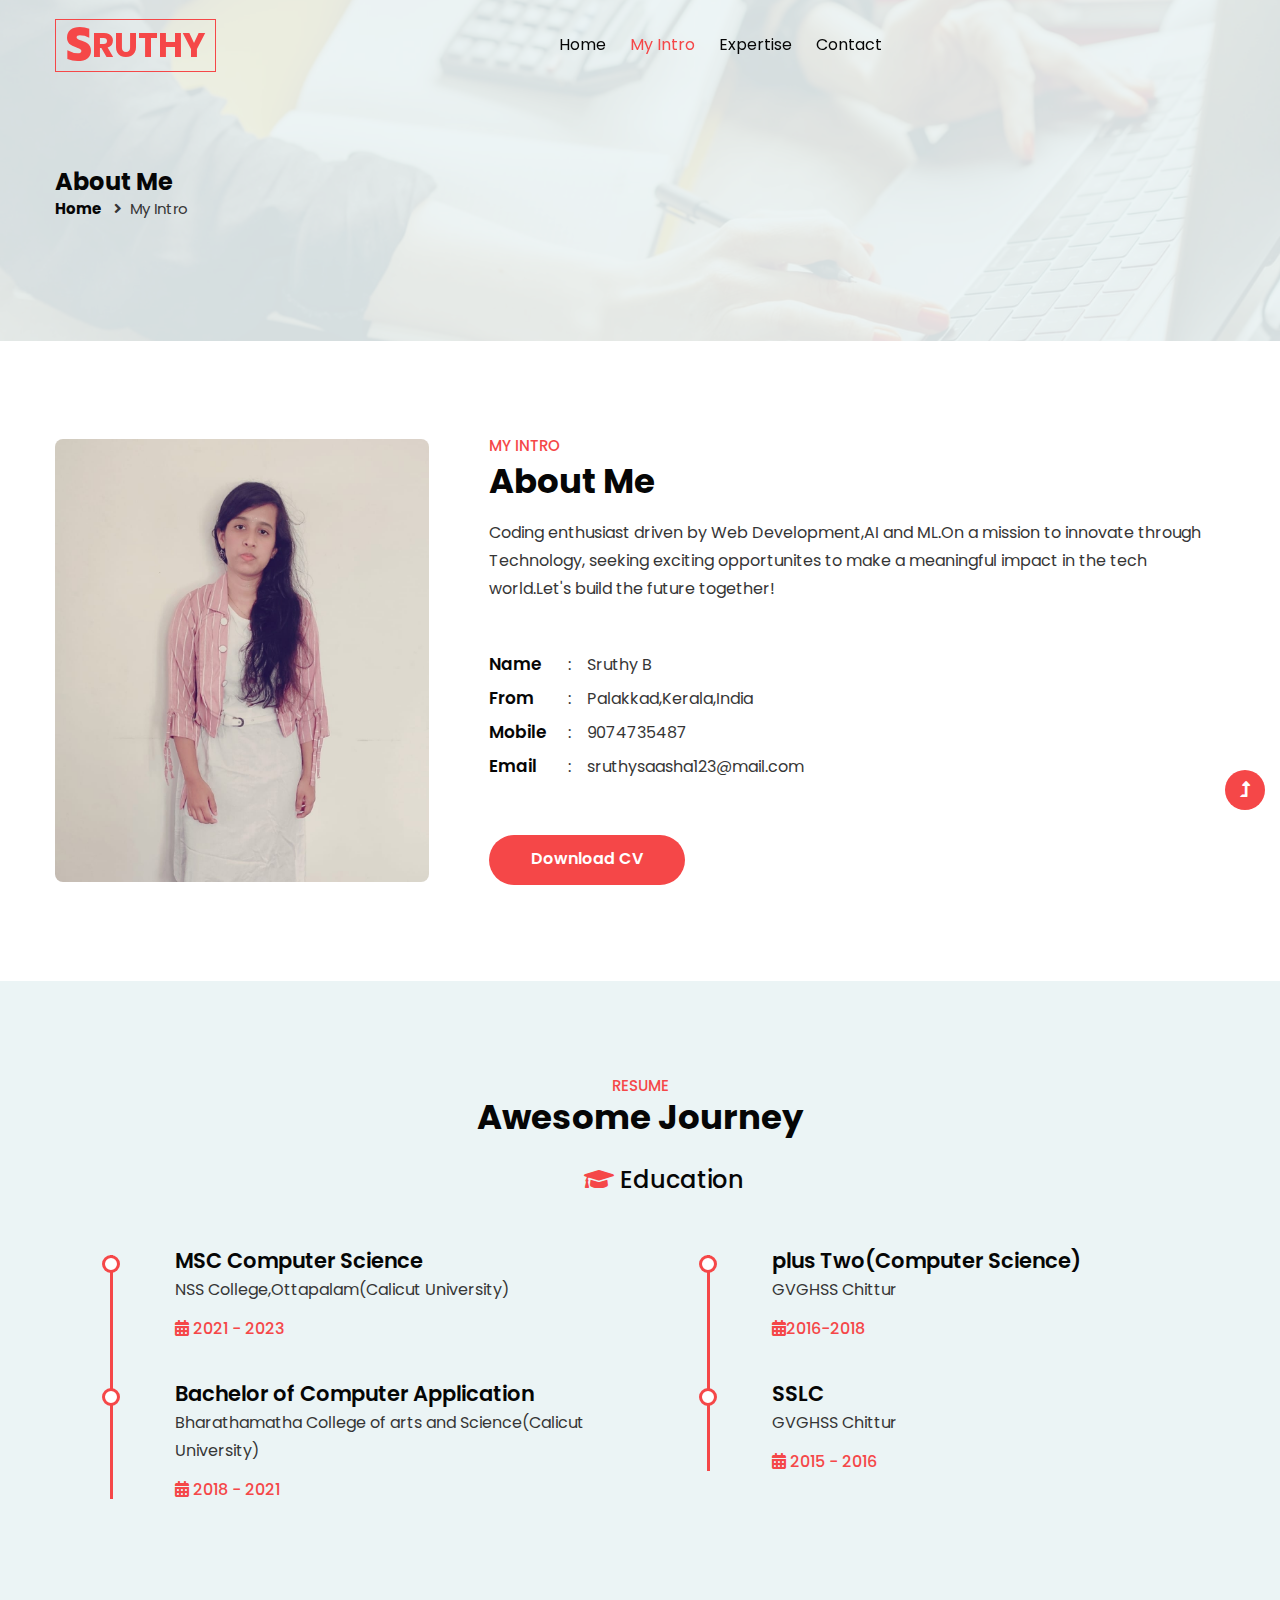
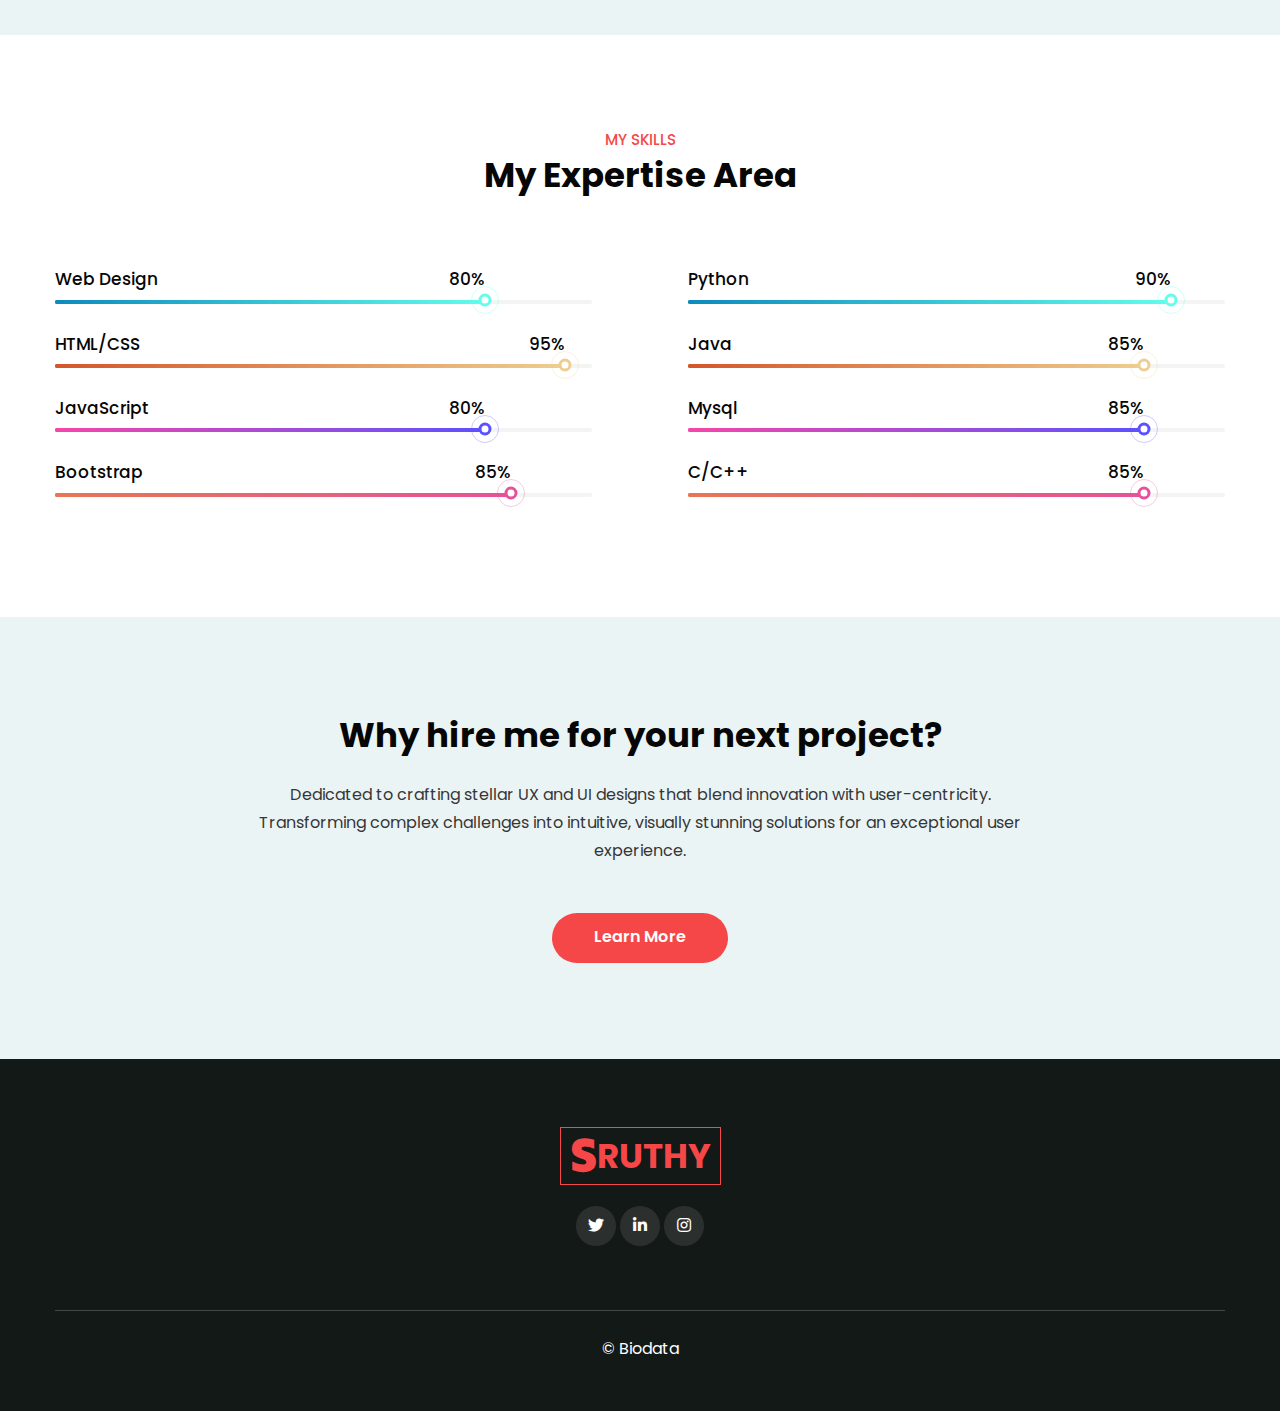
<file: about.html>
<!--
Author: W3layouts
Author URL: http://w3layouts.com
-->
<!doctype html>
<html lang="en">

<head>
    <!-- Required meta tags -->
    <meta charset="utf-8">
    <meta name="viewport" content="width=device-width, initial-scale=1">
    <link rel="icon" href="assets/images/icon.jpeg">
    <title>sruthy</title>
    <!-- google font -->
    <link href="//fonts.googleapis.com/css2?family=Poppins:wght@100;200;300;400;500;600;700;800;900&display=swap"
        rel="stylesheet">
    <!-- Template CSS Style link -->
    <link rel="stylesheet" href="assets/css/style-starter.css">
</head>

<body>
    <!-- header -->
    <header id="site-header" class="fixed-top">
        <div class="container">
            <nav class="navbar navbar-expand-lg navbar-light">
                <a class="navbar-brand" href="index.html">
                    <i class="fab fa-stripe-s"></i>ruthy
                </a>
                <button class="navbar-toggler collapsed" type="button" data-bs-toggle="collapse"
                    data-bs-target="#navbarScroll" aria-controls="navbarScroll" aria-expanded="false"
                    aria-label="Toggle navigation">
                    <span class="navbar-toggler-icon fa icon-expand fa-bars"></span>
                    <span class="navbar-toggler-icon fa icon-close fa-times"></span>
                </button>
                <div class="collapse navbar-collapse" id="navbarScroll">
                    <ul class="navbar-nav mx-auto my-2 my-lg-0 navbar-nav-scroll">
                        <li class="nav-item">
                            <a class="nav-link" aria-current="page" href="index.html">Home</a>
                        </li>
                        <li class="nav-item">
                            <a class="nav-link active" href="about.html">My Intro</a>
                        </li>
                        <li class="nav-item">
                            <a class="nav-link" href="services.html">Expertise</a>
                        </li>
                        <li class="nav-item">
                            <a class="nav-link" href="contact.html">Contact</a>
                        </li>
                    </ul>
        
                  
            </nav>
        </div>
    </header>
    <!-- //header -->

    <!-- inner banner -->
    <section class="inner-banner py-5">
        <div class="w3l-breadcrumb py-lg-5">
            <div class="container pt-4 pb-sm-4">
                <h4 class="inner-text-title font-weight-bold pt-sm-5 pt-4">About Me</h4>
                <ul class="breadcrumbs-custom-path">
                    <li><a href="index.html">Home</a></li>
                    <li class="active"><i class="fas fa-angle-right mx-2"></i>My Intro</li>
                </ul>
            </div>
        </div>
    </section>
    <!-- //inner banner -->

    <!-- about section -->
    <section class="w3l-aboutblock1 py-5" id="about">
        <div class="container py-md-5 py-4">
            <div class="row align-items-center">
                <div class="col-lg-4">
                    <div class="position-relative">
                        <img src="assets/images/about.jpeg" alt="" class="radius-image img-fluid">
                    </div>
                </div>
                <div class="col-lg-8 ps-lg-5 mt-lg-0 mt-5">
                    <h5 class="title-small mb-1">My Intro</h5>
                    <h3 class="title-style">About Me</h3>
                    <p class="mt-3">Coding enthusiast driven by Web Development,AI and ML.On a mission to innovate through Technology,
                        seeking exciting opportunites to make a meaningful impact in the tech world.Let's build the future together!</p>
                    <div class="my-info mt-md-5 mt-4">
                        <ul class="single-info">
                            <li class="name-style">Name</li>
                            <li>:</li>
                            <li>
                                <p>Sruthy B</p>
                            </li>
                        </ul>
                        <ul class="single-info">
                            <li class="name-style">From</li>
                            <li>:</li>
                            <li>
                                <p>Palakkad,Kerala,India</p>
                            </li>
                        </ul>
                        <ul class="single-info">
                            <li class="name-style">Mobile</li>
                            <li>:</li>
                            <li>
                                <p>9074735487</p>
                            </li>
                        </ul>
                        <ul class="single-info">
                            <li class="name-style">Email</li>
                            <li>:</li>
                            <li>
                                <p><a href="mailto:maryateer@mail.com">sruthysaasha123@mail.com</a></p>
                            </li>
                        </ul>
                    </div>
                    <a href="assets/images/Resume.pdf" class="btn btn-style mt-5">Download CV</a>
                </div>
            </div>
        </div>
    </section>
    <!-- //about section -->


   

    <!-- qualification section -->
    <section class="w3l-timeline-1 py-5">
        <div class="container py-lg-5 py-4">
            <div class="title-heading-w3 text-center mb-sm-5 mb-4">
                <h5 class="title-small">Resume</h5>
                <h3 class="title-style">Awesome Journey</h3><br>
                <h5 class="sub-title-timeline"><i class="fas fa-graduation-cap"></i> Education</h5>
            </div>
            <div class="row">
                <div class="col-lg-6">
                    <div class="timeline">
                        <div class="column">
                            <div class="title">
                                <h2>MSC Computer Science</h2>
                            </div>
                            <div class="description">
                                <p>NSS College,Ottapalam(Calicut University)</p>
                                <h6><i class="fas fa-calendar-alt"></i> 2021 - 2023</h6>
                            </div>
                        </div>
                        <div class="column">
                            <div class="title">
                                <h2>Bachelor of Computer Application</h2>
                            </div>
                            <div class="description">
                                <p>Bharathamatha College of arts and Science(Calicut University)</p>
                                <h6><i class="fas fa-calendar-alt"></i> 2018 - 2021</h6>
                            </div>
                        </div>
                        
                    </div>
                </div>

                <div class="col-lg-6 mt-lg-0 mt-4">
                    <div class="timeline">
                        <div class="column">
                            <div class="title">
                                <h2>plus Two(Computer Science)</h2>
                            </div>
                            <div class="description">
                                <p>GVGHSS Chittur</p>
                                <h6><i class="fas fa-calendar-alt"></i>2016-2018</h6>
                            </div>
                        </div>
                        <div class="column">
                            <div class="title">
                                <h2>SSLC</h2>
                            </div>
                            <div class="description">
                                <p>GVGHSS Chittur</p>
                                <h6><i class="fas fa-calendar-alt"></i> 2015 - 2016</h6>
                            </div>
                        </div>
                        
                    </div>
                </div>
            </div>
        </div>
    </section>
    <!-- //qualification section -->

     <!-- skills section -->
     <section class="w3l-progress py-5" id="progress">
        <div class="container py-md-5 py-4">
            <div class="title-heading-w3 text-center mb-sm-5 mb-4">
                <h5 class="title-small mb-1">My Skills</h5>
                <h3 class="title-style">My Expertise Area</h3>
            </div>
            <div class="row py-lg-4">
                <div class="col-lg-6 pe-lg-5">
                    <div class="progress-info info1">
                        <h6 class="progress-tittle">Web Design <span class="">80%</span></h6>
                        <div class="progress">
                            <div class="progress-bar progress-bar-striped gradient-1" role="progressbar"
                                style="width: 80%" aria-valuenow="90" aria-valuemin="0" aria-valuemax="100">
                            </div>
                        </div>
                    </div>
                    <div class="progress-info info2">
                        <h6 class="progress-tittle">HTML/CSS <span class="">95%</span>
                        </h6>
                        <div class="progress">
                            <div class="progress-bar progress-bar-striped gradient-2" role="progressbar"
                                style="width: 95%" aria-valuenow="95" aria-valuemin="0" aria-valuemax="100">
                            </div>
                        </div>
                    </div>
                    <div class="progress-info info1">
                        <h6 class="progress-tittle">JavaScript <span class="">80%</span></h6>
                        <div class="progress">
                            <div class="progress-bar progress-bar-striped gradient-3" role="progressbar"
                                style="width: 80%" aria-valuenow="80" aria-valuemin="0" aria-valuemax="100">
                            </div>
                        </div>
                    </div>
                    <div class="progress-info info4 mb-0">
                        <h6 class="progress-tittle">Bootstrap  <span class="">85%</span></h6>
                        <div class="progress">
                            <div class="progress-bar progress-bar-striped gradient-4" role="progressbar"
                                style="width: 85%" aria-valuenow="85" aria-valuemin="0" aria-valuemax="100">
                            </div>
                        </div>
                    </div>
                </div>
                <div class="col-lg-6 ps-lg-5 mt-lg-0 mt-5">
                    <div class="progress-info info5">
                        <h6 class="progress-tittle">Python <span class="">90%</span></h6>
                        <div class="progress">
                            <div class="progress-bar progress-bar-striped gradient-5" role="progressbar"
                                style="width: 90%" aria-valuenow="90" aria-valuemin="0" aria-valuemax="100">
                            </div>
                        </div>
                    </div>
                    <div class="progress-info info4">
                        <h6 class="progress-tittle">Java <span class="">85%</span>
                        </h6>
                        <div class="progress">
                            <div class="progress-bar progress-bar-striped gradient-6" role="progressbar"
                                style="width: 85%" aria-valuenow="95" aria-valuemin="0" aria-valuemax="100">
                            </div>
                        </div>
                    </div>
                    <div class="progress-info info4">
                        <h6 class="progress-tittle">Mysql <span class="">85%</span></h6>
                        <div class="progress">
                            <div class="progress-bar progress-bar-striped gradient-7" role="progressbar"
                                style="width: 85%" aria-valuenow="95" aria-valuemin="0" aria-valuemax="100">
                            </div>
                        </div>
                    </div>
                    <div class="progress-info info4 mb-0">
                        <h6 class="progress-tittle">C/C++ <span class="">85%</span></h6>
                        <div class="progress">
                            <div class="progress-bar progress-bar-striped gradient-4" role="progressbar"
                                style="width: 85%" aria-valuenow="95" aria-valuemin="0" aria-valuemax="100">
                            </div>
                        </div>
                    </div>
                </div>
            </div>
        </div>
    </section>
    <!-- //skills section -->

    
    <!-- text with button -->
    <section class="w3l-timeline-1 text-center py-5">
        <div class="container py-lg-5 py-4">
            <div class="mx-auto" style="max-width:800px">
                <h3 class="title-style mb-4">Why hire me for your next project?</h3>
                <p>Dedicated to crafting stellar UX and UI designs that blend innovation with user-centricity.
                     Transforming complex challenges into intuitive, visually stunning solutions for an exceptional user experience.</p>
                <a href="services.html" class="btn btn-style mt-5">Learn More</a>
            </div>
        </div>
    </section>
    <!-- //text with button -->


     

    <!-- footer -->
    <footer class="footer-w3ls text-center py-5">
        <div class="container pt-4">
            <div class="mx-auto" style="max-width:600px;">
                <a href="index.html" class="footer-logo py-1">
                    <i class="fab fa-stripe-s"></i>ruthy 
                </a>
              
                <div class="social-icons-main mt-4 pb-3">
                    <ul class="social-icons3">
                       
                        <li>
                            <a href="#twitter">
                                <i class="fab fa-twitter"></i>
                            </a>
                        </li>
                        <li>
                            <a href="https://www.linkedin.com/in/sruthyb12">
                                <i class="fab fa-linkedin-in"></i>
                            </a>
                        </li>
                        
                        <li>
                            <a href="#instagram">
                                <i class="fab fa-instagram"></i>
                            </a>
                        </li>
                    </ul>
                </div>
            </div>
            <!-- copyright -->
            <p class="copy-right-w3 text-white mt-5 pt-4">© Biodata
               
            </p>
        </div>
    </footer>
    <!-- //footer -->

    <!-- Js scripts -->
    <!-- move top -->
    <button onclick="topFunction()" id="movetop" title="Go to top">
        <span class="fas fa-level-up-alt" aria-hidden="true"></span>
    </button>
    <script>
        // When the user scrolls down 20px from the top of the document, show the button
        window.onscroll = function () {
            scrollFunction()
        };

        function scrollFunction() {
            if (document.body.scrollTop > 20 || document.documentElement.scrollTop > 20) {
                document.getElementById("movetop").style.display = "block";
            } else {
                document.getElementById("movetop").style.display = "none";
            }
        }

        // When the user clicks on the button, scroll to the top of the document
        function topFunction() {
            document.body.scrollTop = 0;
            document.documentElement.scrollTop = 0;
        }
    </script>
    <!-- //move top -->

    <!-- common jquery plugin -->
    <script src="assets/js/jquery-3.6.0.min.js"></script>
    <!-- //common jquery plugin -->

    <!-- theme switch js (light and dark)-->
    <script src="assets/js/theme-change.js"></script>
    <!-- //theme switch js (light and dark)-->

    <!-- MENU-JS -->
    <script>
        $(window).on("scroll", function () {
            var scroll = $(window).scrollTop();

            if (scroll >= 80) {
                $("#site-header").addClass("nav-fixed");
            } else {
                $("#site-header").removeClass("nav-fixed");
            }
        });

        //Main navigation Active Class Add Remove
        $(".navbar-toggler").on("click", function () {
            $("header").toggleClass("active");
        });
        $(document).on("ready", function () {
            if ($(window).width() > 991) {
                $("header").removeClass("active");
            }
            $(window).on("resize", function () {
                if ($(window).width() > 991) {
                    $("header").removeClass("active");
                }
            });
        });
    </script>
    <!-- //MENU-JS -->

    <!-- disable body scroll which navbar is in active -->
    <script>
        $(function () {
            $('.navbar-toggler').click(function () {
                $('body').toggleClass('noscroll');
            })
        });
    </script>
    <!-- //disable body scroll which navbar is in active -->

    <!-- bootstrap -->
    <script src="assets/js/bootstrap.min.js"></script>
    <!-- //bootstrap -->
    <!-- //Js scripts -->
</body>

</html>
</file>
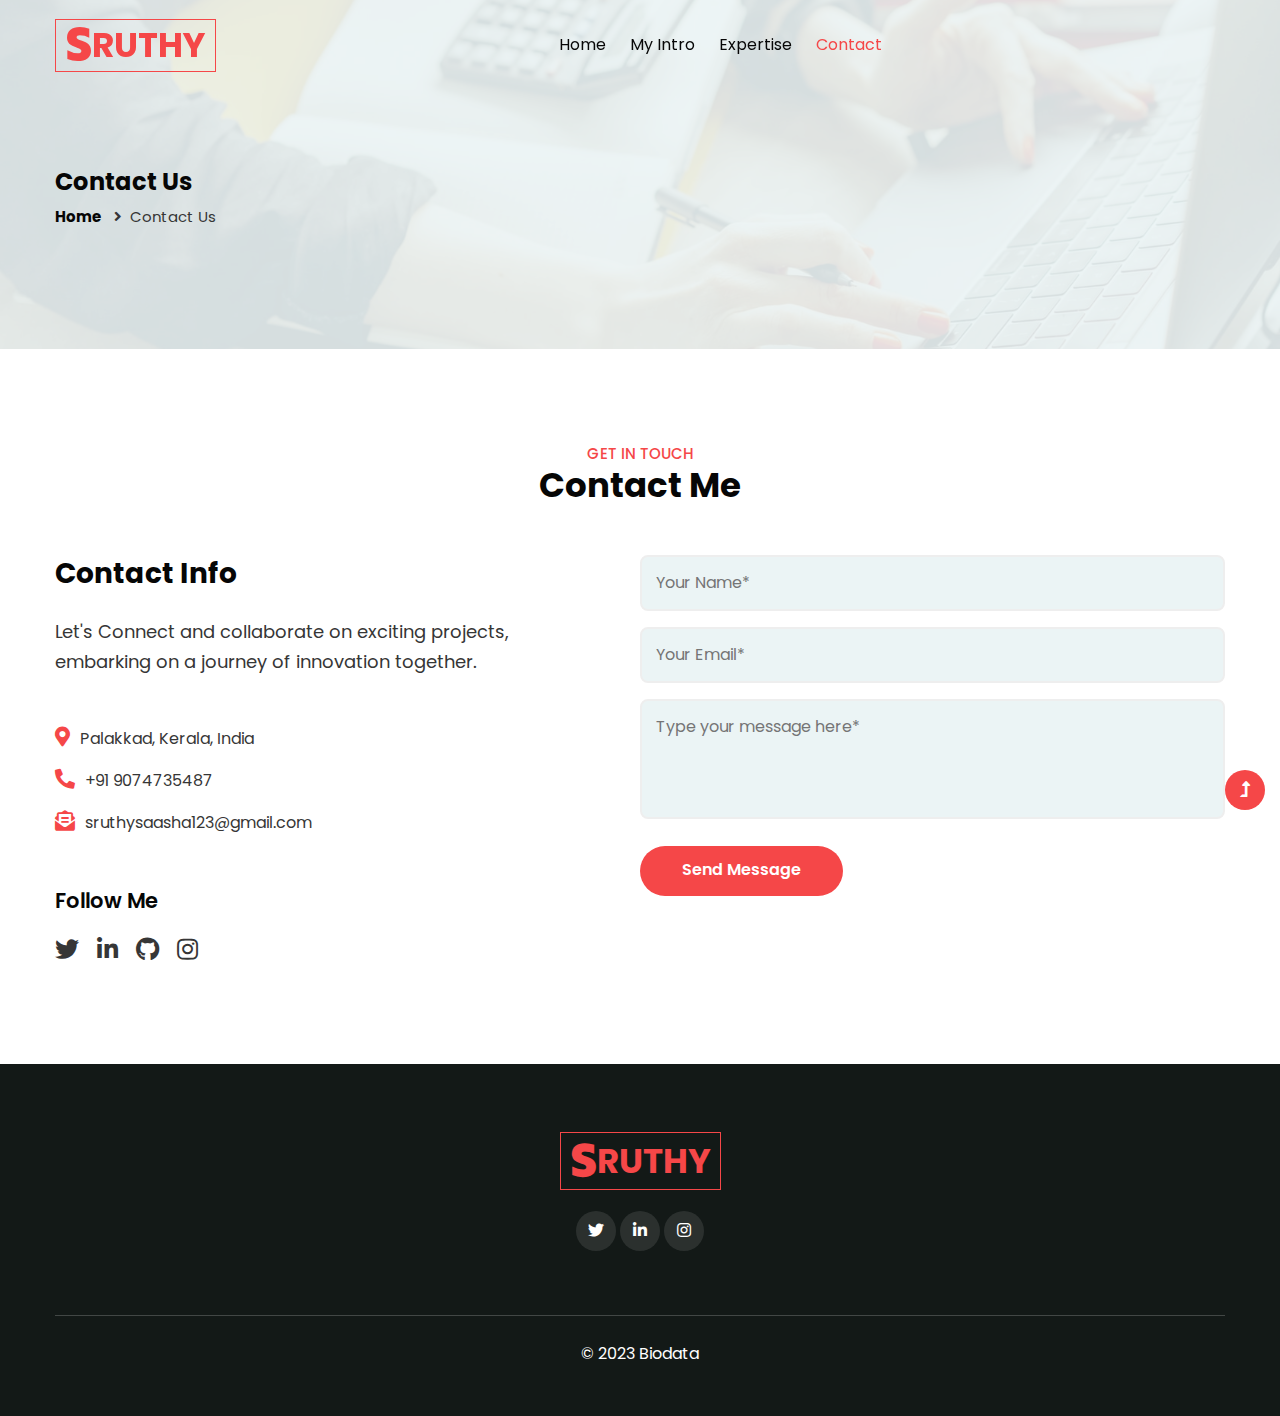
<file: contact.html>
<!DOCTYPE html>
<html lang="en">

<head>
    <!-- Required meta tags -->
    <meta charset="utf-8">
    <meta name="viewport" content="width=device-width, initial-scale=1">
    <link rel="icon" href="assets/images/icon.jpeg">
    <title>sruthy</title>
    <!-- Google Font -->
    <link href="//fonts.googleapis.com/css2?family=Poppins:wght@100;200;300;400;500;600;700;800;900&display=swap"
        rel="stylesheet">
    <!-- Template CSS Style link -->
    <link rel="stylesheet" href="assets/css/style-starter.css">
    <script src="https://ajax.googleapis.com/ajax/libs/jquery/3.6.0/jquery.min.js"></script>  
    <script src="https://code.jquery.com/jquery-3.6.0.min.js"></script>   
</head>

<body>
    <!-- Header -->
    <header id="site-header" class="fixed-top">
        <div class="container">
            <nav class="navbar navbar-expand-lg navbar-light">
                <a class="navbar-brand" href="index.html">
                    <i class="fab fa-stripe-s"></i>ruthy
                </a>
                <button class="navbar-toggler collapsed" type="button" data-bs-toggle="collapse"
                    data-bs-target="#navbarScroll" aria-controls="navbarScroll" aria-expanded="false"
                    aria-label="Toggle navigation">
                    <span class="navbar-toggler-icon fa icon-expand fa-bars"></span>
                    <span class="navbar-toggler-icon fa icon-close fa-times"></span>
                </button>
                <div class="collapse navbar-collapse" id="navbarScroll">
                    <ul class="navbar-nav mx-auto my-2 my-lg-0 navbar-nav-scroll">
                        <li class="nav-item">
                            <a class="nav-link" aria-current="page" href="index.html">Home</a>
                        </li>
                        <li class="nav-item">
                            <a class="nav-link" href="about.html">My Intro</a>
                        </li>
                        <li class="nav-item">
                            <a class="nav-link" href="services.html">Expertise</a>
                        </li>
                        <li class="nav-item">
                            <a class="nav-link active" href="contact.html">Contact</a>
                        </li>
                    </ul>
                    
            </nav>
        </div>
    </header>
    <!-- Header -->

    <!-- Inner banner -->
    <section class="inner-banner py-5">
        <div class="w3l-breadcrumb py-lg-5">
            <div class="container pt-4 pb-sm-4">
                <h4 class="inner-text-title pt-sm-5 pt-4">Contact Us</h4>
                <ul class="breadcrumbs-custom-path mt-2">
                    <li><a href="index.html">Home</a></li>
                    <li class="active"><i class="fas fa-angle-right mx-2"></i>Contact Us</li>
                </ul>
            </div>
        </div>
    </section>
    <!-- Inner banner -->

    <!-- Contact -->
    <section class="w3l-contact py-5" id="contact">
        <div class="container py-lg-5 py-4">
            <div class="title-heading-w3 text-center mb-sm-5 mb-4">
                <h5 class="title-small">Get In Touch</h5>
                <h3 class="title-style">Contact Me</h3>
            </div>
            <div class="row contact-block">
                <div class="col-md-6 contact-left pe-lg-5">
                    <h3 class="mb-sm-4 mb-3">Contact Info</h3>
                    <p class="cont-para mb-sm-5 mb-4">Let's Connect and collaborate on exciting projects,
                        embarking on a journey of innovation together.
                    </p>
                    <div class="cont-details">
                        <p><i class="fas fa-map-marker-alt"></i>Palakkad, Kerala, India</p>
                        <p><i class="fas fa-phone-alt"></i><a href="tel:+919074735487">+91 9074735487</a></p>
                        <p><i class="fas fa-envelope-open-text"></i><a href="mailto:sruthysaasha123@gmail.com"
                                class="mail">sruthysaasha123@gmail.com</a></p>
                    </div>
                    <h4 class="mb-3 mt-5">Follow Me</h4>
                    <ul class="social-icons-contact">
                        <li>
                            <a href="#twitter">
                                <i class="fab fa-twitter"></i>
                            </a>
                        </li>
                        <li>
                            <a href="https://www.linkedin.com/in/sruthyb12">
                                <i class="fab fa-linkedin-in"></i>
                            </a>
                        </li>
                        <li>
                            <a href="#github">
                                <i class="fab fa-github"></i>
                            </a>
                        </li>
                        <li>
                            <a href="#instagram">
                                <i class="fab fa-instagram"></i>
                            </a>
                        </li>
                    </ul>
                </div>



                <div class="col-md-6 contact-right mt-md-0 mt-5 ps-lg-0">
                    <div class="signin-form">
                        <form id="submit-form">
                            <div class="input-grids">
                                <input type="text" name="Name" placeholder="Your Name*" class="contact-input" required />
                                <input type="email" name="Sender" placeholder="Your Email*" class="contact-input" required />
                            </div>
                            <div class="form-input">
                                <textarea name="Message" placeholder="Type your message here*" required></textarea>
                            </div>
                            <button class="btn btn-style" type="submit" id="submit">Send Message</button>
                        </form>
                    </div>
                </div>
            </div>
        </div>
    </section>
    <!-- Contact -->

    <!-- Footer -->
    <footer class="footer-w3ls text-center py-5">
        <div class="container pt-4">
            <div class="mx-auto" style="max-width: 600px;">
                <a href="index.html" class="footer-logo py-1">
                    <i class="fab fa-stripe-s"></i>ruthy
                </a>
                <div class="social-icons-main mt-4 pb-3">
                    <ul class="social-icons3">
                        <li>
                            <a href="#twitter">
                                <i class="fab fa-twitter"></i>
                            </a>
                        </li>
                        <li>
                            <a href="https://www.linkedin.com/in/sruthyb12">
                                <i class="fab fa-linkedin-in"></i>
                            </a>
                        </li>
                        <li>
                            <a href="#instagram">
                                <i class="fab fa-instagram"></i>
                            </a>
                        </li>
                    </ul>
                </div>
            </div>
            <!-- Copyright -->
            <p class="copy-right-w3 text-white mt-5 pt-4">© 2023 Biodata</p>
        </div>
    </footer>
    <!-- Footer -->
    
    <script>
        $("#submit-form").submit((e)=>{
            e.preventDefault()
            $.ajax({
                url:"https://script.google.com/macros/s/AKfycbzZriBw_qrDtmmXJOd0vmWWULLoswe8nZkGQKMogiREo_KWVT3rZniL6tyW-4xYMQRrnQ/exec",
                data:$("#submit-form").serialize(),
                method:"post",
                success:function (response){
                    alert("Form submitted successfully")
                    window.location.reload()
                    //window.location.href="https://google.com"
                },
                error:function (err){
                    alert("Something Error")
    
                }
            })
        })
    </script>


  <!--
    <script>
        $(document).ready(function () {
            $('#submit-form').submit(function (e) {
                e.preventDefault(); // Prevent the form from submitting the traditional way

                $.ajax({
                    url: 'https://script.google.com/macros/s/AKfycbz5xHUp4qlW8ZagXKkn14GKYO4X-dZj1IjXGKWTaHPLHVr7Zc4thbktFo6Vk7WRTmQ7/exec',
                    method: 'POST',
                    data: $(this).serialize(), // Serialize the form data
                    dataType: 'json', // Specify the expected data type as JSON
                    crossDomain: true, // Add the crossDomain option
                    success: function (data) {
                        console.log('Response Data:', data);
                        if (data && data.success) {
                            console.log('Form submitted successfully');
                            alert('Form submitted successfully');
                        } else {
                            console.log('Form submission failed. Error: ' + (data ? data.message : 'Unknown error'));
                            alert('Form submission failed. Error: ' + (data ? data.message : 'Unknown error'));
                        }
                    },
                    error: function (xhr, status, error) {
                        console.log('AJAX request failed. Status Code: ' + xhr.status);
                        alert('AJAX request failed. Please try again later.');
                    }
                });
            });
        });
    </script> -->
    
        
   
    <!-- JS scripts -->

    <!-- Move top -->
    <button onclick="topFunction()" id="movetop" title="Go to top">
        <span class="fas fa-level-up-alt" aria-hidden="true"></span>
    </button>
    <script>
        // When the user scrolls down 20px from the top of the document, show the button
        window.onscroll = function () {
            scrollFunction()
        };

        function scrollFunction() {
            if (document.body.scrollTop > 20 || document.documentElement.scrollTop > 20) {
                document.getElementById("movetop").style.display = "block";
            } else {
                document.getElementById("movetop").style.display = "none";
            }
        }

        // When the user clicks on the button, scroll to the top of the document
        function topFunction() {
            document.body.scrollTop = 0;
            document.documentElement.scrollTop = 0;
        }
    </script>
    <!-- Move top -->

    <!-- Common jQuery plugin -->
    <script src="assets/js/jquery-3.6.0.min.js"></script>
    <!-- Common jQuery plugin -->

    <!-- Theme switch JS (light and dark) -->
    <script src="assets/js/theme-change.js"></script>
    <!-- Theme switch JS (light and dark) -->

    <!-- MENU-JS -->
    <script>
        $(window).on("scroll", function () {
            var scroll = $(window).scrollTop();

            if (scroll >= 80) {
                $("#site-header").addClass("nav-fixed");
            } else {
                $("#site-header").removeClass("nav-fixed");
            }
        });

        // Main navigation Active Class Add Remove
        $(".navbar-toggler").on("click", function () {
            $("header").toggleClass("active");
        });
        $(document).on("ready", function () {
            if ($(window).width() > 991) {
                $("header").removeClass("active");
            }
            $(window).on("resize", function () {
                if ($(window).width() > 991) {
                    $("header").removeClass("active");
                }
            });
        });
    </script>
    <!-- MENU-JS -->

    <!-- Disable body scroll when navbar is in active -->
    <script>
        $(function () {
            $('.navbar-toggler').click(function () {
                $('body').toggleClass('noscroll');
            })
        });
    </script>
    <!-- Disable body scroll when navbar is in active -->   

    <!-- Bootstrap -->
    <script src="assets/js/bootstrap.min.js"></script>
    <!-- Bootstrap -->
</body>

</html>
</file>
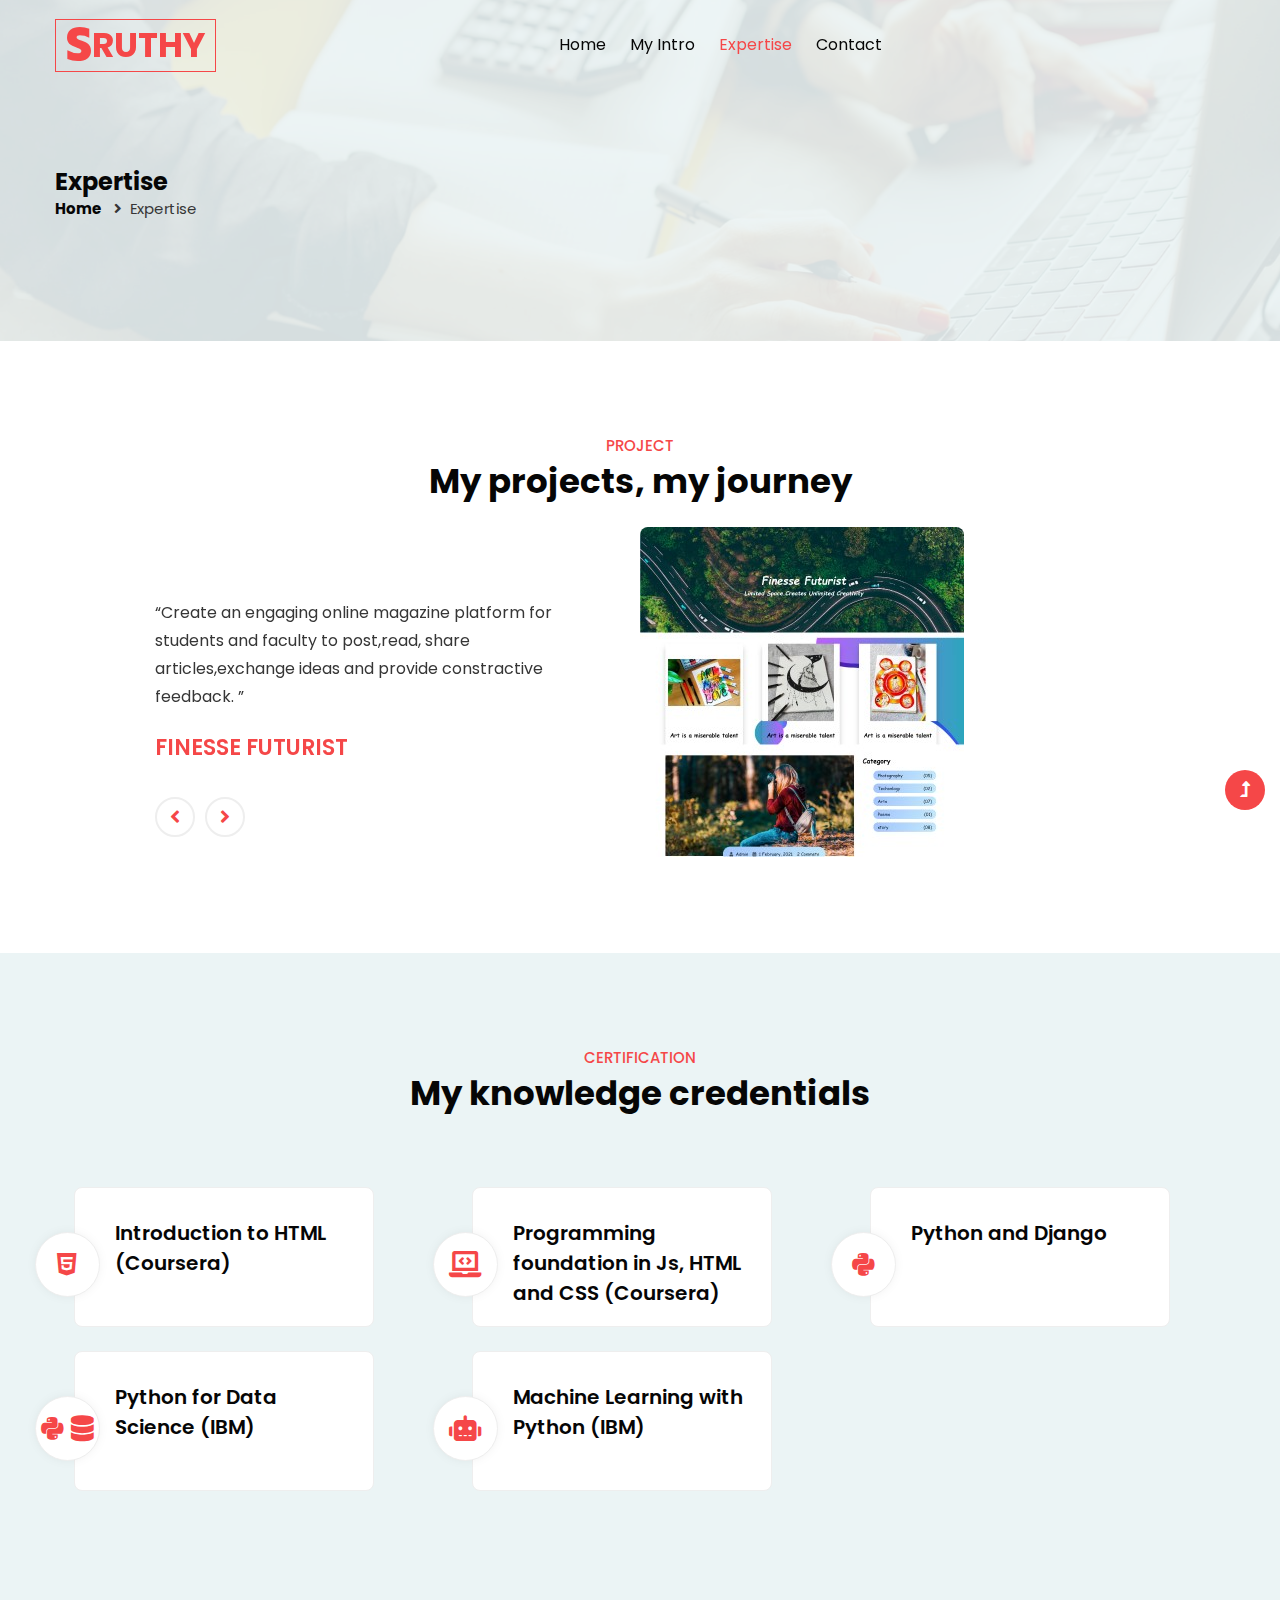
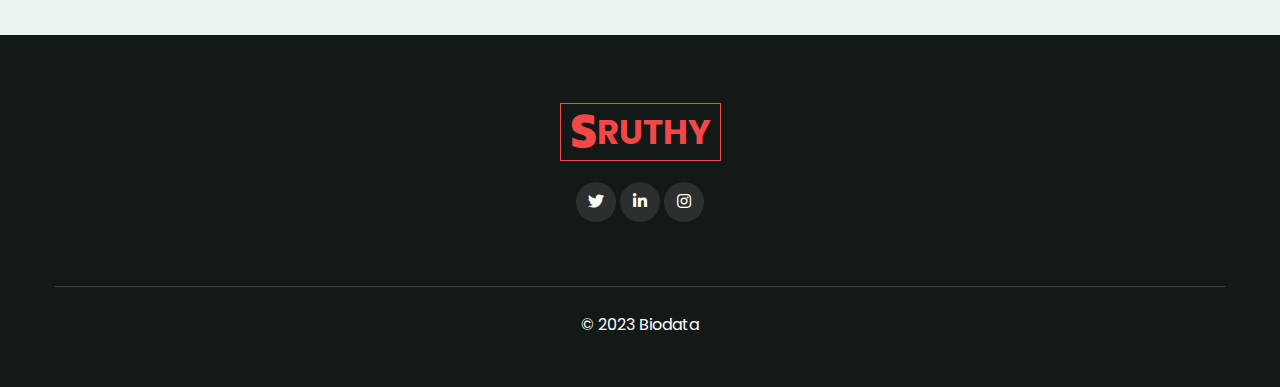
<file: services.html>
<!--
Author: W3layouts
Author URL: http://w3layouts.com
-->
<!doctype html>
<html lang="en">

<head>
    <!-- Required meta tags -->
    <meta charset="utf-8">
    <meta name="viewport" content="width=device-width, initial-scale=1">
    <link rel="icon" href="assets/images/icon.jpeg">
    <title>sruthy</title>
    <!-- google font -->
    <link href="//fonts.googleapis.com/css2?family=Poppins:wght@100;200;300;400;500;600;700;800;900&display=swap"
        rel="stylesheet">
           <!-- Template CSS Style link -->
    <link rel="stylesheet" href="assets/css/style-starter.css">
</head>

<body>
    <!-- header -->
    <header id="site-header" class="fixed-top">
        <div class="container">
            <nav class="navbar navbar-expand-lg navbar-light">
                <a class="navbar-brand" href="index.html">
                    <i class="fab fa-stripe-s"></i>ruthy 
                </a>
                <button class="navbar-toggler collapsed" type="button" data-bs-toggle="collapse"
                    data-bs-target="#navbarScroll" aria-controls="navbarScroll" aria-expanded="false"
                    aria-label="Toggle navigation">
                    <span class="navbar-toggler-icon fa icon-expand fa-bars"></span>
                    <span class="navbar-toggler-icon fa icon-close fa-times"></span>
                </button>
                <div class="collapse navbar-collapse" id="navbarScroll">
                    <ul class="navbar-nav mx-auto my-2 my-lg-0 navbar-nav-scroll">
                        <li class="nav-item">
                            <a class="nav-link" aria-current="page" href="index.html">Home</a>
                        </li>
                        <li class="nav-item">
                            <a class="nav-link" href="about.html">My Intro</a>
                        </li>
                        <li class="nav-item">
                            <a class="nav-link active" href="services.html">Expertise</a>
                        </li>
                        <li class="nav-item">
                            <a class="nav-link" href="contact.html">Contact</a>
                        </li>
                    </ul>
                   
            </nav>
        </div>
    </header>
    <!-- //header -->

    <!-- inner banner -->
    <section class="inner-banner py-5">
        <div class="w3l-breadcrumb py-lg-5">
            <div class="container pt-4 pb-sm-4">
                <h4 class="inner-text-title font-weight-bold pt-sm-5 pt-4">Expertise</h4>
                <ul class="breadcrumbs-custom-path">
                    <li><a href="index.html">Home</a></li>
                    <li class="active"><i class="fas fa-angle-right mx-2"></i>Expertise</li>
                </ul>
            </div>
        </div>
    </section>
    <!-- //inner banner -->

    
      <!-- testimonials section -->
      <section class="w3l-testimonials py-5" id="testimonials">
        <div class="container py-md-5 py-4">
            <div class="row">
                <h5 class="title-small mb-1 text-center">Project</h5>
                          <h3 class="title-style text-center">My  projects, my journey</h3>
                <div class="col-md-10 mx-auto">
                    <div class="owl-two owl-carousel owl-theme">
                           
                        <div class="item">
                            <div class="slider-info mt-lg-4 mt-3">
                                <div class="message">
                                    <p><q>Create an engaging online magazine platform for students and faculty to post,read,
                                        share articles,exchange ideas and provide constractive feedback. </q></p>
                                    <div class="name mt-4 mb-4">
                                        <h4>FINESSE FUTURIST</h4>
                                        
                                    </div>
                                </div>
                                <div class="img-circle">
                                    <img src="assets/images/c4.jpg" class="img-fluid radius-image" alt="client">
                                </div>
                            </div>
                        </div>
                        <div class="item">
                            <div class="slider-info mt-lg-4 mt-3">
                                <div class="message">
                                 
                                    <p><q>Companion chatbot powered by AI/ML, Python, Transformer for personalized responses,
                                         emotion detection, and tailored content recommendations with MLP classifier.</q></p>
                                    <div class="name mt-4 mb-4">
                                        <h4>COMPANION CHATBOT</h4>
                                  
                                    </div>
                                </div>
                                <div class="img-circle">
                                    <img src="assets/images/bot.png" class="img-fluid radius-image" alt="client">
                                </div>
                            </div>
                        </div>
                    </div>
                </div>
            </div>
        </div>
    </section>
    <!-- //testimonials section -->



<!-- service section -->
<section class="w3l-servicesblock1 py-5" id="services">
    <div class="container py-md-5 py-4">
        <div class="title-heading-w3 text-center mb-sm-5 mb-4">
            <h5 class="title-small mb-1">certification</h5>
            <h3 class="title-style">My knowledge credentials</h3>
        </div>
        <div class="w3-services-grids py-lg-4">
            <div class="fea-gd-vv row">
                <div class="col-lg-4 col-md-6 mb-4">
                    <div class="feature-gd icon-yellow" style="width: 300px; height: 140px;">
                        <div class="icon">
                            <i class="fab fa-html5"></i>
                        </div>
                        <div class="icon-info">
                            <a href="#url">Introduction to HTML (Coursera)</a>
                        </div>
                    </div>
                </div>
                <div class="col-lg-4 col-md-6 mb-4">
                    <div class="feature-gd icon-violet" style="width: 300px; height: 140px;">
                        <div class="icon">
                            <i class="fas fa-laptop-code"></i>
                        </div>
                        <div class="icon-info">
                            <a href="#url">Programming foundation in Js, HTML and CSS (Coursera)</a>
                        </div>
                    </div>
                </div>
                <div class="col-lg-4 col-md-6 mb-4">
                    <div class="feature-gd icon-blue" style="width: 300px; height: 140px;">
                        <div class="icon">
                            <i class="fab fa-python"></i>
                        </div>
                        <div class="icon-info">
                            <a href="#url">Python and Django</a>
                        </div>
                    </div>
                </div>
                <div class="col-lg-4 col-md-6 mb-4">
                    <div class="feature-gd icon-red" style="width: 300px; height: 140px;">
                        <div class="icon">
                            <i class="fab fa-python"></i>
                            <i class="fas fa-database"></i>
                        </div>
                        <div class="icon-info">
                            <a href="#url">Python for Data Science (IBM)</a>
                        </div>
                    </div>
                </div>
                <div class="col-lg-4 col-md-6 mb-4">
                    <div class="feature-gd icon-light-green" style="width: 300px; height: 140px;">
                        <div class="icon">
                            <i class="fas fa-robot"></i>
                        </div>
                        <div class="icon-info">
                            <a href="#url">Machine Learning with Python (IBM)</a>
                        </div>
                    </div>
                </div>
            </div>
        </div>
        
    </div>
</section>
<!-- //service section -->
  

    <!-- footer -->
    <footer class="footer-w3ls text-center py-5">
        <div class="container pt-4">
            <div class="mx-auto" style="max-width:600px;">
                <a href="index.html" class="footer-logo py-1">
                    <i class="fab fa-stripe-s"></i>ruthy 
                </a>
               
                <div class="social-icons-main mt-4 pb-3">
                    <ul class="social-icons3">
                        
                        <li>
                            <a href="#twitter">
                                <i class="fab fa-twitter"></i>
                            </a>
                        </li>
                        <li>
                            <a href="https://www.linkedin.com/in/sruthyb12">
                                <i class="fab fa-linkedin-in"></i>
                            </a>
                        </li>
                       
                        <li>
                            <a href="#instagram">
                                <i class="fab fa-instagram"></i>
                            </a>
                        </li>
                    </ul>
                </div>
            </div>
            <!-- copyright -->
            <p class="copy-right-w3 text-white mt-5 pt-4">© 2023 Biodata

                <a href="http://w3layouts.com" target="_blank"> </a>
            </p>
        </div>
    </footer>
    <!-- //footer -->

    <!-- Js scripts -->
    <!-- move top -->
    <button onclick="topFunction()" id="movetop" title="Go to top">
        <span class="fas fa-level-up-alt" aria-hidden="true"></span>
    </button>
    <script>
        // When the user scrolls down 20px from the top of the document, show the button
        window.onscroll = function () {
            scrollFunction()
        };

        function scrollFunction() {
            if (document.body.scrollTop > 20 || document.documentElement.scrollTop > 20) {
                document.getElementById("movetop").style.display = "block";
            } else {
                document.getElementById("movetop").style.display = "none";
            }
        }

        // When the user clicks on the button, scroll to the top of the document
        function topFunction() {
            document.body.scrollTop = 0;
            document.documentElement.scrollTop = 0;
        }
    </script>
    <!-- //move top -->

    <!-- common jquery plugin -->
    <script src="assets/js/jquery-3.6.0.min.js"></script>
    <!-- //common jquery plugin -->

    <!-- theme switch js (light and dark)-->
    <script src="assets/js/theme-change.js"></script>
    <!-- //theme switch js (light and dark)-->

    <!-- MENU-JS -->
    <script>
        $(window).on("scroll", function () {
            var scroll = $(window).scrollTop();

            if (scroll >= 80) {
                $("#site-header").addClass("nav-fixed");
            } else {
                $("#site-header").removeClass("nav-fixed");
            }
        });

        //Main navigation Active Class Add Remove
        $(".navbar-toggler").on("click", function () {
            $("header").toggleClass("active");
        });
        $(document).on("ready", function () {
            if ($(window).width() > 991) {
                $("header").removeClass("active");
            }
            $(window).on("resize", function () {
                if ($(window).width() > 991) {
                    $("header").removeClass("active");
                }
            });
        });
    </script>
    <!-- //MENU-JS -->

    <!-- testimonials owlcarousel -->
    <script src="assets/js/owl.carousel.js"></script>
    <script>
        $(document).ready(function () {
            $('.owl-two').owlCarousel({
                loop: true,
                margin: 30,
                nav: false,
                responsiveClass: true,
                autoplay: true,
                autoplayTimeout: 5000,
                autoplaySpeed: 1000,
                autoplayHoverPause: false,
                responsive: {
                    0: {
                        items: 1,
                        nav: false
                    },
                    480: {
                        items: 1,
                        nav: false
                    },
                    667: {
                        items: 1,
                        nav: false
                    },
                    1000: {
                        items: 1,
                        nav: false
                    }
                }
            })
        })
    </script>
    <!-- //script for Testimonials-->

    <!-- disable body scroll which navbar is in active -->
    <script>
        $(function () {
            $('.navbar-toggler').click(function () {
                $('body').toggleClass('noscroll');
            })
        });
    </script>
    <!-- //disable body scroll which navbar is in active -->

    <!-- bootstrap -->
    <script src="assets/js/bootstrap.min.js"></script>
    <!-- //bootstrap -->
    <!-- //Js scripts -->
</body>

</html>
</file>
<file: assets/css/style-starter.css>
@charset "UTF-8";

/*--
Author: W3layouts
Author URL: http://w3layouts.com
--*/
/*!
 * Bootstrap v5.0.1 (https://getbootstrap.com/)
 * Copyright 2011-2021 The Bootstrap Authors
 * Copyright 2011-2021 Twitter, Inc.
 * Licensed under MIT (https://github.com/twbs/bootstrap/blob/main/LICENSE)
 */
:root {
  --bs-blue: #0d6efd;
  --bs-indigo: #6610f2;
  --bs-purple: #6f42c1;
  --bs-pink: #d63384;
  --bs-red: #dc3545;
  --bs-orange: #fd7e14;
  --bs-yellow: #ffc107;
  --bs-green: #198754;
  --bs-teal: #20c997;
  --bs-cyan: #0dcaf0;
  --bs-white: #fff;
  --bs-gray: #6c757d;
  --bs-gray-dark: #343a40;
  --bs-primary: #0d6efd;
  --bs-secondary: #6c757d;
  --bs-success: #198754;
  --bs-info: #0dcaf0;
  --bs-warning: #ffc107;
  --bs-danger: #dc3545;
  --bs-light: #f8f9fa;
  --bs-dark: #212529;
  --bs-font-sans-serif: system-ui, -apple-system, "Segoe UI", Roboto, "Helvetica Neue", Arial, "Noto Sans", "Liberation Sans", sans-serif, "Apple Color Emoji", "Segoe UI Emoji", "Segoe UI Symbol", "Noto Color Emoji";
  --bs-font-monospace: SFMono-Regular, Menlo, Monaco, Consolas, "Liberation Mono", "Courier New", monospace;
  --bs-gradient: linear-gradient(180deg, rgba(255, 255, 255, 0.15), rgba(255, 255, 255, 0));
}

*,
*::before,
*::after {
  box-sizing: border-box;
}

@media (prefers-reduced-motion: no-preference) {
  :root {
    scroll-behavior: smooth;
  }
}

body {
  margin: 0;
  font-family: var(--bs-font-sans-serif);
  font-size: 1rem;
  font-weight: 400;
  line-height: 1.5;
  color: #212529;
  background-color: #fff;
  -webkit-text-size-adjust: 100%;
  -webkit-tap-highlight-color: rgba(0, 0, 0, 0);
}

hr {
  margin: 1rem 0;
  color: inherit;
  background-color: currentColor;
  border: 0;
  opacity: 0.25;
}

hr:not([size]) {
  height: 1px;
}

h6,
.h6,
h5,
.h5,
h4,
.h4,
h3,
.h3,
h2,
.h2,
h1,
.h1 {
  margin-top: 0;
  margin-bottom: 0.5rem;
  font-weight: 500;
  line-height: 1.2;
}

h1,
.h1 {
  font-size: calc(1.375rem + 1.5vw);
}

@media (min-width: 1200px) {

  h1,
  .h1 {
    font-size: 2.5rem;
  }
}

h2,
.h2 {
  font-size: calc(1.325rem + 0.9vw);
}

@media (min-width: 1200px) {

  h2,
  .h2 {
    font-size: 2rem;
  }
}

h3,
.h3 {
  font-size: calc(1.3rem + 0.6vw);
}

@media (min-width: 1200px) {

  h3,
  .h3 {
    font-size: 1.75rem;
  }
}

h4,
.h4 {
  font-size: calc(1.275rem + 0.3vw);
}

@media (min-width: 1200px) {

  h4,
  .h4 {
    font-size: 1.5rem;
  }
}

h5,
.h5 {
  font-size: 1.25rem;
}

h6,
.h6 {
  font-size: 1rem;
}

p {
  margin-top: 0;
  margin-bottom: 1rem;
}

abbr[title],
abbr[data-bs-original-title] {
  -webkit-text-decoration: underline dotted;
  text-decoration: underline dotted;
  cursor: help;
  -webkit-text-decoration-skip-ink: none;
  text-decoration-skip-ink: none;
}

address {
  margin-bottom: 1rem;
  font-style: normal;
  line-height: inherit;
}

ol,
ul {
  padding-left: 2rem;
}

ol,
ul,
dl {
  margin-top: 0;
  margin-bottom: 1rem;
}

ol ol,
ul ul,
ol ul,
ul ol {
  margin-bottom: 0;
}

dt {
  font-weight: 700;
}

dd {
  margin-bottom: 0.5rem;
  margin-left: 0;
}

blockquote {
  margin: 0 0 1rem;
}

b,
strong {
  font-weight: bolder;
}

small,
.small {
  font-size: 0.875em;
}

mark,
.mark {
  padding: 0.2em;
  background-color: #fcf8e3;
}

sub,
sup {
  position: relative;
  font-size: 0.75em;
  line-height: 0;
  vertical-align: baseline;
}

sub {
  bottom: -0.25em;
}

sup {
  top: -0.5em;
}

a {
  color: #0d6efd;
  text-decoration: underline;
}

a:hover {
  color: #0a58ca;
}

a:not([href]):not([class]),
a:not([href]):not([class]):hover {
  color: inherit;
  text-decoration: none;
}

pre,
code,
kbd,
samp {
  font-family: var(--bs-font-monospace);
  font-size: 1em;
  direction: ltr
    /* rtl:ignore */
  ;
  unicode-bidi: bidi-override;
}

pre {
  display: block;
  margin-top: 0;
  margin-bottom: 1rem;
  overflow: auto;
  font-size: 0.875em;
}

pre code {
  font-size: inherit;
  color: inherit;
  word-break: normal;
}

code {
  font-size: 0.875em;
  color: #d63384;
  word-wrap: break-word;
}

a>code {
  color: inherit;
}

kbd {
  padding: 0.2rem 0.4rem;
  font-size: 0.875em;
  color: #fff;
  background-color: #212529;
  border-radius: 0.2rem;
}

kbd kbd {
  padding: 0;
  font-size: 1em;
  font-weight: 700;
}

figure {
  margin: 0 0 1rem;
}

img,
svg {
  vertical-align: middle;
}

table {
  caption-side: bottom;
  border-collapse: collapse;
}

caption {
  padding-top: 0.5rem;
  padding-bottom: 0.5rem;
  color: #6c757d;
  text-align: left;
}

th {
  text-align: inherit;
  text-align: -webkit-match-parent;
}

thead,
tbody,
tfoot,
tr,
td,
th {
  border-color: inherit;
  border-style: solid;
  border-width: 0;
}

label {
  display: inline-block;
}

button {
  border-radius: 0;
}

button:focus:not(:focus-visible) {
  outline: 0;
}

input,
button,
select,
optgroup,
textarea {
  margin: 0;
  font-family: inherit;
  font-size: inherit;
  line-height: inherit;
}

button,
select {
  text-transform: none;
}

[role=button] {
  cursor: pointer;
}

select {
  word-wrap: normal;
}

select:disabled {
  opacity: 1;
}

[list]::-webkit-calendar-picker-indicator {
  display: none;
}

button,
[type=button],
[type=reset],
[type=submit] {
  -webkit-appearance: button;
}

button:not(:disabled),
[type=button]:not(:disabled),
[type=reset]:not(:disabled),
[type=submit]:not(:disabled) {
  cursor: pointer;
}

::-moz-focus-inner {
  padding: 0;
  border-style: none;
}

textarea {
  resize: vertical;
}

fieldset {
  min-width: 0;
  padding: 0;
  margin: 0;
  border: 0;
}

legend {
  float: left;
  width: 100%;
  padding: 0;
  margin-bottom: 0.5rem;
  font-size: calc(1.275rem + 0.3vw);
  line-height: inherit;
}

@media (min-width: 1200px) {
  legend {
    font-size: 1.5rem;
  }
}

legend+* {
  clear: left;
}

::-webkit-datetime-edit-fields-wrapper,
::-webkit-datetime-edit-text,
::-webkit-datetime-edit-minute,
::-webkit-datetime-edit-hour-field,
::-webkit-datetime-edit-day-field,
::-webkit-datetime-edit-month-field,
::-webkit-datetime-edit-year-field {
  padding: 0;
}

::-webkit-inner-spin-button {
  height: auto;
}

[type=search] {
  outline-offset: -2px;
  -webkit-appearance: textfield;
}

/* rtl:raw:
[type="tel"],
[type="url"],
[type="email"],
[type="number"] {
  direction: ltr;
}
*/
::-webkit-search-decoration {
  -webkit-appearance: none;
}

::-webkit-color-swatch-wrapper {
  padding: 0;
}

::file-selector-button {
  font: inherit;
}

::-webkit-file-upload-button {
  font: inherit;
  -webkit-appearance: button;
}

output {
  display: inline-block;
}

iframe {
  border: 0;
}

summary {
  display: list-item;
  cursor: pointer;
}

progress {
  vertical-align: baseline;
}

[hidden] {
  display: none !important;
}

.lead {
  font-size: 1.25rem;
  font-weight: 300;
}

.display-1 {
  font-size: calc(1.625rem + 4.5vw);
  font-weight: 300;
  line-height: 1.2;
}

@media (min-width: 1200px) {
  .display-1 {
    font-size: 5rem;
  }
}

.display-2 {
  font-size: calc(1.575rem + 3.9vw);
  font-weight: 300;
  line-height: 1.2;
}

@media (min-width: 1200px) {
  .display-2 {
    font-size: 4.5rem;
  }
}

.display-3 {
  font-size: calc(1.525rem + 3.3vw);
  font-weight: 300;
  line-height: 1.2;
}

@media (min-width: 1200px) {
  .display-3 {
    font-size: 4rem;
  }
}

.display-4 {
  font-size: calc(1.475rem + 2.7vw);
  font-weight: 300;
  line-height: 1.2;
}

@media (min-width: 1200px) {
  .display-4 {
    font-size: 3.5rem;
  }
}

.display-5 {
  font-size: calc(1.425rem + 2.1vw);
  font-weight: 300;
  line-height: 1.2;
}

@media (min-width: 1200px) {
  .display-5 {
    font-size: 3rem;
  }
}

.display-6 {
  font-size: calc(1.375rem + 1.5vw);
  font-weight: 300;
  line-height: 1.2;
}

@media (min-width: 1200px) {
  .display-6 {
    font-size: 2.5rem;
  }
}

.list-unstyled {
  padding-left: 0;
  list-style: none;
}

.list-inline {
  padding-left: 0;
  list-style: none;
}

.list-inline-item {
  display: inline-block;
}

.list-inline-item:not(:last-child) {
  margin-right: 0.5rem;
}

.initialism {
  font-size: 0.875em;
  text-transform: uppercase;
}

.blockquote {
  margin-bottom: 1rem;
  font-size: 1.25rem;
}

.blockquote> :last-child {
  margin-bottom: 0;
}

.blockquote-footer {
  margin-top: -1rem;
  margin-bottom: 1rem;
  font-size: 0.875em;
  color: #6c757d;
}

.blockquote-footer::before {
  content: "— ";
}

.img-fluid {
  max-width: 100%;
  height: auto;
}

.img-thumbnail {
  padding: 0.25rem;
  background-color: #fff;
  border: 1px solid #dee2e6;
  border-radius: 0.25rem;
  max-width: 100%;
  height: auto;
}

.figure {
  display: inline-block;
}

.figure-img {
  margin-bottom: 0.5rem;
  line-height: 1;
}

.figure-caption {
  font-size: 0.875em;
  color: #6c757d;
}

.container,
.container-fluid,
.container-xxl,
.container-xl,
.container-lg,
.container-md,
.container-sm {
  width: 100%;
  padding-right: var(--bs-gutter-x, 0.75rem);
  padding-left: var(--bs-gutter-x, 0.75rem);
  margin-right: auto;
  margin-left: auto;
}

@media (min-width: 576px) {

  .container-sm,
  .container {
    max-width: 540px;
  }
}

@media (min-width: 768px) {

  .container-md,
  .container-sm,
  .container {
    max-width: 720px;
  }
}

@media (min-width: 992px) {

  .container-lg,
  .container-md,
  .container-sm,
  .container {
    max-width: 960px;
  }
}

@media (min-width: 1200px) {

  .container-xl,
  .container-lg,
  .container-md,
  .container-sm,
  .container {
    max-width: 1140px;
  }
}

@media (min-width: 1400px) {

  .container-xxl,
  .container-xl,
  .container-lg,
  .container-md,
  .container-sm,
  .container {
    max-width: 1320px;
  }
}

.row {
  --bs-gutter-x: 1.5rem;
  --bs-gutter-y: 0;
  display: flex;
  flex-wrap: wrap;
  margin-top: calc(var(--bs-gutter-y) * -1);
  margin-right: calc(var(--bs-gutter-x) / -2);
  margin-left: calc(var(--bs-gutter-x) / -2);
}

.row>* {
  flex-shrink: 0;
  width: 100%;
  max-width: 100%;
  padding-right: calc(var(--bs-gutter-x) / 2);
  padding-left: calc(var(--bs-gutter-x) / 2);
  margin-top: var(--bs-gutter-y);
}

.col {
  flex: 1 0 0%;
}

.row-cols-auto>* {
  flex: 0 0 auto;
  width: auto;
}

.row-cols-1>* {
  flex: 0 0 auto;
  width: 100%;
}

.row-cols-2>* {
  flex: 0 0 auto;
  width: 50%;
}

.row-cols-3>* {
  flex: 0 0 auto;
  width: 33.3333333333%;
}

.row-cols-4>* {
  flex: 0 0 auto;
  width: 25%;
}

.row-cols-5>* {
  flex: 0 0 auto;
  width: 20%;
}

.row-cols-6>* {
  flex: 0 0 auto;
  width: 16.6666666667%;
}

.col-auto {
  flex: 0 0 auto;
  width: auto;
}

.col-1 {
  flex: 0 0 auto;
  width: 8.3333333333%;
}

.col-2 {
  flex: 0 0 auto;
  width: 16.6666666667%;
}

.col-3 {
  flex: 0 0 auto;
  width: 25%;
}

.col-4 {
  flex: 0 0 auto;
  width: 33.3333333333%;
}

.col-5 {
  flex: 0 0 auto;
  width: 41.6666666667%;
}

.col-6 {
  flex: 0 0 auto;
  width: 50%;
}

.col-7 {
  flex: 0 0 auto;
  width: 58.3333333333%;
}

.col-8 {
  flex: 0 0 auto;
  width: 66.6666666667%;
}

.col-9 {
  flex: 0 0 auto;
  width: 75%;
}

.col-10 {
  flex: 0 0 auto;
  width: 83.3333333333%;
}

.col-11 {
  flex: 0 0 auto;
  width: 91.6666666667%;
}

.col-12 {
  flex: 0 0 auto;
  width: 100%;
}

.offset-1 {
  margin-left: 8.3333333333%;
}

.offset-2 {
  margin-left: 16.6666666667%;
}

.offset-3 {
  margin-left: 25%;
}

.offset-4 {
  margin-left: 33.3333333333%;
}

.offset-5 {
  margin-left: 41.6666666667%;
}

.offset-6 {
  margin-left: 50%;
}

.offset-7 {
  margin-left: 58.3333333333%;
}

.offset-8 {
  margin-left: 66.6666666667%;
}

.offset-9 {
  margin-left: 75%;
}

.offset-10 {
  margin-left: 83.3333333333%;
}

.offset-11 {
  margin-left: 91.6666666667%;
}

.g-0,
.gx-0 {
  --bs-gutter-x: 0;
}

.g-0,
.gy-0 {
  --bs-gutter-y: 0;
}

.g-1,
.gx-1 {
  --bs-gutter-x: 0.25rem;
}

.g-1,
.gy-1 {
  --bs-gutter-y: 0.25rem;
}

.g-2,
.gx-2 {
  --bs-gutter-x: 0.5rem;
}

.g-2,
.gy-2 {
  --bs-gutter-y: 0.5rem;
}

.g-3,
.gx-3 {
  --bs-gutter-x: 1rem;
}

.g-3,
.gy-3 {
  --bs-gutter-y: 1rem;
}

.g-4,
.gx-4 {
  --bs-gutter-x: 1.5rem;
}

.g-4,
.gy-4 {
  --bs-gutter-y: 1.5rem;
}

.g-5,
.gx-5 {
  --bs-gutter-x: 3rem;
}

.g-5,
.gy-5 {
  --bs-gutter-y: 3rem;
}

@media (min-width: 576px) {
  .col-sm {
    flex: 1 0 0%;
  }

  .row-cols-sm-auto>* {
    flex: 0 0 auto;
    width: auto;
  }

  .row-cols-sm-1>* {
    flex: 0 0 auto;
    width: 100%;
  }

  .row-cols-sm-2>* {
    flex: 0 0 auto;
    width: 50%;
  }

  .row-cols-sm-3>* {
    flex: 0 0 auto;
    width: 33.3333333333%;
  }

  .row-cols-sm-4>* {
    flex: 0 0 auto;
    width: 25%;
  }

  .row-cols-sm-5>* {
    flex: 0 0 auto;
    width: 20%;
  }

  .row-cols-sm-6>* {
    flex: 0 0 auto;
    width: 16.6666666667%;
  }

  .col-sm-auto {
    flex: 0 0 auto;
    width: auto;
  }

  .col-sm-1 {
    flex: 0 0 auto;
    width: 8.3333333333%;
  }

  .col-sm-2 {
    flex: 0 0 auto;
    width: 16.6666666667%;
  }

  .col-sm-3 {
    flex: 0 0 auto;
    width: 25%;
  }

  .col-sm-4 {
    flex: 0 0 auto;
    width: 33.3333333333%;
  }

  .col-sm-5 {
    flex: 0 0 auto;
    width: 41.6666666667%;
  }

  .col-sm-6 {
    flex: 0 0 auto;
    width: 50%;
  }

  .col-sm-7 {
    flex: 0 0 auto;
    width: 58.3333333333%;
  }

  .col-sm-8 {
    flex: 0 0 auto;
    width: 66.6666666667%;
  }

  .col-sm-9 {
    flex: 0 0 auto;
    width: 75%;
  }

  .col-sm-10 {
    flex: 0 0 auto;
    width: 83.3333333333%;
  }

  .col-sm-11 {
    flex: 0 0 auto;
    width: 91.6666666667%;
  }

  .col-sm-12 {
    flex: 0 0 auto;
    width: 100%;
  }

  .offset-sm-0 {
    margin-left: 0;
  }

  .offset-sm-1 {
    margin-left: 8.3333333333%;
  }

  .offset-sm-2 {
    margin-left: 16.6666666667%;
  }

  .offset-sm-3 {
    margin-left: 25%;
  }

  .offset-sm-4 {
    margin-left: 33.3333333333%;
  }

  .offset-sm-5 {
    margin-left: 41.6666666667%;
  }

  .offset-sm-6 {
    margin-left: 50%;
  }

  .offset-sm-7 {
    margin-left: 58.3333333333%;
  }

  .offset-sm-8 {
    margin-left: 66.6666666667%;
  }

  .offset-sm-9 {
    margin-left: 75%;
  }

  .offset-sm-10 {
    margin-left: 83.3333333333%;
  }

  .offset-sm-11 {
    margin-left: 91.6666666667%;
  }

  .g-sm-0,
  .gx-sm-0 {
    --bs-gutter-x: 0;
  }

  .g-sm-0,
  .gy-sm-0 {
    --bs-gutter-y: 0;
  }

  .g-sm-1,
  .gx-sm-1 {
    --bs-gutter-x: 0.25rem;
  }

  .g-sm-1,
  .gy-sm-1 {
    --bs-gutter-y: 0.25rem;
  }

  .g-sm-2,
  .gx-sm-2 {
    --bs-gutter-x: 0.5rem;
  }

  .g-sm-2,
  .gy-sm-2 {
    --bs-gutter-y: 0.5rem;
  }

  .g-sm-3,
  .gx-sm-3 {
    --bs-gutter-x: 1rem;
  }

  .g-sm-3,
  .gy-sm-3 {
    --bs-gutter-y: 1rem;
  }

  .g-sm-4,
  .gx-sm-4 {
    --bs-gutter-x: 1.5rem;
  }

  .g-sm-4,
  .gy-sm-4 {
    --bs-gutter-y: 1.5rem;
  }

  .g-sm-5,
  .gx-sm-5 {
    --bs-gutter-x: 3rem;
  }

  .g-sm-5,
  .gy-sm-5 {
    --bs-gutter-y: 3rem;
  }
}

@media (min-width: 768px) {
  .col-md {
    flex: 1 0 0%;
  }

  .row-cols-md-auto>* {
    flex: 0 0 auto;
    width: auto;
  }

  .row-cols-md-1>* {
    flex: 0 0 auto;
    width: 100%;
  }

  .row-cols-md-2>* {
    flex: 0 0 auto;
    width: 50%;
  }

  .row-cols-md-3>* {
    flex: 0 0 auto;
    width: 33.3333333333%;
  }

  .row-cols-md-4>* {
    flex: 0 0 auto;
    width: 25%;
  }

  .row-cols-md-5>* {
    flex: 0 0 auto;
    width: 20%;
  }

  .row-cols-md-6>* {
    flex: 0 0 auto;
    width: 16.6666666667%;
  }

  .col-md-auto {
    flex: 0 0 auto;
    width: auto;
  }

  .col-md-1 {
    flex: 0 0 auto;
    width: 8.3333333333%;
  }

  .col-md-2 {
    flex: 0 0 auto;
    width: 16.6666666667%;
  }

  .col-md-3 {
    flex: 0 0 auto;
    width: 25%;
  }

  .col-md-4 {
    flex: 0 0 auto;
    width: 33.3333333333%;
  }

  .col-md-5 {
    flex: 0 0 auto;
    width: 41.6666666667%;
  }

  .col-md-6 {
    flex: 0 0 auto;
    width: 50%;
  }

  .col-md-7 {
    flex: 0 0 auto;
    width: 58.3333333333%;
  }

  .col-md-8 {
    flex: 0 0 auto;
    width: 66.6666666667%;
  }

  .col-md-9 {
    flex: 0 0 auto;
    width: 75%;
  }

  .col-md-10 {
    flex: 0 0 auto;
    width: 83.3333333333%;
  }

  .col-md-11 {
    flex: 0 0 auto;
    width: 91.6666666667%;
  }

  .col-md-12 {
    flex: 0 0 auto;
    width: 100%;
  }

  .offset-md-0 {
    margin-left: 0;
  }

  .offset-md-1 {
    margin-left: 8.3333333333%;
  }

  .offset-md-2 {
    margin-left: 16.6666666667%;
  }

  .offset-md-3 {
    margin-left: 25%;
  }

  .offset-md-4 {
    margin-left: 33.3333333333%;
  }

  .offset-md-5 {
    margin-left: 41.6666666667%;
  }

  .offset-md-6 {
    margin-left: 50%;
  }

  .offset-md-7 {
    margin-left: 58.3333333333%;
  }

  .offset-md-8 {
    margin-left: 66.6666666667%;
  }

  .offset-md-9 {
    margin-left: 75%;
  }

  .offset-md-10 {
    margin-left: 83.3333333333%;
  }

  .offset-md-11 {
    margin-left: 91.6666666667%;
  }

  .g-md-0,
  .gx-md-0 {
    --bs-gutter-x: 0;
  }

  .g-md-0,
  .gy-md-0 {
    --bs-gutter-y: 0;
  }

  .g-md-1,
  .gx-md-1 {
    --bs-gutter-x: 0.25rem;
  }

  .g-md-1,
  .gy-md-1 {
    --bs-gutter-y: 0.25rem;
  }

  .g-md-2,
  .gx-md-2 {
    --bs-gutter-x: 0.5rem;
  }

  .g-md-2,
  .gy-md-2 {
    --bs-gutter-y: 0.5rem;
  }

  .g-md-3,
  .gx-md-3 {
    --bs-gutter-x: 1rem;
  }

  .g-md-3,
  .gy-md-3 {
    --bs-gutter-y: 1rem;
  }

  .g-md-4,
  .gx-md-4 {
    --bs-gutter-x: 1.5rem;
  }

  .g-md-4,
  .gy-md-4 {
    --bs-gutter-y: 1.5rem;
  }

  .g-md-5,
  .gx-md-5 {
    --bs-gutter-x: 3rem;
  }

  .g-md-5,
  .gy-md-5 {
    --bs-gutter-y: 3rem;
  }
}

@media (min-width: 992px) {
  .col-lg {
    flex: 1 0 0%;
  }

  .row-cols-lg-auto>* {
    flex: 0 0 auto;
    width: auto;
  }

  .row-cols-lg-1>* {
    flex: 0 0 auto;
    width: 100%;
  }

  .row-cols-lg-2>* {
    flex: 0 0 auto;
    width: 50%;
  }

  .row-cols-lg-3>* {
    flex: 0 0 auto;
    width: 33.3333333333%;
  }

  .row-cols-lg-4>* {
    flex: 0 0 auto;
    width: 25%;
  }

  .row-cols-lg-5>* {
    flex: 0 0 auto;
    width: 20%;
  }

  .row-cols-lg-6>* {
    flex: 0 0 auto;
    width: 16.6666666667%;
  }

  .col-lg-auto {
    flex: 0 0 auto;
    width: auto;
  }

  .col-lg-1 {
    flex: 0 0 auto;
    width: 8.3333333333%;
  }

  .col-lg-2 {
    flex: 0 0 auto;
    width: 16.6666666667%;
  }

  .col-lg-3 {
    flex: 0 0 auto;
    width: 25%;
  }

  .col-lg-4 {
    flex: 0 0 auto;
    width: 33.3333333333%;
  }

  .col-lg-5 {
    flex: 0 0 auto;
    width: 41.6666666667%;
  }

  .col-lg-6 {
    flex: 0 0 auto;
    width: 50%;
  }

  .col-lg-7 {
    flex: 0 0 auto;
    width: 58.3333333333%;
  }

  .col-lg-8 {
    flex: 0 0 auto;
    width: 66.6666666667%;
  }

  .col-lg-9 {
    flex: 0 0 auto;
    width: 75%;
  }

  .col-lg-10 {
    flex: 0 0 auto;
    width: 83.3333333333%;
  }

  .col-lg-11 {
    flex: 0 0 auto;
    width: 91.6666666667%;
  }

  .col-lg-12 {
    flex: 0 0 auto;
    width: 100%;
  }

  .offset-lg-0 {
    margin-left: 0;
  }

  .offset-lg-1 {
    margin-left: 8.3333333333%;
  }

  .offset-lg-2 {
    margin-left: 16.6666666667%;
  }

  .offset-lg-3 {
    margin-left: 25%;
  }

  .offset-lg-4 {
    margin-left: 33.3333333333%;
  }

  .offset-lg-5 {
    margin-left: 41.6666666667%;
  }

  .offset-lg-6 {
    margin-left: 50%;
  }

  .offset-lg-7 {
    margin-left: 58.3333333333%;
  }

  .offset-lg-8 {
    margin-left: 66.6666666667%;
  }

  .offset-lg-9 {
    margin-left: 75%;
  }

  .offset-lg-10 {
    margin-left: 83.3333333333%;
  }

  .offset-lg-11 {
    margin-left: 91.6666666667%;
  }

  .g-lg-0,
  .gx-lg-0 {
    --bs-gutter-x: 0;
  }

  .g-lg-0,
  .gy-lg-0 {
    --bs-gutter-y: 0;
  }

  .g-lg-1,
  .gx-lg-1 {
    --bs-gutter-x: 0.25rem;
  }

  .g-lg-1,
  .gy-lg-1 {
    --bs-gutter-y: 0.25rem;
  }

  .g-lg-2,
  .gx-lg-2 {
    --bs-gutter-x: 0.5rem;
  }

  .g-lg-2,
  .gy-lg-2 {
    --bs-gutter-y: 0.5rem;
  }

  .g-lg-3,
  .gx-lg-3 {
    --bs-gutter-x: 1rem;
  }

  .g-lg-3,
  .gy-lg-3 {
    --bs-gutter-y: 1rem;
  }

  .g-lg-4,
  .gx-lg-4 {
    --bs-gutter-x: 1.5rem;
  }

  .g-lg-4,
  .gy-lg-4 {
    --bs-gutter-y: 1.5rem;
  }

  .g-lg-5,
  .gx-lg-5 {
    --bs-gutter-x: 3rem;
  }

  .g-lg-5,
  .gy-lg-5 {
    --bs-gutter-y: 3rem;
  }
}

@media (min-width: 1200px) {
  .col-xl {
    flex: 1 0 0%;
  }

  .row-cols-xl-auto>* {
    flex: 0 0 auto;
    width: auto;
  }

  .row-cols-xl-1>* {
    flex: 0 0 auto;
    width: 100%;
  }

  .row-cols-xl-2>* {
    flex: 0 0 auto;
    width: 50%;
  }

  .row-cols-xl-3>* {
    flex: 0 0 auto;
    width: 33.3333333333%;
  }

  .row-cols-xl-4>* {
    flex: 0 0 auto;
    width: 25%;
  }

  .row-cols-xl-5>* {
    flex: 0 0 auto;
    width: 20%;
  }

  .row-cols-xl-6>* {
    flex: 0 0 auto;
    width: 16.6666666667%;
  }

  .col-xl-auto {
    flex: 0 0 auto;
    width: auto;
  }

  .col-xl-1 {
    flex: 0 0 auto;
    width: 8.3333333333%;
  }

  .col-xl-2 {
    flex: 0 0 auto;
    width: 16.6666666667%;
  }

  .col-xl-3 {
    flex: 0 0 auto;
    width: 25%;
  }

  .col-xl-4 {
    flex: 0 0 auto;
    width: 33.3333333333%;
  }

  .col-xl-5 {
    flex: 0 0 auto;
    width: 41.6666666667%;
  }

  .col-xl-6 {
    flex: 0 0 auto;
    width: 50%;
  }

  .col-xl-7 {
    flex: 0 0 auto;
    width: 58.3333333333%;
  }

  .col-xl-8 {
    flex: 0 0 auto;
    width: 66.6666666667%;
  }

  .col-xl-9 {
    flex: 0 0 auto;
    width: 75%;
  }

  .col-xl-10 {
    flex: 0 0 auto;
    width: 83.3333333333%;
  }

  .col-xl-11 {
    flex: 0 0 auto;
    width: 91.6666666667%;
  }

  .col-xl-12 {
    flex: 0 0 auto;
    width: 100%;
  }

  .offset-xl-0 {
    margin-left: 0;
  }

  .offset-xl-1 {
    margin-left: 8.3333333333%;
  }

  .offset-xl-2 {
    margin-left: 16.6666666667%;
  }

  .offset-xl-3 {
    margin-left: 25%;
  }

  .offset-xl-4 {
    margin-left: 33.3333333333%;
  }

  .offset-xl-5 {
    margin-left: 41.6666666667%;
  }

  .offset-xl-6 {
    margin-left: 50%;
  }

  .offset-xl-7 {
    margin-left: 58.3333333333%;
  }

  .offset-xl-8 {
    margin-left: 66.6666666667%;
  }

  .offset-xl-9 {
    margin-left: 75%;
  }

  .offset-xl-10 {
    margin-left: 83.3333333333%;
  }

  .offset-xl-11 {
    margin-left: 91.6666666667%;
  }

  .g-xl-0,
  .gx-xl-0 {
    --bs-gutter-x: 0;
  }

  .g-xl-0,
  .gy-xl-0 {
    --bs-gutter-y: 0;
  }

  .g-xl-1,
  .gx-xl-1 {
    --bs-gutter-x: 0.25rem;
  }

  .g-xl-1,
  .gy-xl-1 {
    --bs-gutter-y: 0.25rem;
  }

  .g-xl-2,
  .gx-xl-2 {
    --bs-gutter-x: 0.5rem;
  }

  .g-xl-2,
  .gy-xl-2 {
    --bs-gutter-y: 0.5rem;
  }

  .g-xl-3,
  .gx-xl-3 {
    --bs-gutter-x: 1rem;
  }

  .g-xl-3,
  .gy-xl-3 {
    --bs-gutter-y: 1rem;
  }

  .g-xl-4,
  .gx-xl-4 {
    --bs-gutter-x: 1.5rem;
  }

  .g-xl-4,
  .gy-xl-4 {
    --bs-gutter-y: 1.5rem;
  }

  .g-xl-5,
  .gx-xl-5 {
    --bs-gutter-x: 3rem;
  }

  .g-xl-5,
  .gy-xl-5 {
    --bs-gutter-y: 3rem;
  }
}

@media (min-width: 1400px) {
  .col-xxl {
    flex: 1 0 0%;
  }

  .row-cols-xxl-auto>* {
    flex: 0 0 auto;
    width: auto;
  }

  .row-cols-xxl-1>* {
    flex: 0 0 auto;
    width: 100%;
  }

  .row-cols-xxl-2>* {
    flex: 0 0 auto;
    width: 50%;
  }

  .row-cols-xxl-3>* {
    flex: 0 0 auto;
    width: 33.3333333333%;
  }

  .row-cols-xxl-4>* {
    flex: 0 0 auto;
    width: 25%;
  }

  .row-cols-xxl-5>* {
    flex: 0 0 auto;
    width: 20%;
  }

  .row-cols-xxl-6>* {
    flex: 0 0 auto;
    width: 16.6666666667%;
  }

  .col-xxl-auto {
    flex: 0 0 auto;
    width: auto;
  }

  .col-xxl-1 {
    flex: 0 0 auto;
    width: 8.3333333333%;
  }

  .col-xxl-2 {
    flex: 0 0 auto;
    width: 16.6666666667%;
  }

  .col-xxl-3 {
    flex: 0 0 auto;
    width: 25%;
  }

  .col-xxl-4 {
    flex: 0 0 auto;
    width: 33.3333333333%;
  }

  .col-xxl-5 {
    flex: 0 0 auto;
    width: 41.6666666667%;
  }

  .col-xxl-6 {
    flex: 0 0 auto;
    width: 50%;
  }

  .col-xxl-7 {
    flex: 0 0 auto;
    width: 58.3333333333%;
  }

  .col-xxl-8 {
    flex: 0 0 auto;
    width: 66.6666666667%;
  }

  .col-xxl-9 {
    flex: 0 0 auto;
    width: 75%;
  }

  .col-xxl-10 {
    flex: 0 0 auto;
    width: 83.3333333333%;
  }

  .col-xxl-11 {
    flex: 0 0 auto;
    width: 91.6666666667%;
  }

  .col-xxl-12 {
    flex: 0 0 auto;
    width: 100%;
  }

  .offset-xxl-0 {
    margin-left: 0;
  }

  .offset-xxl-1 {
    margin-left: 8.3333333333%;
  }

  .offset-xxl-2 {
    margin-left: 16.6666666667%;
  }

  .offset-xxl-3 {
    margin-left: 25%;
  }

  .offset-xxl-4 {
    margin-left: 33.3333333333%;
  }

  .offset-xxl-5 {
    margin-left: 41.6666666667%;
  }

  .offset-xxl-6 {
    margin-left: 50%;
  }

  .offset-xxl-7 {
    margin-left: 58.3333333333%;
  }

  .offset-xxl-8 {
    margin-left: 66.6666666667%;
  }

  .offset-xxl-9 {
    margin-left: 75%;
  }

  .offset-xxl-10 {
    margin-left: 83.3333333333%;
  }

  .offset-xxl-11 {
    margin-left: 91.6666666667%;
  }

  .g-xxl-0,
  .gx-xxl-0 {
    --bs-gutter-x: 0;
  }

  .g-xxl-0,
  .gy-xxl-0 {
    --bs-gutter-y: 0;
  }

  .g-xxl-1,
  .gx-xxl-1 {
    --bs-gutter-x: 0.25rem;
  }

  .g-xxl-1,
  .gy-xxl-1 {
    --bs-gutter-y: 0.25rem;
  }

  .g-xxl-2,
  .gx-xxl-2 {
    --bs-gutter-x: 0.5rem;
  }

  .g-xxl-2,
  .gy-xxl-2 {
    --bs-gutter-y: 0.5rem;
  }

  .g-xxl-3,
  .gx-xxl-3 {
    --bs-gutter-x: 1rem;
  }

  .g-xxl-3,
  .gy-xxl-3 {
    --bs-gutter-y: 1rem;
  }

  .g-xxl-4,
  .gx-xxl-4 {
    --bs-gutter-x: 1.5rem;
  }

  .g-xxl-4,
  .gy-xxl-4 {
    --bs-gutter-y: 1.5rem;
  }

  .g-xxl-5,
  .gx-xxl-5 {
    --bs-gutter-x: 3rem;
  }

  .g-xxl-5,
  .gy-xxl-5 {
    --bs-gutter-y: 3rem;
  }
}

.table {
  --bs-table-bg: transparent;
  --bs-table-accent-bg: transparent;
  --bs-table-striped-color: #212529;
  --bs-table-striped-bg: rgba(0, 0, 0, 0.05);
  --bs-table-active-color: #212529;
  --bs-table-active-bg: rgba(0, 0, 0, 0.1);
  --bs-table-hover-color: #212529;
  --bs-table-hover-bg: rgba(0, 0, 0, 0.075);
  width: 100%;
  margin-bottom: 1rem;
  color: #212529;
  vertical-align: top;
  border-color: #dee2e6;
}

.table> :not(caption)>*>* {
  padding: 0.5rem 0.5rem;
  background-color: var(--bs-table-bg);
  border-bottom-width: 1px;
  box-shadow: inset 0 0 0 9999px var(--bs-table-accent-bg);
}

.table>tbody {
  vertical-align: inherit;
}

.table>thead {
  vertical-align: bottom;
}

.table> :not(:last-child)> :last-child>* {
  border-bottom-color: currentColor;
}

.caption-top {
  caption-side: top;
}

.table-sm> :not(caption)>*>* {
  padding: 0.25rem 0.25rem;
}

.table-bordered> :not(caption)>* {
  border-width: 1px 0;
}

.table-bordered> :not(caption)>*>* {
  border-width: 0 1px;
}

.table-borderless> :not(caption)>*>* {
  border-bottom-width: 0;
}

.table-striped>tbody>tr:nth-of-type(odd) {
  --bs-table-accent-bg: var(--bs-table-striped-bg);
  color: var(--bs-table-striped-color);
}

.table-active {
  --bs-table-accent-bg: var(--bs-table-active-bg);
  color: var(--bs-table-active-color);
}

.table-hover>tbody>tr:hover {
  --bs-table-accent-bg: var(--bs-table-hover-bg);
  color: var(--bs-table-hover-color);
}

.table-primary {
  --bs-table-bg: #cfe2ff;
  --bs-table-striped-bg: #c5d7f2;
  --bs-table-striped-color: #000;
  --bs-table-active-bg: #bacbe6;
  --bs-table-active-color: #000;
  --bs-table-hover-bg: #bfd1ec;
  --bs-table-hover-color: #000;
  color: #000;
  border-color: #bacbe6;
}

.table-secondary {
  --bs-table-bg: #e2e3e5;
  --bs-table-striped-bg: #d7d8da;
  --bs-table-striped-color: #000;
  --bs-table-active-bg: #cbccce;
  --bs-table-active-color: #000;
  --bs-table-hover-bg: #d1d2d4;
  --bs-table-hover-color: #000;
  color: #000;
  border-color: #cbccce;
}

.table-success {
  --bs-table-bg: #d1e7dd;
  --bs-table-striped-bg: #c7dbd2;
  --bs-table-striped-color: #000;
  --bs-table-active-bg: #bcd0c7;
  --bs-table-active-color: #000;
  --bs-table-hover-bg: #c1d6cc;
  --bs-table-hover-color: #000;
  color: #000;
  border-color: #bcd0c7;
}

.table-info {
  --bs-table-bg: #cff4fc;
  --bs-table-striped-bg: #c5e8ef;
  --bs-table-striped-color: #000;
  --bs-table-active-bg: #badce3;
  --bs-table-active-color: #000;
  --bs-table-hover-bg: #bfe2e9;
  --bs-table-hover-color: #000;
  color: #000;
  border-color: #badce3;
}

.table-warning {
  --bs-table-bg: #fff3cd;
  --bs-table-striped-bg: #f2e7c3;
  --bs-table-striped-color: #000;
  --bs-table-active-bg: #e6dbb9;
  --bs-table-active-color: #000;
  --bs-table-hover-bg: #ece1be;
  --bs-table-hover-color: #000;
  color: #000;
  border-color: #e6dbb9;
}

.table-danger {
  --bs-table-bg: #f8d7da;
  --bs-table-striped-bg: #eccccf;
  --bs-table-striped-color: #000;
  --bs-table-active-bg: #dfc2c4;
  --bs-table-active-color: #000;
  --bs-table-hover-bg: #e5c7ca;
  --bs-table-hover-color: #000;
  color: #000;
  border-color: #dfc2c4;
}

.table-light {
  --bs-table-bg: #f8f9fa;
  --bs-table-striped-bg: #ecedee;
  --bs-table-striped-color: #000;
  --bs-table-active-bg: #dfe0e1;
  --bs-table-active-color: #000;
  --bs-table-hover-bg: #e5e6e7;
  --bs-table-hover-color: #000;
  color: #000;
  border-color: #dfe0e1;
}

.table-dark {
  --bs-table-bg: #212529;
  --bs-table-striped-bg: #2c3034;
  --bs-table-striped-color: #fff;
  --bs-table-active-bg: #373b3e;
  --bs-table-active-color: #fff;
  --bs-table-hover-bg: #323539;
  --bs-table-hover-color: #fff;
  color: #fff;
  border-color: #373b3e;
}

.table-responsive {
  overflow-x: auto;
  -webkit-overflow-scrolling: touch;
}

@media (max-width: 575.98px) {
  .table-responsive-sm {
    overflow-x: auto;
    -webkit-overflow-scrolling: touch;
  }
}

@media (max-width: 767.98px) {
  .table-responsive-md {
    overflow-x: auto;
    -webkit-overflow-scrolling: touch;
  }
}

@media (max-width: 991.98px) {
  .table-responsive-lg {
    overflow-x: auto;
    -webkit-overflow-scrolling: touch;
  }
}

@media (max-width: 1199.98px) {
  .table-responsive-xl {
    overflow-x: auto;
    -webkit-overflow-scrolling: touch;
  }
}

@media (max-width: 1399.98px) {
  .table-responsive-xxl {
    overflow-x: auto;
    -webkit-overflow-scrolling: touch;
  }
}

.form-label {
  margin-bottom: 0.5rem;
}

.col-form-label {
  padding-top: calc(0.375rem + 1px);
  padding-bottom: calc(0.375rem + 1px);
  margin-bottom: 0;
  font-size: inherit;
  line-height: 1.5;
}

.col-form-label-lg {
  padding-top: calc(0.5rem + 1px);
  padding-bottom: calc(0.5rem + 1px);
  font-size: 1.25rem;
}

.col-form-label-sm {
  padding-top: calc(0.25rem + 1px);
  padding-bottom: calc(0.25rem + 1px);
  font-size: 0.875rem;
}

.form-text {
  margin-top: 0.25rem;
  font-size: 0.875em;
  color: #6c757d;
}

.form-control {
  display: block;
  width: 100%;
  padding: 0.375rem 0.75rem;
  font-size: 1rem;
  font-weight: 400;
  line-height: 1.5;
  color: #212529;
  background-color: #fff;
  background-clip: padding-box;
  border: 1px solid #ced4da;
  -webkit-appearance: none;
  -moz-appearance: none;
  appearance: none;
  border-radius: 0.25rem;
  transition: border-color 0.15s ease-in-out, box-shadow 0.15s ease-in-out;
}

@media (prefers-reduced-motion: reduce) {
  .form-control {
    transition: none;
  }
}

.form-control[type=file] {
  overflow: hidden;
}

.form-control[type=file]:not(:disabled):not([readonly]) {
  cursor: pointer;
}

.form-control:focus {
  color: #212529;
  background-color: #fff;
  border-color: #86b7fe;
  outline: 0;
  box-shadow: 0 0 0 0.25rem rgba(13, 110, 253, 0.25);
}

.form-control::-webkit-date-and-time-value {
  height: 1.5em;
}

.form-control::-moz-placeholder {
  color: #6c757d;
  opacity: 1;
}

.form-control::placeholder {
  color: #6c757d;
  opacity: 1;
}

.form-control:disabled,
.form-control[readonly] {
  background-color: #e9ecef;
  opacity: 1;
}

.form-control::file-selector-button {
  padding: 0.375rem 0.75rem;
  margin: -0.375rem -0.75rem;
  -webkit-margin-end: 0.75rem;
  margin-inline-end: 0.75rem;
  color: #212529;
  background-color: #e9ecef;
  pointer-events: none;
  border-color: inherit;
  border-style: solid;
  border-width: 0;
  border-inline-end-width: 1px;
  border-radius: 0;
  transition: color 0.15s ease-in-out, background-color 0.15s ease-in-out, border-color 0.15s ease-in-out, box-shadow 0.15s ease-in-out;
}

@media (prefers-reduced-motion: reduce) {
  .form-control::file-selector-button {
    transition: none;
  }
}

.form-control:hover:not(:disabled):not([readonly])::file-selector-button {
  background-color: #dde0e3;
}

.form-control::-webkit-file-upload-button {
  padding: 0.375rem 0.75rem;
  margin: -0.375rem -0.75rem;
  -webkit-margin-end: 0.75rem;
  margin-inline-end: 0.75rem;
  color: #212529;
  background-color: #e9ecef;
  pointer-events: none;
  border-color: inherit;
  border-style: solid;
  border-width: 0;
  border-inline-end-width: 1px;
  border-radius: 0;
  -webkit-transition: color 0.15s ease-in-out, background-color 0.15s ease-in-out, border-color 0.15s ease-in-out, box-shadow 0.15s ease-in-out;
  transition: color 0.15s ease-in-out, background-color 0.15s ease-in-out, border-color 0.15s ease-in-out, box-shadow 0.15s ease-in-out;
}

@media (prefers-reduced-motion: reduce) {
  .form-control::-webkit-file-upload-button {
    -webkit-transition: none;
    transition: none;
  }
}

.form-control:hover:not(:disabled):not([readonly])::-webkit-file-upload-button {
  background-color: #dde0e3;
}

.form-control-plaintext {
  display: block;
  width: 100%;
  padding: 0.375rem 0;
  margin-bottom: 0;
  line-height: 1.5;
  color: #212529;
  background-color: transparent;
  border: solid transparent;
  border-width: 1px 0;
}

.form-control-plaintext.form-control-sm,
.form-control-plaintext.form-control-lg {
  padding-right: 0;
  padding-left: 0;
}

.form-control-sm {
  min-height: calc(1.5em + 0.5rem + 2px);
  padding: 0.25rem 0.5rem;
  font-size: 0.875rem;
  border-radius: 0.2rem;
}

.form-control-sm::file-selector-button {
  padding: 0.25rem 0.5rem;
  margin: -0.25rem -0.5rem;
  -webkit-margin-end: 0.5rem;
  margin-inline-end: 0.5rem;
}

.form-control-sm::-webkit-file-upload-button {
  padding: 0.25rem 0.5rem;
  margin: -0.25rem -0.5rem;
  -webkit-margin-end: 0.5rem;
  margin-inline-end: 0.5rem;
}

.form-control-lg {
  min-height: calc(1.5em + 1rem + 2px);
  padding: 0.5rem 1rem;
  font-size: 1.25rem;
  border-radius: 0.3rem;
}

.form-control-lg::file-selector-button {
  padding: 0.5rem 1rem;
  margin: -0.5rem -1rem;
  -webkit-margin-end: 1rem;
  margin-inline-end: 1rem;
}

.form-control-lg::-webkit-file-upload-button {
  padding: 0.5rem 1rem;
  margin: -0.5rem -1rem;
  -webkit-margin-end: 1rem;
  margin-inline-end: 1rem;
}

textarea.form-control {
  min-height: calc(1.5em + 0.75rem + 2px);
}

textarea.form-control-sm {
  min-height: calc(1.5em + 0.5rem + 2px);
}

textarea.form-control-lg {
  min-height: calc(1.5em + 1rem + 2px);
}

.form-control-color {
  max-width: 3rem;
  height: auto;
  padding: 0.375rem;
}

.form-control-color:not(:disabled):not([readonly]) {
  cursor: pointer;
}

.form-control-color::-moz-color-swatch {
  height: 1.5em;
  border-radius: 0.25rem;
}

.form-control-color::-webkit-color-swatch {
  height: 1.5em;
  border-radius: 0.25rem;
}

.form-select {
  display: block;
  width: 100%;
  padding: 0.375rem 2.25rem 0.375rem 0.75rem;
  font-size: 1rem;
  font-weight: 400;
  line-height: 1.5;
  color: #212529;
  background-color: #fff;
  background-image: url("data:image/svg+xml,%3csvg xmlns='http://www.w3.org/2000/svg' viewBox='0 0 16 16'%3e%3cpath fill='none' stroke='%23343a40' stroke-linecap='round' stroke-linejoin='round' stroke-width='2' d='M2 5l6 6 6-6'/%3e%3c/svg%3e");
  background-repeat: no-repeat;
  background-position: right 0.75rem center;
  background-size: 16px 12px;
  border: 1px solid #ced4da;
  border-radius: 0.25rem;
  -webkit-appearance: none;
  -moz-appearance: none;
  appearance: none;
}

.form-select:focus {
  border-color: #86b7fe;
  outline: 0;
  box-shadow: 0 0 0 0.25rem rgba(13, 110, 253, 0.25);
}

.form-select[multiple],
.form-select[size]:not([size="1"]) {
  padding-right: 0.75rem;
  background-image: none;
}

.form-select:disabled {
  background-color: #e9ecef;
}

.form-select:-moz-focusring {
  color: transparent;
  text-shadow: 0 0 0 #212529;
}

.form-select-sm {
  padding-top: 0.25rem;
  padding-bottom: 0.25rem;
  padding-left: 0.5rem;
  font-size: 0.875rem;
}

.form-select-lg {
  padding-top: 0.5rem;
  padding-bottom: 0.5rem;
  padding-left: 1rem;
  font-size: 1.25rem;
}

.form-check {
  display: block;
  min-height: 1.5rem;
  padding-left: 1.5em;
  margin-bottom: 0.125rem;
}

.form-check .form-check-input {
  float: left;
  margin-left: -1.5em;
}

.form-check-input {
  width: 1em;
  height: 1em;
  margin-top: 0.25em;
  vertical-align: top;
  background-color: #fff;
  background-repeat: no-repeat;
  background-position: center;
  background-size: contain;
  border: 1px solid rgba(0, 0, 0, 0.25);
  -webkit-appearance: none;
  -moz-appearance: none;
  appearance: none;
  -webkit-print-color-adjust: exact;
  color-adjust: exact;
}

.form-check-input[type=checkbox] {
  border-radius: 0.25em;
}

.form-check-input[type=radio] {
  border-radius: 50%;
}

.form-check-input:active {
  filter: brightness(90%);
}

.form-check-input:focus {
  border-color: #86b7fe;
  outline: 0;
  box-shadow: 0 0 0 0.25rem rgba(13, 110, 253, 0.25);
}

.form-check-input:checked {
  background-color: #0d6efd;
  border-color: #0d6efd;
}

.form-check-input:checked[type=checkbox] {
  background-image: url("data:image/svg+xml,%3csvg xmlns='http://www.w3.org/2000/svg' viewBox='0 0 20 20'%3e%3cpath fill='none' stroke='%23fff' stroke-linecap='round' stroke-linejoin='round' stroke-width='3' d='M6 10l3 3l6-6'/%3e%3c/svg%3e");
}

.form-check-input:checked[type=radio] {
  background-image: url("data:image/svg+xml,%3csvg xmlns='http://www.w3.org/2000/svg' viewBox='-4 -4 8 8'%3e%3ccircle r='2' fill='%23fff'/%3e%3c/svg%3e");
}

.form-check-input[type=checkbox]:indeterminate {
  background-color: #0d6efd;
  border-color: #0d6efd;
  background-image: url("data:image/svg+xml,%3csvg xmlns='http://www.w3.org/2000/svg' viewBox='0 0 20 20'%3e%3cpath fill='none' stroke='%23fff' stroke-linecap='round' stroke-linejoin='round' stroke-width='3' d='M6 10h8'/%3e%3c/svg%3e");
}

.form-check-input:disabled {
  pointer-events: none;
  filter: none;
  opacity: 0.5;
}

.form-check-input[disabled]~.form-check-label,
.form-check-input:disabled~.form-check-label {
  opacity: 0.5;
}

.form-switch {
  padding-left: 2.5em;
}

.form-switch .form-check-input {
  width: 2em;
  margin-left: -2.5em;
  background-image: url("data:image/svg+xml,%3csvg xmlns='http://www.w3.org/2000/svg' viewBox='-4 -4 8 8'%3e%3ccircle r='3' fill='rgba%280, 0, 0, 0.25%29'/%3e%3c/svg%3e");
  background-position: left center;
  border-radius: 2em;
  transition: background-position 0.15s ease-in-out;
}

@media (prefers-reduced-motion: reduce) {
  .form-switch .form-check-input {
    transition: none;
  }
}

.form-switch .form-check-input:focus {
  background-image: url("data:image/svg+xml,%3csvg xmlns='http://www.w3.org/2000/svg' viewBox='-4 -4 8 8'%3e%3ccircle r='3' fill='%2386b7fe'/%3e%3c/svg%3e");
}

.form-switch .form-check-input:checked {
  background-position: right center;
  background-image: url("data:image/svg+xml,%3csvg xmlns='http://www.w3.org/2000/svg' viewBox='-4 -4 8 8'%3e%3ccircle r='3' fill='%23fff'/%3e%3c/svg%3e");
}

.form-check-inline {
  display: inline-block;
  margin-right: 1rem;
}

.btn-check {
  position: absolute;
  clip: rect(0, 0, 0, 0);
  pointer-events: none;
}

.btn-check[disabled]+.btn,
.btn-check:disabled+.btn {
  pointer-events: none;
  filter: none;
  opacity: 0.65;
}

.form-range {
  width: 100%;
  height: 1.5rem;
  padding: 0;
  background-color: transparent;
  -webkit-appearance: none;
  -moz-appearance: none;
  appearance: none;
}

.form-range:focus {
  outline: 0;
}

.form-range:focus::-webkit-slider-thumb {
  box-shadow: 0 0 0 1px #fff, 0 0 0 0.25rem rgba(13, 110, 253, 0.25);
}

.form-range:focus::-moz-range-thumb {
  box-shadow: 0 0 0 1px #fff, 0 0 0 0.25rem rgba(13, 110, 253, 0.25);
}

.form-range::-moz-focus-outer {
  border: 0;
}

.form-range::-webkit-slider-thumb {
  width: 1rem;
  height: 1rem;
  margin-top: -0.25rem;
  background-color: #0d6efd;
  border: 0;
  border-radius: 1rem;
  -webkit-transition: background-color 0.15s ease-in-out, border-color 0.15s ease-in-out, box-shadow 0.15s ease-in-out;
  transition: background-color 0.15s ease-in-out, border-color 0.15s ease-in-out, box-shadow 0.15s ease-in-out;
  -webkit-appearance: none;
  appearance: none;
}

@media (prefers-reduced-motion: reduce) {
  .form-range::-webkit-slider-thumb {
    -webkit-transition: none;
    transition: none;
  }
}

.form-range::-webkit-slider-thumb:active {
  background-color: #b6d4fe;
}

.form-range::-webkit-slider-runnable-track {
  width: 100%;
  height: 0.5rem;
  color: transparent;
  cursor: pointer;
  background-color: #dee2e6;
  border-color: transparent;
  border-radius: 1rem;
}

.form-range::-moz-range-thumb {
  width: 1rem;
  height: 1rem;
  background-color: #0d6efd;
  border: 0;
  border-radius: 1rem;
  -moz-transition: background-color 0.15s ease-in-out, border-color 0.15s ease-in-out, box-shadow 0.15s ease-in-out;
  transition: background-color 0.15s ease-in-out, border-color 0.15s ease-in-out, box-shadow 0.15s ease-in-out;
  -moz-appearance: none;
  appearance: none;
}

@media (prefers-reduced-motion: reduce) {
  .form-range::-moz-range-thumb {
    -moz-transition: none;
    transition: none;
  }
}

.form-range::-moz-range-thumb:active {
  background-color: #b6d4fe;
}

.form-range::-moz-range-track {
  width: 100%;
  height: 0.5rem;
  color: transparent;
  cursor: pointer;
  background-color: #dee2e6;
  border-color: transparent;
  border-radius: 1rem;
}

.form-range:disabled {
  pointer-events: none;
}

.form-range:disabled::-webkit-slider-thumb {
  background-color: #adb5bd;
}

.form-range:disabled::-moz-range-thumb {
  background-color: #adb5bd;
}

.form-floating {
  position: relative;
}

.form-floating>.form-control,
.form-floating>.form-select {
  height: calc(3.5rem + 2px);
  padding: 1rem 0.75rem;
}

.form-floating>label {
  position: absolute;
  top: 0;
  left: 0;
  height: 100%;
  padding: 1rem 0.75rem;
  pointer-events: none;
  border: 1px solid transparent;
  transform-origin: 0 0;
  transition: opacity 0.1s ease-in-out, transform 0.1s ease-in-out;
}

@media (prefers-reduced-motion: reduce) {
  .form-floating>label {
    transition: none;
  }
}

.form-floating>.form-control::-moz-placeholder {
  color: transparent;
}

.form-floating>.form-control::placeholder {
  color: transparent;
}

.form-floating>.form-control:not(:-moz-placeholder-shown) {
  padding-top: 1.625rem;
  padding-bottom: 0.625rem;
}

.form-floating>.form-control:focus,
.form-floating>.form-control:not(:placeholder-shown) {
  padding-top: 1.625rem;
  padding-bottom: 0.625rem;
}

.form-floating>.form-control:-webkit-autofill {
  padding-top: 1.625rem;
  padding-bottom: 0.625rem;
}

.form-floating>.form-select {
  padding-top: 1.625rem;
  padding-bottom: 0.625rem;
}

.form-floating>.form-control:not(:-moz-placeholder-shown)~label {
  opacity: 0.65;
  transform: scale(0.85) translateY(-0.5rem) translateX(0.15rem);
}

.form-floating>.form-control:focus~label,
.form-floating>.form-control:not(:placeholder-shown)~label,
.form-floating>.form-select~label {
  opacity: 0.65;
  transform: scale(0.85) translateY(-0.5rem) translateX(0.15rem);
}

.form-floating>.form-control:-webkit-autofill~label {
  opacity: 0.65;
  transform: scale(0.85) translateY(-0.5rem) translateX(0.15rem);
}

.input-group {
  position: relative;
  display: flex;
  flex-wrap: wrap;
  align-items: stretch;
  width: 100%;
}

.input-group>.form-control,
.input-group>.form-select {
  position: relative;
  flex: 1 1 auto;
  width: 1%;
  min-width: 0;
}

.input-group>.form-control:focus,
.input-group>.form-select:focus {
  z-index: 3;
}

.input-group .btn {
  position: relative;
  z-index: 2;
}

.input-group .btn:focus {
  z-index: 3;
}

.input-group-text {
  display: flex;
  align-items: center;
  padding: 0.375rem 0.75rem;
  font-size: 1rem;
  font-weight: 400;
  line-height: 1.5;
  color: #212529;
  text-align: center;
  white-space: nowrap;
  background-color: #e9ecef;
  border: 1px solid #ced4da;
  border-radius: 0.25rem;
}

.input-group-lg>.form-control,
.input-group-lg>.form-select,
.input-group-lg>.input-group-text,
.input-group-lg>.btn {
  padding: 0.5rem 1rem;
  font-size: 1.25rem;
  border-radius: 0.3rem;
}

.input-group-sm>.form-control,
.input-group-sm>.form-select,
.input-group-sm>.input-group-text,
.input-group-sm>.btn {
  padding: 0.25rem 0.5rem;
  font-size: 0.875rem;
  border-radius: 0.2rem;
}

.input-group-lg>.form-select,
.input-group-sm>.form-select {
  padding-right: 3rem;
}

.input-group:not(.has-validation)> :not(:last-child):not(.dropdown-toggle):not(.dropdown-menu),
.input-group:not(.has-validation)>.dropdown-toggle:nth-last-child(n+3) {
  border-top-right-radius: 0;
  border-bottom-right-radius: 0;
}

.input-group.has-validation> :nth-last-child(n+3):not(.dropdown-toggle):not(.dropdown-menu),
.input-group.has-validation>.dropdown-toggle:nth-last-child(n+4) {
  border-top-right-radius: 0;
  border-bottom-right-radius: 0;
}

.input-group> :not(:first-child):not(.dropdown-menu):not(.valid-tooltip):not(.valid-feedback):not(.invalid-tooltip):not(.invalid-feedback) {
  margin-left: -1px;
  border-top-left-radius: 0;
  border-bottom-left-radius: 0;
}

.valid-feedback {
  display: none;
  width: 100%;
  margin-top: 0.25rem;
  font-size: 0.875em;
  color: #198754;
}

.valid-tooltip {
  position: absolute;
  top: 100%;
  z-index: 5;
  display: none;
  max-width: 100%;
  padding: 0.25rem 0.5rem;
  margin-top: 0.1rem;
  font-size: 0.875rem;
  color: #fff;
  background-color: rgba(25, 135, 84, 0.9);
  border-radius: 0.25rem;
}

.was-validated :valid~.valid-feedback,
.was-validated :valid~.valid-tooltip,
.is-valid~.valid-feedback,
.is-valid~.valid-tooltip {
  display: block;
}

.was-validated .form-control:valid,
.form-control.is-valid {
  border-color: #198754;
  padding-right: calc(1.5em + 0.75rem);
  background-image: url("data:image/svg+xml,%3csvg xmlns='http://www.w3.org/2000/svg' viewBox='0 0 8 8'%3e%3cpath fill='%23198754' d='M2.3 6.73L.6 4.53c-.4-1.04.46-1.4 1.1-.8l1.1 1.4 3.4-3.8c.6-.63 1.6-.27 1.2.7l-4 4.6c-.43.5-.8.4-1.1.1z'/%3e%3c/svg%3e");
  background-repeat: no-repeat;
  background-position: right calc(0.375em + 0.1875rem) center;
  background-size: calc(0.75em + 0.375rem) calc(0.75em + 0.375rem);
}

.was-validated .form-control:valid:focus,
.form-control.is-valid:focus {
  border-color: #198754;
  box-shadow: 0 0 0 0.25rem rgba(25, 135, 84, 0.25);
}

.was-validated textarea.form-control:valid,
textarea.form-control.is-valid {
  padding-right: calc(1.5em + 0.75rem);
  background-position: top calc(0.375em + 0.1875rem) right calc(0.375em + 0.1875rem);
}

.was-validated .form-select:valid,
.form-select.is-valid {
  border-color: #198754;
}

.was-validated .form-select:valid:not([multiple]):not([size]),
.was-validated .form-select:valid:not([multiple])[size="1"],
.form-select.is-valid:not([multiple]):not([size]),
.form-select.is-valid:not([multiple])[size="1"] {
  padding-right: 4.125rem;
  background-image: url("data:image/svg+xml,%3csvg xmlns='http://www.w3.org/2000/svg' viewBox='0 0 16 16'%3e%3cpath fill='none' stroke='%23343a40' stroke-linecap='round' stroke-linejoin='round' stroke-width='2' d='M2 5l6 6 6-6'/%3e%3c/svg%3e"), url("data:image/svg+xml,%3csvg xmlns='http://www.w3.org/2000/svg' viewBox='0 0 8 8'%3e%3cpath fill='%23198754' d='M2.3 6.73L.6 4.53c-.4-1.04.46-1.4 1.1-.8l1.1 1.4 3.4-3.8c.6-.63 1.6-.27 1.2.7l-4 4.6c-.43.5-.8.4-1.1.1z'/%3e%3c/svg%3e");
  background-position: right 0.75rem center, center right 2.25rem;
  background-size: 16px 12px, calc(0.75em + 0.375rem) calc(0.75em + 0.375rem);
}

.was-validated .form-select:valid:focus,
.form-select.is-valid:focus {
  border-color: #198754;
  box-shadow: 0 0 0 0.25rem rgba(25, 135, 84, 0.25);
}

.was-validated .form-check-input:valid,
.form-check-input.is-valid {
  border-color: #198754;
}

.was-validated .form-check-input:valid:checked,
.form-check-input.is-valid:checked {
  background-color: #198754;
}

.was-validated .form-check-input:valid:focus,
.form-check-input.is-valid:focus {
  box-shadow: 0 0 0 0.25rem rgba(25, 135, 84, 0.25);
}

.was-validated .form-check-input:valid~.form-check-label,
.form-check-input.is-valid~.form-check-label {
  color: #198754;
}

.form-check-inline .form-check-input~.valid-feedback {
  margin-left: 0.5em;
}

.was-validated .input-group .form-control:valid,
.input-group .form-control.is-valid,
.was-validated .input-group .form-select:valid,
.input-group .form-select.is-valid {
  z-index: 1;
}

.was-validated .input-group .form-control:valid:focus,
.input-group .form-control.is-valid:focus,
.was-validated .input-group .form-select:valid:focus,
.input-group .form-select.is-valid:focus {
  z-index: 3;
}

.invalid-feedback {
  display: none;
  width: 100%;
  margin-top: 0.25rem;
  font-size: 0.875em;
  color: #dc3545;
}

.invalid-tooltip {
  position: absolute;
  top: 100%;
  z-index: 5;
  display: none;
  max-width: 100%;
  padding: 0.25rem 0.5rem;
  margin-top: 0.1rem;
  font-size: 0.875rem;
  color: #fff;
  background-color: rgba(220, 53, 69, 0.9);
  border-radius: 0.25rem;
}

.was-validated :invalid~.invalid-feedback,
.was-validated :invalid~.invalid-tooltip,
.is-invalid~.invalid-feedback,
.is-invalid~.invalid-tooltip {
  display: block;
}

.was-validated .form-control:invalid,
.form-control.is-invalid {
  border-color: #dc3545;
  padding-right: calc(1.5em + 0.75rem);
  background-image: url("data:image/svg+xml,%3csvg xmlns='http://www.w3.org/2000/svg' viewBox='0 0 12 12' width='12' height='12' fill='none' stroke='%23dc3545'%3e%3ccircle cx='6' cy='6' r='4.5'/%3e%3cpath stroke-linejoin='round' d='M5.8 3.6h.4L6 6.5z'/%3e%3ccircle cx='6' cy='8.2' r='.6' fill='%23dc3545' stroke='none'/%3e%3c/svg%3e");
  background-repeat: no-repeat;
  background-position: right calc(0.375em + 0.1875rem) center;
  background-size: calc(0.75em + 0.375rem) calc(0.75em + 0.375rem);
}

.was-validated .form-control:invalid:focus,
.form-control.is-invalid:focus {
  border-color: #dc3545;
  box-shadow: 0 0 0 0.25rem rgba(220, 53, 69, 0.25);
}

.was-validated textarea.form-control:invalid,
textarea.form-control.is-invalid {
  padding-right: calc(1.5em + 0.75rem);
  background-position: top calc(0.375em + 0.1875rem) right calc(0.375em + 0.1875rem);
}

.was-validated .form-select:invalid,
.form-select.is-invalid {
  border-color: #dc3545;
}

.was-validated .form-select:invalid:not([multiple]):not([size]),
.was-validated .form-select:invalid:not([multiple])[size="1"],
.form-select.is-invalid:not([multiple]):not([size]),
.form-select.is-invalid:not([multiple])[size="1"] {
  padding-right: 4.125rem;
  background-image: url("data:image/svg+xml,%3csvg xmlns='http://www.w3.org/2000/svg' viewBox='0 0 16 16'%3e%3cpath fill='none' stroke='%23343a40' stroke-linecap='round' stroke-linejoin='round' stroke-width='2' d='M2 5l6 6 6-6'/%3e%3c/svg%3e"), url("data:image/svg+xml,%3csvg xmlns='http://www.w3.org/2000/svg' viewBox='0 0 12 12' width='12' height='12' fill='none' stroke='%23dc3545'%3e%3ccircle cx='6' cy='6' r='4.5'/%3e%3cpath stroke-linejoin='round' d='M5.8 3.6h.4L6 6.5z'/%3e%3ccircle cx='6' cy='8.2' r='.6' fill='%23dc3545' stroke='none'/%3e%3c/svg%3e");
  background-position: right 0.75rem center, center right 2.25rem;
  background-size: 16px 12px, calc(0.75em + 0.375rem) calc(0.75em + 0.375rem);
}

.was-validated .form-select:invalid:focus,
.form-select.is-invalid:focus {
  border-color: #dc3545;
  box-shadow: 0 0 0 0.25rem rgba(220, 53, 69, 0.25);
}

.was-validated .form-check-input:invalid,
.form-check-input.is-invalid {
  border-color: #dc3545;
}

.was-validated .form-check-input:invalid:checked,
.form-check-input.is-invalid:checked {
  background-color: #dc3545;
}

.was-validated .form-check-input:invalid:focus,
.form-check-input.is-invalid:focus {
  box-shadow: 0 0 0 0.25rem rgba(220, 53, 69, 0.25);
}

.was-validated .form-check-input:invalid~.form-check-label,
.form-check-input.is-invalid~.form-check-label {
  color: #dc3545;
}

.form-check-inline .form-check-input~.invalid-feedback {
  margin-left: 0.5em;
}

.was-validated .input-group .form-control:invalid,
.input-group .form-control.is-invalid,
.was-validated .input-group .form-select:invalid,
.input-group .form-select.is-invalid {
  z-index: 2;
}

.was-validated .input-group .form-control:invalid:focus,
.input-group .form-control.is-invalid:focus,
.was-validated .input-group .form-select:invalid:focus,
.input-group .form-select.is-invalid:focus {
  z-index: 3;
}

.btn {
  display: inline-block;
  font-weight: 400;
  line-height: 1.5;
  color: #212529;
  text-align: center;
  text-decoration: none;
  vertical-align: middle;
  cursor: pointer;
  -webkit-user-select: none;
  -moz-user-select: none;
  user-select: none;
  background-color: transparent;
  border: 1px solid transparent;
  padding: 0.375rem 0.75rem;
  font-size: 1rem;
  border-radius: 0.25rem;
  transition: color 0.15s ease-in-out, background-color 0.15s ease-in-out, border-color 0.15s ease-in-out, box-shadow 0.15s ease-in-out;
}

@media (prefers-reduced-motion: reduce) {
  .btn {
    transition: none;
  }
}

.btn:hover {
  color: #212529;
}

.btn-check:focus+.btn,
.btn:focus {
  outline: 0;
  box-shadow: 0 0 0 0.25rem rgba(13, 110, 253, 0.25);
}

.btn:disabled,
.btn.disabled,
fieldset:disabled .btn {
  pointer-events: none;
  opacity: 0.65;
}

.btn-primary {
  color: #fff;
  background-color: #0d6efd;
  border-color: #0d6efd;
}

.btn-primary:hover {
  color: #fff;
  background-color: #0b5ed7;
  border-color: #0a58ca;
}

.btn-check:focus+.btn-primary,
.btn-primary:focus {
  color: #fff;
  background-color: #0b5ed7;
  border-color: #0a58ca;
  box-shadow: 0 0 0 0.25rem rgba(49, 132, 253, 0.5);
}

.btn-check:checked+.btn-primary,
.btn-check:active+.btn-primary,
.btn-primary:active,
.btn-primary.active,
.show>.btn-primary.dropdown-toggle {
  color: #fff;
  background-color: #0a58ca;
  border-color: #0a53be;
}

.btn-check:checked+.btn-primary:focus,
.btn-check:active+.btn-primary:focus,
.btn-primary:active:focus,
.btn-primary.active:focus,
.show>.btn-primary.dropdown-toggle:focus {
  box-shadow: 0 0 0 0.25rem rgba(49, 132, 253, 0.5);
}

.btn-primary:disabled,
.btn-primary.disabled {
  color: #fff;
  background-color: #0d6efd;
  border-color: #0d6efd;
}

.btn-secondary {
  color: #fff;
  background-color: #6c757d;
  border-color: #6c757d;
}

.btn-secondary:hover {
  color: #fff;
  background-color: #5c636a;
  border-color: #565e64;
}

.btn-check:focus+.btn-secondary,
.btn-secondary:focus {
  color: #fff;
  background-color: #5c636a;
  border-color: #565e64;
  box-shadow: 0 0 0 0.25rem rgba(130, 138, 145, 0.5);
}

.btn-check:checked+.btn-secondary,
.btn-check:active+.btn-secondary,
.btn-secondary:active,
.btn-secondary.active,
.show>.btn-secondary.dropdown-toggle {
  color: #fff;
  background-color: #565e64;
  border-color: #51585e;
}

.btn-check:checked+.btn-secondary:focus,
.btn-check:active+.btn-secondary:focus,
.btn-secondary:active:focus,
.btn-secondary.active:focus,
.show>.btn-secondary.dropdown-toggle:focus {
  box-shadow: 0 0 0 0.25rem rgba(130, 138, 145, 0.5);
}

.btn-secondary:disabled,
.btn-secondary.disabled {
  color: #fff;
  background-color: #6c757d;
  border-color: #6c757d;
}

.btn-success {
  color: #fff;
  background-color: #198754;
  border-color: #198754;
}

.btn-success:hover {
  color: #fff;
  background-color: #157347;
  border-color: #146c43;
}

.btn-check:focus+.btn-success,
.btn-success:focus {
  color: #fff;
  background-color: #157347;
  border-color: #146c43;
  box-shadow: 0 0 0 0.25rem rgba(60, 153, 110, 0.5);
}

.btn-check:checked+.btn-success,
.btn-check:active+.btn-success,
.btn-success:active,
.btn-success.active,
.show>.btn-success.dropdown-toggle {
  color: #fff;
  background-color: #146c43;
  border-color: #13653f;
}

.btn-check:checked+.btn-success:focus,
.btn-check:active+.btn-success:focus,
.btn-success:active:focus,
.btn-success.active:focus,
.show>.btn-success.dropdown-toggle:focus {
  box-shadow: 0 0 0 0.25rem rgba(60, 153, 110, 0.5);
}

.btn-success:disabled,
.btn-success.disabled {
  color: #fff;
  background-color: #198754;
  border-color: #198754;
}

.btn-info {
  color: #000;
  background-color: #0dcaf0;
  border-color: #0dcaf0;
}

.btn-info:hover {
  color: #000;
  background-color: #31d2f2;
  border-color: #25cff2;
}

.btn-check:focus+.btn-info,
.btn-info:focus {
  color: #000;
  background-color: #31d2f2;
  border-color: #25cff2;
  box-shadow: 0 0 0 0.25rem rgba(11, 172, 204, 0.5);
}

.btn-check:checked+.btn-info,
.btn-check:active+.btn-info,
.btn-info:active,
.btn-info.active,
.show>.btn-info.dropdown-toggle {
  color: #000;
  background-color: #3dd5f3;
  border-color: #25cff2;
}

.btn-check:checked+.btn-info:focus,
.btn-check:active+.btn-info:focus,
.btn-info:active:focus,
.btn-info.active:focus,
.show>.btn-info.dropdown-toggle:focus {
  box-shadow: 0 0 0 0.25rem rgba(11, 172, 204, 0.5);
}

.btn-info:disabled,
.btn-info.disabled {
  color: #000;
  background-color: #0dcaf0;
  border-color: #0dcaf0;
}

.btn-warning {
  color: #000;
  background-color: #ffc107;
  border-color: #ffc107;
}

.btn-warning:hover {
  color: #000;
  background-color: #ffca2c;
  border-color: #ffc720;
}

.btn-check:focus+.btn-warning,
.btn-warning:focus {
  color: #000;
  background-color: #ffca2c;
  border-color: #ffc720;
  box-shadow: 0 0 0 0.25rem rgba(217, 164, 6, 0.5);
}

.btn-check:checked+.btn-warning,
.btn-check:active+.btn-warning,
.btn-warning:active,
.btn-warning.active,
.show>.btn-warning.dropdown-toggle {
  color: #000;
  background-color: #ffcd39;
  border-color: #ffc720;
}

.btn-check:checked+.btn-warning:focus,
.btn-check:active+.btn-warning:focus,
.btn-warning:active:focus,
.btn-warning.active:focus,
.show>.btn-warning.dropdown-toggle:focus {
  box-shadow: 0 0 0 0.25rem rgba(217, 164, 6, 0.5);
}

.btn-warning:disabled,
.btn-warning.disabled {
  color: #000;
  background-color: #ffc107;
  border-color: #ffc107;
}

.btn-danger {
  color: #fff;
  background-color: #dc3545;
  border-color: #dc3545;
}

.btn-danger:hover {
  color: #fff;
  background-color: #bb2d3b;
  border-color: #b02a37;
}

.btn-check:focus+.btn-danger,
.btn-danger:focus {
  color: #fff;
  background-color: #bb2d3b;
  border-color: #b02a37;
  box-shadow: 0 0 0 0.25rem rgba(225, 83, 97, 0.5);
}

.btn-check:checked+.btn-danger,
.btn-check:active+.btn-danger,
.btn-danger:active,
.btn-danger.active,
.show>.btn-danger.dropdown-toggle {
  color: #fff;
  background-color: #b02a37;
  border-color: #a52834;
}

.btn-check:checked+.btn-danger:focus,
.btn-check:active+.btn-danger:focus,
.btn-danger:active:focus,
.btn-danger.active:focus,
.show>.btn-danger.dropdown-toggle:focus {
  box-shadow: 0 0 0 0.25rem rgba(225, 83, 97, 0.5);
}

.btn-danger:disabled,
.btn-danger.disabled {
  color: #fff;
  background-color: #dc3545;
  border-color: #dc3545;
}

.btn-light {
  color: #000;
  background-color: #f8f9fa;
  border-color: #f8f9fa;
}

.btn-light:hover {
  color: #000;
  background-color: #f9fafb;
  border-color: #f9fafb;
}

.btn-check:focus+.btn-light,
.btn-light:focus {
  color: #000;
  background-color: #f9fafb;
  border-color: #f9fafb;
  box-shadow: 0 0 0 0.25rem rgba(211, 212, 213, 0.5);
}

.btn-check:checked+.btn-light,
.btn-check:active+.btn-light,
.btn-light:active,
.btn-light.active,
.show>.btn-light.dropdown-toggle {
  color: #000;
  background-color: #f9fafb;
  border-color: #f9fafb;
}

.btn-check:checked+.btn-light:focus,
.btn-check:active+.btn-light:focus,
.btn-light:active:focus,
.btn-light.active:focus,
.show>.btn-light.dropdown-toggle:focus {
  box-shadow: 0 0 0 0.25rem rgba(211, 212, 213, 0.5);
}

.btn-light:disabled,
.btn-light.disabled {
  color: #000;
  background-color: #f8f9fa;
  border-color: #f8f9fa;
}

.btn-dark {
  color: #fff;
  background-color: #212529;
  border-color: #212529;
}

.btn-dark:hover {
  color: #fff;
  background-color: #1c1f23;
  border-color: #1a1e21;
}

.btn-check:focus+.btn-dark,
.btn-dark:focus {
  color: #fff;
  background-color: #1c1f23;
  border-color: #1a1e21;
  box-shadow: 0 0 0 0.25rem rgba(66, 70, 73, 0.5);
}

.btn-check:checked+.btn-dark,
.btn-check:active+.btn-dark,
.btn-dark:active,
.btn-dark.active,
.show>.btn-dark.dropdown-toggle {
  color: #fff;
  background-color: #1a1e21;
  border-color: #191c1f;
}

.btn-check:checked+.btn-dark:focus,
.btn-check:active+.btn-dark:focus,
.btn-dark:active:focus,
.btn-dark.active:focus,
.show>.btn-dark.dropdown-toggle:focus {
  box-shadow: 0 0 0 0.25rem rgba(66, 70, 73, 0.5);
}

.btn-dark:disabled,
.btn-dark.disabled {
  color: #fff;
  background-color: #212529;
  border-color: #212529;
}

.btn-outline-primary {
  color: #0d6efd;
  border-color: #0d6efd;
}

.btn-outline-primary:hover {
  color: #fff;
  background-color: #0d6efd;
  border-color: #0d6efd;
}

.btn-check:focus+.btn-outline-primary,
.btn-outline-primary:focus {
  box-shadow: 0 0 0 0.25rem rgba(13, 110, 253, 0.5);
}

.btn-check:checked+.btn-outline-primary,
.btn-check:active+.btn-outline-primary,
.btn-outline-primary:active,
.btn-outline-primary.active,
.btn-outline-primary.dropdown-toggle.show {
  color: #fff;
  background-color: #0d6efd;
  border-color: #0d6efd;
}

.btn-check:checked+.btn-outline-primary:focus,
.btn-check:active+.btn-outline-primary:focus,
.btn-outline-primary:active:focus,
.btn-outline-primary.active:focus,
.btn-outline-primary.dropdown-toggle.show:focus {
  box-shadow: 0 0 0 0.25rem rgba(13, 110, 253, 0.5);
}

.btn-outline-primary:disabled,
.btn-outline-primary.disabled {
  color: #0d6efd;
  background-color: transparent;
}

.btn-outline-secondary {
  color: #6c757d;
  border-color: #6c757d;
}

.btn-outline-secondary:hover {
  color: #fff;
  background-color: #6c757d;
  border-color: #6c757d;
}

.btn-check:focus+.btn-outline-secondary,
.btn-outline-secondary:focus {
  box-shadow: 0 0 0 0.25rem rgba(108, 117, 125, 0.5);
}

.btn-check:checked+.btn-outline-secondary,
.btn-check:active+.btn-outline-secondary,
.btn-outline-secondary:active,
.btn-outline-secondary.active,
.btn-outline-secondary.dropdown-toggle.show {
  color: #fff;
  background-color: #6c757d;
  border-color: #6c757d;
}

.btn-check:checked+.btn-outline-secondary:focus,
.btn-check:active+.btn-outline-secondary:focus,
.btn-outline-secondary:active:focus,
.btn-outline-secondary.active:focus,
.btn-outline-secondary.dropdown-toggle.show:focus {
  box-shadow: 0 0 0 0.25rem rgba(108, 117, 125, 0.5);
}

.btn-outline-secondary:disabled,
.btn-outline-secondary.disabled {
  color: #6c757d;
  background-color: transparent;
}

.btn-outline-success {
  color: #198754;
  border-color: #198754;
}

.btn-outline-success:hover {
  color: #fff;
  background-color: #198754;
  border-color: #198754;
}

.btn-check:focus+.btn-outline-success,
.btn-outline-success:focus {
  box-shadow: 0 0 0 0.25rem rgba(25, 135, 84, 0.5);
}

.btn-check:checked+.btn-outline-success,
.btn-check:active+.btn-outline-success,
.btn-outline-success:active,
.btn-outline-success.active,
.btn-outline-success.dropdown-toggle.show {
  color: #fff;
  background-color: #198754;
  border-color: #198754;
}

.btn-check:checked+.btn-outline-success:focus,
.btn-check:active+.btn-outline-success:focus,
.btn-outline-success:active:focus,
.btn-outline-success.active:focus,
.btn-outline-success.dropdown-toggle.show:focus {
  box-shadow: 0 0 0 0.25rem rgba(25, 135, 84, 0.5);
}

.btn-outline-success:disabled,
.btn-outline-success.disabled {
  color: #198754;
  background-color: transparent;
}

.btn-outline-info {
  color: #0dcaf0;
  border-color: #0dcaf0;
}

.btn-outline-info:hover {
  color: #000;
  background-color: #0dcaf0;
  border-color: #0dcaf0;
}

.btn-check:focus+.btn-outline-info,
.btn-outline-info:focus {
  box-shadow: 0 0 0 0.25rem rgba(13, 202, 240, 0.5);
}

.btn-check:checked+.btn-outline-info,
.btn-check:active+.btn-outline-info,
.btn-outline-info:active,
.btn-outline-info.active,
.btn-outline-info.dropdown-toggle.show {
  color: #000;
  background-color: #0dcaf0;
  border-color: #0dcaf0;
}

.btn-check:checked+.btn-outline-info:focus,
.btn-check:active+.btn-outline-info:focus,
.btn-outline-info:active:focus,
.btn-outline-info.active:focus,
.btn-outline-info.dropdown-toggle.show:focus {
  box-shadow: 0 0 0 0.25rem rgba(13, 202, 240, 0.5);
}

.btn-outline-info:disabled,
.btn-outline-info.disabled {
  color: #0dcaf0;
  background-color: transparent;
}

.btn-outline-warning {
  color: #ffc107;
  border-color: #ffc107;
}

.btn-outline-warning:hover {
  color: #000;
  background-color: #ffc107;
  border-color: #ffc107;
}

.btn-check:focus+.btn-outline-warning,
.btn-outline-warning:focus {
  box-shadow: 0 0 0 0.25rem rgba(255, 193, 7, 0.5);
}

.btn-check:checked+.btn-outline-warning,
.btn-check:active+.btn-outline-warning,
.btn-outline-warning:active,
.btn-outline-warning.active,
.btn-outline-warning.dropdown-toggle.show {
  color: #000;
  background-color: #ffc107;
  border-color: #ffc107;
}

.btn-check:checked+.btn-outline-warning:focus,
.btn-check:active+.btn-outline-warning:focus,
.btn-outline-warning:active:focus,
.btn-outline-warning.active:focus,
.btn-outline-warning.dropdown-toggle.show:focus {
  box-shadow: 0 0 0 0.25rem rgba(255, 193, 7, 0.5);
}

.btn-outline-warning:disabled,
.btn-outline-warning.disabled {
  color: #ffc107;
  background-color: transparent;
}

.btn-outline-danger {
  color: #dc3545;
  border-color: #dc3545;
}

.btn-outline-danger:hover {
  color: #fff;
  background-color: #dc3545;
  border-color: #dc3545;
}

.btn-check:focus+.btn-outline-danger,
.btn-outline-danger:focus {
  box-shadow: 0 0 0 0.25rem rgba(220, 53, 69, 0.5);
}

.btn-check:checked+.btn-outline-danger,
.btn-check:active+.btn-outline-danger,
.btn-outline-danger:active,
.btn-outline-danger.active,
.btn-outline-danger.dropdown-toggle.show {
  color: #fff;
  background-color: #dc3545;
  border-color: #dc3545;
}

.btn-check:checked+.btn-outline-danger:focus,
.btn-check:active+.btn-outline-danger:focus,
.btn-outline-danger:active:focus,
.btn-outline-danger.active:focus,
.btn-outline-danger.dropdown-toggle.show:focus {
  box-shadow: 0 0 0 0.25rem rgba(220, 53, 69, 0.5);
}

.btn-outline-danger:disabled,
.btn-outline-danger.disabled {
  color: #dc3545;
  background-color: transparent;
}

.btn-outline-light {
  color: #f8f9fa;
  border-color: #f8f9fa;
}

.btn-outline-light:hover {
  color: #000;
  background-color: #f8f9fa;
  border-color: #f8f9fa;
}

.btn-check:focus+.btn-outline-light,
.btn-outline-light:focus {
  box-shadow: 0 0 0 0.25rem rgba(248, 249, 250, 0.5);
}

.btn-check:checked+.btn-outline-light,
.btn-check:active+.btn-outline-light,
.btn-outline-light:active,
.btn-outline-light.active,
.btn-outline-light.dropdown-toggle.show {
  color: #000;
  background-color: #f8f9fa;
  border-color: #f8f9fa;
}

.btn-check:checked+.btn-outline-light:focus,
.btn-check:active+.btn-outline-light:focus,
.btn-outline-light:active:focus,
.btn-outline-light.active:focus,
.btn-outline-light.dropdown-toggle.show:focus {
  box-shadow: 0 0 0 0.25rem rgba(248, 249, 250, 0.5);
}

.btn-outline-light:disabled,
.btn-outline-light.disabled {
  color: #f8f9fa;
  background-color: transparent;
}

.btn-outline-dark {
  color: #212529;
  border-color: #212529;
}

.btn-outline-dark:hover {
  color: #fff;
  background-color: #212529;
  border-color: #212529;
}

.btn-check:focus+.btn-outline-dark,
.btn-outline-dark:focus {
  box-shadow: 0 0 0 0.25rem rgba(33, 37, 41, 0.5);
}

.btn-check:checked+.btn-outline-dark,
.btn-check:active+.btn-outline-dark,
.btn-outline-dark:active,
.btn-outline-dark.active,
.btn-outline-dark.dropdown-toggle.show {
  color: #fff;
  background-color: #212529;
  border-color: #212529;
}

.btn-check:checked+.btn-outline-dark:focus,
.btn-check:active+.btn-outline-dark:focus,
.btn-outline-dark:active:focus,
.btn-outline-dark.active:focus,
.btn-outline-dark.dropdown-toggle.show:focus {
  box-shadow: 0 0 0 0.25rem rgba(33, 37, 41, 0.5);
}

.btn-outline-dark:disabled,
.btn-outline-dark.disabled {
  color: #212529;
  background-color: transparent;
}

.btn-link {
  font-weight: 400;
  color: #0d6efd;
  text-decoration: underline;
}

.btn-link:hover {
  color: #0a58ca;
}

.btn-link:disabled,
.btn-link.disabled {
  color: #6c757d;
}

.btn-lg,
.btn-group-lg>.btn {
  padding: 0.5rem 1rem;
  font-size: 1.25rem;
  border-radius: 0.3rem;
}

.btn-sm,
.btn-group-sm>.btn {
  padding: 0.25rem 0.5rem;
  font-size: 0.875rem;
  border-radius: 0.2rem;
}

.fade {
  transition: opacity 0.15s linear;
}

@media (prefers-reduced-motion: reduce) {
  .fade {
    transition: none;
  }
}

.fade:not(.show) {
  opacity: 0;
}

.collapse:not(.show) {
  display: none;
}

.collapsing {
  height: 0;
  overflow: hidden;
  transition: height 0.35s ease;
}

@media (prefers-reduced-motion: reduce) {
  .collapsing {
    transition: none;
  }
}

.dropup,
.dropend,
.dropdown,
.dropstart {
  position: relative;
}

.dropdown-toggle {
  white-space: nowrap;
}

.dropdown-toggle::after {
  display: inline-block;
  margin-left: 0.255em;
  vertical-align: 0.255em;
  content: "";
  border-top: 0.3em solid;
  border-right: 0.3em solid transparent;
  border-bottom: 0;
  border-left: 0.3em solid transparent;
}

.dropdown-toggle:empty::after {
  margin-left: 0;
}

.dropdown-menu {
  position: absolute;
  z-index: 1000;
  display: none;
  min-width: 10rem;
  padding: 0.5rem 0;
  margin: 0;
  font-size: 1rem;
  color: #212529;
  text-align: left;
  list-style: none;
  background-color: #fff;
  background-clip: padding-box;
  border: 1px solid rgba(0, 0, 0, 0.15);
  border-radius: 0.25rem;
}

.dropdown-menu[data-bs-popper] {
  top: 100%;
  left: 0;
  margin-top: 0.125rem;
}

.dropdown-menu-start {
  --bs-position: start;
}

.dropdown-menu-start[data-bs-popper] {
  right: auto
    /* rtl:ignore */
  ;
  left: 0
    /* rtl:ignore */
  ;
}

.dropdown-menu-end {
  --bs-position: end;
}

.dropdown-menu-end[data-bs-popper] {
  right: 0
    /* rtl:ignore */
  ;
  left: auto
    /* rtl:ignore */
  ;
}

@media (min-width: 576px) {
  .dropdown-menu-sm-start {
    --bs-position: start;
  }

  .dropdown-menu-sm-start[data-bs-popper] {
    right: auto
      /* rtl:ignore */
    ;
    left: 0
      /* rtl:ignore */
    ;
  }

  .dropdown-menu-sm-end {
    --bs-position: end;
  }

  .dropdown-menu-sm-end[data-bs-popper] {
    right: 0
      /* rtl:ignore */
    ;
    left: auto
      /* rtl:ignore */
    ;
  }
}

@media (min-width: 768px) {
  .dropdown-menu-md-start {
    --bs-position: start;
  }

  .dropdown-menu-md-start[data-bs-popper] {
    right: auto
      /* rtl:ignore */
    ;
    left: 0
      /* rtl:ignore */
    ;
  }

  .dropdown-menu-md-end {
    --bs-position: end;
  }

  .dropdown-menu-md-end[data-bs-popper] {
    right: 0
      /* rtl:ignore */
    ;
    left: auto
      /* rtl:ignore */
    ;
  }
}

@media (min-width: 992px) {
  .dropdown-menu-lg-start {
    --bs-position: start;
  }

  .dropdown-menu-lg-start[data-bs-popper] {
    right: auto
      /* rtl:ignore */
    ;
    left: 0
      /* rtl:ignore */
    ;
  }

  .dropdown-menu-lg-end {
    --bs-position: end;
  }

  .dropdown-menu-lg-end[data-bs-popper] {
    right: 0
      /* rtl:ignore */
    ;
    left: auto
      /* rtl:ignore */
    ;
  }
}

@media (min-width: 1200px) {
  .dropdown-menu-xl-start {
    --bs-position: start;
  }

  .dropdown-menu-xl-start[data-bs-popper] {
    right: auto
      /* rtl:ignore */
    ;
    left: 0
      /* rtl:ignore */
    ;
  }

  .dropdown-menu-xl-end {
    --bs-position: end;
  }

  .dropdown-menu-xl-end[data-bs-popper] {
    right: 0
      /* rtl:ignore */
    ;
    left: auto
      /* rtl:ignore */
    ;
  }
}

@media (min-width: 1400px) {
  .dropdown-menu-xxl-start {
    --bs-position: start;
  }

  .dropdown-menu-xxl-start[data-bs-popper] {
    right: auto
      /* rtl:ignore */
    ;
    left: 0
      /* rtl:ignore */
    ;
  }

  .dropdown-menu-xxl-end {
    --bs-position: end;
  }

  .dropdown-menu-xxl-end[data-bs-popper] {
    right: 0
      /* rtl:ignore */
    ;
    left: auto
      /* rtl:ignore */
    ;
  }
}

.dropup .dropdown-menu[data-bs-popper] {
  top: auto;
  bottom: 100%;
  margin-top: 0;
  margin-bottom: 0.125rem;
}

.dropup .dropdown-toggle::after {
  display: inline-block;
  margin-left: 0.255em;
  vertical-align: 0.255em;
  content: "";
  border-top: 0;
  border-right: 0.3em solid transparent;
  border-bottom: 0.3em solid;
  border-left: 0.3em solid transparent;
}

.dropup .dropdown-toggle:empty::after {
  margin-left: 0;
}

.dropend .dropdown-menu[data-bs-popper] {
  top: 0;
  right: auto;
  left: 100%;
  margin-top: 0;
  margin-left: 0.125rem;
}

.dropend .dropdown-toggle::after {
  display: inline-block;
  margin-left: 0.255em;
  vertical-align: 0.255em;
  content: "";
  border-top: 0.3em solid transparent;
  border-right: 0;
  border-bottom: 0.3em solid transparent;
  border-left: 0.3em solid;
}

.dropend .dropdown-toggle:empty::after {
  margin-left: 0;
}

.dropend .dropdown-toggle::after {
  vertical-align: 0;
}

.dropstart .dropdown-menu[data-bs-popper] {
  top: 0;
  right: 100%;
  left: auto;
  margin-top: 0;
  margin-right: 0.125rem;
}

.dropstart .dropdown-toggle::after {
  display: inline-block;
  margin-left: 0.255em;
  vertical-align: 0.255em;
  content: "";
}

.dropstart .dropdown-toggle::after {
  display: none;
}

.dropstart .dropdown-toggle::before {
  display: inline-block;
  margin-right: 0.255em;
  vertical-align: 0.255em;
  content: "";
  border-top: 0.3em solid transparent;
  border-right: 0.3em solid;
  border-bottom: 0.3em solid transparent;
}

.dropstart .dropdown-toggle:empty::after {
  margin-left: 0;
}

.dropstart .dropdown-toggle::before {
  vertical-align: 0;
}

.dropdown-divider {
  height: 0;
  margin: 0.5rem 0;
  overflow: hidden;
  border-top: 1px solid rgba(0, 0, 0, 0.15);
}

.dropdown-item {
  display: block;
  width: 100%;
  padding: 0.25rem 1rem;
  clear: both;
  font-weight: 400;
  color: #212529;
  text-align: inherit;
  text-decoration: none;
  white-space: nowrap;
  background-color: transparent;
  border: 0;
}

.dropdown-item:hover,
.dropdown-item:focus {
  color: #1e2125;
  background-color: #e9ecef;
}

.dropdown-item.active,
.dropdown-item:active {
  color: #fff;
  text-decoration: none;
  background-color: #0d6efd;
}

.dropdown-item.disabled,
.dropdown-item:disabled {
  color: #adb5bd;
  pointer-events: none;
  background-color: transparent;
}

.dropdown-menu.show {
  display: block;
}

.dropdown-header {
  display: block;
  padding: 0.5rem 1rem;
  margin-bottom: 0;
  font-size: 0.875rem;
  color: #6c757d;
  white-space: nowrap;
}

.dropdown-item-text {
  display: block;
  padding: 0.25rem 1rem;
  color: #212529;
}

.dropdown-menu-dark {
  color: #dee2e6;
  background-color: #343a40;
  border-color: rgba(0, 0, 0, 0.15);
}

.dropdown-menu-dark .dropdown-item {
  color: #dee2e6;
}

.dropdown-menu-dark .dropdown-item:hover,
.dropdown-menu-dark .dropdown-item:focus {
  color: #fff;
  background-color: rgba(255, 255, 255, 0.15);
}

.dropdown-menu-dark .dropdown-item.active,
.dropdown-menu-dark .dropdown-item:active {
  color: #fff;
  background-color: #0d6efd;
}

.dropdown-menu-dark .dropdown-item.disabled,
.dropdown-menu-dark .dropdown-item:disabled {
  color: #adb5bd;
}

.dropdown-menu-dark .dropdown-divider {
  border-color: rgba(0, 0, 0, 0.15);
}

.dropdown-menu-dark .dropdown-item-text {
  color: #dee2e6;
}

.dropdown-menu-dark .dropdown-header {
  color: #adb5bd;
}

.btn-group,
.btn-group-vertical {
  position: relative;
  display: inline-flex;
  vertical-align: middle;
}

.btn-group>.btn,
.btn-group-vertical>.btn {
  position: relative;
  flex: 1 1 auto;
}

.btn-group>.btn-check:checked+.btn,
.btn-group>.btn-check:focus+.btn,
.btn-group>.btn:hover,
.btn-group>.btn:focus,
.btn-group>.btn:active,
.btn-group>.btn.active,
.btn-group-vertical>.btn-check:checked+.btn,
.btn-group-vertical>.btn-check:focus+.btn,
.btn-group-vertical>.btn:hover,
.btn-group-vertical>.btn:focus,
.btn-group-vertical>.btn:active,
.btn-group-vertical>.btn.active {
  z-index: 1;
}

.btn-toolbar {
  display: flex;
  flex-wrap: wrap;
  justify-content: flex-start;
}

.btn-toolbar .input-group {
  width: auto;
}

.btn-group>.btn:not(:first-child),
.btn-group>.btn-group:not(:first-child) {
  margin-left: -1px;
}

.btn-group>.btn:not(:last-child):not(.dropdown-toggle),
.btn-group>.btn-group:not(:last-child)>.btn {
  border-top-right-radius: 0;
  border-bottom-right-radius: 0;
}

.btn-group>.btn:nth-child(n+3),
.btn-group> :not(.btn-check)+.btn,
.btn-group>.btn-group:not(:first-child)>.btn {
  border-top-left-radius: 0;
  border-bottom-left-radius: 0;
}

.dropdown-toggle-split {
  padding-right: 0.5625rem;
  padding-left: 0.5625rem;
}

.dropdown-toggle-split::after,
.dropup .dropdown-toggle-split::after,
.dropend .dropdown-toggle-split::after {
  margin-left: 0;
}

.dropstart .dropdown-toggle-split::before {
  margin-right: 0;
}

.btn-sm+.dropdown-toggle-split,
.btn-group-sm>.btn+.dropdown-toggle-split {
  padding-right: 0.375rem;
  padding-left: 0.375rem;
}

.btn-lg+.dropdown-toggle-split,
.btn-group-lg>.btn+.dropdown-toggle-split {
  padding-right: 0.75rem;
  padding-left: 0.75rem;
}

.btn-group-vertical {
  flex-direction: column;
  align-items: flex-start;
  justify-content: center;
}

.btn-group-vertical>.btn,
.btn-group-vertical>.btn-group {
  width: 100%;
}

.btn-group-vertical>.btn:not(:first-child),
.btn-group-vertical>.btn-group:not(:first-child) {
  margin-top: -1px;
}

.btn-group-vertical>.btn:not(:last-child):not(.dropdown-toggle),
.btn-group-vertical>.btn-group:not(:last-child)>.btn {
  border-bottom-right-radius: 0;
  border-bottom-left-radius: 0;
}

.btn-group-vertical>.btn~.btn,
.btn-group-vertical>.btn-group:not(:first-child)>.btn {
  border-top-left-radius: 0;
  border-top-right-radius: 0;
}

.nav {
  display: flex;
  flex-wrap: wrap;
  padding-left: 0;
  margin-bottom: 0;
  list-style: none;
}

.nav-link {
  display: block;
  padding: 0.5rem 1rem;
  color: #0d6efd;
  text-decoration: none;
  transition: color 0.15s ease-in-out, background-color 0.15s ease-in-out, border-color 0.15s ease-in-out;
}

@media (prefers-reduced-motion: reduce) {
  .nav-link {
    transition: none;
  }
}

.nav-link:hover,
.nav-link:focus {
  color: #0a58ca;
}

.nav-link.disabled {
  color: #6c757d;
  pointer-events: none;
  cursor: default;
}

.nav-tabs {
  border-bottom: 1px solid #dee2e6;
}

.nav-tabs .nav-link {
  margin-bottom: -1px;
  background: none;
  border: 1px solid transparent;
  border-top-left-radius: 0.25rem;
  border-top-right-radius: 0.25rem;
}

.nav-tabs .nav-link:hover,
.nav-tabs .nav-link:focus {
  border-color: #e9ecef #e9ecef #dee2e6;
  isolation: isolate;
}

.nav-tabs .nav-link.disabled {
  color: #6c757d;
  background-color: transparent;
  border-color: transparent;
}

.nav-tabs .nav-link.active,
.nav-tabs .nav-item.show .nav-link {
  color: #495057;
  background-color: #fff;
  border-color: #dee2e6 #dee2e6 #fff;
}

.nav-tabs .dropdown-menu {
  margin-top: -1px;
  border-top-left-radius: 0;
  border-top-right-radius: 0;
}

.nav-pills .nav-link {
  background: none;
  border: 0;
  border-radius: 0.25rem;
}

.nav-pills .nav-link.active,
.nav-pills .show>.nav-link {
  color: #fff;
  background-color: #0d6efd;
}

.nav-fill>.nav-link,
.nav-fill .nav-item {
  flex: 1 1 auto;
  text-align: center;
}

.nav-justified>.nav-link,
.nav-justified .nav-item {
  flex-basis: 0;
  flex-grow: 1;
  text-align: center;
}

.nav-fill .nav-item .nav-link,
.nav-justified .nav-item .nav-link {
  width: 100%;
}

.tab-content>.tab-pane {
  display: none;
}

.tab-content>.active {
  display: block;
}

.navbar {
  position: relative;
  display: flex;
  flex-wrap: wrap;
  align-items: center;
  justify-content: space-between;
  padding-top: 0.5rem;
  padding-bottom: 0.5rem;
}

.navbar>.container,
.navbar>.container-fluid,
.navbar>.container-sm,
.navbar>.container-md,
.navbar>.container-lg,
.navbar>.container-xl,
.navbar>.container-xxl {
  display: flex;
  flex-wrap: inherit;
  align-items: center;
  justify-content: space-between;
}

.navbar-brand {
  padding-top: 0.3125rem;
  padding-bottom: 0.3125rem;
  margin-right: 1rem;
  font-size: 1.25rem;
  text-decoration: none;
  white-space: nowrap;
}

.navbar-nav {
  display: flex;
  flex-direction: column;
  padding-left: 0;
  margin-bottom: 0;
  list-style: none;
}

.navbar-nav .nav-link {
  padding-right: 0;
  padding-left: 0;
}

.navbar-nav .dropdown-menu {
  position: static;
}

.navbar-text {
  padding-top: 0.5rem;
  padding-bottom: 0.5rem;
}

.navbar-collapse {
  flex-basis: 100%;
  flex-grow: 1;
  align-items: center;
}

.navbar-toggler {
  padding: 0.25rem 0.75rem;
  font-size: 1.25rem;
  line-height: 1;
  background-color: transparent;
  border: 1px solid transparent;
  border-radius: 0.25rem;
  transition: box-shadow 0.15s ease-in-out;
}

@media (prefers-reduced-motion: reduce) {
  .navbar-toggler {
    transition: none;
  }
}

.navbar-toggler:hover {
  text-decoration: none;
}

.navbar-toggler:focus {
  text-decoration: none;
  outline: 0;
  box-shadow: 0 0 0 0.25rem;
}

.navbar-toggler-icon {
  display: inline-block;
  width: 1.5em;
  height: 1.5em;
  vertical-align: middle;
  background-repeat: no-repeat;
  background-position: center;
  background-size: 100%;
}

.navbar-nav-scroll {
  max-height: var(--bs-scroll-height, 75vh);
  overflow-y: auto;
}

@media (min-width: 576px) {
  .navbar-expand-sm {
    flex-wrap: nowrap;
    justify-content: flex-start;
  }

  .navbar-expand-sm .navbar-nav {
    flex-direction: row;
  }

  .navbar-expand-sm .navbar-nav .dropdown-menu {
    position: absolute;
  }

  .navbar-expand-sm .navbar-nav .nav-link {
    padding-right: 0.5rem;
    padding-left: 0.5rem;
  }

  .navbar-expand-sm .navbar-nav-scroll {
    overflow: visible;
  }

  .navbar-expand-sm .navbar-collapse {
    display: flex !important;
    flex-basis: auto;
  }

  .navbar-expand-sm .navbar-toggler {
    display: none;
  }
}

@media (min-width: 768px) {
  .navbar-expand-md {
    flex-wrap: nowrap;
    justify-content: flex-start;
  }

  .navbar-expand-md .navbar-nav {
    flex-direction: row;
  }

  .navbar-expand-md .navbar-nav .dropdown-menu {
    position: absolute;
  }

  .navbar-expand-md .navbar-nav .nav-link {
    padding-right: 0.5rem;
    padding-left: 0.5rem;
  }

  .navbar-expand-md .navbar-nav-scroll {
    overflow: visible;
  }

  .navbar-expand-md .navbar-collapse {
    display: flex !important;
    flex-basis: auto;
  }

  .navbar-expand-md .navbar-toggler {
    display: none;
  }
}

@media (min-width: 992px) {
  .navbar-expand-lg {
    flex-wrap: nowrap;
    justify-content: flex-start;
  }

  .navbar-expand-lg .navbar-nav {
    flex-direction: row;
  }

  .navbar-expand-lg .navbar-nav .dropdown-menu {
    position: absolute;
  }

  .navbar-expand-lg .navbar-nav .nav-link {
    padding-right: 0.5rem;
    padding-left: 0.5rem;
  }

  .navbar-expand-lg .navbar-nav-scroll {
    overflow: visible;
  }

  .navbar-expand-lg .navbar-collapse {
    display: flex !important;
    flex-basis: auto;
  }

  .navbar-expand-lg .navbar-toggler {
    display: none;
  }
}

@media (min-width: 1200px) {
  .navbar-expand-xl {
    flex-wrap: nowrap;
    justify-content: flex-start;
  }

  .navbar-expand-xl .navbar-nav {
    flex-direction: row;
  }

  .navbar-expand-xl .navbar-nav .dropdown-menu {
    position: absolute;
  }

  .navbar-expand-xl .navbar-nav .nav-link {
    padding-right: 0.5rem;
    padding-left: 0.5rem;
  }

  .navbar-expand-xl .navbar-nav-scroll {
    overflow: visible;
  }

  .navbar-expand-xl .navbar-collapse {
    display: flex !important;
    flex-basis: auto;
  }

  .navbar-expand-xl .navbar-toggler {
    display: none;
  }
}

@media (min-width: 1400px) {
  .navbar-expand-xxl {
    flex-wrap: nowrap;
    justify-content: flex-start;
  }

  .navbar-expand-xxl .navbar-nav {
    flex-direction: row;
  }

  .navbar-expand-xxl .navbar-nav .dropdown-menu {
    position: absolute;
  }

  .navbar-expand-xxl .navbar-nav .nav-link {
    padding-right: 0.5rem;
    padding-left: 0.5rem;
  }

  .navbar-expand-xxl .navbar-nav-scroll {
    overflow: visible;
  }

  .navbar-expand-xxl .navbar-collapse {
    display: flex !important;
    flex-basis: auto;
  }

  .navbar-expand-xxl .navbar-toggler {
    display: none;
  }
}

.navbar-expand {
  flex-wrap: nowrap;
  justify-content: flex-start;
}

.navbar-expand .navbar-nav {
  flex-direction: row;
}

.navbar-expand .navbar-nav .dropdown-menu {
  position: absolute;
}

.navbar-expand .navbar-nav .nav-link {
  padding-right: 0.5rem;
  padding-left: 0.5rem;
}

.navbar-expand .navbar-nav-scroll {
  overflow: visible;
}

.navbar-expand .navbar-collapse {
  display: flex !important;
  flex-basis: auto;
}

.navbar-expand .navbar-toggler {
  display: none;
}

.navbar-light .navbar-brand {
  color: rgba(0, 0, 0, 0.9);
}

.navbar-light .navbar-brand:hover,
.navbar-light .navbar-brand:focus {
  color: rgba(0, 0, 0, 0.9);
}

.navbar-light .navbar-nav .nav-link {
  color: rgba(0, 0, 0, 0.55);
}

.navbar-light .navbar-nav .nav-link:hover,
.navbar-light .navbar-nav .nav-link:focus {
  color: rgba(0, 0, 0, 0.7);
}

.navbar-light .navbar-nav .nav-link.disabled {
  color: rgba(0, 0, 0, 0.3);
}

.navbar-light .navbar-nav .show>.nav-link,
.navbar-light .navbar-nav .nav-link.active {
  color: rgba(0, 0, 0, 0.9);
}

.navbar-light .navbar-toggler {
  color: rgba(0, 0, 0, 0.55);
  border-color: rgba(0, 0, 0, 0.1);
}

.navbar-light .navbar-toggler-icon {
  background-image: url("data:image/svg+xml,%3csvg xmlns='http://www.w3.org/2000/svg' viewBox='0 0 30 30'%3e%3cpath stroke='rgba%280, 0, 0, 0.55%29' stroke-linecap='round' stroke-miterlimit='10' stroke-width='2' d='M4 7h22M4 15h22M4 23h22'/%3e%3c/svg%3e");
}

.navbar-light .navbar-text {
  color: rgba(0, 0, 0, 0.55);
}

.navbar-light .navbar-text a,
.navbar-light .navbar-text a:hover,
.navbar-light .navbar-text a:focus {
  color: rgba(0, 0, 0, 0.9);
}

.navbar-dark .navbar-brand {
  color: #fff;
}

.navbar-dark .navbar-brand:hover,
.navbar-dark .navbar-brand:focus {
  color: #fff;
}

.navbar-dark .navbar-nav .nav-link {
  color: rgba(255, 255, 255, 0.55);
}

.navbar-dark .navbar-nav .nav-link:hover,
.navbar-dark .navbar-nav .nav-link:focus {
  color: rgba(255, 255, 255, 0.75);
}

.navbar-dark .navbar-nav .nav-link.disabled {
  color: rgba(255, 255, 255, 0.25);
}

.navbar-dark .navbar-nav .show>.nav-link,
.navbar-dark .navbar-nav .nav-link.active {
  color: #fff;
}

.navbar-dark .navbar-toggler {
  color: rgba(255, 255, 255, 0.55);
  border-color: rgba(255, 255, 255, 0.1);
}

.navbar-dark .navbar-toggler-icon {
  background-image: url("data:image/svg+xml,%3csvg xmlns='http://www.w3.org/2000/svg' viewBox='0 0 30 30'%3e%3cpath stroke='rgba%28255, 255, 255, 0.55%29' stroke-linecap='round' stroke-miterlimit='10' stroke-width='2' d='M4 7h22M4 15h22M4 23h22'/%3e%3c/svg%3e");
}

.navbar-dark .navbar-text {
  color: rgba(255, 255, 255, 0.55);
}

.navbar-dark .navbar-text a,
.navbar-dark .navbar-text a:hover,
.navbar-dark .navbar-text a:focus {
  color: #fff;
}

.card {
  position: relative;
  display: flex;
  flex-direction: column;
  min-width: 0;
  word-wrap: break-word;
  background-color: #fff;
  background-clip: border-box;
  border: 1px solid rgba(0, 0, 0, 0.125);
  border-radius: 0.25rem;
}

.card>hr {
  margin-right: 0;
  margin-left: 0;
}

.card>.list-group {
  border-top: inherit;
  border-bottom: inherit;
}

.card>.list-group:first-child {
  border-top-width: 0;
  border-top-left-radius: calc(0.25rem - 1px);
  border-top-right-radius: calc(0.25rem - 1px);
}

.card>.list-group:last-child {
  border-bottom-width: 0;
  border-bottom-right-radius: calc(0.25rem - 1px);
  border-bottom-left-radius: calc(0.25rem - 1px);
}

.card>.card-header+.list-group,
.card>.list-group+.card-footer {
  border-top: 0;
}

.card-body {
  flex: 1 1 auto;
  padding: 1rem 1rem;
}

.card-title {
  margin-bottom: 0.5rem;
}

.card-subtitle {
  margin-top: -0.25rem;
  margin-bottom: 0;
}

.card-text:last-child {
  margin-bottom: 0;
}

.card-link:hover {
  text-decoration: none;
}

.card-link+.card-link {
  margin-left: 1rem;
}

.card-header {
  padding: 0.5rem 1rem;
  margin-bottom: 0;
  background-color: rgba(0, 0, 0, 0.03);
  border-bottom: 1px solid rgba(0, 0, 0, 0.125);
}

.card-header:first-child {
  border-radius: calc(0.25rem - 1px) calc(0.25rem - 1px) 0 0;
}

.card-footer {
  padding: 0.5rem 1rem;
  background-color: rgba(0, 0, 0, 0.03);
  border-top: 1px solid rgba(0, 0, 0, 0.125);
}

.card-footer:last-child {
  border-radius: 0 0 calc(0.25rem - 1px) calc(0.25rem - 1px);
}

.card-header-tabs {
  margin-right: -0.5rem;
  margin-bottom: -0.5rem;
  margin-left: -0.5rem;
  border-bottom: 0;
}

.card-header-pills {
  margin-right: -0.5rem;
  margin-left: -0.5rem;
}

.card-img-overlay {
  position: absolute;
  top: 0;
  right: 0;
  bottom: 0;
  left: 0;
  padding: 1rem;
  border-radius: calc(0.25rem - 1px);
}

.card-img,
.card-img-top,
.card-img-bottom {
  width: 100%;
}

.card-img,
.card-img-top {
  border-top-left-radius: calc(0.25rem - 1px);
  border-top-right-radius: calc(0.25rem - 1px);
}

.card-img,
.card-img-bottom {
  border-bottom-right-radius: calc(0.25rem - 1px);
  border-bottom-left-radius: calc(0.25rem - 1px);
}

.card-group>.card {
  margin-bottom: 0.75rem;
}

@media (min-width: 576px) {
  .card-group {
    display: flex;
    flex-flow: row wrap;
  }

  .card-group>.card {
    flex: 1 0 0%;
    margin-bottom: 0;
  }

  .card-group>.card+.card {
    margin-left: 0;
    border-left: 0;
  }

  .card-group>.card:not(:last-child) {
    border-top-right-radius: 0;
    border-bottom-right-radius: 0;
  }

  .card-group>.card:not(:last-child) .card-img-top,
  .card-group>.card:not(:last-child) .card-header {
    border-top-right-radius: 0;
  }

  .card-group>.card:not(:last-child) .card-img-bottom,
  .card-group>.card:not(:last-child) .card-footer {
    border-bottom-right-radius: 0;
  }

  .card-group>.card:not(:first-child) {
    border-top-left-radius: 0;
    border-bottom-left-radius: 0;
  }

  .card-group>.card:not(:first-child) .card-img-top,
  .card-group>.card:not(:first-child) .card-header {
    border-top-left-radius: 0;
  }

  .card-group>.card:not(:first-child) .card-img-bottom,
  .card-group>.card:not(:first-child) .card-footer {
    border-bottom-left-radius: 0;
  }
}

.accordion-button {
  position: relative;
  display: flex;
  align-items: center;
  width: 100%;
  padding: 1rem 1.25rem;
  font-size: 1rem;
  color: #212529;
  text-align: left;
  background-color: #fff;
  border: 0;
  border-radius: 0;
  overflow-anchor: none;
  transition: color 0.15s ease-in-out, background-color 0.15s ease-in-out, border-color 0.15s ease-in-out, box-shadow 0.15s ease-in-out, border-radius 0.15s ease;
}

@media (prefers-reduced-motion: reduce) {
  .accordion-button {
    transition: none;
  }
}

.accordion-button:not(.collapsed) {
  color: #0c63e4;
  background-color: #e7f1ff;
  box-shadow: inset 0 -1px 0 rgba(0, 0, 0, 0.125);
}

.accordion-button:not(.collapsed)::after {
  background-image: url("data:image/svg+xml,%3csvg xmlns='http://www.w3.org/2000/svg' viewBox='0 0 16 16' fill='%230c63e4'%3e%3cpath fill-rule='evenodd' d='M1.646 4.646a.5.5 0 0 1 .708 0L8 10.293l5.646-5.647a.5.5 0 0 1 .708.708l-6 6a.5.5 0 0 1-.708 0l-6-6a.5.5 0 0 1 0-.708z'/%3e%3c/svg%3e");
  transform: rotate(-180deg);
}

.accordion-button::after {
  flex-shrink: 0;
  width: 1.25rem;
  height: 1.25rem;
  margin-left: auto;
  content: "";
  background-image: url("data:image/svg+xml,%3csvg xmlns='http://www.w3.org/2000/svg' viewBox='0 0 16 16' fill='%23212529'%3e%3cpath fill-rule='evenodd' d='M1.646 4.646a.5.5 0 0 1 .708 0L8 10.293l5.646-5.647a.5.5 0 0 1 .708.708l-6 6a.5.5 0 0 1-.708 0l-6-6a.5.5 0 0 1 0-.708z'/%3e%3c/svg%3e");
  background-repeat: no-repeat;
  background-size: 1.25rem;
  transition: transform 0.2s ease-in-out;
}

@media (prefers-reduced-motion: reduce) {
  .accordion-button::after {
    transition: none;
  }
}

.accordion-button:hover {
  z-index: 2;
}

.accordion-button:focus {
  z-index: 3;
  border-color: #86b7fe;
  outline: 0;
  box-shadow: 0 0 0 0.25rem rgba(13, 110, 253, 0.25);
}

.accordion-header {
  margin-bottom: 0;
}

.accordion-item {
  background-color: #fff;
  border: 1px solid rgba(0, 0, 0, 0.125);
}

.accordion-item:first-of-type {
  border-top-left-radius: 0.25rem;
  border-top-right-radius: 0.25rem;
}

.accordion-item:first-of-type .accordion-button {
  border-top-left-radius: calc(0.25rem - 1px);
  border-top-right-radius: calc(0.25rem - 1px);
}

.accordion-item:not(:first-of-type) {
  border-top: 0;
}

.accordion-item:last-of-type {
  border-bottom-right-radius: 0.25rem;
  border-bottom-left-radius: 0.25rem;
}

.accordion-item:last-of-type .accordion-button.collapsed {
  border-bottom-right-radius: calc(0.25rem - 1px);
  border-bottom-left-radius: calc(0.25rem - 1px);
}

.accordion-item:last-of-type .accordion-collapse {
  border-bottom-right-radius: 0.25rem;
  border-bottom-left-radius: 0.25rem;
}

.accordion-body {
  padding: 1rem 1.25rem;
}

.accordion-flush .accordion-collapse {
  border-width: 0;
}

.accordion-flush .accordion-item {
  border-right: 0;
  border-left: 0;
  border-radius: 0;
}

.accordion-flush .accordion-item:first-child {
  border-top: 0;
}

.accordion-flush .accordion-item:last-child {
  border-bottom: 0;
}

.accordion-flush .accordion-item .accordion-button {
  border-radius: 0;
}

.breadcrumb {
  display: flex;
  flex-wrap: wrap;
  padding: 0 0;
  margin-bottom: 1rem;
  list-style: none;
}

.breadcrumb-item+.breadcrumb-item {
  padding-left: 0.5rem;
}

.breadcrumb-item+.breadcrumb-item::before {
  float: left;
  padding-right: 0.5rem;
  color: #6c757d;
  content: var(--bs-breadcrumb-divider, "/")
    /* rtl: var(--bs-breadcrumb-divider, "/") */
  ;
}

.breadcrumb-item.active {
  color: #6c757d;
}

.pagination {
  display: flex;
  padding-left: 0;
  list-style: none;
}

.page-link {
  position: relative;
  display: block;
  color: #0d6efd;
  text-decoration: none;
  background-color: #fff;
  border: 1px solid #dee2e6;
  transition: color 0.15s ease-in-out, background-color 0.15s ease-in-out, border-color 0.15s ease-in-out, box-shadow 0.15s ease-in-out;
}

@media (prefers-reduced-motion: reduce) {
  .page-link {
    transition: none;
  }
}

.page-link:hover {
  z-index: 2;
  color: #0a58ca;
  background-color: #e9ecef;
  border-color: #dee2e6;
}

.page-link:focus {
  z-index: 3;
  color: #0a58ca;
  background-color: #e9ecef;
  outline: 0;
  box-shadow: 0 0 0 0.25rem rgba(13, 110, 253, 0.25);
}

.page-item:not(:first-child) .page-link {
  margin-left: -1px;
}

.page-item.active .page-link {
  z-index: 3;
  color: #fff;
  background-color: #0d6efd;
  border-color: #0d6efd;
}

.page-item.disabled .page-link {
  color: #6c757d;
  pointer-events: none;
  background-color: #fff;
  border-color: #dee2e6;
}

.page-link {
  padding: 0.375rem 0.75rem;
}

.page-item:first-child .page-link {
  border-top-left-radius: 0.25rem;
  border-bottom-left-radius: 0.25rem;
}

.page-item:last-child .page-link {
  border-top-right-radius: 0.25rem;
  border-bottom-right-radius: 0.25rem;
}

.pagination-lg .page-link {
  padding: 0.75rem 1.5rem;
  font-size: 1.25rem;
}

.pagination-lg .page-item:first-child .page-link {
  border-top-left-radius: 0.3rem;
  border-bottom-left-radius: 0.3rem;
}

.pagination-lg .page-item:last-child .page-link {
  border-top-right-radius: 0.3rem;
  border-bottom-right-radius: 0.3rem;
}

.pagination-sm .page-link {
  padding: 0.25rem 0.5rem;
  font-size: 0.875rem;
}

.pagination-sm .page-item:first-child .page-link {
  border-top-left-radius: 0.2rem;
  border-bottom-left-radius: 0.2rem;
}

.pagination-sm .page-item:last-child .page-link {
  border-top-right-radius: 0.2rem;
  border-bottom-right-radius: 0.2rem;
}

.badge {
  display: inline-block;
  padding: 0.35em 0.65em;
  font-size: 0.75em;
  font-weight: 700;
  line-height: 1;
  color: #fff;
  text-align: center;
  white-space: nowrap;
  vertical-align: baseline;
  border-radius: 0.25rem;
}

.badge:empty {
  display: none;
}

.btn .badge {
  position: relative;
  top: -1px;
}

.alert {
  position: relative;
  padding: 1rem 1rem;
  margin-bottom: 1rem;
  border: 1px solid transparent;
  border-radius: 0.25rem;
}

.alert-heading {
  color: inherit;
}

.alert-link {
  font-weight: 700;
}

.alert-dismissible {
  padding-right: 3rem;
}

.alert-dismissible .btn-close {
  position: absolute;
  top: 0;
  right: 0;
  z-index: 2;
  padding: 1.25rem 1rem;
}

.alert-primary {
  color: #084298;
  background-color: #cfe2ff;
  border-color: #b6d4fe;
}

.alert-primary .alert-link {
  color: #06357a;
}

.alert-secondary {
  color: #41464b;
  background-color: #e2e3e5;
  border-color: #d3d6d8;
}

.alert-secondary .alert-link {
  color: #34383c;
}

.alert-success {
  color: #0f5132;
  background-color: #d1e7dd;
  border-color: #badbcc;
}

.alert-success .alert-link {
  color: #0c4128;
}

.alert-info {
  color: #055160;
  background-color: #cff4fc;
  border-color: #b6effb;
}

.alert-info .alert-link {
  color: #04414d;
}

.alert-warning {
  color: #664d03;
  background-color: #fff3cd;
  border-color: #ffecb5;
}

.alert-warning .alert-link {
  color: #523e02;
}

.alert-danger {
  color: #842029;
  background-color: #f8d7da;
  border-color: #f5c2c7;
}

.alert-danger .alert-link {
  color: #6a1a21;
}

.alert-light {
  color: #636464;
  background-color: #fefefe;
  border-color: #fdfdfe;
}

.alert-light .alert-link {
  color: #4f5050;
}

.alert-dark {
  color: #141619;
  background-color: #d3d3d4;
  border-color: #bcbebf;
}

.alert-dark .alert-link {
  color: #101214;
}

@-webkit-keyframes progress-bar-stripes {
  0% {
    background-position-x: 1rem;
  }
}

@keyframes progress-bar-stripes {
  0% {
    background-position-x: 1rem;
  }
}

.progress {
  display: flex;
  height: 1rem;
  overflow: hidden;
  font-size: 0.75rem;
  background-color: #e9ecef;
  border-radius: 0.25rem;
}

.progress-bar {
  display: flex;
  flex-direction: column;
  justify-content: center;
  overflow: hidden;
  color: #fff;
  text-align: center;
  white-space: nowrap;
  background-color: #0d6efd;
  transition: width 0.6s ease;
}

@media (prefers-reduced-motion: reduce) {
  .progress-bar {
    transition: none;
  }
}

.progress-bar-striped {
  background-image: linear-gradient(45deg, rgba(255, 255, 255, 0.15) 25%, transparent 25%, transparent 50%, rgba(255, 255, 255, 0.15) 50%, rgba(255, 255, 255, 0.15) 75%, transparent 75%, transparent);
  background-size: 1rem 1rem;
}

.progress-bar-animated {
  -webkit-animation: 1s linear infinite progress-bar-stripes;
  animation: 1s linear infinite progress-bar-stripes;
}

@media (prefers-reduced-motion: reduce) {
  .progress-bar-animated {
    -webkit-animation: none;
    animation: none;
  }
}

.list-group {
  display: flex;
  flex-direction: column;
  padding-left: 0;
  margin-bottom: 0;
  border-radius: 0.25rem;
}

.list-group-numbered {
  list-style-type: none;
  counter-reset: section;
}

.list-group-numbered>li::before {
  content: counters(section, ".") ". ";
  counter-increment: section;
}

.list-group-item-action {
  width: 100%;
  color: #495057;
  text-align: inherit;
}

.list-group-item-action:hover,
.list-group-item-action:focus {
  z-index: 1;
  color: #495057;
  text-decoration: none;
  background-color: #f8f9fa;
}

.list-group-item-action:active {
  color: #212529;
  background-color: #e9ecef;
}

.list-group-item {
  position: relative;
  display: block;
  padding: 0.5rem 1rem;
  color: #212529;
  text-decoration: none;
  background-color: #fff;
  border: 1px solid rgba(0, 0, 0, 0.125);
}

.list-group-item:first-child {
  border-top-left-radius: inherit;
  border-top-right-radius: inherit;
}

.list-group-item:last-child {
  border-bottom-right-radius: inherit;
  border-bottom-left-radius: inherit;
}

.list-group-item.disabled,
.list-group-item:disabled {
  color: #6c757d;
  pointer-events: none;
  background-color: #fff;
}

.list-group-item.active {
  z-index: 2;
  color: #fff;
  background-color: #0d6efd;
  border-color: #0d6efd;
}

.list-group-item+.list-group-item {
  border-top-width: 0;
}

.list-group-item+.list-group-item.active {
  margin-top: -1px;
  border-top-width: 1px;
}

.list-group-horizontal {
  flex-direction: row;
}

.list-group-horizontal>.list-group-item:first-child {
  border-bottom-left-radius: 0.25rem;
  border-top-right-radius: 0;
}

.list-group-horizontal>.list-group-item:last-child {
  border-top-right-radius: 0.25rem;
  border-bottom-left-radius: 0;
}

.list-group-horizontal>.list-group-item.active {
  margin-top: 0;
}

.list-group-horizontal>.list-group-item+.list-group-item {
  border-top-width: 1px;
  border-left-width: 0;
}

.list-group-horizontal>.list-group-item+.list-group-item.active {
  margin-left: -1px;
  border-left-width: 1px;
}

@media (min-width: 576px) {
  .list-group-horizontal-sm {
    flex-direction: row;
  }

  .list-group-horizontal-sm>.list-group-item:first-child {
    border-bottom-left-radius: 0.25rem;
    border-top-right-radius: 0;
  }

  .list-group-horizontal-sm>.list-group-item:last-child {
    border-top-right-radius: 0.25rem;
    border-bottom-left-radius: 0;
  }

  .list-group-horizontal-sm>.list-group-item.active {
    margin-top: 0;
  }

  .list-group-horizontal-sm>.list-group-item+.list-group-item {
    border-top-width: 1px;
    border-left-width: 0;
  }

  .list-group-horizontal-sm>.list-group-item+.list-group-item.active {
    margin-left: -1px;
    border-left-width: 1px;
  }
}

@media (min-width: 768px) {
  .list-group-horizontal-md {
    flex-direction: row;
  }

  .list-group-horizontal-md>.list-group-item:first-child {
    border-bottom-left-radius: 0.25rem;
    border-top-right-radius: 0;
  }

  .list-group-horizontal-md>.list-group-item:last-child {
    border-top-right-radius: 0.25rem;
    border-bottom-left-radius: 0;
  }

  .list-group-horizontal-md>.list-group-item.active {
    margin-top: 0;
  }

  .list-group-horizontal-md>.list-group-item+.list-group-item {
    border-top-width: 1px;
    border-left-width: 0;
  }

  .list-group-horizontal-md>.list-group-item+.list-group-item.active {
    margin-left: -1px;
    border-left-width: 1px;
  }
}

@media (min-width: 992px) {
  .list-group-horizontal-lg {
    flex-direction: row;
  }

  .list-group-horizontal-lg>.list-group-item:first-child {
    border-bottom-left-radius: 0.25rem;
    border-top-right-radius: 0;
  }

  .list-group-horizontal-lg>.list-group-item:last-child {
    border-top-right-radius: 0.25rem;
    border-bottom-left-radius: 0;
  }

  .list-group-horizontal-lg>.list-group-item.active {
    margin-top: 0;
  }

  .list-group-horizontal-lg>.list-group-item+.list-group-item {
    border-top-width: 1px;
    border-left-width: 0;
  }

  .list-group-horizontal-lg>.list-group-item+.list-group-item.active {
    margin-left: -1px;
    border-left-width: 1px;
  }
}

@media (min-width: 1200px) {
  .list-group-horizontal-xl {
    flex-direction: row;
  }

  .list-group-horizontal-xl>.list-group-item:first-child {
    border-bottom-left-radius: 0.25rem;
    border-top-right-radius: 0;
  }

  .list-group-horizontal-xl>.list-group-item:last-child {
    border-top-right-radius: 0.25rem;
    border-bottom-left-radius: 0;
  }

  .list-group-horizontal-xl>.list-group-item.active {
    margin-top: 0;
  }

  .list-group-horizontal-xl>.list-group-item+.list-group-item {
    border-top-width: 1px;
    border-left-width: 0;
  }

  .list-group-horizontal-xl>.list-group-item+.list-group-item.active {
    margin-left: -1px;
    border-left-width: 1px;
  }
}

@media (min-width: 1400px) {
  .list-group-horizontal-xxl {
    flex-direction: row;
  }

  .list-group-horizontal-xxl>.list-group-item:first-child {
    border-bottom-left-radius: 0.25rem;
    border-top-right-radius: 0;
  }

  .list-group-horizontal-xxl>.list-group-item:last-child {
    border-top-right-radius: 0.25rem;
    border-bottom-left-radius: 0;
  }

  .list-group-horizontal-xxl>.list-group-item.active {
    margin-top: 0;
  }

  .list-group-horizontal-xxl>.list-group-item+.list-group-item {
    border-top-width: 1px;
    border-left-width: 0;
  }

  .list-group-horizontal-xxl>.list-group-item+.list-group-item.active {
    margin-left: -1px;
    border-left-width: 1px;
  }
}

.list-group-flush {
  border-radius: 0;
}

.list-group-flush>.list-group-item {
  border-width: 0 0 1px;
}

.list-group-flush>.list-group-item:last-child {
  border-bottom-width: 0;
}

.list-group-item-primary {
  color: #084298;
  background-color: #cfe2ff;
}

.list-group-item-primary.list-group-item-action:hover,
.list-group-item-primary.list-group-item-action:focus {
  color: #084298;
  background-color: #bacbe6;
}

.list-group-item-primary.list-group-item-action.active {
  color: #fff;
  background-color: #084298;
  border-color: #084298;
}

.list-group-item-secondary {
  color: #41464b;
  background-color: #e2e3e5;
}

.list-group-item-secondary.list-group-item-action:hover,
.list-group-item-secondary.list-group-item-action:focus {
  color: #41464b;
  background-color: #cbccce;
}

.list-group-item-secondary.list-group-item-action.active {
  color: #fff;
  background-color: #41464b;
  border-color: #41464b;
}

.list-group-item-success {
  color: #0f5132;
  background-color: #d1e7dd;
}

.list-group-item-success.list-group-item-action:hover,
.list-group-item-success.list-group-item-action:focus {
  color: #0f5132;
  background-color: #bcd0c7;
}

.list-group-item-success.list-group-item-action.active {
  color: #fff;
  background-color: #0f5132;
  border-color: #0f5132;
}

.list-group-item-info {
  color: #055160;
  background-color: #cff4fc;
}

.list-group-item-info.list-group-item-action:hover,
.list-group-item-info.list-group-item-action:focus {
  color: #055160;
  background-color: #badce3;
}

.list-group-item-info.list-group-item-action.active {
  color: #fff;
  background-color: #055160;
  border-color: #055160;
}

.list-group-item-warning {
  color: #664d03;
  background-color: #fff3cd;
}

.list-group-item-warning.list-group-item-action:hover,
.list-group-item-warning.list-group-item-action:focus {
  color: #664d03;
  background-color: #e6dbb9;
}

.list-group-item-warning.list-group-item-action.active {
  color: #fff;
  background-color: #664d03;
  border-color: #664d03;
}

.list-group-item-danger {
  color: #842029;
  background-color: #f8d7da;
}

.list-group-item-danger.list-group-item-action:hover,
.list-group-item-danger.list-group-item-action:focus {
  color: #842029;
  background-color: #dfc2c4;
}

.list-group-item-danger.list-group-item-action.active {
  color: #fff;
  background-color: #842029;
  border-color: #842029;
}

.list-group-item-light {
  color: #636464;
  background-color: #fefefe;
}

.list-group-item-light.list-group-item-action:hover,
.list-group-item-light.list-group-item-action:focus {
  color: #636464;
  background-color: #e5e5e5;
}

.list-group-item-light.list-group-item-action.active {
  color: #fff;
  background-color: #636464;
  border-color: #636464;
}

.list-group-item-dark {
  color: #141619;
  background-color: #d3d3d4;
}

.list-group-item-dark.list-group-item-action:hover,
.list-group-item-dark.list-group-item-action:focus {
  color: #141619;
  background-color: #bebebf;
}

.list-group-item-dark.list-group-item-action.active {
  color: #fff;
  background-color: #141619;
  border-color: #141619;
}

.btn-close {
  box-sizing: content-box;
  width: 1em;
  height: 1em;
  padding: 0.25em 0.25em;
  color: #000;
  background: transparent url("data:image/svg+xml,%3csvg xmlns='http://www.w3.org/2000/svg' viewBox='0 0 16 16' fill='%23000'%3e%3cpath d='M.293.293a1 1 0 011.414 0L8 6.586 14.293.293a1 1 0 111.414 1.414L9.414 8l6.293 6.293a1 1 0 01-1.414 1.414L8 9.414l-6.293 6.293a1 1 0 01-1.414-1.414L6.586 8 .293 1.707a1 1 0 010-1.414z'/%3e%3c/svg%3e") center/1em auto no-repeat;
  border: 0;
  border-radius: 0.25rem;
  opacity: 0.5;
}

.btn-close:hover {
  color: #000;
  text-decoration: none;
  opacity: 0.75;
}

.btn-close:focus {
  outline: 0;
  box-shadow: 0 0 0 0.25rem rgba(13, 110, 253, 0.25);
  opacity: 1;
}

.btn-close:disabled,
.btn-close.disabled {
  pointer-events: none;
  -webkit-user-select: none;
  -moz-user-select: none;
  user-select: none;
  opacity: 0.25;
}

.btn-close-white {
  filter: invert(1) grayscale(100%) brightness(200%);
}

.toast {
  width: 350px;
  max-width: 100%;
  font-size: 0.875rem;
  pointer-events: auto;
  background-color: rgba(255, 255, 255, 0.85);
  background-clip: padding-box;
  border: 1px solid rgba(0, 0, 0, 0.1);
  box-shadow: 0 0.5rem 1rem rgba(0, 0, 0, 0.15);
  border-radius: 0.25rem;
}

.toast:not(.showing):not(.show) {
  opacity: 0;
}

.toast.hide {
  display: none;
}

.toast-container {
  width: -webkit-max-content;
  width: -moz-max-content;
  width: max-content;
  max-width: 100%;
  pointer-events: none;
}

.toast-container> :not(:last-child) {
  margin-bottom: 0.75rem;
}

.toast-header {
  display: flex;
  align-items: center;
  padding: 0.5rem 0.75rem;
  color: #6c757d;
  background-color: rgba(255, 255, 255, 0.85);
  background-clip: padding-box;
  border-bottom: 1px solid rgba(0, 0, 0, 0.05);
  border-top-left-radius: calc(0.25rem - 1px);
  border-top-right-radius: calc(0.25rem - 1px);
}

.toast-header .btn-close {
  margin-right: -0.375rem;
  margin-left: 0.75rem;
}

.toast-body {
  padding: 0.75rem;
  word-wrap: break-word;
}

.modal {
  position: fixed;
  top: 0;
  left: 0;
  z-index: 1060;
  display: none;
  width: 100%;
  height: 100%;
  overflow-x: hidden;
  overflow-y: auto;
  outline: 0;
}

.modal-dialog {
  position: relative;
  width: auto;
  margin: 0.5rem;
  pointer-events: none;
}

.modal.fade .modal-dialog {
  transition: transform 0.3s ease-out;
  transform: translate(0, -50px);
}

@media (prefers-reduced-motion: reduce) {
  .modal.fade .modal-dialog {
    transition: none;
  }
}

.modal.show .modal-dialog {
  transform: none;
}

.modal.modal-static .modal-dialog {
  transform: scale(1.02);
}

.modal-dialog-scrollable {
  height: calc(100% - 1rem);
}

.modal-dialog-scrollable .modal-content {
  max-height: 100%;
  overflow: hidden;
}

.modal-dialog-scrollable .modal-body {
  overflow-y: auto;
}

.modal-dialog-centered {
  display: flex;
  align-items: center;
  min-height: calc(100% - 1rem);
}

.modal-content {
  position: relative;
  display: flex;
  flex-direction: column;
  width: 100%;
  pointer-events: auto;
  background-color: #fff;
  background-clip: padding-box;
  border: 1px solid rgba(0, 0, 0, 0.2);
  border-radius: 0.3rem;
  outline: 0;
}

.modal-backdrop {
  position: fixed;
  top: 0;
  left: 0;
  z-index: 1040;
  width: 100vw;
  height: 100vh;
  background-color: #000;
}

.modal-backdrop.fade {
  opacity: 0;
}

.modal-backdrop.show {
  opacity: 0.5;
}

.modal-header {
  display: flex;
  flex-shrink: 0;
  align-items: center;
  justify-content: space-between;
  padding: 1rem 1rem;
  border-bottom: 1px solid #dee2e6;
  border-top-left-radius: calc(0.3rem - 1px);
  border-top-right-radius: calc(0.3rem - 1px);
}

.modal-header .btn-close {
  padding: 0.5rem 0.5rem;
  margin: -0.5rem -0.5rem -0.5rem auto;
}

.modal-title {
  margin-bottom: 0;
  line-height: 1.5;
}

.modal-body {
  position: relative;
  flex: 1 1 auto;
  padding: 1rem;
}

.modal-footer {
  display: flex;
  flex-wrap: wrap;
  flex-shrink: 0;
  align-items: center;
  justify-content: flex-end;
  padding: 0.75rem;
  border-top: 1px solid #dee2e6;
  border-bottom-right-radius: calc(0.3rem - 1px);
  border-bottom-left-radius: calc(0.3rem - 1px);
}

.modal-footer>* {
  margin: 0.25rem;
}

@media (min-width: 576px) {
  .modal-dialog {
    max-width: 500px;
    margin: 1.75rem auto;
  }

  .modal-dialog-scrollable {
    height: calc(100% - 3.5rem);
  }

  .modal-dialog-centered {
    min-height: calc(100% - 3.5rem);
  }

  .modal-sm {
    max-width: 300px;
  }
}

@media (min-width: 992px) {

  .modal-lg,
  .modal-xl {
    max-width: 800px;
  }
}

@media (min-width: 1200px) {
  .modal-xl {
    max-width: 1140px;
  }
}

.modal-fullscreen {
  width: 100vw;
  max-width: none;
  height: 100%;
  margin: 0;
}

.modal-fullscreen .modal-content {
  height: 100%;
  border: 0;
  border-radius: 0;
}

.modal-fullscreen .modal-header {
  border-radius: 0;
}

.modal-fullscreen .modal-body {
  overflow-y: auto;
}

.modal-fullscreen .modal-footer {
  border-radius: 0;
}

@media (max-width: 575.98px) {
  .modal-fullscreen-sm-down {
    width: 100vw;
    max-width: none;
    height: 100%;
    margin: 0;
  }

  .modal-fullscreen-sm-down .modal-content {
    height: 100%;
    border: 0;
    border-radius: 0;
  }

  .modal-fullscreen-sm-down .modal-header {
    border-radius: 0;
  }

  .modal-fullscreen-sm-down .modal-body {
    overflow-y: auto;
  }

  .modal-fullscreen-sm-down .modal-footer {
    border-radius: 0;
  }
}

@media (max-width: 767.98px) {
  .modal-fullscreen-md-down {
    width: 100vw;
    max-width: none;
    height: 100%;
    margin: 0;
  }

  .modal-fullscreen-md-down .modal-content {
    height: 100%;
    border: 0;
    border-radius: 0;
  }

  .modal-fullscreen-md-down .modal-header {
    border-radius: 0;
  }

  .modal-fullscreen-md-down .modal-body {
    overflow-y: auto;
  }

  .modal-fullscreen-md-down .modal-footer {
    border-radius: 0;
  }
}

@media (max-width: 991.98px) {
  .modal-fullscreen-lg-down {
    width: 100vw;
    max-width: none;
    height: 100%;
    margin: 0;
  }

  .modal-fullscreen-lg-down .modal-content {
    height: 100%;
    border: 0;
    border-radius: 0;
  }

  .modal-fullscreen-lg-down .modal-header {
    border-radius: 0;
  }

  .modal-fullscreen-lg-down .modal-body {
    overflow-y: auto;
  }

  .modal-fullscreen-lg-down .modal-footer {
    border-radius: 0;
  }
}

@media (max-width: 1199.98px) {
  .modal-fullscreen-xl-down {
    width: 100vw;
    max-width: none;
    height: 100%;
    margin: 0;
  }

  .modal-fullscreen-xl-down .modal-content {
    height: 100%;
    border: 0;
    border-radius: 0;
  }

  .modal-fullscreen-xl-down .modal-header {
    border-radius: 0;
  }

  .modal-fullscreen-xl-down .modal-body {
    overflow-y: auto;
  }

  .modal-fullscreen-xl-down .modal-footer {
    border-radius: 0;
  }
}

@media (max-width: 1399.98px) {
  .modal-fullscreen-xxl-down {
    width: 100vw;
    max-width: none;
    height: 100%;
    margin: 0;
  }

  .modal-fullscreen-xxl-down .modal-content {
    height: 100%;
    border: 0;
    border-radius: 0;
  }

  .modal-fullscreen-xxl-down .modal-header {
    border-radius: 0;
  }

  .modal-fullscreen-xxl-down .modal-body {
    overflow-y: auto;
  }

  .modal-fullscreen-xxl-down .modal-footer {
    border-radius: 0;
  }
}

.tooltip {
  position: absolute;
  z-index: 1080;
  display: block;
  margin: 0;
  font-family: var(--bs-font-sans-serif);
  font-style: normal;
  font-weight: 400;
  line-height: 1.5;
  text-align: left;
  text-align: start;
  text-decoration: none;
  text-shadow: none;
  text-transform: none;
  letter-spacing: normal;
  word-break: normal;
  word-spacing: normal;
  white-space: normal;
  line-break: auto;
  font-size: 0.875rem;
  word-wrap: break-word;
  opacity: 0;
}

.tooltip.show {
  opacity: 0.9;
}

.tooltip .tooltip-arrow {
  position: absolute;
  display: block;
  width: 0.8rem;
  height: 0.4rem;
}

.tooltip .tooltip-arrow::before {
  position: absolute;
  content: "";
  border-color: transparent;
  border-style: solid;
}

.bs-tooltip-top,
.bs-tooltip-auto[data-popper-placement^=top] {
  padding: 0.4rem 0;
}

.bs-tooltip-top .tooltip-arrow,
.bs-tooltip-auto[data-popper-placement^=top] .tooltip-arrow {
  bottom: 0;
}

.bs-tooltip-top .tooltip-arrow::before,
.bs-tooltip-auto[data-popper-placement^=top] .tooltip-arrow::before {
  top: -1px;
  border-width: 0.4rem 0.4rem 0;
  border-top-color: #000;
}

.bs-tooltip-end,
.bs-tooltip-auto[data-popper-placement^=right] {
  padding: 0 0.4rem;
}

.bs-tooltip-end .tooltip-arrow,
.bs-tooltip-auto[data-popper-placement^=right] .tooltip-arrow {
  left: 0;
  width: 0.4rem;
  height: 0.8rem;
}

.bs-tooltip-end .tooltip-arrow::before,
.bs-tooltip-auto[data-popper-placement^=right] .tooltip-arrow::before {
  right: -1px;
  border-width: 0.4rem 0.4rem 0.4rem 0;
  border-right-color: #000;
}

.bs-tooltip-bottom,
.bs-tooltip-auto[data-popper-placement^=bottom] {
  padding: 0.4rem 0;
}

.bs-tooltip-bottom .tooltip-arrow,
.bs-tooltip-auto[data-popper-placement^=bottom] .tooltip-arrow {
  top: 0;
}

.bs-tooltip-bottom .tooltip-arrow::before,
.bs-tooltip-auto[data-popper-placement^=bottom] .tooltip-arrow::before {
  bottom: -1px;
  border-width: 0 0.4rem 0.4rem;
  border-bottom-color: #000;
}

.bs-tooltip-start,
.bs-tooltip-auto[data-popper-placement^=left] {
  padding: 0 0.4rem;
}

.bs-tooltip-start .tooltip-arrow,
.bs-tooltip-auto[data-popper-placement^=left] .tooltip-arrow {
  right: 0;
  width: 0.4rem;
  height: 0.8rem;
}

.bs-tooltip-start .tooltip-arrow::before,
.bs-tooltip-auto[data-popper-placement^=left] .tooltip-arrow::before {
  left: -1px;
  border-width: 0.4rem 0 0.4rem 0.4rem;
  border-left-color: #000;
}

.tooltip-inner {
  max-width: 200px;
  padding: 0.25rem 0.5rem;
  color: #fff;
  text-align: center;
  background-color: #000;
  border-radius: 0.25rem;
}

.popover {
  position: absolute;
  top: 0;
  left: 0
    /* rtl:ignore */
  ;
  z-index: 1070;
  display: block;
  max-width: 276px;
  font-family: var(--bs-font-sans-serif);
  font-style: normal;
  font-weight: 400;
  line-height: 1.5;
  text-align: left;
  text-align: start;
  text-decoration: none;
  text-shadow: none;
  text-transform: none;
  letter-spacing: normal;
  word-break: normal;
  word-spacing: normal;
  white-space: normal;
  line-break: auto;
  font-size: 0.875rem;
  word-wrap: break-word;
  background-color: #fff;
  background-clip: padding-box;
  border: 1px solid rgba(0, 0, 0, 0.2);
  border-radius: 0.3rem;
}

.popover .popover-arrow {
  position: absolute;
  display: block;
  width: 1rem;
  height: 0.5rem;
}

.popover .popover-arrow::before,
.popover .popover-arrow::after {
  position: absolute;
  display: block;
  content: "";
  border-color: transparent;
  border-style: solid;
}

.bs-popover-top>.popover-arrow,
.bs-popover-auto[data-popper-placement^=top]>.popover-arrow {
  bottom: calc(-0.5rem - 1px);
}

.bs-popover-top>.popover-arrow::before,
.bs-popover-auto[data-popper-placement^=top]>.popover-arrow::before {
  bottom: 0;
  border-width: 0.5rem 0.5rem 0;
  border-top-color: rgba(0, 0, 0, 0.25);
}

.bs-popover-top>.popover-arrow::after,
.bs-popover-auto[data-popper-placement^=top]>.popover-arrow::after {
  bottom: 1px;
  border-width: 0.5rem 0.5rem 0;
  border-top-color: #fff;
}

.bs-popover-end>.popover-arrow,
.bs-popover-auto[data-popper-placement^=right]>.popover-arrow {
  left: calc(-0.5rem - 1px);
  width: 0.5rem;
  height: 1rem;
}

.bs-popover-end>.popover-arrow::before,
.bs-popover-auto[data-popper-placement^=right]>.popover-arrow::before {
  left: 0;
  border-width: 0.5rem 0.5rem 0.5rem 0;
  border-right-color: rgba(0, 0, 0, 0.25);
}

.bs-popover-end>.popover-arrow::after,
.bs-popover-auto[data-popper-placement^=right]>.popover-arrow::after {
  left: 1px;
  border-width: 0.5rem 0.5rem 0.5rem 0;
  border-right-color: #fff;
}

.bs-popover-bottom>.popover-arrow,
.bs-popover-auto[data-popper-placement^=bottom]>.popover-arrow {
  top: calc(-0.5rem - 1px);
}

.bs-popover-bottom>.popover-arrow::before,
.bs-popover-auto[data-popper-placement^=bottom]>.popover-arrow::before {
  top: 0;
  border-width: 0 0.5rem 0.5rem 0.5rem;
  border-bottom-color: rgba(0, 0, 0, 0.25);
}

.bs-popover-bottom>.popover-arrow::after,
.bs-popover-auto[data-popper-placement^=bottom]>.popover-arrow::after {
  top: 1px;
  border-width: 0 0.5rem 0.5rem 0.5rem;
  border-bottom-color: #fff;
}

.bs-popover-bottom .popover-header::before,
.bs-popover-auto[data-popper-placement^=bottom] .popover-header::before {
  position: absolute;
  top: 0;
  left: 50%;
  display: block;
  width: 1rem;
  margin-left: -0.5rem;
  content: "";
  border-bottom: 1px solid #f0f0f0;
}

.bs-popover-start>.popover-arrow,
.bs-popover-auto[data-popper-placement^=left]>.popover-arrow {
  right: calc(-0.5rem - 1px);
  width: 0.5rem;
  height: 1rem;
}

.bs-popover-start>.popover-arrow::before,
.bs-popover-auto[data-popper-placement^=left]>.popover-arrow::before {
  right: 0;
  border-width: 0.5rem 0 0.5rem 0.5rem;
  border-left-color: rgba(0, 0, 0, 0.25);
}

.bs-popover-start>.popover-arrow::after,
.bs-popover-auto[data-popper-placement^=left]>.popover-arrow::after {
  right: 1px;
  border-width: 0.5rem 0 0.5rem 0.5rem;
  border-left-color: #fff;
}

.popover-header {
  padding: 0.5rem 1rem;
  margin-bottom: 0;
  font-size: 1rem;
  background-color: #f0f0f0;
  border-bottom: 1px solid #d8d8d8;
  border-top-left-radius: calc(0.3rem - 1px);
  border-top-right-radius: calc(0.3rem - 1px);
}

.popover-header:empty {
  display: none;
}

.popover-body {
  padding: 1rem 1rem;
  color: #212529;
}

.carousel {
  position: relative;
}

.carousel.pointer-event {
  touch-action: pan-y;
}

.carousel-inner {
  position: relative;
  width: 100%;
  overflow: hidden;
}

.carousel-inner::after {
  display: block;
  clear: both;
  content: "";
}

.carousel-item {
  position: relative;
  display: none;
  float: left;
  width: 100%;
  margin-right: -100%;
  -webkit-backface-visibility: hidden;
  backface-visibility: hidden;
  transition: transform 0.6s ease-in-out;
}

@media (prefers-reduced-motion: reduce) {
  .carousel-item {
    transition: none;
  }
}

.carousel-item.active,
.carousel-item-next,
.carousel-item-prev {
  display: block;
}

/* rtl:begin:ignore */
.carousel-item-next:not(.carousel-item-start),
.active.carousel-item-end {
  transform: translateX(100%);
}

.carousel-item-prev:not(.carousel-item-end),
.active.carousel-item-start {
  transform: translateX(-100%);
}

/* rtl:end:ignore */
.carousel-fade .carousel-item {
  opacity: 0;
  transition-property: opacity;
  transform: none;
}

.carousel-fade .carousel-item.active,
.carousel-fade .carousel-item-next.carousel-item-start,
.carousel-fade .carousel-item-prev.carousel-item-end {
  z-index: 1;
  opacity: 1;
}

.carousel-fade .active.carousel-item-start,
.carousel-fade .active.carousel-item-end {
  z-index: 0;
  opacity: 0;
  transition: opacity 0s 0.6s;
}

@media (prefers-reduced-motion: reduce) {

  .carousel-fade .active.carousel-item-start,
  .carousel-fade .active.carousel-item-end {
    transition: none;
  }
}

.carousel-control-prev,
.carousel-control-next {
  position: absolute;
  top: 0;
  bottom: 0;
  z-index: 1;
  display: flex;
  align-items: center;
  justify-content: center;
  width: 15%;
  padding: 0;
  color: #fff;
  text-align: center;
  background: none;
  border: 0;
  opacity: 0.5;
  transition: opacity 0.15s ease;
}

@media (prefers-reduced-motion: reduce) {

  .carousel-control-prev,
  .carousel-control-next {
    transition: none;
  }
}

.carousel-control-prev:hover,
.carousel-control-prev:focus,
.carousel-control-next:hover,
.carousel-control-next:focus {
  color: #fff;
  text-decoration: none;
  outline: 0;
  opacity: 0.9;
}

.carousel-control-prev {
  left: 0;
}

.carousel-control-next {
  right: 0;
}

.carousel-control-prev-icon,
.carousel-control-next-icon {
  display: inline-block;
  width: 2rem;
  height: 2rem;
  background-repeat: no-repeat;
  background-position: 50%;
  background-size: 100% 100%;
}

/* rtl:options: {
  "autoRename": true,
  "stringMap":[ {
    "name"    : "prev-next",
    "search"  : "prev",
    "replace" : "next"
  } ]
} */
.carousel-control-prev-icon {
  background-image: url("data:image/svg+xml,%3csvg xmlns='http://www.w3.org/2000/svg' viewBox='0 0 16 16' fill='%23fff'%3e%3cpath d='M11.354 1.646a.5.5 0 0 1 0 .708L5.707 8l5.647 5.646a.5.5 0 0 1-.708.708l-6-6a.5.5 0 0 1 0-.708l6-6a.5.5 0 0 1 .708 0z'/%3e%3c/svg%3e");
}

.carousel-control-next-icon {
  background-image: url("data:image/svg+xml,%3csvg xmlns='http://www.w3.org/2000/svg' viewBox='0 0 16 16' fill='%23fff'%3e%3cpath d='M4.646 1.646a.5.5 0 0 1 .708 0l6 6a.5.5 0 0 1 0 .708l-6 6a.5.5 0 0 1-.708-.708L10.293 8 4.646 2.354a.5.5 0 0 1 0-.708z'/%3e%3c/svg%3e");
}

.carousel-indicators {
  position: absolute;
  right: 0;
  bottom: 0;
  left: 0;
  z-index: 2;
  display: flex;
  justify-content: center;
  padding: 0;
  margin-right: 15%;
  margin-bottom: 1rem;
  margin-left: 15%;
  list-style: none;
}

.carousel-indicators [data-bs-target] {
  box-sizing: content-box;
  flex: 0 1 auto;
  width: 30px;
  height: 3px;
  padding: 0;
  margin-right: 3px;
  margin-left: 3px;
  text-indent: -999px;
  cursor: pointer;
  background-color: #fff;
  background-clip: padding-box;
  border: 0;
  border-top: 10px solid transparent;
  border-bottom: 10px solid transparent;
  opacity: 0.5;
  transition: opacity 0.6s ease;
}

@media (prefers-reduced-motion: reduce) {
  .carousel-indicators [data-bs-target] {
    transition: none;
  }
}

.carousel-indicators .active {
  opacity: 1;
}

.carousel-caption {
  position: absolute;
  right: 15%;
  bottom: 1.25rem;
  left: 15%;
  padding-top: 1.25rem;
  padding-bottom: 1.25rem;
  color: #fff;
  text-align: center;
}

.carousel-dark .carousel-control-prev-icon,
.carousel-dark .carousel-control-next-icon {
  filter: invert(1) grayscale(100);
}

.carousel-dark .carousel-indicators [data-bs-target] {
  background-color: #000;
}

.carousel-dark .carousel-caption {
  color: #000;
}

@-webkit-keyframes spinner-border {
  to {
    transform: rotate(360deg)
      /* rtl:ignore */
    ;
  }
}

@keyframes spinner-border {
  to {
    transform: rotate(360deg)
      /* rtl:ignore */
    ;
  }
}

.spinner-border {
  display: inline-block;
  width: 2rem;
  height: 2rem;
  vertical-align: -0.125em;
  border: 0.25em solid currentColor;
  border-right-color: transparent;
  border-radius: 50%;
  -webkit-animation: 0.75s linear infinite spinner-border;
  animation: 0.75s linear infinite spinner-border;
}

.spinner-border-sm {
  width: 1rem;
  height: 1rem;
  border-width: 0.2em;
}

@-webkit-keyframes spinner-grow {
  0% {
    transform: scale(0);
  }

  50% {
    opacity: 1;
    transform: none;
  }
}

@keyframes spinner-grow {
  0% {
    transform: scale(0);
  }

  50% {
    opacity: 1;
    transform: none;
  }
}

.spinner-grow {
  display: inline-block;
  width: 2rem;
  height: 2rem;
  vertical-align: -0.125em;
  background-color: currentColor;
  border-radius: 50%;
  opacity: 0;
  -webkit-animation: 0.75s linear infinite spinner-grow;
  animation: 0.75s linear infinite spinner-grow;
}

.spinner-grow-sm {
  width: 1rem;
  height: 1rem;
}

@media (prefers-reduced-motion: reduce) {

  .spinner-border,
  .spinner-grow {
    -webkit-animation-duration: 1.5s;
    animation-duration: 1.5s;
  }
}

.offcanvas {
  position: fixed;
  bottom: 0;
  z-index: 1050;
  display: flex;
  flex-direction: column;
  max-width: 100%;
  visibility: hidden;
  background-color: #fff;
  background-clip: padding-box;
  outline: 0;
  transition: transform 0.3s ease-in-out;
}

@media (prefers-reduced-motion: reduce) {
  .offcanvas {
    transition: none;
  }
}

.offcanvas-header {
  display: flex;
  align-items: center;
  justify-content: space-between;
  padding: 1rem 1rem;
}

.offcanvas-header .btn-close {
  padding: 0.5rem 0.5rem;
  margin: -0.5rem -0.5rem -0.5rem auto;
}

.offcanvas-title {
  margin-bottom: 0;
  line-height: 1.5;
}

.offcanvas-body {
  flex-grow: 1;
  padding: 1rem 1rem;
  overflow-y: auto;
}

.offcanvas-start {
  top: 0;
  left: 0;
  width: 400px;
  border-right: 1px solid rgba(0, 0, 0, 0.2);
  transform: translateX(-100%);
}

.offcanvas-end {
  top: 0;
  right: 0;
  width: 400px;
  border-left: 1px solid rgba(0, 0, 0, 0.2);
  transform: translateX(100%);
}

.offcanvas-top {
  top: 0;
  right: 0;
  left: 0;
  height: 30vh;
  max-height: 100%;
  border-bottom: 1px solid rgba(0, 0, 0, 0.2);
  transform: translateY(-100%);
}

.offcanvas-bottom {
  right: 0;
  left: 0;
  height: 30vh;
  max-height: 100%;
  border-top: 1px solid rgba(0, 0, 0, 0.2);
  transform: translateY(100%);
}

.offcanvas.show {
  transform: none;
}

.clearfix::after {
  display: block;
  clear: both;
  content: "";
}

.link-primary {
  color: #0d6efd;
}

.link-primary:hover,
.link-primary:focus {
  color: #0a58ca;
}

.link-secondary {
  color: #6c757d;
}

.link-secondary:hover,
.link-secondary:focus {
  color: #565e64;
}

.link-success {
  color: #198754;
}

.link-success:hover,
.link-success:focus {
  color: #146c43;
}

.link-info {
  color: #0dcaf0;
}

.link-info:hover,
.link-info:focus {
  color: #3dd5f3;
}

.link-warning {
  color: #ffc107;
}

.link-warning:hover,
.link-warning:focus {
  color: #ffcd39;
}

.link-danger {
  color: #dc3545;
}

.link-danger:hover,
.link-danger:focus {
  color: #b02a37;
}

.link-light {
  color: #f8f9fa;
}

.link-light:hover,
.link-light:focus {
  color: #f9fafb;
}

.link-dark {
  color: #212529;
}

.link-dark:hover,
.link-dark:focus {
  color: #1a1e21;
}

.ratio {
  position: relative;
  width: 100%;
}

.ratio::before {
  display: block;
  padding-top: var(--bs-aspect-ratio);
  content: "";
}

.ratio>* {
  position: absolute;
  top: 0;
  left: 0;
  width: 100%;
  height: 100%;
}

.ratio-1x1 {
  --bs-aspect-ratio: 100%;
}

.ratio-4x3 {
  --bs-aspect-ratio: calc(3 / 4 * 100%);
}

.ratio-16x9 {
  --bs-aspect-ratio: calc(9 / 16 * 100%);
}

.ratio-21x9 {
  --bs-aspect-ratio: calc(9 / 21 * 100%);
}

.fixed-top {
  position: fixed;
  top: 0;
  right: 0;
  left: 0;
  z-index: 1030;
}

.fixed-bottom {
  position: fixed;
  right: 0;
  bottom: 0;
  left: 0;
  z-index: 1030;
}

.sticky-top {
  position: -webkit-sticky;
  position: sticky;
  top: 0;
  z-index: 1020;
}

@media (min-width: 576px) {
  .sticky-sm-top {
    position: -webkit-sticky;
    position: sticky;
    top: 0;
    z-index: 1020;
  }
}

@media (min-width: 768px) {
  .sticky-md-top {
    position: -webkit-sticky;
    position: sticky;
    top: 0;
    z-index: 1020;
  }
}

@media (min-width: 992px) {
  .sticky-lg-top {
    position: -webkit-sticky;
    position: sticky;
    top: 0;
    z-index: 1020;
  }
}

@media (min-width: 1200px) {
  .sticky-xl-top {
    position: -webkit-sticky;
    position: sticky;
    top: 0;
    z-index: 1020;
  }
}

@media (min-width: 1400px) {
  .sticky-xxl-top {
    position: -webkit-sticky;
    position: sticky;
    top: 0;
    z-index: 1020;
  }
}

.visually-hidden,
.visually-hidden-focusable:not(:focus):not(:focus-within) {
  position: absolute !important;
  width: 1px !important;
  height: 1px !important;
  padding: 0 !important;
  margin: -1px !important;
  overflow: hidden !important;
  clip: rect(0, 0, 0, 0) !important;
  white-space: nowrap !important;
  border: 0 !important;
}

.stretched-link::after {
  position: absolute;
  top: 0;
  right: 0;
  bottom: 0;
  left: 0;
  z-index: 1;
  content: "";
}

.text-truncate {
  overflow: hidden;
  text-overflow: ellipsis;
  white-space: nowrap;
}

.align-baseline {
  vertical-align: baseline !important;
}

.align-top {
  vertical-align: top !important;
}

.align-middle {
  vertical-align: middle !important;
}

.align-bottom {
  vertical-align: bottom !important;
}

.align-text-bottom {
  vertical-align: text-bottom !important;
}

.align-text-top {
  vertical-align: text-top !important;
}

.float-start {
  float: left !important;
}

.float-end {
  float: right !important;
}

.float-none {
  float: none !important;
}

.overflow-auto {
  overflow: auto !important;
}

.overflow-hidden {
  overflow: hidden !important;
}

.overflow-visible {
  overflow: visible !important;
}

.overflow-scroll {
  overflow: scroll !important;
}

.d-inline {
  display: inline !important;
}

.d-inline-block {
  display: inline-block !important;
}

.d-block {
  display: block !important;
}

.d-grid {
  display: grid !important;
}

.d-table {
  display: table !important;
}

.d-table-row {
  display: table-row !important;
}

.d-table-cell {
  display: table-cell !important;
}

.d-flex {
  display: flex !important;
}

.d-inline-flex {
  display: inline-flex !important;
}

.d-none {
  display: none !important;
}

.shadow {
  box-shadow: 0 0.5rem 1rem rgba(0, 0, 0, 0.15) !important;
}

.shadow-sm {
  box-shadow: 0 0.125rem 0.25rem rgba(0, 0, 0, 0.075) !important;
}

.shadow-lg {
  box-shadow: 0 1rem 3rem rgba(0, 0, 0, 0.175) !important;
}

.shadow-none {
  box-shadow: none !important;
}

.position-static {
  position: static !important;
}

.position-relative {
  position: relative !important;
}

.position-absolute {
  position: absolute !important;
}

.position-fixed {
  position: fixed !important;
}

.position-sticky {
  position: -webkit-sticky !important;
  position: sticky !important;
}

.top-0 {
  top: 0 !important;
}

.top-50 {
  top: 50% !important;
}

.top-100 {
  top: 100% !important;
}

.bottom-0 {
  bottom: 0 !important;
}

.bottom-50 {
  bottom: 50% !important;
}

.bottom-100 {
  bottom: 100% !important;
}

.start-0 {
  left: 0 !important;
}

.start-50 {
  left: 50% !important;
}

.start-100 {
  left: 100% !important;
}

.end-0 {
  right: 0 !important;
}

.end-50 {
  right: 50% !important;
}

.end-100 {
  right: 100% !important;
}

.translate-middle {
  transform: translate(-50%, -50%) !important;
}

.translate-middle-x {
  transform: translateX(-50%) !important;
}

.translate-middle-y {
  transform: translateY(-50%) !important;
}

.border {
  border: 1px solid #dee2e6 !important;
}

.border-0 {
  border: 0 !important;
}

.border-top {
  border-top: 1px solid #dee2e6 !important;
}

.border-top-0 {
  border-top: 0 !important;
}

.border-end {
  border-right: 1px solid #dee2e6 !important;
}

.border-end-0 {
  border-right: 0 !important;
}

.border-bottom {
  border-bottom: 1px solid #dee2e6 !important;
}

.border-bottom-0 {
  border-bottom: 0 !important;
}

.border-start {
  border-left: 1px solid #dee2e6 !important;
}

.border-start-0 {
  border-left: 0 !important;
}

.border-primary {
  border-color: #0d6efd !important;
}

.border-secondary {
  border-color: #6c757d !important;
}

.border-success {
  border-color: #198754 !important;
}

.border-info {
  border-color: #0dcaf0 !important;
}

.border-warning {
  border-color: #ffc107 !important;
}

.border-danger {
  border-color: #dc3545 !important;
}

.border-light {
  border-color: #f8f9fa !important;
}

.border-dark {
  border-color: #212529 !important;
}

.border-white {
  border-color: #fff !important;
}

.border-1 {
  border-width: 1px !important;
}

.border-2 {
  border-width: 2px !important;
}

.border-3 {
  border-width: 3px !important;
}

.border-4 {
  border-width: 4px !important;
}

.border-5 {
  border-width: 5px !important;
}

.w-25 {
  width: 25% !important;
}

.w-50 {
  width: 50% !important;
}

.w-75 {
  width: 75% !important;
}

.w-100 {
  width: 100% !important;
}

.w-auto {
  width: auto !important;
}

.mw-100 {
  max-width: 100% !important;
}

.vw-100 {
  width: 100vw !important;
}

.min-vw-100 {
  min-width: 100vw !important;
}

.h-25 {
  height: 25% !important;
}

.h-50 {
  height: 50% !important;
}

.h-75 {
  height: 75% !important;
}

.h-100 {
  height: 100% !important;
}

.h-auto {
  height: auto !important;
}

.mh-100 {
  max-height: 100% !important;
}

.vh-100 {
  height: 100vh !important;
}

.min-vh-100 {
  min-height: 100vh !important;
}

.flex-fill {
  flex: 1 1 auto !important;
}

.flex-row {
  flex-direction: row !important;
}

.flex-column {
  flex-direction: column !important;
}

.flex-row-reverse {
  flex-direction: row-reverse !important;
}

.flex-column-reverse {
  flex-direction: column-reverse !important;
}

.flex-grow-0 {
  flex-grow: 0 !important;
}

.flex-grow-1 {
  flex-grow: 1 !important;
}

.flex-shrink-0 {
  flex-shrink: 0 !important;
}

.flex-shrink-1 {
  flex-shrink: 1 !important;
}

.flex-wrap {
  flex-wrap: wrap !important;
}

.flex-nowrap {
  flex-wrap: nowrap !important;
}

.flex-wrap-reverse {
  flex-wrap: wrap-reverse !important;
}

.gap-0 {
  gap: 0 !important;
}

.gap-1 {
  gap: 0.25rem !important;
}

.gap-2 {
  gap: 0.5rem !important;
}

.gap-3 {
  gap: 1rem !important;
}

.gap-4 {
  gap: 1.5rem !important;
}

.gap-5 {
  gap: 3rem !important;
}

.justify-content-start {
  justify-content: flex-start !important;
}

.justify-content-end {
  justify-content: flex-end !important;
}

.justify-content-center {
  justify-content: center !important;
}

.justify-content-between {
  justify-content: space-between !important;
}

.justify-content-around {
  justify-content: space-around !important;
}

.justify-content-evenly {
  justify-content: space-evenly !important;
}

.align-items-start {
  align-items: flex-start !important;
}

.align-items-end {
  align-items: flex-end !important;
}

.align-items-center {
  align-items: center !important;
}

.align-items-baseline {
  align-items: baseline !important;
}

.align-items-stretch {
  align-items: stretch !important;
}

.align-content-start {
  align-content: flex-start !important;
}

.align-content-end {
  align-content: flex-end !important;
}

.align-content-center {
  align-content: center !important;
}

.align-content-between {
  align-content: space-between !important;
}

.align-content-around {
  align-content: space-around !important;
}

.align-content-stretch {
  align-content: stretch !important;
}

.align-self-auto {
  align-self: auto !important;
}

.align-self-start {
  align-self: flex-start !important;
}

.align-self-end {
  align-self: flex-end !important;
}

.align-self-center {
  align-self: center !important;
}

.align-self-baseline {
  align-self: baseline !important;
}

.align-self-stretch {
  align-self: stretch !important;
}

.order-first {
  order: -1 !important;
}

.order-0 {
  order: 0 !important;
}

.order-1 {
  order: 1 !important;
}

.order-2 {
  order: 2 !important;
}

.order-3 {
  order: 3 !important;
}

.order-4 {
  order: 4 !important;
}

.order-5 {
  order: 5 !important;
}

.order-last {
  order: 6 !important;
}

.m-0 {
  margin: 0 !important;
}

.m-1 {
  margin: 0.25rem !important;
}

.m-2 {
  margin: 0.5rem !important;
}

.m-3 {
  margin: 1rem !important;
}

.m-4 {
  margin: 1.5rem !important;
}

.m-5 {
  margin: 3rem !important;
}

.m-auto {
  margin: auto !important;
}

.mx-0 {
  margin-right: 0 !important;
  margin-left: 0 !important;
}

.mx-1 {
  margin-right: 0.25rem !important;
  margin-left: 0.25rem !important;
}

.mx-2 {
  margin-right: 0.5rem !important;
  margin-left: 0.5rem !important;
}

.mx-3 {
  margin-right: 1rem !important;
  margin-left: 1rem !important;
}

.mx-4 {
  margin-right: 1.5rem !important;
  margin-left: 1.5rem !important;
}

.mx-5 {
  margin-right: 3rem !important;
  margin-left: 3rem !important;
}

.mx-auto {
  margin-right: auto !important;
  margin-left: auto !important;
}

.my-0 {
  margin-top: 0 !important;
  margin-bottom: 0 !important;
}

.my-1 {
  margin-top: 0.25rem !important;
  margin-bottom: 0.25rem !important;
}

.my-2 {
  margin-top: 0.5rem !important;
  margin-bottom: 0.5rem !important;
}

.my-3 {
  margin-top: 1rem !important;
  margin-bottom: 1rem !important;
}

.my-4 {
  margin-top: 1.5rem !important;
  margin-bottom: 1.5rem !important;
}

.my-5 {
  margin-top: 3rem !important;
  margin-bottom: 3rem !important;
}

.my-auto {
  margin-top: auto !important;
  margin-bottom: auto !important;
}

.mt-0 {
  margin-top: 0 !important;
}

.mt-1 {
  margin-top: 0.25rem !important;
}

.mt-2 {
  margin-top: 0.5rem !important;
}

.mt-3 {
  margin-top: 1rem !important;
}

.mt-4 {
  margin-top: 1.5rem !important;
}

.mt-5 {
  margin-top: 3rem !important;
}

.mt-auto {
  margin-top: auto !important;
}

.me-0 {
  margin-right: 0 !important;
}

.me-1 {
  margin-right: 0.25rem !important;
}

.me-2 {
  margin-right: 0.5rem !important;
}

.me-3 {
  margin-right: 1rem !important;
}

.me-4 {
  margin-right: 1.5rem !important;
}

.me-5 {
  margin-right: 3rem !important;
}

.me-auto {
  margin-right: auto !important;
}

.mb-0 {
  margin-bottom: 0 !important;
}

.mb-1 {
  margin-bottom: 0.25rem !important;
}

.mb-2 {
  margin-bottom: 0.5rem !important;
}

.mb-3 {
  margin-bottom: 1rem !important;
}

.mb-4 {
  margin-bottom: 1.5rem !important;
}

.mb-5 {
  margin-bottom: 3rem !important;
}

.mb-auto {
  margin-bottom: auto !important;
}

.ms-0 {
  margin-left: 0 !important;
}

.ms-1 {
  margin-left: 0.25rem !important;
}

.ms-2 {
  margin-left: 0.5rem !important;
}

.ms-3 {
  margin-left: 1rem !important;
}

.ms-4 {
  margin-left: 1.5rem !important;
}

.ms-5 {
  margin-left: 3rem !important;
}

.ms-auto {
  margin-left: auto !important;
}

.p-0 {
  padding: 0 !important;
}

.p-1 {
  padding: 0.25rem !important;
}

.p-2 {
  padding: 0.5rem !important;
}

.p-3 {
  padding: 1rem !important;
}

.p-4 {
  padding: 1.5rem !important;
}

.p-5 {
  padding: 3rem !important;
}

.px-0 {
  padding-right: 0 !important;
  padding-left: 0 !important;
}

.px-1 {
  padding-right: 0.25rem !important;
  padding-left: 0.25rem !important;
}

.px-2 {
  padding-right: 0.5rem !important;
  padding-left: 0.5rem !important;
}

.px-3 {
  padding-right: 1rem !important;
  padding-left: 1rem !important;
}

.px-4 {
  padding-right: 1.5rem !important;
  padding-left: 1.5rem !important;
}

.px-5 {
  padding-right: 3rem !important;
  padding-left: 3rem !important;
}

.py-0 {
  padding-top: 0 !important;
  padding-bottom: 0 !important;
}

.py-1 {
  padding-top: 0.25rem !important;
  padding-bottom: 0.25rem !important;
}

.py-2 {
  padding-top: 0.5rem !important;
  padding-bottom: 0.5rem !important;
}

.py-3 {
  padding-top: 1rem !important;
  padding-bottom: 1rem !important;
}

.py-4 {
  padding-top: 1.5rem !important;
  padding-bottom: 1.5rem !important;
}

.py-5 {
  padding-top: 3rem !important;
  padding-bottom: 3rem !important;
}

.pt-0 {
  padding-top: 0 !important;
}

.pt-1 {
  padding-top: 0.25rem !important;
}

.pt-2 {
  padding-top: 0.5rem !important;
}

.pt-3 {
  padding-top: 1rem !important;
}

.pt-4 {
  padding-top: 1.5rem !important;
}

.pt-5 {
  padding-top: 3rem !important;
}

.pe-0 {
  padding-right: 0 !important;
}

.pe-1 {
  padding-right: 0.25rem !important;
}

.pe-2 {
  padding-right: 0.5rem !important;
}

.pe-3 {
  padding-right: 1rem !important;
}

.pe-4 {
  padding-right: 1.5rem !important;
}

.pe-5 {
  padding-right: 3rem !important;
}

.pb-0 {
  padding-bottom: 0 !important;
}

.pb-1 {
  padding-bottom: 0.25rem !important;
}

.pb-2 {
  padding-bottom: 0.5rem !important;
}

.pb-3 {
  padding-bottom: 1rem !important;
}

.pb-4 {
  padding-bottom: 1.5rem !important;
}

.pb-5 {
  padding-bottom: 3rem !important;
}

.ps-0 {
  padding-left: 0 !important;
}

.ps-1 {
  padding-left: 0.25rem !important;
}

.ps-2 {
  padding-left: 0.5rem !important;
}

.ps-3 {
  padding-left: 1rem !important;
}

.ps-4 {
  padding-left: 1.5rem !important;
}

.ps-5 {
  padding-left: 3rem !important;
}

.font-monospace {
  font-family: var(--bs-font-monospace) !important;
}

.fs-1 {
  font-size: calc(1.375rem + 1.5vw) !important;
}

.fs-2 {
  font-size: calc(1.325rem + 0.9vw) !important;
}

.fs-3 {
  font-size: calc(1.3rem + 0.6vw) !important;
}

.fs-4 {
  font-size: calc(1.275rem + 0.3vw) !important;
}

.fs-5 {
  font-size: 1.25rem !important;
}

.fs-6 {
  font-size: 1rem !important;
}

.fst-italic {
  font-style: italic !important;
}

.fst-normal {
  font-style: normal !important;
}

.fw-light {
  font-weight: 300 !important;
}

.fw-lighter {
  font-weight: lighter !important;
}

.fw-normal {
  font-weight: 400 !important;
}

.fw-bold {
  font-weight: 700 !important;
}

.fw-bolder {
  font-weight: bolder !important;
}

.lh-1 {
  line-height: 1 !important;
}

.lh-sm {
  line-height: 1.25 !important;
}

.lh-base {
  line-height: 1.5 !important;
}

.lh-lg {
  line-height: 2 !important;
}

.text-start {
  text-align: left !important;
}

.text-end {
  text-align: right !important;
}

.text-center {
  text-align: center !important;
}

.text-decoration-none {
  text-decoration: none !important;
}

.text-decoration-underline {
  text-decoration: underline !important;
}

.text-decoration-line-through {
  text-decoration: line-through !important;
}

.text-lowercase {
  text-transform: lowercase !important;
}

.text-uppercase {
  text-transform: uppercase !important;
}

.text-capitalize {
  text-transform: capitalize !important;
}

.text-wrap {
  white-space: normal !important;
}

.text-nowrap {
  white-space: nowrap !important;
}

/* rtl:begin:remove */
.text-break {
  word-wrap: break-word !important;
  word-break: break-word !important;
}

/* rtl:end:remove */
.text-primary {
  color: #0d6efd !important;
}

.text-secondary {
  color: #6c757d !important;
}

.text-success {
  color: #198754 !important;
}

.text-info {
  color: #0dcaf0 !important;
}

.text-warning {
  color: #ffc107 !important;
}

.text-danger {
  color: #dc3545 !important;
}

.text-light {
  color: #f8f9fa !important;
}

.text-dark {
  color: #212529 !important;
}

.text-white {
  color: #fff !important;
}

.text-body {
  color: #212529 !important;
}

.text-muted {
  color: #6c757d !important;
}

.text-black-50 {
  color: rgba(0, 0, 0, 0.5) !important;
}

.text-white-50 {
  color: rgba(255, 255, 255, 0.5) !important;
}

.text-reset {
  color: inherit !important;
}

.bg-primary {
  background-color: #0d6efd !important;
}

.bg-secondary {
  background-color: #6c757d !important;
}

.bg-success {
  background-color: #198754 !important;
}

.bg-info {
  background-color: #0dcaf0 !important;
}

.bg-warning {
  background-color: #ffc107 !important;
}

.bg-danger {
  background-color: #dc3545 !important;
}

.bg-light {
  background-color: #f8f9fa !important;
}

.bg-dark {
  background-color: #212529 !important;
}

.bg-body {
  background-color: #fff !important;
}

.bg-white {
  background-color: #fff !important;
}

.bg-transparent {
  background-color: transparent !important;
}

.bg-gradient {
  background-image: var(--bs-gradient) !important;
}

.user-select-all {
  -webkit-user-select: all !important;
  -moz-user-select: all !important;
  user-select: all !important;
}

.user-select-auto {
  -webkit-user-select: auto !important;
  -moz-user-select: auto !important;
  user-select: auto !important;
}

.user-select-none {
  -webkit-user-select: none !important;
  -moz-user-select: none !important;
  user-select: none !important;
}

.pe-none {
  pointer-events: none !important;
}

.pe-auto {
  pointer-events: auto !important;
}

.rounded {
  border-radius: 0.25rem !important;
}

.rounded-0 {
  border-radius: 0 !important;
}

.rounded-1 {
  border-radius: 0.2rem !important;
}

.rounded-2 {
  border-radius: 0.25rem !important;
}

.rounded-3 {
  border-radius: 0.3rem !important;
}

.rounded-circle {
  border-radius: 50% !important;
}

.rounded-pill {
  border-radius: 50rem !important;
}

.rounded-top {
  border-top-left-radius: 0.25rem !important;
  border-top-right-radius: 0.25rem !important;
}

.rounded-end {
  border-top-right-radius: 0.25rem !important;
  border-bottom-right-radius: 0.25rem !important;
}

.rounded-bottom {
  border-bottom-right-radius: 0.25rem !important;
  border-bottom-left-radius: 0.25rem !important;
}

.rounded-start {
  border-bottom-left-radius: 0.25rem !important;
  border-top-left-radius: 0.25rem !important;
}

.visible {
  visibility: visible !important;
}

.invisible {
  visibility: hidden !important;
}

@media (min-width: 576px) {
  .float-sm-start {
    float: left !important;
  }

  .float-sm-end {
    float: right !important;
  }

  .float-sm-none {
    float: none !important;
  }

  .d-sm-inline {
    display: inline !important;
  }

  .d-sm-inline-block {
    display: inline-block !important;
  }

  .d-sm-block {
    display: block !important;
  }

  .d-sm-grid {
    display: grid !important;
  }

  .d-sm-table {
    display: table !important;
  }

  .d-sm-table-row {
    display: table-row !important;
  }

  .d-sm-table-cell {
    display: table-cell !important;
  }

  .d-sm-flex {
    display: flex !important;
  }

  .d-sm-inline-flex {
    display: inline-flex !important;
  }

  .d-sm-none {
    display: none !important;
  }

  .flex-sm-fill {
    flex: 1 1 auto !important;
  }

  .flex-sm-row {
    flex-direction: row !important;
  }

  .flex-sm-column {
    flex-direction: column !important;
  }

  .flex-sm-row-reverse {
    flex-direction: row-reverse !important;
  }

  .flex-sm-column-reverse {
    flex-direction: column-reverse !important;
  }

  .flex-sm-grow-0 {
    flex-grow: 0 !important;
  }

  .flex-sm-grow-1 {
    flex-grow: 1 !important;
  }

  .flex-sm-shrink-0 {
    flex-shrink: 0 !important;
  }

  .flex-sm-shrink-1 {
    flex-shrink: 1 !important;
  }

  .flex-sm-wrap {
    flex-wrap: wrap !important;
  }

  .flex-sm-nowrap {
    flex-wrap: nowrap !important;
  }

  .flex-sm-wrap-reverse {
    flex-wrap: wrap-reverse !important;
  }

  .gap-sm-0 {
    gap: 0 !important;
  }

  .gap-sm-1 {
    gap: 0.25rem !important;
  }

  .gap-sm-2 {
    gap: 0.5rem !important;
  }

  .gap-sm-3 {
    gap: 1rem !important;
  }

  .gap-sm-4 {
    gap: 1.5rem !important;
  }

  .gap-sm-5 {
    gap: 3rem !important;
  }

  .justify-content-sm-start {
    justify-content: flex-start !important;
  }

  .justify-content-sm-end {
    justify-content: flex-end !important;
  }

  .justify-content-sm-center {
    justify-content: center !important;
  }

  .justify-content-sm-between {
    justify-content: space-between !important;
  }

  .justify-content-sm-around {
    justify-content: space-around !important;
  }

  .justify-content-sm-evenly {
    justify-content: space-evenly !important;
  }

  .align-items-sm-start {
    align-items: flex-start !important;
  }

  .align-items-sm-end {
    align-items: flex-end !important;
  }

  .align-items-sm-center {
    align-items: center !important;
  }

  .align-items-sm-baseline {
    align-items: baseline !important;
  }

  .align-items-sm-stretch {
    align-items: stretch !important;
  }

  .align-content-sm-start {
    align-content: flex-start !important;
  }

  .align-content-sm-end {
    align-content: flex-end !important;
  }

  .align-content-sm-center {
    align-content: center !important;
  }

  .align-content-sm-between {
    align-content: space-between !important;
  }

  .align-content-sm-around {
    align-content: space-around !important;
  }

  .align-content-sm-stretch {
    align-content: stretch !important;
  }

  .align-self-sm-auto {
    align-self: auto !important;
  }

  .align-self-sm-start {
    align-self: flex-start !important;
  }

  .align-self-sm-end {
    align-self: flex-end !important;
  }

  .align-self-sm-center {
    align-self: center !important;
  }

  .align-self-sm-baseline {
    align-self: baseline !important;
  }

  .align-self-sm-stretch {
    align-self: stretch !important;
  }

  .order-sm-first {
    order: -1 !important;
  }

  .order-sm-0 {
    order: 0 !important;
  }

  .order-sm-1 {
    order: 1 !important;
  }

  .order-sm-2 {
    order: 2 !important;
  }

  .order-sm-3 {
    order: 3 !important;
  }

  .order-sm-4 {
    order: 4 !important;
  }

  .order-sm-5 {
    order: 5 !important;
  }

  .order-sm-last {
    order: 6 !important;
  }

  .m-sm-0 {
    margin: 0 !important;
  }

  .m-sm-1 {
    margin: 0.25rem !important;
  }

  .m-sm-2 {
    margin: 0.5rem !important;
  }

  .m-sm-3 {
    margin: 1rem !important;
  }

  .m-sm-4 {
    margin: 1.5rem !important;
  }

  .m-sm-5 {
    margin: 3rem !important;
  }

  .m-sm-auto {
    margin: auto !important;
  }

  .mx-sm-0 {
    margin-right: 0 !important;
    margin-left: 0 !important;
  }

  .mx-sm-1 {
    margin-right: 0.25rem !important;
    margin-left: 0.25rem !important;
  }

  .mx-sm-2 {
    margin-right: 0.5rem !important;
    margin-left: 0.5rem !important;
  }

  .mx-sm-3 {
    margin-right: 1rem !important;
    margin-left: 1rem !important;
  }

  .mx-sm-4 {
    margin-right: 1.5rem !important;
    margin-left: 1.5rem !important;
  }

  .mx-sm-5 {
    margin-right: 3rem !important;
    margin-left: 3rem !important;
  }

  .mx-sm-auto {
    margin-right: auto !important;
    margin-left: auto !important;
  }

  .my-sm-0 {
    margin-top: 0 !important;
    margin-bottom: 0 !important;
  }

  .my-sm-1 {
    margin-top: 0.25rem !important;
    margin-bottom: 0.25rem !important;
  }

  .my-sm-2 {
    margin-top: 0.5rem !important;
    margin-bottom: 0.5rem !important;
  }

  .my-sm-3 {
    margin-top: 1rem !important;
    margin-bottom: 1rem !important;
  }

  .my-sm-4 {
    margin-top: 1.5rem !important;
    margin-bottom: 1.5rem !important;
  }

  .my-sm-5 {
    margin-top: 3rem !important;
    margin-bottom: 3rem !important;
  }

  .my-sm-auto {
    margin-top: auto !important;
    margin-bottom: auto !important;
  }

  .mt-sm-0 {
    margin-top: 0 !important;
  }

  .mt-sm-1 {
    margin-top: 0.25rem !important;
  }

  .mt-sm-2 {
    margin-top: 0.5rem !important;
  }

  .mt-sm-3 {
    margin-top: 1rem !important;
  }

  .mt-sm-4 {
    margin-top: 1.5rem !important;
  }

  .mt-sm-5 {
    margin-top: 3rem !important;
  }

  .mt-sm-auto {
    margin-top: auto !important;
  }

  .me-sm-0 {
    margin-right: 0 !important;
  }

  .me-sm-1 {
    margin-right: 0.25rem !important;
  }

  .me-sm-2 {
    margin-right: 0.5rem !important;
  }

  .me-sm-3 {
    margin-right: 1rem !important;
  }

  .me-sm-4 {
    margin-right: 1.5rem !important;
  }

  .me-sm-5 {
    margin-right: 3rem !important;
  }

  .me-sm-auto {
    margin-right: auto !important;
  }

  .mb-sm-0 {
    margin-bottom: 0 !important;
  }

  .mb-sm-1 {
    margin-bottom: 0.25rem !important;
  }

  .mb-sm-2 {
    margin-bottom: 0.5rem !important;
  }

  .mb-sm-3 {
    margin-bottom: 1rem !important;
  }

  .mb-sm-4 {
    margin-bottom: 1.5rem !important;
  }

  .mb-sm-5 {
    margin-bottom: 3rem !important;
  }

  .mb-sm-auto {
    margin-bottom: auto !important;
  }

  .ms-sm-0 {
    margin-left: 0 !important;
  }

  .ms-sm-1 {
    margin-left: 0.25rem !important;
  }

  .ms-sm-2 {
    margin-left: 0.5rem !important;
  }

  .ms-sm-3 {
    margin-left: 1rem !important;
  }

  .ms-sm-4 {
    margin-left: 1.5rem !important;
  }

  .ms-sm-5 {
    margin-left: 3rem !important;
  }

  .ms-sm-auto {
    margin-left: auto !important;
  }

  .p-sm-0 {
    padding: 0 !important;
  }

  .p-sm-1 {
    padding: 0.25rem !important;
  }

  .p-sm-2 {
    padding: 0.5rem !important;
  }

  .p-sm-3 {
    padding: 1rem !important;
  }

  .p-sm-4 {
    padding: 1.5rem !important;
  }

  .p-sm-5 {
    padding: 3rem !important;
  }

  .px-sm-0 {
    padding-right: 0 !important;
    padding-left: 0 !important;
  }

  .px-sm-1 {
    padding-right: 0.25rem !important;
    padding-left: 0.25rem !important;
  }

  .px-sm-2 {
    padding-right: 0.5rem !important;
    padding-left: 0.5rem !important;
  }

  .px-sm-3 {
    padding-right: 1rem !important;
    padding-left: 1rem !important;
  }

  .px-sm-4 {
    padding-right: 1.5rem !important;
    padding-left: 1.5rem !important;
  }

  .px-sm-5 {
    padding-right: 3rem !important;
    padding-left: 3rem !important;
  }

  .py-sm-0 {
    padding-top: 0 !important;
    padding-bottom: 0 !important;
  }

  .py-sm-1 {
    padding-top: 0.25rem !important;
    padding-bottom: 0.25rem !important;
  }

  .py-sm-2 {
    padding-top: 0.5rem !important;
    padding-bottom: 0.5rem !important;
  }

  .py-sm-3 {
    padding-top: 1rem !important;
    padding-bottom: 1rem !important;
  }

  .py-sm-4 {
    padding-top: 1.5rem !important;
    padding-bottom: 1.5rem !important;
  }

  .py-sm-5 {
    padding-top: 3rem !important;
    padding-bottom: 3rem !important;
  }

  .pt-sm-0 {
    padding-top: 0 !important;
  }

  .pt-sm-1 {
    padding-top: 0.25rem !important;
  }

  .pt-sm-2 {
    padding-top: 0.5rem !important;
  }

  .pt-sm-3 {
    padding-top: 1rem !important;
  }

  .pt-sm-4 {
    padding-top: 1.5rem !important;
  }

  .pt-sm-5 {
    padding-top: 3rem !important;
  }

  .pe-sm-0 {
    padding-right: 0 !important;
  }

  .pe-sm-1 {
    padding-right: 0.25rem !important;
  }

  .pe-sm-2 {
    padding-right: 0.5rem !important;
  }

  .pe-sm-3 {
    padding-right: 1rem !important;
  }

  .pe-sm-4 {
    padding-right: 1.5rem !important;
  }

  .pe-sm-5 {
    padding-right: 3rem !important;
  }

  .pb-sm-0 {
    padding-bottom: 0 !important;
  }

  .pb-sm-1 {
    padding-bottom: 0.25rem !important;
  }

  .pb-sm-2 {
    padding-bottom: 0.5rem !important;
  }

  .pb-sm-3 {
    padding-bottom: 1rem !important;
  }

  .pb-sm-4 {
    padding-bottom: 1.5rem !important;
  }

  .pb-sm-5 {
    padding-bottom: 3rem !important;
  }

  .ps-sm-0 {
    padding-left: 0 !important;
  }

  .ps-sm-1 {
    padding-left: 0.25rem !important;
  }

  .ps-sm-2 {
    padding-left: 0.5rem !important;
  }

  .ps-sm-3 {
    padding-left: 1rem !important;
  }

  .ps-sm-4 {
    padding-left: 1.5rem !important;
  }

  .ps-sm-5 {
    padding-left: 3rem !important;
  }

  .text-sm-start {
    text-align: left !important;
  }

  .text-sm-end {
    text-align: right !important;
  }

  .text-sm-center {
    text-align: center !important;
  }
}

@media (min-width: 768px) {
  .float-md-start {
    float: left !important;
  }

  .float-md-end {
    float: right !important;
  }

  .float-md-none {
    float: none !important;
  }

  .d-md-inline {
    display: inline !important;
  }

  .d-md-inline-block {
    display: inline-block !important;
  }

  .d-md-block {
    display: block !important;
  }

  .d-md-grid {
    display: grid !important;
  }

  .d-md-table {
    display: table !important;
  }

  .d-md-table-row {
    display: table-row !important;
  }

  .d-md-table-cell {
    display: table-cell !important;
  }

  .d-md-flex {
    display: flex !important;
  }

  .d-md-inline-flex {
    display: inline-flex !important;
  }

  .d-md-none {
    display: none !important;
  }

  .flex-md-fill {
    flex: 1 1 auto !important;
  }

  .flex-md-row {
    flex-direction: row !important;
  }

  .flex-md-column {
    flex-direction: column !important;
  }

  .flex-md-row-reverse {
    flex-direction: row-reverse !important;
  }

  .flex-md-column-reverse {
    flex-direction: column-reverse !important;
  }

  .flex-md-grow-0 {
    flex-grow: 0 !important;
  }

  .flex-md-grow-1 {
    flex-grow: 1 !important;
  }

  .flex-md-shrink-0 {
    flex-shrink: 0 !important;
  }

  .flex-md-shrink-1 {
    flex-shrink: 1 !important;
  }

  .flex-md-wrap {
    flex-wrap: wrap !important;
  }

  .flex-md-nowrap {
    flex-wrap: nowrap !important;
  }

  .flex-md-wrap-reverse {
    flex-wrap: wrap-reverse !important;
  }

  .gap-md-0 {
    gap: 0 !important;
  }

  .gap-md-1 {
    gap: 0.25rem !important;
  }

  .gap-md-2 {
    gap: 0.5rem !important;
  }

  .gap-md-3 {
    gap: 1rem !important;
  }

  .gap-md-4 {
    gap: 1.5rem !important;
  }

  .gap-md-5 {
    gap: 3rem !important;
  }

  .justify-content-md-start {
    justify-content: flex-start !important;
  }

  .justify-content-md-end {
    justify-content: flex-end !important;
  }

  .justify-content-md-center {
    justify-content: center !important;
  }

  .justify-content-md-between {
    justify-content: space-between !important;
  }

  .justify-content-md-around {
    justify-content: space-around !important;
  }

  .justify-content-md-evenly {
    justify-content: space-evenly !important;
  }

  .align-items-md-start {
    align-items: flex-start !important;
  }

  .align-items-md-end {
    align-items: flex-end !important;
  }

  .align-items-md-center {
    align-items: center !important;
  }

  .align-items-md-baseline {
    align-items: baseline !important;
  }

  .align-items-md-stretch {
    align-items: stretch !important;
  }

  .align-content-md-start {
    align-content: flex-start !important;
  }

  .align-content-md-end {
    align-content: flex-end !important;
  }

  .align-content-md-center {
    align-content: center !important;
  }

  .align-content-md-between {
    align-content: space-between !important;
  }

  .align-content-md-around {
    align-content: space-around !important;
  }

  .align-content-md-stretch {
    align-content: stretch !important;
  }

  .align-self-md-auto {
    align-self: auto !important;
  }

  .align-self-md-start {
    align-self: flex-start !important;
  }

  .align-self-md-end {
    align-self: flex-end !important;
  }

  .align-self-md-center {
    align-self: center !important;
  }

  .align-self-md-baseline {
    align-self: baseline !important;
  }

  .align-self-md-stretch {
    align-self: stretch !important;
  }

  .order-md-first {
    order: -1 !important;
  }

  .order-md-0 {
    order: 0 !important;
  }

  .order-md-1 {
    order: 1 !important;
  }

  .order-md-2 {
    order: 2 !important;
  }

  .order-md-3 {
    order: 3 !important;
  }

  .order-md-4 {
    order: 4 !important;
  }

  .order-md-5 {
    order: 5 !important;
  }

  .order-md-last {
    order: 6 !important;
  }

  .m-md-0 {
    margin: 0 !important;
  }

  .m-md-1 {
    margin: 0.25rem !important;
  }

  .m-md-2 {
    margin: 0.5rem !important;
  }

  .m-md-3 {
    margin: 1rem !important;
  }

  .m-md-4 {
    margin: 1.5rem !important;
  }

  .m-md-5 {
    margin: 3rem !important;
  }

  .m-md-auto {
    margin: auto !important;
  }

  .mx-md-0 {
    margin-right: 0 !important;
    margin-left: 0 !important;
  }

  .mx-md-1 {
    margin-right: 0.25rem !important;
    margin-left: 0.25rem !important;
  }

  .mx-md-2 {
    margin-right: 0.5rem !important;
    margin-left: 0.5rem !important;
  }

  .mx-md-3 {
    margin-right: 1rem !important;
    margin-left: 1rem !important;
  }

  .mx-md-4 {
    margin-right: 1.5rem !important;
    margin-left: 1.5rem !important;
  }

  .mx-md-5 {
    margin-right: 3rem !important;
    margin-left: 3rem !important;
  }

  .mx-md-auto {
    margin-right: auto !important;
    margin-left: auto !important;
  }

  .my-md-0 {
    margin-top: 0 !important;
    margin-bottom: 0 !important;
  }

  .my-md-1 {
    margin-top: 0.25rem !important;
    margin-bottom: 0.25rem !important;
  }

  .my-md-2 {
    margin-top: 0.5rem !important;
    margin-bottom: 0.5rem !important;
  }

  .my-md-3 {
    margin-top: 1rem !important;
    margin-bottom: 1rem !important;
  }

  .my-md-4 {
    margin-top: 1.5rem !important;
    margin-bottom: 1.5rem !important;
  }

  .my-md-5 {
    margin-top: 3rem !important;
    margin-bottom: 3rem !important;
  }

  .my-md-auto {
    margin-top: auto !important;
    margin-bottom: auto !important;
  }

  .mt-md-0 {
    margin-top: 0 !important;
  }

  .mt-md-1 {
    margin-top: 0.25rem !important;
  }

  .mt-md-2 {
    margin-top: 0.5rem !important;
  }

  .mt-md-3 {
    margin-top: 1rem !important;
  }

  .mt-md-4 {
    margin-top: 1.5rem !important;
  }

  .mt-md-5 {
    margin-top: 3rem !important;
  }

  .mt-md-auto {
    margin-top: auto !important;
  }

  .me-md-0 {
    margin-right: 0 !important;
  }

  .me-md-1 {
    margin-right: 0.25rem !important;
  }

  .me-md-2 {
    margin-right: 0.5rem !important;
  }

  .me-md-3 {
    margin-right: 1rem !important;
  }

  .me-md-4 {
    margin-right: 1.5rem !important;
  }

  .me-md-5 {
    margin-right: 3rem !important;
  }

  .me-md-auto {
    margin-right: auto !important;
  }

  .mb-md-0 {
    margin-bottom: 0 !important;
  }

  .mb-md-1 {
    margin-bottom: 0.25rem !important;
  }

  .mb-md-2 {
    margin-bottom: 0.5rem !important;
  }

  .mb-md-3 {
    margin-bottom: 1rem !important;
  }

  .mb-md-4 {
    margin-bottom: 1.5rem !important;
  }

  .mb-md-5 {
    margin-bottom: 3rem !important;
  }

  .mb-md-auto {
    margin-bottom: auto !important;
  }

  .ms-md-0 {
    margin-left: 0 !important;
  }

  .ms-md-1 {
    margin-left: 0.25rem !important;
  }

  .ms-md-2 {
    margin-left: 0.5rem !important;
  }

  .ms-md-3 {
    margin-left: 1rem !important;
  }

  .ms-md-4 {
    margin-left: 1.5rem !important;
  }

  .ms-md-5 {
    margin-left: 3rem !important;
  }

  .ms-md-auto {
    margin-left: auto !important;
  }

  .p-md-0 {
    padding: 0 !important;
  }

  .p-md-1 {
    padding: 0.25rem !important;
  }

  .p-md-2 {
    padding: 0.5rem !important;
  }

  .p-md-3 {
    padding: 1rem !important;
  }

  .p-md-4 {
    padding: 1.5rem !important;
  }

  .p-md-5 {
    padding: 3rem !important;
  }

  .px-md-0 {
    padding-right: 0 !important;
    padding-left: 0 !important;
  }

  .px-md-1 {
    padding-right: 0.25rem !important;
    padding-left: 0.25rem !important;
  }

  .px-md-2 {
    padding-right: 0.5rem !important;
    padding-left: 0.5rem !important;
  }

  .px-md-3 {
    padding-right: 1rem !important;
    padding-left: 1rem !important;
  }

  .px-md-4 {
    padding-right: 1.5rem !important;
    padding-left: 1.5rem !important;
  }

  .px-md-5 {
    padding-right: 3rem !important;
    padding-left: 3rem !important;
  }

  .py-md-0 {
    padding-top: 0 !important;
    padding-bottom: 0 !important;
  }

  .py-md-1 {
    padding-top: 0.25rem !important;
    padding-bottom: 0.25rem !important;
  }

  .py-md-2 {
    padding-top: 0.5rem !important;
    padding-bottom: 0.5rem !important;
  }

  .py-md-3 {
    padding-top: 1rem !important;
    padding-bottom: 1rem !important;
  }

  .py-md-4 {
    padding-top: 1.5rem !important;
    padding-bottom: 1.5rem !important;
  }

  .py-md-5 {
    padding-top: 3rem !important;
    padding-bottom: 3rem !important;
  }

  .pt-md-0 {
    padding-top: 0 !important;
  }

  .pt-md-1 {
    padding-top: 0.25rem !important;
  }

  .pt-md-2 {
    padding-top: 0.5rem !important;
  }

  .pt-md-3 {
    padding-top: 1rem !important;
  }

  .pt-md-4 {
    padding-top: 1.5rem !important;
  }

  .pt-md-5 {
    padding-top: 3rem !important;
  }

  .pe-md-0 {
    padding-right: 0 !important;
  }

  .pe-md-1 {
    padding-right: 0.25rem !important;
  }

  .pe-md-2 {
    padding-right: 0.5rem !important;
  }

  .pe-md-3 {
    padding-right: 1rem !important;
  }

  .pe-md-4 {
    padding-right: 1.5rem !important;
  }

  .pe-md-5 {
    padding-right: 3rem !important;
  }

  .pb-md-0 {
    padding-bottom: 0 !important;
  }

  .pb-md-1 {
    padding-bottom: 0.25rem !important;
  }

  .pb-md-2 {
    padding-bottom: 0.5rem !important;
  }

  .pb-md-3 {
    padding-bottom: 1rem !important;
  }

  .pb-md-4 {
    padding-bottom: 1.5rem !important;
  }

  .pb-md-5 {
    padding-bottom: 3rem !important;
  }

  .ps-md-0 {
    padding-left: 0 !important;
  }

  .ps-md-1 {
    padding-left: 0.25rem !important;
  }

  .ps-md-2 {
    padding-left: 0.5rem !important;
  }

  .ps-md-3 {
    padding-left: 1rem !important;
  }

  .ps-md-4 {
    padding-left: 1.5rem !important;
  }

  .ps-md-5 {
    padding-left: 3rem !important;
  }

  .text-md-start {
    text-align: left !important;
  }

  .text-md-end {
    text-align: right !important;
  }

  .text-md-center {
    text-align: center !important;
  }
}

@media (min-width: 992px) {
  .float-lg-start {
    float: left !important;
  }

  .float-lg-end {
    float: right !important;
  }

  .float-lg-none {
    float: none !important;
  }

  .d-lg-inline {
    display: inline !important;
  }

  .d-lg-inline-block {
    display: inline-block !important;
  }

  .d-lg-block {
    display: block !important;
  }

  .d-lg-grid {
    display: grid !important;
  }

  .d-lg-table {
    display: table !important;
  }

  .d-lg-table-row {
    display: table-row !important;
  }

  .d-lg-table-cell {
    display: table-cell !important;
  }

  .d-lg-flex {
    display: flex !important;
  }

  .d-lg-inline-flex {
    display: inline-flex !important;
  }

  .d-lg-none {
    display: none !important;
  }

  .flex-lg-fill {
    flex: 1 1 auto !important;
  }

  .flex-lg-row {
    flex-direction: row !important;
  }

  .flex-lg-column {
    flex-direction: column !important;
  }

  .flex-lg-row-reverse {
    flex-direction: row-reverse !important;
  }

  .flex-lg-column-reverse {
    flex-direction: column-reverse !important;
  }

  .flex-lg-grow-0 {
    flex-grow: 0 !important;
  }

  .flex-lg-grow-1 {
    flex-grow: 1 !important;
  }

  .flex-lg-shrink-0 {
    flex-shrink: 0 !important;
  }

  .flex-lg-shrink-1 {
    flex-shrink: 1 !important;
  }

  .flex-lg-wrap {
    flex-wrap: wrap !important;
  }

  .flex-lg-nowrap {
    flex-wrap: nowrap !important;
  }

  .flex-lg-wrap-reverse {
    flex-wrap: wrap-reverse !important;
  }

  .gap-lg-0 {
    gap: 0 !important;
  }

  .gap-lg-1 {
    gap: 0.25rem !important;
  }

  .gap-lg-2 {
    gap: 0.5rem !important;
  }

  .gap-lg-3 {
    gap: 1rem !important;
  }

  .gap-lg-4 {
    gap: 1.5rem !important;
  }

  .gap-lg-5 {
    gap: 3rem !important;
  }

  .justify-content-lg-start {
    justify-content: flex-start !important;
  }

  .justify-content-lg-end {
    justify-content: flex-end !important;
  }

  .justify-content-lg-center {
    justify-content: center !important;
  }

  .justify-content-lg-between {
    justify-content: space-between !important;
  }

  .justify-content-lg-around {
    justify-content: space-around !important;
  }

  .justify-content-lg-evenly {
    justify-content: space-evenly !important;
  }

  .align-items-lg-start {
    align-items: flex-start !important;
  }

  .align-items-lg-end {
    align-items: flex-end !important;
  }

  .align-items-lg-center {
    align-items: center !important;
  }

  .align-items-lg-baseline {
    align-items: baseline !important;
  }

  .align-items-lg-stretch {
    align-items: stretch !important;
  }

  .align-content-lg-start {
    align-content: flex-start !important;
  }

  .align-content-lg-end {
    align-content: flex-end !important;
  }

  .align-content-lg-center {
    align-content: center !important;
  }

  .align-content-lg-between {
    align-content: space-between !important;
  }

  .align-content-lg-around {
    align-content: space-around !important;
  }

  .align-content-lg-stretch {
    align-content: stretch !important;
  }

  .align-self-lg-auto {
    align-self: auto !important;
  }

  .align-self-lg-start {
    align-self: flex-start !important;
  }

  .align-self-lg-end {
    align-self: flex-end !important;
  }

  .align-self-lg-center {
    align-self: center !important;
  }

  .align-self-lg-baseline {
    align-self: baseline !important;
  }

  .align-self-lg-stretch {
    align-self: stretch !important;
  }

  .order-lg-first {
    order: -1 !important;
  }

  .order-lg-0 {
    order: 0 !important;
  }

  .order-lg-1 {
    order: 1 !important;
  }

  .order-lg-2 {
    order: 2 !important;
  }

  .order-lg-3 {
    order: 3 !important;
  }

  .order-lg-4 {
    order: 4 !important;
  }

  .order-lg-5 {
    order: 5 !important;
  }

  .order-lg-last {
    order: 6 !important;
  }

  .m-lg-0 {
    margin: 0 !important;
  }

  .m-lg-1 {
    margin: 0.25rem !important;
  }

  .m-lg-2 {
    margin: 0.5rem !important;
  }

  .m-lg-3 {
    margin: 1rem !important;
  }

  .m-lg-4 {
    margin: 1.5rem !important;
  }

  .m-lg-5 {
    margin: 3rem !important;
  }

  .m-lg-auto {
    margin: auto !important;
  }

  .mx-lg-0 {
    margin-right: 0 !important;
    margin-left: 0 !important;
  }

  .mx-lg-1 {
    margin-right: 0.25rem !important;
    margin-left: 0.25rem !important;
  }

  .mx-lg-2 {
    margin-right: 0.5rem !important;
    margin-left: 0.5rem !important;
  }

  .mx-lg-3 {
    margin-right: 1rem !important;
    margin-left: 1rem !important;
  }

  .mx-lg-4 {
    margin-right: 1.5rem !important;
    margin-left: 1.5rem !important;
  }

  .mx-lg-5 {
    margin-right: 3rem !important;
    margin-left: 3rem !important;
  }

  .mx-lg-auto {
    margin-right: auto !important;
    margin-left: auto !important;
  }

  .my-lg-0 {
    margin-top: 0 !important;
    margin-bottom: 0 !important;
  }

  .my-lg-1 {
    margin-top: 0.25rem !important;
    margin-bottom: 0.25rem !important;
  }

  .my-lg-2 {
    margin-top: 0.5rem !important;
    margin-bottom: 0.5rem !important;
  }

  .my-lg-3 {
    margin-top: 1rem !important;
    margin-bottom: 1rem !important;
  }

  .my-lg-4 {
    margin-top: 1.5rem !important;
    margin-bottom: 1.5rem !important;
  }

  .my-lg-5 {
    margin-top: 3rem !important;
    margin-bottom: 3rem !important;
  }

  .my-lg-auto {
    margin-top: auto !important;
    margin-bottom: auto !important;
  }

  .mt-lg-0 {
    margin-top: 0 !important;
  }

  .mt-lg-1 {
    margin-top: 0.25rem !important;
  }

  .mt-lg-2 {
    margin-top: 0.5rem !important;
  }

  .mt-lg-3 {
    margin-top: 1rem !important;
  }

  .mt-lg-4 {
    margin-top: 1.5rem !important;
  }

  .mt-lg-5 {
    margin-top: 3rem !important;
  }

  .mt-lg-auto {
    margin-top: auto !important;
  }

  .me-lg-0 {
    margin-right: 0 !important;
  }

  .me-lg-1 {
    margin-right: 0.25rem !important;
  }

  .me-lg-2 {
    margin-right: 0.5rem !important;
  }

  .me-lg-3 {
    margin-right: 1rem !important;
  }

  .me-lg-4 {
    margin-right: 1.5rem !important;
  }

  .me-lg-5 {
    margin-right: 3rem !important;
  }

  .me-lg-auto {
    margin-right: auto !important;
  }

  .mb-lg-0 {
    margin-bottom: 0 !important;
  }

  .mb-lg-1 {
    margin-bottom: 0.25rem !important;
  }

  .mb-lg-2 {
    margin-bottom: 0.5rem !important;
  }

  .mb-lg-3 {
    margin-bottom: 1rem !important;
  }

  .mb-lg-4 {
    margin-bottom: 1.5rem !important;
  }

  .mb-lg-5 {
    margin-bottom: 3rem !important;
  }

  .mb-lg-auto {
    margin-bottom: auto !important;
  }

  .ms-lg-0 {
    margin-left: 0 !important;
  }

  .ms-lg-1 {
    margin-left: 0.25rem !important;
  }

  .ms-lg-2 {
    margin-left: 0.5rem !important;
  }

  .ms-lg-3 {
    margin-left: 1rem !important;
  }

  .ms-lg-4 {
    margin-left: 1.5rem !important;
  }

  .ms-lg-5 {
    margin-left: 3rem !important;
  }

  .ms-lg-auto {
    margin-left: auto !important;
  }

  .p-lg-0 {
    padding: 0 !important;
  }

  .p-lg-1 {
    padding: 0.25rem !important;
  }

  .p-lg-2 {
    padding: 0.5rem !important;
  }

  .p-lg-3 {
    padding: 1rem !important;
  }

  .p-lg-4 {
    padding: 1.5rem !important;
  }

  .p-lg-5 {
    padding: 3rem !important;
  }

  .px-lg-0 {
    padding-right: 0 !important;
    padding-left: 0 !important;
  }

  .px-lg-1 {
    padding-right: 0.25rem !important;
    padding-left: 0.25rem !important;
  }

  .px-lg-2 {
    padding-right: 0.5rem !important;
    padding-left: 0.5rem !important;
  }

  .px-lg-3 {
    padding-right: 1rem !important;
    padding-left: 1rem !important;
  }

  .px-lg-4 {
    padding-right: 1.5rem !important;
    padding-left: 1.5rem !important;
  }

  .px-lg-5 {
    padding-right: 3rem !important;
    padding-left: 3rem !important;
  }

  .py-lg-0 {
    padding-top: 0 !important;
    padding-bottom: 0 !important;
  }

  .py-lg-1 {
    padding-top: 0.25rem !important;
    padding-bottom: 0.25rem !important;
  }

  .py-lg-2 {
    padding-top: 0.5rem !important;
    padding-bottom: 0.5rem !important;
  }

  .py-lg-3 {
    padding-top: 1rem !important;
    padding-bottom: 1rem !important;
  }

  .py-lg-4 {
    padding-top: 1.5rem !important;
    padding-bottom: 1.5rem !important;
  }

  .py-lg-5 {
    padding-top: 3rem !important;
    padding-bottom: 3rem !important;
  }

  .pt-lg-0 {
    padding-top: 0 !important;
  }

  .pt-lg-1 {
    padding-top: 0.25rem !important;
  }

  .pt-lg-2 {
    padding-top: 0.5rem !important;
  }

  .pt-lg-3 {
    padding-top: 1rem !important;
  }

  .pt-lg-4 {
    padding-top: 1.5rem !important;
  }

  .pt-lg-5 {
    padding-top: 3rem !important;
  }

  .pe-lg-0 {
    padding-right: 0 !important;
  }

  .pe-lg-1 {
    padding-right: 0.25rem !important;
  }

  .pe-lg-2 {
    padding-right: 0.5rem !important;
  }

  .pe-lg-3 {
    padding-right: 1rem !important;
  }

  .pe-lg-4 {
    padding-right: 1.5rem !important;
  }

  .pe-lg-5 {
    padding-right: 3rem !important;
  }

  .pb-lg-0 {
    padding-bottom: 0 !important;
  }

  .pb-lg-1 {
    padding-bottom: 0.25rem !important;
  }

  .pb-lg-2 {
    padding-bottom: 0.5rem !important;
  }

  .pb-lg-3 {
    padding-bottom: 1rem !important;
  }

  .pb-lg-4 {
    padding-bottom: 1.5rem !important;
  }

  .pb-lg-5 {
    padding-bottom: 3rem !important;
  }

  .ps-lg-0 {
    padding-left: 0 !important;
  }

  .ps-lg-1 {
    padding-left: 0.25rem !important;
  }

  .ps-lg-2 {
    padding-left: 0.5rem !important;
  }

  .ps-lg-3 {
    padding-left: 1rem !important;
  }

  .ps-lg-4 {
    padding-left: 1.5rem !important;
  }

  .ps-lg-5 {
    padding-left: 3rem !important;
  }

  .text-lg-start {
    text-align: left !important;
  }

  .text-lg-end {
    text-align: right !important;
  }

  .text-lg-center {
    text-align: center !important;
  }
}

@media (min-width: 1200px) {
  .float-xl-start {
    float: left !important;
  }

  .float-xl-end {
    float: right !important;
  }

  .float-xl-none {
    float: none !important;
  }

  .d-xl-inline {
    display: inline !important;
  }

  .d-xl-inline-block {
    display: inline-block !important;
  }

  .d-xl-block {
    display: block !important;
  }

  .d-xl-grid {
    display: grid !important;
  }

  .d-xl-table {
    display: table !important;
  }

  .d-xl-table-row {
    display: table-row !important;
  }

  .d-xl-table-cell {
    display: table-cell !important;
  }

  .d-xl-flex {
    display: flex !important;
  }

  .d-xl-inline-flex {
    display: inline-flex !important;
  }

  .d-xl-none {
    display: none !important;
  }

  .flex-xl-fill {
    flex: 1 1 auto !important;
  }

  .flex-xl-row {
    flex-direction: row !important;
  }

  .flex-xl-column {
    flex-direction: column !important;
  }

  .flex-xl-row-reverse {
    flex-direction: row-reverse !important;
  }

  .flex-xl-column-reverse {
    flex-direction: column-reverse !important;
  }

  .flex-xl-grow-0 {
    flex-grow: 0 !important;
  }

  .flex-xl-grow-1 {
    flex-grow: 1 !important;
  }

  .flex-xl-shrink-0 {
    flex-shrink: 0 !important;
  }

  .flex-xl-shrink-1 {
    flex-shrink: 1 !important;
  }

  .flex-xl-wrap {
    flex-wrap: wrap !important;
  }

  .flex-xl-nowrap {
    flex-wrap: nowrap !important;
  }

  .flex-xl-wrap-reverse {
    flex-wrap: wrap-reverse !important;
  }

  .gap-xl-0 {
    gap: 0 !important;
  }

  .gap-xl-1 {
    gap: 0.25rem !important;
  }

  .gap-xl-2 {
    gap: 0.5rem !important;
  }

  .gap-xl-3 {
    gap: 1rem !important;
  }

  .gap-xl-4 {
    gap: 1.5rem !important;
  }

  .gap-xl-5 {
    gap: 3rem !important;
  }

  .justify-content-xl-start {
    justify-content: flex-start !important;
  }

  .justify-content-xl-end {
    justify-content: flex-end !important;
  }

  .justify-content-xl-center {
    justify-content: center !important;
  }

  .justify-content-xl-between {
    justify-content: space-between !important;
  }

  .justify-content-xl-around {
    justify-content: space-around !important;
  }

  .justify-content-xl-evenly {
    justify-content: space-evenly !important;
  }

  .align-items-xl-start {
    align-items: flex-start !important;
  }

  .align-items-xl-end {
    align-items: flex-end !important;
  }

  .align-items-xl-center {
    align-items: center !important;
  }

  .align-items-xl-baseline {
    align-items: baseline !important;
  }

  .align-items-xl-stretch {
    align-items: stretch !important;
  }

  .align-content-xl-start {
    align-content: flex-start !important;
  }

  .align-content-xl-end {
    align-content: flex-end !important;
  }

  .align-content-xl-center {
    align-content: center !important;
  }

  .align-content-xl-between {
    align-content: space-between !important;
  }

  .align-content-xl-around {
    align-content: space-around !important;
  }

  .align-content-xl-stretch {
    align-content: stretch !important;
  }

  .align-self-xl-auto {
    align-self: auto !important;
  }

  .align-self-xl-start {
    align-self: flex-start !important;
  }

  .align-self-xl-end {
    align-self: flex-end !important;
  }

  .align-self-xl-center {
    align-self: center !important;
  }

  .align-self-xl-baseline {
    align-self: baseline !important;
  }

  .align-self-xl-stretch {
    align-self: stretch !important;
  }

  .order-xl-first {
    order: -1 !important;
  }

  .order-xl-0 {
    order: 0 !important;
  }

  .order-xl-1 {
    order: 1 !important;
  }

  .order-xl-2 {
    order: 2 !important;
  }

  .order-xl-3 {
    order: 3 !important;
  }

  .order-xl-4 {
    order: 4 !important;
  }

  .order-xl-5 {
    order: 5 !important;
  }

  .order-xl-last {
    order: 6 !important;
  }

  .m-xl-0 {
    margin: 0 !important;
  }

  .m-xl-1 {
    margin: 0.25rem !important;
  }

  .m-xl-2 {
    margin: 0.5rem !important;
  }

  .m-xl-3 {
    margin: 1rem !important;
  }

  .m-xl-4 {
    margin: 1.5rem !important;
  }

  .m-xl-5 {
    margin: 3rem !important;
  }

  .m-xl-auto {
    margin: auto !important;
  }

  .mx-xl-0 {
    margin-right: 0 !important;
    margin-left: 0 !important;
  }

  .mx-xl-1 {
    margin-right: 0.25rem !important;
    margin-left: 0.25rem !important;
  }

  .mx-xl-2 {
    margin-right: 0.5rem !important;
    margin-left: 0.5rem !important;
  }

  .mx-xl-3 {
    margin-right: 1rem !important;
    margin-left: 1rem !important;
  }

  .mx-xl-4 {
    margin-right: 1.5rem !important;
    margin-left: 1.5rem !important;
  }

  .mx-xl-5 {
    margin-right: 3rem !important;
    margin-left: 3rem !important;
  }

  .mx-xl-auto {
    margin-right: auto !important;
    margin-left: auto !important;
  }

  .my-xl-0 {
    margin-top: 0 !important;
    margin-bottom: 0 !important;
  }

  .my-xl-1 {
    margin-top: 0.25rem !important;
    margin-bottom: 0.25rem !important;
  }

  .my-xl-2 {
    margin-top: 0.5rem !important;
    margin-bottom: 0.5rem !important;
  }

  .my-xl-3 {
    margin-top: 1rem !important;
    margin-bottom: 1rem !important;
  }

  .my-xl-4 {
    margin-top: 1.5rem !important;
    margin-bottom: 1.5rem !important;
  }

  .my-xl-5 {
    margin-top: 3rem !important;
    margin-bottom: 3rem !important;
  }

  .my-xl-auto {
    margin-top: auto !important;
    margin-bottom: auto !important;
  }

  .mt-xl-0 {
    margin-top: 0 !important;
  }

  .mt-xl-1 {
    margin-top: 0.25rem !important;
  }

  .mt-xl-2 {
    margin-top: 0.5rem !important;
  }

  .mt-xl-3 {
    margin-top: 1rem !important;
  }

  .mt-xl-4 {
    margin-top: 1.5rem !important;
  }

  .mt-xl-5 {
    margin-top: 3rem !important;
  }

  .mt-xl-auto {
    margin-top: auto !important;
  }

  .me-xl-0 {
    margin-right: 0 !important;
  }

  .me-xl-1 {
    margin-right: 0.25rem !important;
  }

  .me-xl-2 {
    margin-right: 0.5rem !important;
  }

  .me-xl-3 {
    margin-right: 1rem !important;
  }

  .me-xl-4 {
    margin-right: 1.5rem !important;
  }

  .me-xl-5 {
    margin-right: 3rem !important;
  }

  .me-xl-auto {
    margin-right: auto !important;
  }

  .mb-xl-0 {
    margin-bottom: 0 !important;
  }

  .mb-xl-1 {
    margin-bottom: 0.25rem !important;
  }

  .mb-xl-2 {
    margin-bottom: 0.5rem !important;
  }

  .mb-xl-3 {
    margin-bottom: 1rem !important;
  }

  .mb-xl-4 {
    margin-bottom: 1.5rem !important;
  }

  .mb-xl-5 {
    margin-bottom: 3rem !important;
  }

  .mb-xl-auto {
    margin-bottom: auto !important;
  }

  .ms-xl-0 {
    margin-left: 0 !important;
  }

  .ms-xl-1 {
    margin-left: 0.25rem !important;
  }

  .ms-xl-2 {
    margin-left: 0.5rem !important;
  }

  .ms-xl-3 {
    margin-left: 1rem !important;
  }

  .ms-xl-4 {
    margin-left: 1.5rem !important;
  }

  .ms-xl-5 {
    margin-left: 3rem !important;
  }

  .ms-xl-auto {
    margin-left: auto !important;
  }

  .p-xl-0 {
    padding: 0 !important;
  }

  .p-xl-1 {
    padding: 0.25rem !important;
  }

  .p-xl-2 {
    padding: 0.5rem !important;
  }

  .p-xl-3 {
    padding: 1rem !important;
  }

  .p-xl-4 {
    padding: 1.5rem !important;
  }

  .p-xl-5 {
    padding: 3rem !important;
  }

  .px-xl-0 {
    padding-right: 0 !important;
    padding-left: 0 !important;
  }

  .px-xl-1 {
    padding-right: 0.25rem !important;
    padding-left: 0.25rem !important;
  }

  .px-xl-2 {
    padding-right: 0.5rem !important;
    padding-left: 0.5rem !important;
  }

  .px-xl-3 {
    padding-right: 1rem !important;
    padding-left: 1rem !important;
  }

  .px-xl-4 {
    padding-right: 1.5rem !important;
    padding-left: 1.5rem !important;
  }

  .px-xl-5 {
    padding-right: 3rem !important;
    padding-left: 3rem !important;
  }

  .py-xl-0 {
    padding-top: 0 !important;
    padding-bottom: 0 !important;
  }

  .py-xl-1 {
    padding-top: 0.25rem !important;
    padding-bottom: 0.25rem !important;
  }

  .py-xl-2 {
    padding-top: 0.5rem !important;
    padding-bottom: 0.5rem !important;
  }

  .py-xl-3 {
    padding-top: 1rem !important;
    padding-bottom: 1rem !important;
  }

  .py-xl-4 {
    padding-top: 1.5rem !important;
    padding-bottom: 1.5rem !important;
  }

  .py-xl-5 {
    padding-top: 3rem !important;
    padding-bottom: 3rem !important;
  }

  .pt-xl-0 {
    padding-top: 0 !important;
  }

  .pt-xl-1 {
    padding-top: 0.25rem !important;
  }

  .pt-xl-2 {
    padding-top: 0.5rem !important;
  }

  .pt-xl-3 {
    padding-top: 1rem !important;
  }

  .pt-xl-4 {
    padding-top: 1.5rem !important;
  }

  .pt-xl-5 {
    padding-top: 3rem !important;
  }

  .pe-xl-0 {
    padding-right: 0 !important;
  }

  .pe-xl-1 {
    padding-right: 0.25rem !important;
  }

  .pe-xl-2 {
    padding-right: 0.5rem !important;
  }

  .pe-xl-3 {
    padding-right: 1rem !important;
  }

  .pe-xl-4 {
    padding-right: 1.5rem !important;
  }

  .pe-xl-5 {
    padding-right: 3rem !important;
  }

  .pb-xl-0 {
    padding-bottom: 0 !important;
  }

  .pb-xl-1 {
    padding-bottom: 0.25rem !important;
  }

  .pb-xl-2 {
    padding-bottom: 0.5rem !important;
  }

  .pb-xl-3 {
    padding-bottom: 1rem !important;
  }

  .pb-xl-4 {
    padding-bottom: 1.5rem !important;
  }

  .pb-xl-5 {
    padding-bottom: 3rem !important;
  }

  .ps-xl-0 {
    padding-left: 0 !important;
  }

  .ps-xl-1 {
    padding-left: 0.25rem !important;
  }

  .ps-xl-2 {
    padding-left: 0.5rem !important;
  }

  .ps-xl-3 {
    padding-left: 1rem !important;
  }

  .ps-xl-4 {
    padding-left: 1.5rem !important;
  }

  .ps-xl-5 {
    padding-left: 3rem !important;
  }

  .text-xl-start {
    text-align: left !important;
  }

  .text-xl-end {
    text-align: right !important;
  }

  .text-xl-center {
    text-align: center !important;
  }
}

@media (min-width: 1400px) {
  .float-xxl-start {
    float: left !important;
  }

  .float-xxl-end {
    float: right !important;
  }

  .float-xxl-none {
    float: none !important;
  }

  .d-xxl-inline {
    display: inline !important;
  }

  .d-xxl-inline-block {
    display: inline-block !important;
  }

  .d-xxl-block {
    display: block !important;
  }

  .d-xxl-grid {
    display: grid !important;
  }

  .d-xxl-table {
    display: table !important;
  }

  .d-xxl-table-row {
    display: table-row !important;
  }

  .d-xxl-table-cell {
    display: table-cell !important;
  }

  .d-xxl-flex {
    display: flex !important;
  }

  .d-xxl-inline-flex {
    display: inline-flex !important;
  }

  .d-xxl-none {
    display: none !important;
  }

  .flex-xxl-fill {
    flex: 1 1 auto !important;
  }

  .flex-xxl-row {
    flex-direction: row !important;
  }

  .flex-xxl-column {
    flex-direction: column !important;
  }

  .flex-xxl-row-reverse {
    flex-direction: row-reverse !important;
  }

  .flex-xxl-column-reverse {
    flex-direction: column-reverse !important;
  }

  .flex-xxl-grow-0 {
    flex-grow: 0 !important;
  }

  .flex-xxl-grow-1 {
    flex-grow: 1 !important;
  }

  .flex-xxl-shrink-0 {
    flex-shrink: 0 !important;
  }

  .flex-xxl-shrink-1 {
    flex-shrink: 1 !important;
  }

  .flex-xxl-wrap {
    flex-wrap: wrap !important;
  }

  .flex-xxl-nowrap {
    flex-wrap: nowrap !important;
  }

  .flex-xxl-wrap-reverse {
    flex-wrap: wrap-reverse !important;
  }

  .gap-xxl-0 {
    gap: 0 !important;
  }

  .gap-xxl-1 {
    gap: 0.25rem !important;
  }

  .gap-xxl-2 {
    gap: 0.5rem !important;
  }

  .gap-xxl-3 {
    gap: 1rem !important;
  }

  .gap-xxl-4 {
    gap: 1.5rem !important;
  }

  .gap-xxl-5 {
    gap: 3rem !important;
  }

  .justify-content-xxl-start {
    justify-content: flex-start !important;
  }

  .justify-content-xxl-end {
    justify-content: flex-end !important;
  }

  .justify-content-xxl-center {
    justify-content: center !important;
  }

  .justify-content-xxl-between {
    justify-content: space-between !important;
  }

  .justify-content-xxl-around {
    justify-content: space-around !important;
  }

  .justify-content-xxl-evenly {
    justify-content: space-evenly !important;
  }

  .align-items-xxl-start {
    align-items: flex-start !important;
  }

  .align-items-xxl-end {
    align-items: flex-end !important;
  }

  .align-items-xxl-center {
    align-items: center !important;
  }

  .align-items-xxl-baseline {
    align-items: baseline !important;
  }

  .align-items-xxl-stretch {
    align-items: stretch !important;
  }

  .align-content-xxl-start {
    align-content: flex-start !important;
  }

  .align-content-xxl-end {
    align-content: flex-end !important;
  }

  .align-content-xxl-center {
    align-content: center !important;
  }

  .align-content-xxl-between {
    align-content: space-between !important;
  }

  .align-content-xxl-around {
    align-content: space-around !important;
  }

  .align-content-xxl-stretch {
    align-content: stretch !important;
  }

  .align-self-xxl-auto {
    align-self: auto !important;
  }

  .align-self-xxl-start {
    align-self: flex-start !important;
  }

  .align-self-xxl-end {
    align-self: flex-end !important;
  }

  .align-self-xxl-center {
    align-self: center !important;
  }

  .align-self-xxl-baseline {
    align-self: baseline !important;
  }

  .align-self-xxl-stretch {
    align-self: stretch !important;
  }

  .order-xxl-first {
    order: -1 !important;
  }

  .order-xxl-0 {
    order: 0 !important;
  }

  .order-xxl-1 {
    order: 1 !important;
  }

  .order-xxl-2 {
    order: 2 !important;
  }

  .order-xxl-3 {
    order: 3 !important;
  }

  .order-xxl-4 {
    order: 4 !important;
  }

  .order-xxl-5 {
    order: 5 !important;
  }

  .order-xxl-last {
    order: 6 !important;
  }

  .m-xxl-0 {
    margin: 0 !important;
  }

  .m-xxl-1 {
    margin: 0.25rem !important;
  }

  .m-xxl-2 {
    margin: 0.5rem !important;
  }

  .m-xxl-3 {
    margin: 1rem !important;
  }

  .m-xxl-4 {
    margin: 1.5rem !important;
  }

  .m-xxl-5 {
    margin: 3rem !important;
  }

  .m-xxl-auto {
    margin: auto !important;
  }

  .mx-xxl-0 {
    margin-right: 0 !important;
    margin-left: 0 !important;
  }

  .mx-xxl-1 {
    margin-right: 0.25rem !important;
    margin-left: 0.25rem !important;
  }

  .mx-xxl-2 {
    margin-right: 0.5rem !important;
    margin-left: 0.5rem !important;
  }

  .mx-xxl-3 {
    margin-right: 1rem !important;
    margin-left: 1rem !important;
  }

  .mx-xxl-4 {
    margin-right: 1.5rem !important;
    margin-left: 1.5rem !important;
  }

  .mx-xxl-5 {
    margin-right: 3rem !important;
    margin-left: 3rem !important;
  }

  .mx-xxl-auto {
    margin-right: auto !important;
    margin-left: auto !important;
  }

  .my-xxl-0 {
    margin-top: 0 !important;
    margin-bottom: 0 !important;
  }

  .my-xxl-1 {
    margin-top: 0.25rem !important;
    margin-bottom: 0.25rem !important;
  }

  .my-xxl-2 {
    margin-top: 0.5rem !important;
    margin-bottom: 0.5rem !important;
  }

  .my-xxl-3 {
    margin-top: 1rem !important;
    margin-bottom: 1rem !important;
  }

  .my-xxl-4 {
    margin-top: 1.5rem !important;
    margin-bottom: 1.5rem !important;
  }

  .my-xxl-5 {
    margin-top: 3rem !important;
    margin-bottom: 3rem !important;
  }

  .my-xxl-auto {
    margin-top: auto !important;
    margin-bottom: auto !important;
  }

  .mt-xxl-0 {
    margin-top: 0 !important;
  }

  .mt-xxl-1 {
    margin-top: 0.25rem !important;
  }

  .mt-xxl-2 {
    margin-top: 0.5rem !important;
  }

  .mt-xxl-3 {
    margin-top: 1rem !important;
  }

  .mt-xxl-4 {
    margin-top: 1.5rem !important;
  }

  .mt-xxl-5 {
    margin-top: 3rem !important;
  }

  .mt-xxl-auto {
    margin-top: auto !important;
  }

  .me-xxl-0 {
    margin-right: 0 !important;
  }

  .me-xxl-1 {
    margin-right: 0.25rem !important;
  }

  .me-xxl-2 {
    margin-right: 0.5rem !important;
  }

  .me-xxl-3 {
    margin-right: 1rem !important;
  }

  .me-xxl-4 {
    margin-right: 1.5rem !important;
  }

  .me-xxl-5 {
    margin-right: 3rem !important;
  }

  .me-xxl-auto {
    margin-right: auto !important;
  }

  .mb-xxl-0 {
    margin-bottom: 0 !important;
  }

  .mb-xxl-1 {
    margin-bottom: 0.25rem !important;
  }

  .mb-xxl-2 {
    margin-bottom: 0.5rem !important;
  }

  .mb-xxl-3 {
    margin-bottom: 1rem !important;
  }

  .mb-xxl-4 {
    margin-bottom: 1.5rem !important;
  }

  .mb-xxl-5 {
    margin-bottom: 3rem !important;
  }

  .mb-xxl-auto {
    margin-bottom: auto !important;
  }

  .ms-xxl-0 {
    margin-left: 0 !important;
  }

  .ms-xxl-1 {
    margin-left: 0.25rem !important;
  }

  .ms-xxl-2 {
    margin-left: 0.5rem !important;
  }

  .ms-xxl-3 {
    margin-left: 1rem !important;
  }

  .ms-xxl-4 {
    margin-left: 1.5rem !important;
  }

  .ms-xxl-5 {
    margin-left: 3rem !important;
  }

  .ms-xxl-auto {
    margin-left: auto !important;
  }

  .p-xxl-0 {
    padding: 0 !important;
  }

  .p-xxl-1 {
    padding: 0.25rem !important;
  }

  .p-xxl-2 {
    padding: 0.5rem !important;
  }

  .p-xxl-3 {
    padding: 1rem !important;
  }

  .p-xxl-4 {
    padding: 1.5rem !important;
  }

  .p-xxl-5 {
    padding: 3rem !important;
  }

  .px-xxl-0 {
    padding-right: 0 !important;
    padding-left: 0 !important;
  }

  .px-xxl-1 {
    padding-right: 0.25rem !important;
    padding-left: 0.25rem !important;
  }

  .px-xxl-2 {
    padding-right: 0.5rem !important;
    padding-left: 0.5rem !important;
  }

  .px-xxl-3 {
    padding-right: 1rem !important;
    padding-left: 1rem !important;
  }

  .px-xxl-4 {
    padding-right: 1.5rem !important;
    padding-left: 1.5rem !important;
  }

  .px-xxl-5 {
    padding-right: 3rem !important;
    padding-left: 3rem !important;
  }

  .py-xxl-0 {
    padding-top: 0 !important;
    padding-bottom: 0 !important;
  }

  .py-xxl-1 {
    padding-top: 0.25rem !important;
    padding-bottom: 0.25rem !important;
  }

  .py-xxl-2 {
    padding-top: 0.5rem !important;
    padding-bottom: 0.5rem !important;
  }

  .py-xxl-3 {
    padding-top: 1rem !important;
    padding-bottom: 1rem !important;
  }

  .py-xxl-4 {
    padding-top: 1.5rem !important;
    padding-bottom: 1.5rem !important;
  }

  .py-xxl-5 {
    padding-top: 3rem !important;
    padding-bottom: 3rem !important;
  }

  .pt-xxl-0 {
    padding-top: 0 !important;
  }

  .pt-xxl-1 {
    padding-top: 0.25rem !important;
  }

  .pt-xxl-2 {
    padding-top: 0.5rem !important;
  }

  .pt-xxl-3 {
    padding-top: 1rem !important;
  }

  .pt-xxl-4 {
    padding-top: 1.5rem !important;
  }

  .pt-xxl-5 {
    padding-top: 3rem !important;
  }

  .pe-xxl-0 {
    padding-right: 0 !important;
  }

  .pe-xxl-1 {
    padding-right: 0.25rem !important;
  }

  .pe-xxl-2 {
    padding-right: 0.5rem !important;
  }

  .pe-xxl-3 {
    padding-right: 1rem !important;
  }

  .pe-xxl-4 {
    padding-right: 1.5rem !important;
  }

  .pe-xxl-5 {
    padding-right: 3rem !important;
  }

  .pb-xxl-0 {
    padding-bottom: 0 !important;
  }

  .pb-xxl-1 {
    padding-bottom: 0.25rem !important;
  }

  .pb-xxl-2 {
    padding-bottom: 0.5rem !important;
  }

  .pb-xxl-3 {
    padding-bottom: 1rem !important;
  }

  .pb-xxl-4 {
    padding-bottom: 1.5rem !important;
  }

  .pb-xxl-5 {
    padding-bottom: 3rem !important;
  }

  .ps-xxl-0 {
    padding-left: 0 !important;
  }

  .ps-xxl-1 {
    padding-left: 0.25rem !important;
  }

  .ps-xxl-2 {
    padding-left: 0.5rem !important;
  }

  .ps-xxl-3 {
    padding-left: 1rem !important;
  }

  .ps-xxl-4 {
    padding-left: 1.5rem !important;
  }

  .ps-xxl-5 {
    padding-left: 3rem !important;
  }

  .text-xxl-start {
    text-align: left !important;
  }

  .text-xxl-end {
    text-align: right !important;
  }

  .text-xxl-center {
    text-align: center !important;
  }
}

@media (min-width: 1200px) {
  .fs-1 {
    font-size: 2.5rem !important;
  }

  .fs-2 {
    font-size: 2rem !important;
  }

  .fs-3 {
    font-size: 1.75rem !important;
  }

  .fs-4 {
    font-size: 1.5rem !important;
  }
}

@media print {
  .d-print-inline {
    display: inline !important;
  }

  .d-print-inline-block {
    display: inline-block !important;
  }

  .d-print-block {
    display: block !important;
  }

  .d-print-grid {
    display: grid !important;
  }

  .d-print-table {
    display: table !important;
  }

  .d-print-table-row {
    display: table-row !important;
  }

  .d-print-table-cell {
    display: table-cell !important;
  }

  .d-print-flex {
    display: flex !important;
  }

  .d-print-inline-flex {
    display: inline-flex !important;
  }

  .d-print-none {
    display: none !important;
  }
}

/*# sourceMappingURL=bootstrap.css.map */
/* //bootstrap */

/* css style */
:root {
  --primary-color: #F54748;
  --secondary-color: #131917;
  --font-color: #363636;
  --bg-color: #fff;
  --heading-color: #060606;
  --border-radius: 8px;
  --border-radius-full: 30px;
  --border-color-light: #eee;
  --iframe-filter: grayscale(0%);
  --bg-grey: #f4f4f4;
  --bg-light: #ebf4f5;
  --serach-shadow: rgb(0 0 0 / 5%);
  --wh-dar-color: #fff;
  --disable-color: #d8d6d6;
  --box-shadow: 0 0.5rem 1rem rgb(12 12 12 / 5%);
  --banner-layer-color: transparent;
  --inner-layer-color: rgb(235 244 245 / 91%);
}

[data-theme="dark"] {
  --primary-color: #F54748;
  --secondary-color: #fff;
  --font-color: #b7b7b7;
  --bg-color: #19211e;
  --heading-color: #fdfffc;
  --border-color-light: rgba(255, 255, 255, 0.2);
  --iframe-filter: grayscale(100%);
  --bg-grey: #0b0d0e;
  --bg-light: #131917;
  --serach-shadow: rgb(6 8 8);
  --wh-dar-color: #060606;
  --disable-color: #5d5d5d;
  --box-shadow: 0 0.5rem 1rem rgb(28 28 47);
  --banner-layer-color: linear-gradient(to right, rgb(31 31 31 / 95%) 0%, rgb(8 8 8 / 30%) 100%);
  --inner-layer-color: rgb(19 25 23 / 84%);
}

* {
  box-sizing: border-box;
  font-family: -apple-system, BlinkMacSystemFont, "Segoe UI", Roboto, Oxygen-Sans, Ubuntu, Cantarell, "Helvetica Neue", sans-serif;
  font-family: 'Poppins', sans-serif;
}

.noscroll {
  min-height: 100vh;
  overflow: hidden;
}

html {
  scroll-behavior: smooth;
}

body,
html {
  margin: 0;
  padding: 0;
  background: var(--bg-color);
  color: var(--font-color);
  font-family: 'Poppins', sans-serif;
}

body a,
button,
.btn {
  cursor: pointer !important;
}

a {
  color: var(--font-color);
  text-decoration: none;
  background-color: transparent;
}

a:hover {
  color: var(--primary-color);
  text-decoration: underline;
}

a,
a:hover,
button,
button:hover {
  text-decoration: none;
  transition: .5s all;
  -moz-transition: .5s all;
}

.clear {
  clear: both;
}

.img-responsive {
  max-width: 100%;
  display: block;
  width: 100%;
}

.d-grid {
  display: grid;
}

button,
input,
select,
label,
li,
span {
  -webkit-appearance: none;
  outline: none;
}

a,
a:hover,
button,
button:hover {
  text-decoration: none;
  transition: .5s all;
  -moz-transition: .5s all;
}

iframe {
  border: none;
  display: block;
}

ul {
  margin: 0;
  padding: 0;
}

h1,
h2,
h3,
h4,
h5,
h6 {
  margin: 0;
  padding: 0;
  color: var(--heading-color);
}

p {
  margin: 0;
  padding: 0;
  font-size: 16px;
  line-height: 28px;
  color: var(--font-color);
}

li {
  list-style-type: none;
}

.radius-image {
  border-radius: var(--border-radius);
}

.radius-image-full {
  border-radius: var(--border-radius-full);
}

/* container */
.container {
  width: 100%;
  padding-right: 15px;
  padding-left: 15px;
  margin-right: auto;
  margin-left: auto;
}

@media (min-width: 992px) {
  .container {
    max-width: 960px;
    margin-right: auto;
    margin-left: auto;
  }
}

@media (min-width: 1200px) {
  .container {
    max-width: 1140px;
    margin-right: auto;
    margin-left: auto;
  }
}

@media (min-width: 1280px) {
  .container {
    max-width: 1200px;
  }
}

/* //container */

/* toggle switch */
.theme-switch-wrapper {
  display: flex;
  align-items: center;
}

.theme-switch-wrapper em {
  margin-left: 10px;
  font-size: 1rem;
}

.theme-switch {
  display: inline-block;
  position: relative;
  margin: 0;
}

.theme-switch input {
  display: none;
}

/* //toggle switch */
/* //css style */

/* font awesome css */
/*!
 * Font Awesome Free 5.15.2 by @fontawesome - https://fontawesome.com
 * License - https://fontawesome.com/license/free (Icons: CC BY 4.0, Fonts: SIL OFL 1.1, Code: MIT License)
 */
.fa,
.fas,
.far,
.fal,
.fad,
.fab {
  -moz-osx-font-smoothing: grayscale;
  -webkit-font-smoothing: antialiased;
  display: inline-block;
  font-style: normal;
  font-variant: normal;
  text-rendering: auto;
  line-height: 1;
}

.fa-lg {
  font-size: 1.33333em;
  line-height: 0.75em;
  vertical-align: -.0667em;
}

.fa-xs {
  font-size: .75em;
}

.fa-sm {
  font-size: .875em;
}

.fa-1x {
  font-size: 1em;
}

.fa-2x {
  font-size: 2em;
}

.fa-3x {
  font-size: 3em;
}

.fa-4x {
  font-size: 4em;
}

.fa-5x {
  font-size: 5em;
}

.fa-6x {
  font-size: 6em;
}

.fa-7x {
  font-size: 7em;
}

.fa-8x {
  font-size: 8em;
}

.fa-9x {
  font-size: 9em;
}

.fa-10x {
  font-size: 10em;
}

.fa-fw {
  text-align: center;
  width: 1.25em;
}

.fa-ul {
  list-style-type: none;
  margin-left: 2.5em;
  padding-left: 0;
}

.fa-ul>li {
  position: relative;
}

.fa-li {
  left: -2em;
  position: absolute;
  text-align: center;
  width: 2em;
  line-height: inherit;
}

.fa-border {
  border: solid 0.08em #eee;
  border-radius: .1em;
  padding: .2em .25em .15em;
}

.fa-pull-left {
  float: left;
}

.fa-pull-right {
  float: right;
}

.fa.fa-pull-left,
.fas.fa-pull-left,
.far.fa-pull-left,
.fal.fa-pull-left,
.fab.fa-pull-left {
  margin-right: .3em;
}

.fa.fa-pull-right,
.fas.fa-pull-right,
.far.fa-pull-right,
.fal.fa-pull-right,
.fab.fa-pull-right {
  margin-left: .3em;
}

.fa-spin {
  -webkit-animation: fa-spin 2s infinite linear;
  animation: fa-spin 2s infinite linear;
}

.fa-pulse {
  -webkit-animation: fa-spin 1s infinite steps(8);
  animation: fa-spin 1s infinite steps(8);
}

@-webkit-keyframes fa-spin {
  0% {
    -webkit-transform: rotate(0deg);
    transform: rotate(0deg);
  }

  100% {
    -webkit-transform: rotate(360deg);
    transform: rotate(360deg);
  }
}

@keyframes fa-spin {
  0% {
    -webkit-transform: rotate(0deg);
    transform: rotate(0deg);
  }

  100% {
    -webkit-transform: rotate(360deg);
    transform: rotate(360deg);
  }
}

.fa-rotate-90 {
  -ms-filter: "progid:DXImageTransform.Microsoft.BasicImage(rotation=1)";
  -webkit-transform: rotate(90deg);
  transform: rotate(90deg);
}

.fa-rotate-180 {
  -ms-filter: "progid:DXImageTransform.Microsoft.BasicImage(rotation=2)";
  -webkit-transform: rotate(180deg);
  transform: rotate(180deg);
}

.fa-rotate-270 {
  -ms-filter: "progid:DXImageTransform.Microsoft.BasicImage(rotation=3)";
  -webkit-transform: rotate(270deg);
  transform: rotate(270deg);
}

.fa-flip-horizontal {
  -ms-filter: "progid:DXImageTransform.Microsoft.BasicImage(rotation=0, mirror=1)";
  -webkit-transform: scale(-1, 1);
  transform: scale(-1, 1);
}

.fa-flip-vertical {
  -ms-filter: "progid:DXImageTransform.Microsoft.BasicImage(rotation=2, mirror=1)";
  -webkit-transform: scale(1, -1);
  transform: scale(1, -1);
}

.fa-flip-both,
.fa-flip-horizontal.fa-flip-vertical {
  -ms-filter: "progid:DXImageTransform.Microsoft.BasicImage(rotation=2, mirror=1)";
  -webkit-transform: scale(-1, -1);
  transform: scale(-1, -1);
}

:root .fa-rotate-90,
:root .fa-rotate-180,
:root .fa-rotate-270,
:root .fa-flip-horizontal,
:root .fa-flip-vertical,
:root .fa-flip-both {
  -webkit-filter: none;
  filter: none;
}

.fa-stack {
  display: inline-block;
  height: 2em;
  line-height: 2em;
  position: relative;
  vertical-align: middle;
  width: 2.5em;
}

.fa-stack-1x,
.fa-stack-2x {
  left: 0;
  position: absolute;
  text-align: center;
  width: 100%;
}

.fa-stack-1x {
  line-height: inherit;
}

.fa-stack-2x {
  font-size: 2em;
}

.fa-inverse {
  color: #fff;
}

/* Font Awesome uses the Unicode Private Use Area (PUA) to ensure screen
  readers do not read off random characters that represent icons */
.fa-500px:before {
  content: "\f26e";
}

.fa-accessible-icon:before {
  content: "\f368";
}

.fa-accusoft:before {
  content: "\f369";
}

.fa-acquisitions-incorporated:before {
  content: "\f6af";
}

.fa-ad:before {
  content: "\f641";
}

.fa-address-book:before {
  content: "\f2b9";
}

.fa-address-card:before {
  content: "\f2bb";
}

.fa-adjust:before {
  content: "\f042";
}

.fa-adn:before {
  content: "\f170";
}

.fa-adversal:before {
  content: "\f36a";
}

.fa-affiliatetheme:before {
  content: "\f36b";
}

.fa-air-freshener:before {
  content: "\f5d0";
}

.fa-airbnb:before {
  content: "\f834";
}

.fa-algolia:before {
  content: "\f36c";
}

.fa-align-center:before {
  content: "\f037";
}

.fa-align-justify:before {
  content: "\f039";
}

.fa-align-left:before {
  content: "\f036";
}

.fa-align-right:before {
  content: "\f038";
}

.fa-alipay:before {
  content: "\f642";
}

.fa-allergies:before {
  content: "\f461";
}

.fa-amazon:before {
  content: "\f270";
}

.fa-amazon-pay:before {
  content: "\f42c";
}

.fa-ambulance:before {
  content: "\f0f9";
}

.fa-american-sign-language-interpreting:before {
  content: "\f2a3";
}

.fa-amilia:before {
  content: "\f36d";
}

.fa-anchor:before {
  content: "\f13d";
}

.fa-android:before {
  content: "\f17b";
}

.fa-angellist:before {
  content: "\f209";
}

.fa-angle-double-down:before {
  content: "\f103";
}

.fa-angle-double-left:before {
  content: "\f100";
}

.fa-angle-double-right:before {
  content: "\f101";
}

.fa-angle-double-up:before {
  content: "\f102";
}

.fa-angle-down:before {
  content: "\f107";
}

.fa-angle-left:before {
  content: "\f104";
}

.fa-angle-right:before {
  content: "\f105";
}

.fa-angle-up:before {
  content: "\f106";
}

.fa-angry:before {
  content: "\f556";
}

.fa-angrycreative:before {
  content: "\f36e";
}

.fa-angular:before {
  content: "\f420";
}

.fa-ankh:before {
  content: "\f644";
}

.fa-app-store:before {
  content: "\f36f";
}

.fa-app-store-ios:before {
  content: "\f370";
}

.fa-apper:before {
  content: "\f371";
}

.fa-apple:before {
  content: "\f179";
}

.fa-apple-alt:before {
  content: "\f5d1";
}

.fa-apple-pay:before {
  content: "\f415";
}

.fa-archive:before {
  content: "\f187";
}

.fa-archway:before {
  content: "\f557";
}

.fa-arrow-alt-circle-down:before {
  content: "\f358";
}

.fa-arrow-alt-circle-left:before {
  content: "\f359";
}

.fa-arrow-alt-circle-right:before {
  content: "\f35a";
}

.fa-arrow-alt-circle-up:before {
  content: "\f35b";
}

.fa-arrow-circle-down:before {
  content: "\f0ab";
}

.fa-arrow-circle-left:before {
  content: "\f0a8";
}

.fa-arrow-circle-right:before {
  content: "\f0a9";
}

.fa-arrow-circle-up:before {
  content: "\f0aa";
}

.fa-arrow-down:before {
  content: "\f063";
}

.fa-arrow-left:before {
  content: "\f060";
}

.fa-arrow-right:before {
  content: "\f061";
}

.fa-arrow-up:before {
  content: "\f062";
}

.fa-arrows-alt:before {
  content: "\f0b2";
}

.fa-arrows-alt-h:before {
  content: "\f337";
}

.fa-arrows-alt-v:before {
  content: "\f338";
}

.fa-artstation:before {
  content: "\f77a";
}

.fa-assistive-listening-systems:before {
  content: "\f2a2";
}

.fa-asterisk:before {
  content: "\f069";
}

.fa-asymmetrik:before {
  content: "\f372";
}

.fa-at:before {
  content: "\f1fa";
}

.fa-atlas:before {
  content: "\f558";
}

.fa-atlassian:before {
  content: "\f77b";
}

.fa-atom:before {
  content: "\f5d2";
}

.fa-audible:before {
  content: "\f373";
}

.fa-audio-description:before {
  content: "\f29e";
}

.fa-autoprefixer:before {
  content: "\f41c";
}

.fa-avianex:before {
  content: "\f374";
}

.fa-aviato:before {
  content: "\f421";
}

.fa-award:before {
  content: "\f559";
}

.fa-aws:before {
  content: "\f375";
}

.fa-baby:before {
  content: "\f77c";
}

.fa-baby-carriage:before {
  content: "\f77d";
}

.fa-backspace:before {
  content: "\f55a";
}

.fa-backward:before {
  content: "\f04a";
}

.fa-bacon:before {
  content: "\f7e5";
}

.fa-bacteria:before {
  content: "\e059";
}

.fa-bacterium:before {
  content: "\e05a";
}

.fa-bahai:before {
  content: "\f666";
}

.fa-balance-scale:before {
  content: "\f24e";
}

.fa-balance-scale-left:before {
  content: "\f515";
}

.fa-balance-scale-right:before {
  content: "\f516";
}

.fa-ban:before {
  content: "\f05e";
}

.fa-band-aid:before {
  content: "\f462";
}

.fa-bandcamp:before {
  content: "\f2d5";
}

.fa-barcode:before {
  content: "\f02a";
}

.fa-bars:before {
  content: "\f0c9";
}

.fa-baseball-ball:before {
  content: "\f433";
}

.fa-basketball-ball:before {
  content: "\f434";
}

.fa-bath:before {
  content: "\f2cd";
}

.fa-battery-empty:before {
  content: "\f244";
}

.fa-battery-full:before {
  content: "\f240";
}

.fa-battery-half:before {
  content: "\f242";
}

.fa-battery-quarter:before {
  content: "\f243";
}

.fa-battery-three-quarters:before {
  content: "\f241";
}

.fa-battle-net:before {
  content: "\f835";
}

.fa-bed:before {
  content: "\f236";
}

.fa-beer:before {
  content: "\f0fc";
}

.fa-behance:before {
  content: "\f1b4";
}

.fa-behance-square:before {
  content: "\f1b5";
}

.fa-bell:before {
  content: "\f0f3";
}

.fa-bell-slash:before {
  content: "\f1f6";
}

.fa-bezier-curve:before {
  content: "\f55b";
}

.fa-bible:before {
  content: "\f647";
}

.fa-bicycle:before {
  content: "\f206";
}

.fa-biking:before {
  content: "\f84a";
}

.fa-bimobject:before {
  content: "\f378";
}

.fa-binoculars:before {
  content: "\f1e5";
}

.fa-biohazard:before {
  content: "\f780";
}

.fa-birthday-cake:before {
  content: "\f1fd";
}

.fa-bitbucket:before {
  content: "\f171";
}

.fa-bitcoin:before {
  content: "\f379";
}

.fa-bity:before {
  content: "\f37a";
}

.fa-black-tie:before {
  content: "\f27e";
}

.fa-blackberry:before {
  content: "\f37b";
}

.fa-blender:before {
  content: "\f517";
}

.fa-blender-phone:before {
  content: "\f6b6";
}

.fa-blind:before {
  content: "\f29d";
}

.fa-blog:before {
  content: "\f781";
}

.fa-blogger:before {
  content: "\f37c";
}

.fa-blogger-b:before {
  content: "\f37d";
}

.fa-bluetooth:before {
  content: "\f293";
}

.fa-bluetooth-b:before {
  content: "\f294";
}

.fa-bold:before {
  content: "\f032";
}

.fa-bolt:before {
  content: "\f0e7";
}

.fa-bomb:before {
  content: "\f1e2";
}

.fa-bone:before {
  content: "\f5d7";
}

.fa-bong:before {
  content: "\f55c";
}

.fa-book:before {
  content: "\f02d";
}

.fa-book-dead:before {
  content: "\f6b7";
}

.fa-book-medical:before {
  content: "\f7e6";
}

.fa-book-open:before {
  content: "\f518";
}

.fa-book-reader:before {
  content: "\f5da";
}

.fa-bookmark:before {
  content: "\f02e";
}

.fa-bootstrap:before {
  content: "\f836";
}

.fa-border-all:before {
  content: "\f84c";
}

.fa-border-none:before {
  content: "\f850";
}

.fa-border-style:before {
  content: "\f853";
}

.fa-bowling-ball:before {
  content: "\f436";
}

.fa-box:before {
  content: "\f466";
}

.fa-box-open:before {
  content: "\f49e";
}

.fa-box-tissue:before {
  content: "\e05b";
}

.fa-boxes:before {
  content: "\f468";
}

.fa-braille:before {
  content: "\f2a1";
}

.fa-brain:before {
  content: "\f5dc";
}

.fa-bread-slice:before {
  content: "\f7ec";
}

.fa-briefcase:before {
  content: "\f0b1";
}

.fa-briefcase-medical:before {
  content: "\f469";
}

.fa-broadcast-tower:before {
  content: "\f519";
}

.fa-broom:before {
  content: "\f51a";
}

.fa-brush:before {
  content: "\f55d";
}

.fa-btc:before {
  content: "\f15a";
}

.fa-buffer:before {
  content: "\f837";
}

.fa-bug:before {
  content: "\f188";
}

.fa-building:before {
  content: "\f1ad";
}

.fa-bullhorn:before {
  content: "\f0a1";
}

.fa-bullseye:before {
  content: "\f140";
}

.fa-burn:before {
  content: "\f46a";
}

.fa-buromobelexperte:before {
  content: "\f37f";
}

.fa-bus:before {
  content: "\f207";
}

.fa-bus-alt:before {
  content: "\f55e";
}

.fa-business-time:before {
  content: "\f64a";
}

.fa-buy-n-large:before {
  content: "\f8a6";
}

.fa-buysellads:before {
  content: "\f20d";
}

.fa-calculator:before {
  content: "\f1ec";
}

.fa-calendar:before {
  content: "\f133";
}

.fa-calendar-alt:before {
  content: "\f073";
}

.fa-calendar-check:before {
  content: "\f274";
}

.fa-calendar-day:before {
  content: "\f783";
}

.fa-calendar-minus:before {
  content: "\f272";
}

.fa-calendar-plus:before {
  content: "\f271";
}

.fa-calendar-times:before {
  content: "\f273";
}

.fa-calendar-week:before {
  content: "\f784";
}

.fa-camera:before {
  content: "\f030";
}

.fa-camera-retro:before {
  content: "\f083";
}

.fa-campground:before {
  content: "\f6bb";
}

.fa-canadian-maple-leaf:before {
  content: "\f785";
}

.fa-candy-cane:before {
  content: "\f786";
}

.fa-cannabis:before {
  content: "\f55f";
}

.fa-capsules:before {
  content: "\f46b";
}

.fa-car:before {
  content: "\f1b9";
}

.fa-car-alt:before {
  content: "\f5de";
}

.fa-car-battery:before {
  content: "\f5df";
}

.fa-car-crash:before {
  content: "\f5e1";
}

.fa-car-side:before {
  content: "\f5e4";
}

.fa-caravan:before {
  content: "\f8ff";
}

.fa-caret-down:before {
  content: "\f0d7";
}

.fa-caret-left:before {
  content: "\f0d9";
}

.fa-caret-right:before {
  content: "\f0da";
}

.fa-caret-square-down:before {
  content: "\f150";
}

.fa-caret-square-left:before {
  content: "\f191";
}

.fa-caret-square-right:before {
  content: "\f152";
}

.fa-caret-square-up:before {
  content: "\f151";
}

.fa-caret-up:before {
  content: "\f0d8";
}

.fa-carrot:before {
  content: "\f787";
}

.fa-cart-arrow-down:before {
  content: "\f218";
}

.fa-cart-plus:before {
  content: "\f217";
}

.fa-cash-register:before {
  content: "\f788";
}

.fa-cat:before {
  content: "\f6be";
}

.fa-cc-amazon-pay:before {
  content: "\f42d";
}

.fa-cc-amex:before {
  content: "\f1f3";
}

.fa-cc-apple-pay:before {
  content: "\f416";
}

.fa-cc-diners-club:before {
  content: "\f24c";
}

.fa-cc-discover:before {
  content: "\f1f2";
}

.fa-cc-jcb:before {
  content: "\f24b";
}

.fa-cc-mastercard:before {
  content: "\f1f1";
}

.fa-cc-paypal:before {
  content: "\f1f4";
}

.fa-cc-stripe:before {
  content: "\f1f5";
}

.fa-cc-visa:before {
  content: "\f1f0";
}

.fa-centercode:before {
  content: "\f380";
}

.fa-centos:before {
  content: "\f789";
}

.fa-certificate:before {
  content: "\f0a3";
}

.fa-chair:before {
  content: "\f6c0";
}

.fa-chalkboard:before {
  content: "\f51b";
}

.fa-chalkboard-teacher:before {
  content: "\f51c";
}

.fa-charging-station:before {
  content: "\f5e7";
}

.fa-chart-area:before {
  content: "\f1fe";
}

.fa-chart-bar:before {
  content: "\f080";
}

.fa-chart-line:before {
  content: "\f201";
}

.fa-chart-pie:before {
  content: "\f200";
}

.fa-check:before {
  content: "\f00c";
}

.fa-check-circle:before {
  content: "\f058";
}

.fa-check-double:before {
  content: "\f560";
}

.fa-check-square:before {
  content: "\f14a";
}

.fa-cheese:before {
  content: "\f7ef";
}

.fa-chess:before {
  content: "\f439";
}

.fa-chess-bishop:before {
  content: "\f43a";
}

.fa-chess-board:before {
  content: "\f43c";
}

.fa-chess-king:before {
  content: "\f43f";
}

.fa-chess-knight:before {
  content: "\f441";
}

.fa-chess-pawn:before {
  content: "\f443";
}

.fa-chess-queen:before {
  content: "\f445";
}

.fa-chess-rook:before {
  content: "\f447";
}

.fa-chevron-circle-down:before {
  content: "\f13a";
}

.fa-chevron-circle-left:before {
  content: "\f137";
}

.fa-chevron-circle-right:before {
  content: "\f138";
}

.fa-chevron-circle-up:before {
  content: "\f139";
}

.fa-chevron-down:before {
  content: "\f078";
}

.fa-chevron-left:before {
  content: "\f053";
}

.fa-chevron-right:before {
  content: "\f054";
}

.fa-chevron-up:before {
  content: "\f077";
}

.fa-child:before {
  content: "\f1ae";
}

.fa-chrome:before {
  content: "\f268";
}

.fa-chromecast:before {
  content: "\f838";
}

.fa-church:before {
  content: "\f51d";
}

.fa-circle:before {
  content: "\f111";
}

.fa-circle-notch:before {
  content: "\f1ce";
}

.fa-city:before {
  content: "\f64f";
}

.fa-clinic-medical:before {
  content: "\f7f2";
}

.fa-clipboard:before {
  content: "\f328";
}

.fa-clipboard-check:before {
  content: "\f46c";
}

.fa-clipboard-list:before {
  content: "\f46d";
}

.fa-clock:before {
  content: "\f017";
}

.fa-clone:before {
  content: "\f24d";
}

.fa-closed-captioning:before {
  content: "\f20a";
}

.fa-cloud:before {
  content: "\f0c2";
}

.fa-cloud-download-alt:before {
  content: "\f381";
}

.fa-cloud-meatball:before {
  content: "\f73b";
}

.fa-cloud-moon:before {
  content: "\f6c3";
}

.fa-cloud-moon-rain:before {
  content: "\f73c";
}

.fa-cloud-rain:before {
  content: "\f73d";
}

.fa-cloud-showers-heavy:before {
  content: "\f740";
}

.fa-cloud-sun:before {
  content: "\f6c4";
}

.fa-cloud-sun-rain:before {
  content: "\f743";
}

.fa-cloud-upload-alt:before {
  content: "\f382";
}

.fa-cloudflare:before {
  content: "\e07d";
}

.fa-cloudscale:before {
  content: "\f383";
}

.fa-cloudsmith:before {
  content: "\f384";
}

.fa-cloudversify:before {
  content: "\f385";
}

.fa-cocktail:before {
  content: "\f561";
}

.fa-code:before {
  content: "\f121";
}

.fa-code-branch:before {
  content: "\f126";
}

.fa-codepen:before {
  content: "\f1cb";
}

.fa-codiepie:before {
  content: "\f284";
}

.fa-coffee:before {
  content: "\f0f4";
}

.fa-cog:before {
  content: "\f013";
}

.fa-cogs:before {
  content: "\f085";
}

.fa-coins:before {
  content: "\f51e";
}

.fa-columns:before {
  content: "\f0db";
}

.fa-comment:before {
  content: "\f075";
}

.fa-comment-alt:before {
  content: "\f27a";
}

.fa-comment-dollar:before {
  content: "\f651";
}

.fa-comment-dots:before {
  content: "\f4ad";
}

.fa-comment-medical:before {
  content: "\f7f5";
}

.fa-comment-slash:before {
  content: "\f4b3";
}

.fa-comments:before {
  content: "\f086";
}

.fa-comments-dollar:before {
  content: "\f653";
}

.fa-compact-disc:before {
  content: "\f51f";
}

.fa-compass:before {
  content: "\f14e";
}

.fa-compress:before {
  content: "\f066";
}

.fa-compress-alt:before {
  content: "\f422";
}

.fa-compress-arrows-alt:before {
  content: "\f78c";
}

.fa-concierge-bell:before {
  content: "\f562";
}

.fa-confluence:before {
  content: "\f78d";
}

.fa-connectdevelop:before {
  content: "\f20e";
}

.fa-contao:before {
  content: "\f26d";
}

.fa-cookie:before {
  content: "\f563";
}

.fa-cookie-bite:before {
  content: "\f564";
}

.fa-copy:before {
  content: "\f0c5";
}

.fa-copyright:before {
  content: "\f1f9";
}

.fa-cotton-bureau:before {
  content: "\f89e";
}

.fa-couch:before {
  content: "\f4b8";
}

.fa-cpanel:before {
  content: "\f388";
}

.fa-creative-commons:before {
  content: "\f25e";
}

.fa-creative-commons-by:before {
  content: "\f4e7";
}

.fa-creative-commons-nc:before {
  content: "\f4e8";
}

.fa-creative-commons-nc-eu:before {
  content: "\f4e9";
}

.fa-creative-commons-nc-jp:before {
  content: "\f4ea";
}

.fa-creative-commons-nd:before {
  content: "\f4eb";
}

.fa-creative-commons-pd:before {
  content: "\f4ec";
}

.fa-creative-commons-pd-alt:before {
  content: "\f4ed";
}

.fa-creative-commons-remix:before {
  content: "\f4ee";
}

.fa-creative-commons-sa:before {
  content: "\f4ef";
}

.fa-creative-commons-sampling:before {
  content: "\f4f0";
}

.fa-creative-commons-sampling-plus:before {
  content: "\f4f1";
}

.fa-creative-commons-share:before {
  content: "\f4f2";
}

.fa-creative-commons-zero:before {
  content: "\f4f3";
}

.fa-credit-card:before {
  content: "\f09d";
}

.fa-critical-role:before {
  content: "\f6c9";
}

.fa-crop:before {
  content: "\f125";
}

.fa-crop-alt:before {
  content: "\f565";
}

.fa-cross:before {
  content: "\f654";
}

.fa-crosshairs:before {
  content: "\f05b";
}

.fa-crow:before {
  content: "\f520";
}

.fa-crown:before {
  content: "\f521";
}

.fa-crutch:before {
  content: "\f7f7";
}

.fa-css3:before {
  content: "\f13c";
}

.fa-css3-alt:before {
  content: "\f38b";
}

.fa-cube:before {
  content: "\f1b2";
}

.fa-cubes:before {
  content: "\f1b3";
}

.fa-cut:before {
  content: "\f0c4";
}

.fa-cuttlefish:before {
  content: "\f38c";
}

.fa-d-and-d:before {
  content: "\f38d";
}

.fa-d-and-d-beyond:before {
  content: "\f6ca";
}

.fa-dailymotion:before {
  content: "\e052";
}

.fa-dashcube:before {
  content: "\f210";
}

.fa-database:before {
  content: "\f1c0";
}

.fa-deaf:before {
  content: "\f2a4";
}

.fa-deezer:before {
  content: "\e077";
}

.fa-delicious:before {
  content: "\f1a5";
}

.fa-democrat:before {
  content: "\f747";
}

.fa-deploydog:before {
  content: "\f38e";
}

.fa-deskpro:before {
  content: "\f38f";
}

.fa-desktop:before {
  content: "\f108";
}

.fa-dev:before {
  content: "\f6cc";
}

.fa-deviantart:before {
  content: "\f1bd";
}

.fa-dharmachakra:before {
  content: "\f655";
}

.fa-dhl:before {
  content: "\f790";
}

.fa-diagnoses:before {
  content: "\f470";
}

.fa-diaspora:before {
  content: "\f791";
}

.fa-dice:before {
  content: "\f522";
}

.fa-dice-d20:before {
  content: "\f6cf";
}

.fa-dice-d6:before {
  content: "\f6d1";
}

.fa-dice-five:before {
  content: "\f523";
}

.fa-dice-four:before {
  content: "\f524";
}

.fa-dice-one:before {
  content: "\f525";
}

.fa-dice-six:before {
  content: "\f526";
}

.fa-dice-three:before {
  content: "\f527";
}

.fa-dice-two:before {
  content: "\f528";
}

.fa-digg:before {
  content: "\f1a6";
}

.fa-digital-ocean:before {
  content: "\f391";
}

.fa-digital-tachograph:before {
  content: "\f566";
}

.fa-directions:before {
  content: "\f5eb";
}

.fa-discord:before {
  content: "\f392";
}

.fa-discourse:before {
  content: "\f393";
}

.fa-disease:before {
  content: "\f7fa";
}

.fa-divide:before {
  content: "\f529";
}

.fa-dizzy:before {
  content: "\f567";
}

.fa-dna:before {
  content: "\f471";
}

.fa-dochub:before {
  content: "\f394";
}

.fa-docker:before {
  content: "\f395";
}

.fa-dog:before {
  content: "\f6d3";
}

.fa-dollar-sign:before {
  content: "\f155";
}

.fa-dolly:before {
  content: "\f472";
}

.fa-dolly-flatbed:before {
  content: "\f474";
}

.fa-donate:before {
  content: "\f4b9";
}

.fa-door-closed:before {
  content: "\f52a";
}

.fa-door-open:before {
  content: "\f52b";
}

.fa-dot-circle:before {
  content: "\f192";
}

.fa-dove:before {
  content: "\f4ba";
}

.fa-download:before {
  content: "\f019";
}

.fa-draft2digital:before {
  content: "\f396";
}

.fa-drafting-compass:before {
  content: "\f568";
}

.fa-dragon:before {
  content: "\f6d5";
}

.fa-draw-polygon:before {
  content: "\f5ee";
}

.fa-dribbble:before {
  content: "\f17d";
}

.fa-dribbble-square:before {
  content: "\f397";
}

.fa-dropbox:before {
  content: "\f16b";
}

.fa-drum:before {
  content: "\f569";
}

.fa-drum-steelpan:before {
  content: "\f56a";
}

.fa-drumstick-bite:before {
  content: "\f6d7";
}

.fa-drupal:before {
  content: "\f1a9";
}

.fa-dumbbell:before {
  content: "\f44b";
}

.fa-dumpster:before {
  content: "\f793";
}

.fa-dumpster-fire:before {
  content: "\f794";
}

.fa-dungeon:before {
  content: "\f6d9";
}

.fa-dyalog:before {
  content: "\f399";
}

.fa-earlybirds:before {
  content: "\f39a";
}

.fa-ebay:before {
  content: "\f4f4";
}

.fa-edge:before {
  content: "\f282";
}

.fa-edge-legacy:before {
  content: "\e078";
}

.fa-edit:before {
  content: "\f044";
}

.fa-egg:before {
  content: "\f7fb";
}

.fa-eject:before {
  content: "\f052";
}

.fa-elementor:before {
  content: "\f430";
}

.fa-ellipsis-h:before {
  content: "\f141";
}

.fa-ellipsis-v:before {
  content: "\f142";
}

.fa-ello:before {
  content: "\f5f1";
}

.fa-ember:before {
  content: "\f423";
}

.fa-empire:before {
  content: "\f1d1";
}

.fa-envelope:before {
  content: "\f0e0";
}

.fa-envelope-open:before {
  content: "\f2b6";
}

.fa-envelope-open-text:before {
  content: "\f658";
}

.fa-envelope-square:before {
  content: "\f199";
}

.fa-envira:before {
  content: "\f299";
}

.fa-equals:before {
  content: "\f52c";
}

.fa-eraser:before {
  content: "\f12d";
}

.fa-erlang:before {
  content: "\f39d";
}

.fa-ethereum:before {
  content: "\f42e";
}

.fa-ethernet:before {
  content: "\f796";
}

.fa-etsy:before {
  content: "\f2d7";
}

.fa-euro-sign:before {
  content: "\f153";
}

.fa-evernote:before {
  content: "\f839";
}

.fa-exchange-alt:before {
  content: "\f362";
}

.fa-exclamation:before {
  content: "\f12a";
}

.fa-exclamation-circle:before {
  content: "\f06a";
}

.fa-exclamation-triangle:before {
  content: "\f071";
}

.fa-expand:before {
  content: "\f065";
}

.fa-expand-alt:before {
  content: "\f424";
}

.fa-expand-arrows-alt:before {
  content: "\f31e";
}

.fa-expeditedssl:before {
  content: "\f23e";
}

.fa-external-link-alt:before {
  content: "\f35d";
}

.fa-external-link-square-alt:before {
  content: "\f360";
}

.fa-eye:before {
  content: "\f06e";
}

.fa-eye-dropper:before {
  content: "\f1fb";
}

.fa-eye-slash:before {
  content: "\f070";
}

.fa-facebook:before {
  content: "\f09a";
}

.fa-facebook-f:before {
  content: "\f39e";
}

.fa-facebook-messenger:before {
  content: "\f39f";
}

.fa-facebook-square:before {
  content: "\f082";
}

.fa-fan:before {
  content: "\f863";
}

.fa-fantasy-flight-games:before {
  content: "\f6dc";
}

.fa-fast-backward:before {
  content: "\f049";
}

.fa-fast-forward:before {
  content: "\f050";
}

.fa-faucet:before {
  content: "\e005";
}

.fa-fax:before {
  content: "\f1ac";
}

.fa-feather:before {
  content: "\f52d";
}

.fa-feather-alt:before {
  content: "\f56b";
}

.fa-fedex:before {
  content: "\f797";
}

.fa-fedora:before {
  content: "\f798";
}

.fa-female:before {
  content: "\f182";
}

.fa-fighter-jet:before {
  content: "\f0fb";
}

.fa-figma:before {
  content: "\f799";
}

.fa-file:before {
  content: "\f15b";
}

.fa-file-alt:before {
  content: "\f15c";
}

.fa-file-archive:before {
  content: "\f1c6";
}

.fa-file-audio:before {
  content: "\f1c7";
}

.fa-file-code:before {
  content: "\f1c9";
}

.fa-file-contract:before {
  content: "\f56c";
}

.fa-file-csv:before {
  content: "\f6dd";
}

.fa-file-download:before {
  content: "\f56d";
}

.fa-file-excel:before {
  content: "\f1c3";
}

.fa-file-export:before {
  content: "\f56e";
}

.fa-file-image:before {
  content: "\f1c5";
}

.fa-file-import:before {
  content: "\f56f";
}

.fa-file-invoice:before {
  content: "\f570";
}

.fa-file-invoice-dollar:before {
  content: "\f571";
}

.fa-file-medical:before {
  content: "\f477";
}

.fa-file-medical-alt:before {
  content: "\f478";
}

.fa-file-pdf:before {
  content: "\f1c1";
}

.fa-file-powerpoint:before {
  content: "\f1c4";
}

.fa-file-prescription:before {
  content: "\f572";
}

.fa-file-signature:before {
  content: "\f573";
}

.fa-file-upload:before {
  content: "\f574";
}

.fa-file-video:before {
  content: "\f1c8";
}

.fa-file-word:before {
  content: "\f1c2";
}

.fa-fill:before {
  content: "\f575";
}

.fa-fill-drip:before {
  content: "\f576";
}

.fa-film:before {
  content: "\f008";
}

.fa-filter:before {
  content: "\f0b0";
}

.fa-fingerprint:before {
  content: "\f577";
}

.fa-fire:before {
  content: "\f06d";
}

.fa-fire-alt:before {
  content: "\f7e4";
}

.fa-fire-extinguisher:before {
  content: "\f134";
}

.fa-firefox:before {
  content: "\f269";
}

.fa-firefox-browser:before {
  content: "\e007";
}

.fa-first-aid:before {
  content: "\f479";
}

.fa-first-order:before {
  content: "\f2b0";
}

.fa-first-order-alt:before {
  content: "\f50a";
}

.fa-firstdraft:before {
  content: "\f3a1";
}

.fa-fish:before {
  content: "\f578";
}

.fa-fist-raised:before {
  content: "\f6de";
}

.fa-flag:before {
  content: "\f024";
}

.fa-flag-checkered:before {
  content: "\f11e";
}

.fa-flag-usa:before {
  content: "\f74d";
}

.fa-flask:before {
  content: "\f0c3";
}

.fa-flickr:before {
  content: "\f16e";
}

.fa-flipboard:before {
  content: "\f44d";
}

.fa-flushed:before {
  content: "\f579";
}

.fa-fly:before {
  content: "\f417";
}

.fa-folder:before {
  content: "\f07b";
}

.fa-folder-minus:before {
  content: "\f65d";
}

.fa-folder-open:before {
  content: "\f07c";
}

.fa-folder-plus:before {
  content: "\f65e";
}

.fa-font:before {
  content: "\f031";
}

.fa-font-awesome:before {
  content: "\f2b4";
}

.fa-font-awesome-alt:before {
  content: "\f35c";
}

.fa-font-awesome-flag:before {
  content: "\f425";
}

.fa-font-awesome-logo-full:before {
  content: "\f4e6";
}

.fa-fonticons:before {
  content: "\f280";
}

.fa-fonticons-fi:before {
  content: "\f3a2";
}

.fa-football-ball:before {
  content: "\f44e";
}

.fa-fort-awesome:before {
  content: "\f286";
}

.fa-fort-awesome-alt:before {
  content: "\f3a3";
}

.fa-forumbee:before {
  content: "\f211";
}

.fa-forward:before {
  content: "\f04e";
}

.fa-foursquare:before {
  content: "\f180";
}

.fa-free-code-camp:before {
  content: "\f2c5";
}

.fa-freebsd:before {
  content: "\f3a4";
}

.fa-frog:before {
  content: "\f52e";
}

.fa-frown:before {
  content: "\f119";
}

.fa-frown-open:before {
  content: "\f57a";
}

.fa-fulcrum:before {
  content: "\f50b";
}

.fa-funnel-dollar:before {
  content: "\f662";
}

.fa-futbol:before {
  content: "\f1e3";
}

.fa-galactic-republic:before {
  content: "\f50c";
}

.fa-galactic-senate:before {
  content: "\f50d";
}

.fa-gamepad:before {
  content: "\f11b";
}

.fa-gas-pump:before {
  content: "\f52f";
}

.fa-gavel:before {
  content: "\f0e3";
}

.fa-gem:before {
  content: "\f3a5";
}

.fa-genderless:before {
  content: "\f22d";
}

.fa-get-pocket:before {
  content: "\f265";
}

.fa-gg:before {
  content: "\f260";
}

.fa-gg-circle:before {
  content: "\f261";
}

.fa-ghost:before {
  content: "\f6e2";
}

.fa-gift:before {
  content: "\f06b";
}

.fa-gifts:before {
  content: "\f79c";
}

.fa-git:before {
  content: "\f1d3";
}

.fa-git-alt:before {
  content: "\f841";
}

.fa-git-square:before {
  content: "\f1d2";
}

.fa-github:before {
  content: "\f09b";
}

.fa-github-alt:before {
  content: "\f113";
}

.fa-github-square:before {
  content: "\f092";
}

.fa-gitkraken:before {
  content: "\f3a6";
}

.fa-gitlab:before {
  content: "\f296";
}

.fa-gitter:before {
  content: "\f426";
}

.fa-glass-cheers:before {
  content: "\f79f";
}

.fa-glass-martini:before {
  content: "\f000";
}

.fa-glass-martini-alt:before {
  content: "\f57b";
}

.fa-glass-whiskey:before {
  content: "\f7a0";
}

.fa-glasses:before {
  content: "\f530";
}

.fa-glide:before {
  content: "\f2a5";
}

.fa-glide-g:before {
  content: "\f2a6";
}

.fa-globe:before {
  content: "\f0ac";
}

.fa-globe-africa:before {
  content: "\f57c";
}

.fa-globe-americas:before {
  content: "\f57d";
}

.fa-globe-asia:before {
  content: "\f57e";
}

.fa-globe-europe:before {
  content: "\f7a2";
}

.fa-gofore:before {
  content: "\f3a7";
}

.fa-golf-ball:before {
  content: "\f450";
}

.fa-goodreads:before {
  content: "\f3a8";
}

.fa-goodreads-g:before {
  content: "\f3a9";
}

.fa-google:before {
  content: "\f1a0";
}

.fa-google-drive:before {
  content: "\f3aa";
}

.fa-google-pay:before {
  content: "\e079";
}

.fa-google-play:before {
  content: "\f3ab";
}

.fa-google-plus:before {
  content: "\f2b3";
}

.fa-google-plus-g:before {
  content: "\f0d5";
}

.fa-google-plus-square:before {
  content: "\f0d4";
}

.fa-google-wallet:before {
  content: "\f1ee";
}

.fa-gopuram:before {
  content: "\f664";
}

.fa-graduation-cap:before {
  content: "\f19d";
}

.fa-gratipay:before {
  content: "\f184";
}

.fa-grav:before {
  content: "\f2d6";
}

.fa-greater-than:before {
  content: "\f531";
}

.fa-greater-than-equal:before {
  content: "\f532";
}

.fa-grimace:before {
  content: "\f57f";
}

.fa-grin:before {
  content: "\f580";
}

.fa-grin-alt:before {
  content: "\f581";
}

.fa-grin-beam:before {
  content: "\f582";
}

.fa-grin-beam-sweat:before {
  content: "\f583";
}

.fa-grin-hearts:before {
  content: "\f584";
}

.fa-grin-squint:before {
  content: "\f585";
}

.fa-grin-squint-tears:before {
  content: "\f586";
}

.fa-grin-stars:before {
  content: "\f587";
}

.fa-grin-tears:before {
  content: "\f588";
}

.fa-grin-tongue:before {
  content: "\f589";
}

.fa-grin-tongue-squint:before {
  content: "\f58a";
}

.fa-grin-tongue-wink:before {
  content: "\f58b";
}

.fa-grin-wink:before {
  content: "\f58c";
}

.fa-grip-horizontal:before {
  content: "\f58d";
}

.fa-grip-lines:before {
  content: "\f7a4";
}

.fa-grip-lines-vertical:before {
  content: "\f7a5";
}

.fa-grip-vertical:before {
  content: "\f58e";
}

.fa-gripfire:before {
  content: "\f3ac";
}

.fa-grunt:before {
  content: "\f3ad";
}

.fa-guilded:before {
  content: "\e07e";
}

.fa-guitar:before {
  content: "\f7a6";
}

.fa-gulp:before {
  content: "\f3ae";
}

.fa-h-square:before {
  content: "\f0fd";
}

.fa-hacker-news:before {
  content: "\f1d4";
}

.fa-hacker-news-square:before {
  content: "\f3af";
}

.fa-hackerrank:before {
  content: "\f5f7";
}

.fa-hamburger:before {
  content: "\f805";
}

.fa-hammer:before {
  content: "\f6e3";
}

.fa-hamsa:before {
  content: "\f665";
}

.fa-hand-holding:before {
  content: "\f4bd";
}

.fa-hand-holding-heart:before {
  content: "\f4be";
}

.fa-hand-holding-medical:before {
  content: "\e05c";
}

.fa-hand-holding-usd:before {
  content: "\f4c0";
}

.fa-hand-holding-water:before {
  content: "\f4c1";
}

.fa-hand-lizard:before {
  content: "\f258";
}

.fa-hand-middle-finger:before {
  content: "\f806";
}

.fa-hand-paper:before {
  content: "\f256";
}

.fa-hand-peace:before {
  content: "\f25b";
}

.fa-hand-point-down:before {
  content: "\f0a7";
}

.fa-hand-point-left:before {
  content: "\f0a5";
}

.fa-hand-point-right:before {
  content: "\f0a4";
}

.fa-hand-point-up:before {
  content: "\f0a6";
}

.fa-hand-pointer:before {
  content: "\f25a";
}

.fa-hand-rock:before {
  content: "\f255";
}

.fa-hand-scissors:before {
  content: "\f257";
}

.fa-hand-sparkles:before {
  content: "\e05d";
}

.fa-hand-spock:before {
  content: "\f259";
}

.fa-hands:before {
  content: "\f4c2";
}

.fa-hands-helping:before {
  content: "\f4c4";
}

.fa-hands-wash:before {
  content: "\e05e";
}

.fa-handshake:before {
  content: "\f2b5";
}

.fa-handshake-alt-slash:before {
  content: "\e05f";
}

.fa-handshake-slash:before {
  content: "\e060";
}

.fa-hanukiah:before {
  content: "\f6e6";
}

.fa-hard-hat:before {
  content: "\f807";
}

.fa-hashtag:before {
  content: "\f292";
}

.fa-hat-cowboy:before {
  content: "\f8c0";
}

.fa-hat-cowboy-side:before {
  content: "\f8c1";
}

.fa-hat-wizard:before {
  content: "\f6e8";
}

.fa-hdd:before {
  content: "\f0a0";
}

.fa-head-side-cough:before {
  content: "\e061";
}

.fa-head-side-cough-slash:before {
  content: "\e062";
}

.fa-head-side-mask:before {
  content: "\e063";
}

.fa-head-side-virus:before {
  content: "\e064";
}

.fa-heading:before {
  content: "\f1dc";
}

.fa-headphones:before {
  content: "\f025";
}

.fa-headphones-alt:before {
  content: "\f58f";
}

.fa-headset:before {
  content: "\f590";
}

.fa-heart:before {
  content: "\f004";
}

.fa-heart-broken:before {
  content: "\f7a9";
}

.fa-heartbeat:before {
  content: "\f21e";
}

.fa-helicopter:before {
  content: "\f533";
}

.fa-highlighter:before {
  content: "\f591";
}

.fa-hiking:before {
  content: "\f6ec";
}

.fa-hippo:before {
  content: "\f6ed";
}

.fa-hips:before {
  content: "\f452";
}

.fa-hire-a-helper:before {
  content: "\f3b0";
}

.fa-history:before {
  content: "\f1da";
}

.fa-hive:before {
  content: "\e07f";
}

.fa-hockey-puck:before {
  content: "\f453";
}

.fa-holly-berry:before {
  content: "\f7aa";
}

.fa-home:before {
  content: "\f015";
}

.fa-hooli:before {
  content: "\f427";
}

.fa-hornbill:before {
  content: "\f592";
}

.fa-horse:before {
  content: "\f6f0";
}

.fa-horse-head:before {
  content: "\f7ab";
}

.fa-hospital:before {
  content: "\f0f8";
}

.fa-hospital-alt:before {
  content: "\f47d";
}

.fa-hospital-symbol:before {
  content: "\f47e";
}

.fa-hospital-user:before {
  content: "\f80d";
}

.fa-hot-tub:before {
  content: "\f593";
}

.fa-hotdog:before {
  content: "\f80f";
}

.fa-hotel:before {
  content: "\f594";
}

.fa-hotjar:before {
  content: "\f3b1";
}

.fa-hourglass:before {
  content: "\f254";
}

.fa-hourglass-end:before {
  content: "\f253";
}

.fa-hourglass-half:before {
  content: "\f252";
}

.fa-hourglass-start:before {
  content: "\f251";
}

.fa-house-damage:before {
  content: "\f6f1";
}

.fa-house-user:before {
  content: "\e065";
}

.fa-houzz:before {
  content: "\f27c";
}

.fa-hryvnia:before {
  content: "\f6f2";
}

.fa-html5:before {
  content: "\f13b";
}

.fa-hubspot:before {
  content: "\f3b2";
}

.fa-i-cursor:before {
  content: "\f246";
}

.fa-ice-cream:before {
  content: "\f810";
}

.fa-icicles:before {
  content: "\f7ad";
}

.fa-icons:before {
  content: "\f86d";
}

.fa-id-badge:before {
  content: "\f2c1";
}

.fa-id-card:before {
  content: "\f2c2";
}

.fa-id-card-alt:before {
  content: "\f47f";
}

.fa-ideal:before {
  content: "\e013";
}

.fa-igloo:before {
  content: "\f7ae";
}

.fa-image:before {
  content: "\f03e";
}

.fa-images:before {
  content: "\f302";
}

.fa-imdb:before {
  content: "\f2d8";
}

.fa-inbox:before {
  content: "\f01c";
}

.fa-indent:before {
  content: "\f03c";
}

.fa-industry:before {
  content: "\f275";
}

.fa-infinity:before {
  content: "\f534";
}

.fa-info:before {
  content: "\f129";
}

.fa-info-circle:before {
  content: "\f05a";
}

.fa-innosoft:before {
  content: "\e080";
}

.fa-instagram:before {
  content: "\f16d";
}

.fa-instagram-square:before {
  content: "\e055";
}

.fa-instalod:before {
  content: "\e081";
}

.fa-intercom:before {
  content: "\f7af";
}

.fa-internet-explorer:before {
  content: "\f26b";
}

.fa-invision:before {
  content: "\f7b0";
}

.fa-ioxhost:before {
  content: "\f208";
}

.fa-italic:before {
  content: "\f033";
}

.fa-itch-io:before {
  content: "\f83a";
}

.fa-itunes:before {
  content: "\f3b4";
}

.fa-itunes-note:before {
  content: "\f3b5";
}

.fa-java:before {
  content: "\f4e4";
}

.fa-jedi:before {
  content: "\f669";
}

.fa-jedi-order:before {
  content: "\f50e";
}

.fa-jenkins:before {
  content: "\f3b6";
}

.fa-jira:before {
  content: "\f7b1";
}

.fa-joget:before {
  content: "\f3b7";
}

.fa-joint:before {
  content: "\f595";
}

.fa-joomla:before {
  content: "\f1aa";
}

.fa-journal-whills:before {
  content: "\f66a";
}

.fa-js:before {
  content: "\f3b8";
}

.fa-js-square:before {
  content: "\f3b9";
}

.fa-jsfiddle:before {
  content: "\f1cc";
}

.fa-kaaba:before {
  content: "\f66b";
}

.fa-kaggle:before {
  content: "\f5fa";
}

.fa-key:before {
  content: "\f084";
}

.fa-keybase:before {
  content: "\f4f5";
}

.fa-keyboard:before {
  content: "\f11c";
}

.fa-keycdn:before {
  content: "\f3ba";
}

.fa-khanda:before {
  content: "\f66d";
}

.fa-kickstarter:before {
  content: "\f3bb";
}

.fa-kickstarter-k:before {
  content: "\f3bc";
}

.fa-kiss:before {
  content: "\f596";
}

.fa-kiss-beam:before {
  content: "\f597";
}

.fa-kiss-wink-heart:before {
  content: "\f598";
}

.fa-kiwi-bird:before {
  content: "\f535";
}

.fa-korvue:before {
  content: "\f42f";
}

.fa-landmark:before {
  content: "\f66f";
}

.fa-language:before {
  content: "\f1ab";
}

.fa-laptop:before {
  content: "\f109";
}

.fa-laptop-code:before {
  content: "\f5fc";
}

.fa-laptop-house:before {
  content: "\e066";
}

.fa-laptop-medical:before {
  content: "\f812";
}

.fa-laravel:before {
  content: "\f3bd";
}

.fa-lastfm:before {
  content: "\f202";
}

.fa-lastfm-square:before {
  content: "\f203";
}

.fa-laugh:before {
  content: "\f599";
}

.fa-laugh-beam:before {
  content: "\f59a";
}

.fa-laugh-squint:before {
  content: "\f59b";
}

.fa-laugh-wink:before {
  content: "\f59c";
}

.fa-layer-group:before {
  content: "\f5fd";
}

.fa-leaf:before {
  content: "\f06c";
}

.fa-leanpub:before {
  content: "\f212";
}

.fa-lemon:before {
  content: "\f094";
}

.fa-less:before {
  content: "\f41d";
}

.fa-less-than:before {
  content: "\f536";
}

.fa-less-than-equal:before {
  content: "\f537";
}

.fa-level-down-alt:before {
  content: "\f3be";
}

.fa-level-up-alt:before {
  content: "\f3bf";
}

.fa-life-ring:before {
  content: "\f1cd";
}

.fa-lightbulb:before {
  content: "\f0eb";
}

.fa-line:before {
  content: "\f3c0";
}

.fa-link:before {
  content: "\f0c1";
}

.fa-linkedin:before {
  content: "\f08c";
}

.fa-linkedin-in:before {
  content: "\f0e1";
}

.fa-linode:before {
  content: "\f2b8";
}

.fa-linux:before {
  content: "\f17c";
}

.fa-lira-sign:before {
  content: "\f195";
}

.fa-list:before {
  content: "\f03a";
}

.fa-list-alt:before {
  content: "\f022";
}

.fa-list-ol:before {
  content: "\f0cb";
}

.fa-list-ul:before {
  content: "\f0ca";
}

.fa-location-arrow:before {
  content: "\f124";
}

.fa-lock:before {
  content: "\f023";
}

.fa-lock-open:before {
  content: "\f3c1";
}

.fa-long-arrow-alt-down:before {
  content: "\f309";
}

.fa-long-arrow-alt-left:before {
  content: "\f30a";
}

.fa-long-arrow-alt-right:before {
  content: "\f30b";
}

.fa-long-arrow-alt-up:before {
  content: "\f30c";
}

.fa-low-vision:before {
  content: "\f2a8";
}

.fa-luggage-cart:before {
  content: "\f59d";
}

.fa-lungs:before {
  content: "\f604";
}

.fa-lungs-virus:before {
  content: "\e067";
}

.fa-lyft:before {
  content: "\f3c3";
}

.fa-magento:before {
  content: "\f3c4";
}

.fa-magic:before {
  content: "\f0d0";
}

.fa-magnet:before {
  content: "\f076";
}

.fa-mail-bulk:before {
  content: "\f674";
}

.fa-mailchimp:before {
  content: "\f59e";
}

.fa-male:before {
  content: "\f183";
}

.fa-mandalorian:before {
  content: "\f50f";
}

.fa-map:before {
  content: "\f279";
}

.fa-map-marked:before {
  content: "\f59f";
}

.fa-map-marked-alt:before {
  content: "\f5a0";
}

.fa-map-marker:before {
  content: "\f041";
}

.fa-map-marker-alt:before {
  content: "\f3c5";
}

.fa-map-pin:before {
  content: "\f276";
}

.fa-map-signs:before {
  content: "\f277";
}

.fa-markdown:before {
  content: "\f60f";
}

.fa-marker:before {
  content: "\f5a1";
}

.fa-mars:before {
  content: "\f222";
}

.fa-mars-double:before {
  content: "\f227";
}

.fa-mars-stroke:before {
  content: "\f229";
}

.fa-mars-stroke-h:before {
  content: "\f22b";
}

.fa-mars-stroke-v:before {
  content: "\f22a";
}

.fa-mask:before {
  content: "\f6fa";
}

.fa-mastodon:before {
  content: "\f4f6";
}

.fa-maxcdn:before {
  content: "\f136";
}

.fa-mdb:before {
  content: "\f8ca";
}

.fa-medal:before {
  content: "\f5a2";
}

.fa-medapps:before {
  content: "\f3c6";
}

.fa-medium:before {
  content: "\f23a";
}

.fa-medium-m:before {
  content: "\f3c7";
}

.fa-medkit:before {
  content: "\f0fa";
}

.fa-medrt:before {
  content: "\f3c8";
}

.fa-meetup:before {
  content: "\f2e0";
}

.fa-megaport:before {
  content: "\f5a3";
}

.fa-meh:before {
  content: "\f11a";
}

.fa-meh-blank:before {
  content: "\f5a4";
}

.fa-meh-rolling-eyes:before {
  content: "\f5a5";
}

.fa-memory:before {
  content: "\f538";
}

.fa-mendeley:before {
  content: "\f7b3";
}

.fa-menorah:before {
  content: "\f676";
}

.fa-mercury:before {
  content: "\f223";
}

.fa-meteor:before {
  content: "\f753";
}

.fa-microblog:before {
  content: "\e01a";
}

.fa-microchip:before {
  content: "\f2db";
}

.fa-microphone:before {
  content: "\f130";
}

.fa-microphone-alt:before {
  content: "\f3c9";
}

.fa-microphone-alt-slash:before {
  content: "\f539";
}

.fa-microphone-slash:before {
  content: "\f131";
}

.fa-microscope:before {
  content: "\f610";
}

.fa-microsoft:before {
  content: "\f3ca";
}

.fa-minus:before {
  content: "\f068";
}

.fa-minus-circle:before {
  content: "\f056";
}

.fa-minus-square:before {
  content: "\f146";
}

.fa-mitten:before {
  content: "\f7b5";
}

.fa-mix:before {
  content: "\f3cb";
}

.fa-mixcloud:before {
  content: "\f289";
}

.fa-mixer:before {
  content: "\e056";
}

.fa-mizuni:before {
  content: "\f3cc";
}

.fa-mobile:before {
  content: "\f10b";
}

.fa-mobile-alt:before {
  content: "\f3cd";
}

.fa-modx:before {
  content: "\f285";
}

.fa-monero:before {
  content: "\f3d0";
}

.fa-money-bill:before {
  content: "\f0d6";
}

.fa-money-bill-alt:before {
  content: "\f3d1";
}

.fa-money-bill-wave:before {
  content: "\f53a";
}

.fa-money-bill-wave-alt:before {
  content: "\f53b";
}

.fa-money-check:before {
  content: "\f53c";
}

.fa-money-check-alt:before {
  content: "\f53d";
}

.fa-monument:before {
  content: "\f5a6";
}

.fa-moon:before {
  content: "\f186";
}

.fa-mortar-pestle:before {
  content: "\f5a7";
}

.fa-mosque:before {
  content: "\f678";
}

.fa-motorcycle:before {
  content: "\f21c";
}

.fa-mountain:before {
  content: "\f6fc";
}

.fa-mouse:before {
  content: "\f8cc";
}

.fa-mouse-pointer:before {
  content: "\f245";
}

.fa-mug-hot:before {
  content: "\f7b6";
}

.fa-music:before {
  content: "\f001";
}

.fa-napster:before {
  content: "\f3d2";
}

.fa-neos:before {
  content: "\f612";
}

.fa-network-wired:before {
  content: "\f6ff";
}

.fa-neuter:before {
  content: "\f22c";
}

.fa-newspaper:before {
  content: "\f1ea";
}

.fa-nimblr:before {
  content: "\f5a8";
}

.fa-node:before {
  content: "\f419";
}

.fa-node-js:before {
  content: "\f3d3";
}

.fa-not-equal:before {
  content: "\f53e";
}

.fa-notes-medical:before {
  content: "\f481";
}

.fa-npm:before {
  content: "\f3d4";
}

.fa-ns8:before {
  content: "\f3d5";
}

.fa-nutritionix:before {
  content: "\f3d6";
}

.fa-object-group:before {
  content: "\f247";
}

.fa-object-ungroup:before {
  content: "\f248";
}

.fa-octopus-deploy:before {
  content: "\e082";
}

.fa-odnoklassniki:before {
  content: "\f263";
}

.fa-odnoklassniki-square:before {
  content: "\f264";
}

.fa-oil-can:before {
  content: "\f613";
}

.fa-old-republic:before {
  content: "\f510";
}

.fa-om:before {
  content: "\f679";
}

.fa-opencart:before {
  content: "\f23d";
}

.fa-openid:before {
  content: "\f19b";
}

.fa-opera:before {
  content: "\f26a";
}

.fa-optin-monster:before {
  content: "\f23c";
}

.fa-orcid:before {
  content: "\f8d2";
}

.fa-osi:before {
  content: "\f41a";
}

.fa-otter:before {
  content: "\f700";
}

.fa-outdent:before {
  content: "\f03b";
}

.fa-page4:before {
  content: "\f3d7";
}

.fa-pagelines:before {
  content: "\f18c";
}

.fa-pager:before {
  content: "\f815";
}

.fa-paint-brush:before {
  content: "\f1fc";
}

.fa-paint-roller:before {
  content: "\f5aa";
}

.fa-palette:before {
  content: "\f53f";
}

.fa-palfed:before {
  content: "\f3d8";
}

.fa-pallet:before {
  content: "\f482";
}

.fa-paper-plane:before {
  content: "\f1d8";
}

.fa-paperclip:before {
  content: "\f0c6";
}

.fa-parachute-box:before {
  content: "\f4cd";
}

.fa-paragraph:before {
  content: "\f1dd";
}

.fa-parking:before {
  content: "\f540";
}

.fa-passport:before {
  content: "\f5ab";
}

.fa-pastafarianism:before {
  content: "\f67b";
}

.fa-paste:before {
  content: "\f0ea";
}

.fa-patreon:before {
  content: "\f3d9";
}

.fa-pause:before {
  content: "\f04c";
}

.fa-pause-circle:before {
  content: "\f28b";
}

.fa-paw:before {
  content: "\f1b0";
}

.fa-paypal:before {
  content: "\f1ed";
}

.fa-peace:before {
  content: "\f67c";
}

.fa-pen:before {
  content: "\f304";
}

.fa-pen-alt:before {
  content: "\f305";
}

.fa-pen-fancy:before {
  content: "\f5ac";
}

.fa-pen-nib:before {
  content: "\f5ad";
}

.fa-pen-square:before {
  content: "\f14b";
}

.fa-pencil-alt:before {
  content: "\f303";
}

.fa-pencil-ruler:before {
  content: "\f5ae";
}

.fa-penny-arcade:before {
  content: "\f704";
}

.fa-people-arrows:before {
  content: "\e068";
}

.fa-people-carry:before {
  content: "\f4ce";
}

.fa-pepper-hot:before {
  content: "\f816";
}

.fa-perbyte:before {
  content: "\e083";
}

.fa-percent:before {
  content: "\f295";
}

.fa-percentage:before {
  content: "\f541";
}

.fa-periscope:before {
  content: "\f3da";
}

.fa-person-booth:before {
  content: "\f756";
}

.fa-phabricator:before {
  content: "\f3db";
}

.fa-phoenix-framework:before {
  content: "\f3dc";
}

.fa-phoenix-squadron:before {
  content: "\f511";
}

.fa-phone:before {
  content: "\f095";
}

.fa-phone-alt:before {
  content: "\f879";
}

.fa-phone-slash:before {
  content: "\f3dd";
}

.fa-phone-square:before {
  content: "\f098";
}

.fa-phone-square-alt:before {
  content: "\f87b";
}

.fa-phone-volume:before {
  content: "\f2a0";
}

.fa-photo-video:before {
  content: "\f87c";
}

.fa-php:before {
  content: "\f457";
}

.fa-pied-piper:before {
  content: "\f2ae";
}

.fa-pied-piper-alt:before {
  content: "\f1a8";
}

.fa-pied-piper-hat:before {
  content: "\f4e5";
}

.fa-pied-piper-pp:before {
  content: "\f1a7";
}

.fa-pied-piper-square:before {
  content: "\e01e";
}

.fa-piggy-bank:before {
  content: "\f4d3";
}

.fa-pills:before {
  content: "\f484";
}

.fa-pinterest:before {
  content: "\f0d2";
}

.fa-pinterest-p:before {
  content: "\f231";
}

.fa-pinterest-square:before {
  content: "\f0d3";
}

.fa-pizza-slice:before {
  content: "\f818";
}

.fa-place-of-worship:before {
  content: "\f67f";
}

.fa-plane:before {
  content: "\f072";
}

.fa-plane-arrival:before {
  content: "\f5af";
}

.fa-plane-departure:before {
  content: "\f5b0";
}

.fa-plane-slash:before {
  content: "\e069";
}

.fa-play:before {
  content: "\f04b";
}

.fa-play-circle:before {
  content: "\f144";
}

.fa-playstation:before {
  content: "\f3df";
}

.fa-plug:before {
  content: "\f1e6";
}

.fa-plus:before {
  content: "\f067";
}

.fa-plus-circle:before {
  content: "\f055";
}

.fa-plus-square:before {
  content: "\f0fe";
}

.fa-podcast:before {
  content: "\f2ce";
}

.fa-poll:before {
  content: "\f681";
}

.fa-poll-h:before {
  content: "\f682";
}

.fa-poo:before {
  content: "\f2fe";
}

.fa-poo-storm:before {
  content: "\f75a";
}

.fa-poop:before {
  content: "\f619";
}

.fa-portrait:before {
  content: "\f3e0";
}

.fa-pound-sign:before {
  content: "\f154";
}

.fa-power-off:before {
  content: "\f011";
}

.fa-pray:before {
  content: "\f683";
}

.fa-praying-hands:before {
  content: "\f684";
}

.fa-prescription:before {
  content: "\f5b1";
}

.fa-prescription-bottle:before {
  content: "\f485";
}

.fa-prescription-bottle-alt:before {
  content: "\f486";
}

.fa-print:before {
  content: "\f02f";
}

.fa-procedures:before {
  content: "\f487";
}

.fa-product-hunt:before {
  content: "\f288";
}

.fa-project-diagram:before {
  content: "\f542";
}

.fa-pump-medical:before {
  content: "\e06a";
}

.fa-pump-soap:before {
  content: "\e06b";
}

.fa-pushed:before {
  content: "\f3e1";
}

.fa-puzzle-piece:before {
  content: "\f12e";
}

.fa-python:before {
  content: "\f3e2";
}

.fa-qq:before {
  content: "\f1d6";
}

.fa-qrcode:before {
  content: "\f029";
}

.fa-question:before {
  content: "\f128";
}

.fa-question-circle:before {
  content: "\f059";
}

.fa-quidditch:before {
  content: "\f458";
}

.fa-quinscape:before {
  content: "\f459";
}

.fa-quora:before {
  content: "\f2c4";
}

.fa-quote-left:before {
  content: "\f10d";
}

.fa-quote-right:before {
  content: "\f10e";
}

.fa-quran:before {
  content: "\f687";
}

.fa-r-project:before {
  content: "\f4f7";
}

.fa-radiation:before {
  content: "\f7b9";
}

.fa-radiation-alt:before {
  content: "\f7ba";
}

.fa-rainbow:before {
  content: "\f75b";
}

.fa-random:before {
  content: "\f074";
}

.fa-raspberry-pi:before {
  content: "\f7bb";
}

.fa-ravelry:before {
  content: "\f2d9";
}

.fa-react:before {
  content: "\f41b";
}

.fa-reacteurope:before {
  content: "\f75d";
}

.fa-readme:before {
  content: "\f4d5";
}

.fa-rebel:before {
  content: "\f1d0";
}

.fa-receipt:before {
  content: "\f543";
}

.fa-record-vinyl:before {
  content: "\f8d9";
}

.fa-recycle:before {
  content: "\f1b8";
}

.fa-red-river:before {
  content: "\f3e3";
}

.fa-reddit:before {
  content: "\f1a1";
}

.fa-reddit-alien:before {
  content: "\f281";
}

.fa-reddit-square:before {
  content: "\f1a2";
}

.fa-redhat:before {
  content: "\f7bc";
}

.fa-redo:before {
  content: "\f01e";
}

.fa-redo-alt:before {
  content: "\f2f9";
}

.fa-registered:before {
  content: "\f25d";
}

.fa-remove-format:before {
  content: "\f87d";
}

.fa-renren:before {
  content: "\f18b";
}

.fa-reply:before {
  content: "\f3e5";
}

.fa-reply-all:before {
  content: "\f122";
}

.fa-replyd:before {
  content: "\f3e6";
}

.fa-republican:before {
  content: "\f75e";
}

.fa-researchgate:before {
  content: "\f4f8";
}

.fa-resolving:before {
  content: "\f3e7";
}

.fa-restroom:before {
  content: "\f7bd";
}

.fa-retweet:before {
  content: "\f079";
}

.fa-rev:before {
  content: "\f5b2";
}

.fa-ribbon:before {
  content: "\f4d6";
}

.fa-ring:before {
  content: "\f70b";
}

.fa-road:before {
  content: "\f018";
}

.fa-robot:before {
  content: "\f544";
}

.fa-rocket:before {
  content: "\f135";
}

.fa-rocketchat:before {
  content: "\f3e8";
}

.fa-rockrms:before {
  content: "\f3e9";
}

.fa-route:before {
  content: "\f4d7";
}

.fa-rss:before {
  content: "\f09e";
}

.fa-rss-square:before {
  content: "\f143";
}

.fa-ruble-sign:before {
  content: "\f158";
}

.fa-ruler:before {
  content: "\f545";
}

.fa-ruler-combined:before {
  content: "\f546";
}

.fa-ruler-horizontal:before {
  content: "\f547";
}

.fa-ruler-vertical:before {
  content: "\f548";
}

.fa-running:before {
  content: "\f70c";
}

.fa-rupee-sign:before {
  content: "\f156";
}

.fa-rust:before {
  content: "\e07a";
}

.fa-sad-cry:before {
  content: "\f5b3";
}

.fa-sad-tear:before {
  content: "\f5b4";
}

.fa-safari:before {
  content: "\f267";
}

.fa-salesforce:before {
  content: "\f83b";
}

.fa-sass:before {
  content: "\f41e";
}

.fa-satellite:before {
  content: "\f7bf";
}

.fa-satellite-dish:before {
  content: "\f7c0";
}

.fa-save:before {
  content: "\f0c7";
}

.fa-schlix:before {
  content: "\f3ea";
}

.fa-school:before {
  content: "\f549";
}

.fa-screwdriver:before {
  content: "\f54a";
}

.fa-scribd:before {
  content: "\f28a";
}

.fa-scroll:before {
  content: "\f70e";
}

.fa-sd-card:before {
  content: "\f7c2";
}

.fa-search:before {
  content: "\f002";
}

.fa-search-dollar:before {
  content: "\f688";
}

.fa-search-location:before {
  content: "\f689";
}

.fa-search-minus:before {
  content: "\f010";
}

.fa-search-plus:before {
  content: "\f00e";
}

.fa-searchengin:before {
  content: "\f3eb";
}

.fa-seedling:before {
  content: "\f4d8";
}

.fa-sellcast:before {
  content: "\f2da";
}

.fa-sellsy:before {
  content: "\f213";
}

.fa-server:before {
  content: "\f233";
}

.fa-servicestack:before {
  content: "\f3ec";
}

.fa-shapes:before {
  content: "\f61f";
}

.fa-share:before {
  content: "\f064";
}

.fa-share-alt:before {
  content: "\f1e0";
}

.fa-share-alt-square:before {
  content: "\f1e1";
}

.fa-share-square:before {
  content: "\f14d";
}

.fa-shekel-sign:before {
  content: "\f20b";
}

.fa-shield-alt:before {
  content: "\f3ed";
}

.fa-shield-virus:before {
  content: "\e06c";
}

.fa-ship:before {
  content: "\f21a";
}

.fa-shipping-fast:before {
  content: "\f48b";
}

.fa-shirtsinbulk:before {
  content: "\f214";
}

.fa-shoe-prints:before {
  content: "\f54b";
}

.fa-shopify:before {
  content: "\e057";
}

.fa-shopping-bag:before {
  content: "\f290";
}

.fa-shopping-basket:before {
  content: "\f291";
}

.fa-shopping-cart:before {
  content: "\f07a";
}

.fa-shopware:before {
  content: "\f5b5";
}

.fa-shower:before {
  content: "\f2cc";
}

.fa-shuttle-van:before {
  content: "\f5b6";
}

.fa-sign:before {
  content: "\f4d9";
}

.fa-sign-in-alt:before {
  content: "\f2f6";
}

.fa-sign-language:before {
  content: "\f2a7";
}

.fa-sign-out-alt:before {
  content: "\f2f5";
}

.fa-signal:before {
  content: "\f012";
}

.fa-signature:before {
  content: "\f5b7";
}

.fa-sim-card:before {
  content: "\f7c4";
}

.fa-simplybuilt:before {
  content: "\f215";
}

.fa-sink:before {
  content: "\e06d";
}

.fa-sistrix:before {
  content: "\f3ee";
}

.fa-sitemap:before {
  content: "\f0e8";
}

.fa-sith:before {
  content: "\f512";
}

.fa-skating:before {
  content: "\f7c5";
}

.fa-sketch:before {
  content: "\f7c6";
}

.fa-skiing:before {
  content: "\f7c9";
}

.fa-skiing-nordic:before {
  content: "\f7ca";
}

.fa-skull:before {
  content: "\f54c";
}

.fa-skull-crossbones:before {
  content: "\f714";
}

.fa-skyatlas:before {
  content: "\f216";
}

.fa-skype:before {
  content: "\f17e";
}

.fa-slack:before {
  content: "\f198";
}

.fa-slack-hash:before {
  content: "\f3ef";
}

.fa-slash:before {
  content: "\f715";
}

.fa-sleigh:before {
  content: "\f7cc";
}

.fa-sliders-h:before {
  content: "\f1de";
}

.fa-slideshare:before {
  content: "\f1e7";
}

.fa-smile:before {
  content: "\f118";
}

.fa-smile-beam:before {
  content: "\f5b8";
}

.fa-smile-wink:before {
  content: "\f4da";
}

.fa-smog:before {
  content: "\f75f";
}

.fa-smoking:before {
  content: "\f48d";
}

.fa-smoking-ban:before {
  content: "\f54d";
}

.fa-sms:before {
  content: "\f7cd";
}

.fa-snapchat:before {
  content: "\f2ab";
}

.fa-snapchat-ghost:before {
  content: "\f2ac";
}

.fa-snapchat-square:before {
  content: "\f2ad";
}

.fa-snowboarding:before {
  content: "\f7ce";
}

.fa-snowflake:before {
  content: "\f2dc";
}

.fa-snowman:before {
  content: "\f7d0";
}

.fa-snowplow:before {
  content: "\f7d2";
}

.fa-soap:before {
  content: "\e06e";
}

.fa-socks:before {
  content: "\f696";
}

.fa-solar-panel:before {
  content: "\f5ba";
}

.fa-sort:before {
  content: "\f0dc";
}

.fa-sort-alpha-down:before {
  content: "\f15d";
}

.fa-sort-alpha-down-alt:before {
  content: "\f881";
}

.fa-sort-alpha-up:before {
  content: "\f15e";
}

.fa-sort-alpha-up-alt:before {
  content: "\f882";
}

.fa-sort-amount-down:before {
  content: "\f160";
}

.fa-sort-amount-down-alt:before {
  content: "\f884";
}

.fa-sort-amount-up:before {
  content: "\f161";
}

.fa-sort-amount-up-alt:before {
  content: "\f885";
}

.fa-sort-down:before {
  content: "\f0dd";
}

.fa-sort-numeric-down:before {
  content: "\f162";
}

.fa-sort-numeric-down-alt:before {
  content: "\f886";
}

.fa-sort-numeric-up:before {
  content: "\f163";
}

.fa-sort-numeric-up-alt:before {
  content: "\f887";
}

.fa-sort-up:before {
  content: "\f0de";
}

.fa-soundcloud:before {
  content: "\f1be";
}

.fa-sourcetree:before {
  content: "\f7d3";
}

.fa-spa:before {
  content: "\f5bb";
}

.fa-space-shuttle:before {
  content: "\f197";
}

.fa-speakap:before {
  content: "\f3f3";
}

.fa-speaker-deck:before {
  content: "\f83c";
}

.fa-spell-check:before {
  content: "\f891";
}

.fa-spider:before {
  content: "\f717";
}

.fa-spinner:before {
  content: "\f110";
}

.fa-splotch:before {
  content: "\f5bc";
}

.fa-spotify:before {
  content: "\f1bc";
}

.fa-spray-can:before {
  content: "\f5bd";
}

.fa-square:before {
  content: "\f0c8";
}

.fa-square-full:before {
  content: "\f45c";
}

.fa-square-root-alt:before {
  content: "\f698";
}

.fa-squarespace:before {
  content: "\f5be";
}

.fa-stack-exchange:before {
  content: "\f18d";
}

.fa-stack-overflow:before {
  content: "\f16c";
}

.fa-stackpath:before {
  content: "\f842";
}

.fa-stamp:before {
  content: "\f5bf";
}

.fa-star:before {
  content: "\f005";
}

.fa-star-and-crescent:before {
  content: "\f699";
}

.fa-star-half:before {
  content: "\f089";
}

.fa-star-half-alt:before {
  content: "\f5c0";
}

.fa-star-of-david:before {
  content: "\f69a";
}

.fa-star-of-life:before {
  content: "\f621";
}

.fa-staylinked:before {
  content: "\f3f5";
}

.fa-steam:before {
  content: "\f1b6";
}

.fa-steam-square:before {
  content: "\f1b7";
}

.fa-steam-symbol:before {
  content: "\f3f6";
}

.fa-step-backward:before {
  content: "\f048";
}

.fa-step-forward:before {
  content: "\f051";
}

.fa-stethoscope:before {
  content: "\f0f1";
}

.fa-sticker-mule:before {
  content: "\f3f7";
}

.fa-sticky-note:before {
  content: "\f249";
}

.fa-stop:before {
  content: "\f04d";
}

.fa-stop-circle:before {
  content: "\f28d";
}

.fa-stopwatch:before {
  content: "\f2f2";
}

.fa-stopwatch-20:before {
  content: "\e06f";
}

.fa-store:before {
  content: "\f54e";
}

.fa-store-alt:before {
  content: "\f54f";
}

.fa-store-alt-slash:before {
  content: "\e070";
}

.fa-store-slash:before {
  content: "\e071";
}

.fa-strava:before {
  content: "\f428";
}

.fa-stream:before {
  content: "\f550";
}

.fa-street-view:before {
  content: "\f21d";
}

.fa-strikethrough:before {
  content: "\f0cc";
}

.fa-stripe:before {
  content: "\f429";
}

.fa-stripe-s:before {
  content: "\f42a";
}

.fa-stroopwafel:before {
  content: "\f551";
}

.fa-studiovinari:before {
  content: "\f3f8";
}

.fa-stumbleupon:before {
  content: "\f1a4";
}

.fa-stumbleupon-circle:before {
  content: "\f1a3";
}

.fa-subscript:before {
  content: "\f12c";
}

.fa-subway:before {
  content: "\f239";
}

.fa-suitcase:before {
  content: "\f0f2";
}

.fa-suitcase-rolling:before {
  content: "\f5c1";
}

.fa-sun:before {
  content: "\f185";
}

.fa-superpowers:before {
  content: "\f2dd";
}

.fa-superscript:before {
  content: "\f12b";
}

.fa-supple:before {
  content: "\f3f9";
}

.fa-surprise:before {
  content: "\f5c2";
}

.fa-suse:before {
  content: "\f7d6";
}

.fa-swatchbook:before {
  content: "\f5c3";
}

.fa-swift:before {
  content: "\f8e1";
}

.fa-swimmer:before {
  content: "\f5c4";
}

.fa-swimming-pool:before {
  content: "\f5c5";
}

.fa-symfony:before {
  content: "\f83d";
}

.fa-synagogue:before {
  content: "\f69b";
}

.fa-sync:before {
  content: "\f021";
}

.fa-sync-alt:before {
  content: "\f2f1";
}

.fa-syringe:before {
  content: "\f48e";
}

.fa-table:before {
  content: "\f0ce";
}

.fa-table-tennis:before {
  content: "\f45d";
}

.fa-tablet:before {
  content: "\f10a";
}

.fa-tablet-alt:before {
  content: "\f3fa";
}

.fa-tablets:before {
  content: "\f490";
}

.fa-tachometer-alt:before {
  content: "\f3fd";
}

.fa-tag:before {
  content: "\f02b";
}

.fa-tags:before {
  content: "\f02c";
}

.fa-tape:before {
  content: "\f4db";
}

.fa-tasks:before {
  content: "\f0ae";
}

.fa-taxi:before {
  content: "\f1ba";
}

.fa-teamspeak:before {
  content: "\f4f9";
}

.fa-teeth:before {
  content: "\f62e";
}

.fa-teeth-open:before {
  content: "\f62f";
}

.fa-telegram:before {
  content: "\f2c6";
}

.fa-telegram-plane:before {
  content: "\f3fe";
}

.fa-temperature-high:before {
  content: "\f769";
}

.fa-temperature-low:before {
  content: "\f76b";
}

.fa-tencent-weibo:before {
  content: "\f1d5";
}

.fa-tenge:before {
  content: "\f7d7";
}

.fa-terminal:before {
  content: "\f120";
}

.fa-text-height:before {
  content: "\f034";
}

.fa-text-width:before {
  content: "\f035";
}

.fa-th:before {
  content: "\f00a";
}

.fa-th-large:before {
  content: "\f009";
}

.fa-th-list:before {
  content: "\f00b";
}

.fa-the-red-yeti:before {
  content: "\f69d";
}

.fa-theater-masks:before {
  content: "\f630";
}

.fa-themeco:before {
  content: "\f5c6";
}

.fa-themeisle:before {
  content: "\f2b2";
}

.fa-thermometer:before {
  content: "\f491";
}

.fa-thermometer-empty:before {
  content: "\f2cb";
}

.fa-thermometer-full:before {
  content: "\f2c7";
}

.fa-thermometer-half:before {
  content: "\f2c9";
}

.fa-thermometer-quarter:before {
  content: "\f2ca";
}

.fa-thermometer-three-quarters:before {
  content: "\f2c8";
}

.fa-think-peaks:before {
  content: "\f731";
}

.fa-thumbs-down:before {
  content: "\f165";
}

.fa-thumbs-up:before {
  content: "\f164";
}

.fa-thumbtack:before {
  content: "\f08d";
}

.fa-ticket-alt:before {
  content: "\f3ff";
}

.fa-tiktok:before {
  content: "\e07b";
}

.fa-times:before {
  content: "\f00d";
}

.fa-times-circle:before {
  content: "\f057";
}

.fa-tint:before {
  content: "\f043";
}

.fa-tint-slash:before {
  content: "\f5c7";
}

.fa-tired:before {
  content: "\f5c8";
}

.fa-toggle-off:before {
  content: "\f204";
}

.fa-toggle-on:before {
  content: "\f205";
}

.fa-toilet:before {
  content: "\f7d8";
}

.fa-toilet-paper:before {
  content: "\f71e";
}

.fa-toilet-paper-slash:before {
  content: "\e072";
}

.fa-toolbox:before {
  content: "\f552";
}

.fa-tools:before {
  content: "\f7d9";
}

.fa-tooth:before {
  content: "\f5c9";
}

.fa-torah:before {
  content: "\f6a0";
}

.fa-torii-gate:before {
  content: "\f6a1";
}

.fa-tractor:before {
  content: "\f722";
}

.fa-trade-federation:before {
  content: "\f513";
}

.fa-trademark:before {
  content: "\f25c";
}

.fa-traffic-light:before {
  content: "\f637";
}

.fa-trailer:before {
  content: "\e041";
}

.fa-train:before {
  content: "\f238";
}

.fa-tram:before {
  content: "\f7da";
}

.fa-transgender:before {
  content: "\f224";
}

.fa-transgender-alt:before {
  content: "\f225";
}

.fa-trash:before {
  content: "\f1f8";
}

.fa-trash-alt:before {
  content: "\f2ed";
}

.fa-trash-restore:before {
  content: "\f829";
}

.fa-trash-restore-alt:before {
  content: "\f82a";
}

.fa-tree:before {
  content: "\f1bb";
}

.fa-trello:before {
  content: "\f181";
}

.fa-tripadvisor:before {
  content: "\f262";
}

.fa-trophy:before {
  content: "\f091";
}

.fa-truck:before {
  content: "\f0d1";
}

.fa-truck-loading:before {
  content: "\f4de";
}

.fa-truck-monster:before {
  content: "\f63b";
}

.fa-truck-moving:before {
  content: "\f4df";
}

.fa-truck-pickup:before {
  content: "\f63c";
}

.fa-tshirt:before {
  content: "\f553";
}

.fa-tty:before {
  content: "\f1e4";
}

.fa-tumblr:before {
  content: "\f173";
}

.fa-tumblr-square:before {
  content: "\f174";
}

.fa-tv:before {
  content: "\f26c";
}

.fa-twitch:before {
  content: "\f1e8";
}

.fa-twitter:before {
  content: "\f099";
}

.fa-twitter-square:before {
  content: "\f081";
}

.fa-typo3:before {
  content: "\f42b";
}

.fa-uber:before {
  content: "\f402";
}

.fa-ubuntu:before {
  content: "\f7df";
}

.fa-uikit:before {
  content: "\f403";
}

.fa-umbraco:before {
  content: "\f8e8";
}

.fa-umbrella:before {
  content: "\f0e9";
}

.fa-umbrella-beach:before {
  content: "\f5ca";
}

.fa-uncharted:before {
  content: "\e084";
}

.fa-underline:before {
  content: "\f0cd";
}

.fa-undo:before {
  content: "\f0e2";
}

.fa-undo-alt:before {
  content: "\f2ea";
}

.fa-uniregistry:before {
  content: "\f404";
}

.fa-unity:before {
  content: "\e049";
}

.fa-universal-access:before {
  content: "\f29a";
}

.fa-university:before {
  content: "\f19c";
}

.fa-unlink:before {
  content: "\f127";
}

.fa-unlock:before {
  content: "\f09c";
}

.fa-unlock-alt:before {
  content: "\f13e";
}

.fa-unsplash:before {
  content: "\e07c";
}

.fa-untappd:before {
  content: "\f405";
}

.fa-upload:before {
  content: "\f093";
}

.fa-ups:before {
  content: "\f7e0";
}

.fa-usb:before {
  content: "\f287";
}

.fa-user:before {
  content: "\f007";
}

.fa-user-alt:before {
  content: "\f406";
}

.fa-user-alt-slash:before {
  content: "\f4fa";
}

.fa-user-astronaut:before {
  content: "\f4fb";
}

.fa-user-check:before {
  content: "\f4fc";
}

.fa-user-circle:before {
  content: "\f2bd";
}

.fa-user-clock:before {
  content: "\f4fd";
}

.fa-user-cog:before {
  content: "\f4fe";
}

.fa-user-edit:before {
  content: "\f4ff";
}

.fa-user-friends:before {
  content: "\f500";
}

.fa-user-graduate:before {
  content: "\f501";
}

.fa-user-injured:before {
  content: "\f728";
}

.fa-user-lock:before {
  content: "\f502";
}

.fa-user-md:before {
  content: "\f0f0";
}

.fa-user-minus:before {
  content: "\f503";
}

.fa-user-ninja:before {
  content: "\f504";
}

.fa-user-nurse:before {
  content: "\f82f";
}

.fa-user-plus:before {
  content: "\f234";
}

.fa-user-secret:before {
  content: "\f21b";
}

.fa-user-shield:before {
  content: "\f505";
}

.fa-user-slash:before {
  content: "\f506";
}

.fa-user-tag:before {
  content: "\f507";
}

.fa-user-tie:before {
  content: "\f508";
}

.fa-user-times:before {
  content: "\f235";
}

.fa-users:before {
  content: "\f0c0";
}

.fa-users-cog:before {
  content: "\f509";
}

.fa-users-slash:before {
  content: "\e073";
}

.fa-usps:before {
  content: "\f7e1";
}

.fa-ussunnah:before {
  content: "\f407";
}

.fa-utensil-spoon:before {
  content: "\f2e5";
}

.fa-utensils:before {
  content: "\f2e7";
}

.fa-vaadin:before {
  content: "\f408";
}

.fa-vector-square:before {
  content: "\f5cb";
}

.fa-venus:before {
  content: "\f221";
}

.fa-venus-double:before {
  content: "\f226";
}

.fa-venus-mars:before {
  content: "\f228";
}

.fa-vest:before {
  content: "\e085";
}

.fa-vest-patches:before {
  content: "\e086";
}

.fa-viacoin:before {
  content: "\f237";
}

.fa-viadeo:before {
  content: "\f2a9";
}

.fa-viadeo-square:before {
  content: "\f2aa";
}

.fa-vial:before {
  content: "\f492";
}

.fa-vials:before {
  content: "\f493";
}

.fa-viber:before {
  content: "\f409";
}

.fa-video:before {
  content: "\f03d";
}

.fa-video-slash:before {
  content: "\f4e2";
}

.fa-vihara:before {
  content: "\f6a7";
}

.fa-vimeo:before {
  content: "\f40a";
}

.fa-vimeo-square:before {
  content: "\f194";
}

.fa-vimeo-v:before {
  content: "\f27d";
}

.fa-vine:before {
  content: "\f1ca";
}

.fa-virus:before {
  content: "\e074";
}

.fa-virus-slash:before {
  content: "\e075";
}

.fa-viruses:before {
  content: "\e076";
}

.fa-vk:before {
  content: "\f189";
}

.fa-vnv:before {
  content: "\f40b";
}

.fa-voicemail:before {
  content: "\f897";
}

.fa-volleyball-ball:before {
  content: "\f45f";
}

.fa-volume-down:before {
  content: "\f027";
}

.fa-volume-mute:before {
  content: "\f6a9";
}

.fa-volume-off:before {
  content: "\f026";
}

.fa-volume-up:before {
  content: "\f028";
}

.fa-vote-yea:before {
  content: "\f772";
}

.fa-vr-cardboard:before {
  content: "\f729";
}

.fa-vuejs:before {
  content: "\f41f";
}

.fa-walking:before {
  content: "\f554";
}

.fa-wallet:before {
  content: "\f555";
}

.fa-warehouse:before {
  content: "\f494";
}

.fa-watchman-monitoring:before {
  content: "\e087";
}

.fa-water:before {
  content: "\f773";
}

.fa-wave-square:before {
  content: "\f83e";
}

.fa-waze:before {
  content: "\f83f";
}

.fa-weebly:before {
  content: "\f5cc";
}

.fa-weibo:before {
  content: "\f18a";
}

.fa-weight:before {
  content: "\f496";
}

.fa-weight-hanging:before {
  content: "\f5cd";
}

.fa-weixin:before {
  content: "\f1d7";
}

.fa-whatsapp:before {
  content: "\f232";
}

.fa-whatsapp-square:before {
  content: "\f40c";
}

.fa-wheelchair:before {
  content: "\f193";
}

.fa-whmcs:before {
  content: "\f40d";
}

.fa-wifi:before {
  content: "\f1eb";
}

.fa-wikipedia-w:before {
  content: "\f266";
}

.fa-wind:before {
  content: "\f72e";
}

.fa-window-close:before {
  content: "\f410";
}

.fa-window-maximize:before {
  content: "\f2d0";
}

.fa-window-minimize:before {
  content: "\f2d1";
}

.fa-window-restore:before {
  content: "\f2d2";
}

.fa-windows:before {
  content: "\f17a";
}

.fa-wine-bottle:before {
  content: "\f72f";
}

.fa-wine-glass:before {
  content: "\f4e3";
}

.fa-wine-glass-alt:before {
  content: "\f5ce";
}

.fa-wix:before {
  content: "\f5cf";
}

.fa-wizards-of-the-coast:before {
  content: "\f730";
}

.fa-wodu:before {
  content: "\e088";
}

.fa-wolf-pack-battalion:before {
  content: "\f514";
}

.fa-won-sign:before {
  content: "\f159";
}

.fa-wordpress:before {
  content: "\f19a";
}

.fa-wordpress-simple:before {
  content: "\f411";
}

.fa-wpbeginner:before {
  content: "\f297";
}

.fa-wpexplorer:before {
  content: "\f2de";
}

.fa-wpforms:before {
  content: "\f298";
}

.fa-wpressr:before {
  content: "\f3e4";
}

.fa-wrench:before {
  content: "\f0ad";
}

.fa-x-ray:before {
  content: "\f497";
}

.fa-xbox:before {
  content: "\f412";
}

.fa-xing:before {
  content: "\f168";
}

.fa-xing-square:before {
  content: "\f169";
}

.fa-y-combinator:before {
  content: "\f23b";
}

.fa-yahoo:before {
  content: "\f19e";
}

.fa-yammer:before {
  content: "\f840";
}

.fa-yandex:before {
  content: "\f413";
}

.fa-yandex-international:before {
  content: "\f414";
}

.fa-yarn:before {
  content: "\f7e3";
}

.fa-yelp:before {
  content: "\f1e9";
}

.fa-yen-sign:before {
  content: "\f157";
}

.fa-yin-yang:before {
  content: "\f6ad";
}

.fa-yoast:before {
  content: "\f2b1";
}

.fa-youtube:before {
  content: "\f167";
}

.fa-youtube-square:before {
  content: "\f431";
}

.fa-zhihu:before {
  content: "\f63f";
}

.sr-only {
  border: 0;
  clip: rect(0, 0, 0, 0);
  height: 1px;
  margin: -1px;
  overflow: hidden;
  padding: 0;
  position: absolute;
  width: 1px;
}

.sr-only-focusable:active,
.sr-only-focusable:focus {
  clip: auto;
  height: auto;
  margin: 0;
  overflow: visible;
  position: static;
  width: auto;
}

@font-face {
  font-family: 'Font Awesome 5 Brands';
  font-style: normal;
  font-weight: 400;
  font-display: block;
  src: url("../webfonts/fa-brands-400.eot");
  src: url("../webfonts/fa-brands-400.eot?#iefix") format("embedded-opentype"), url("../webfonts/fa-brands-400.woff2") format("woff2"), url("../webfonts/fa-brands-400.woff") format("woff"), url("../webfonts/fa-brands-400.ttf") format("truetype"), url("../webfonts/fa-brands-400.svg#fontawesome") format("svg");
}

.fab {
  font-family: 'Font Awesome 5 Brands';
  font-weight: 400;
}

@font-face {
  font-family: 'Font Awesome 5 Free';
  font-style: normal;
  font-weight: 400;
  font-display: block;
  src: url("../webfonts/fa-regular-400.eot");
  src: url("../webfonts/fa-regular-400.eot?#iefix") format("embedded-opentype"), url("../webfonts/fa-regular-400.woff2") format("woff2"), url("../webfonts/fa-regular-400.woff") format("woff"), url("../webfonts/fa-regular-400.ttf") format("truetype"), url("../webfonts/fa-regular-400.svg#fontawesome") format("svg");
}

.far {
  font-family: 'Font Awesome 5 Free';
  font-weight: 400;
}

@font-face {
  font-family: 'Font Awesome 5 Free';
  font-style: normal;
  font-weight: 900;
  font-display: block;
  src: url("../webfonts/fa-solid-900.eot");
  src: url("../webfonts/fa-solid-900.eot?#iefix") format("embedded-opentype"), url("../webfonts/fa-solid-900.woff2") format("woff2"), url("../webfonts/fa-solid-900.woff") format("woff"), url("../webfonts/fa-solid-900.ttf") format("truetype"), url("../webfonts/fa-solid-900.svg#fontawesome") format("svg");
}

.fa,
.fas {
  font-family: 'Font Awesome 5 Free';
  font-weight: 900;
}

/* //font awesome css */

/* dark and light mode styling */
.mode-container {
  width: 24px;
  height: 24px;
  padding: 0px 0;
  margin-left: 10px;
  color: var(--heading-color);
}

.mode-container:hover {
  color: var(--primary-color);
}

.gg-sun {
  position: relative;
  transform: scale(var(--ggs, 1));
  height: 24px;
  background: linear-gradient(180deg, currentColor 4px, transparent 0) no-repeat 5px -6px/2px 6px, linear-gradient(180deg, currentColor 4px, transparent 0) no-repeat 5px 14px/2px 6px, linear-gradient(180deg, currentColor 4px, transparent 0) no-repeat -8px 5px/6px 2px, linear-gradient(180deg, currentColor 4px, transparent 0) no-repeat 14px 5px/6px 2px;
  border-radius: 100px;
  box-shadow: inset 0 0 0 2px;
  border: 6px solid transparent;
}

.gg-moon {
  overflow: hidden;
  position: relative;
  transform: rotate(-135deg) scale(var(--ggs, 1));
  width: 20px;
  height: 20px;
  border: 2px solid;
  border-bottom: 2px solid transparent;
}

.gg-moon,
.gg-moon:after {
  display: block;
  box-sizing: border-box;
  border-radius: 50%;
}

.nav-fixed .gg-moon,
.nav-fixed .gg-moon:after {
  color: var(--heading-color);
}

.gg-moon:after {
  content: "";
  position: absolute;
  width: 12px;
  height: 18px;
  border: 2px solid transparent;
  box-shadow: 0 0 0 2px;
  top: 8px;
  left: 2px;
}

.gg-sun,
.gg-sun:after,
.gg-sun:before {
  box-sizing: border-box;
  display: block;
  width: 24px;
}

.gg-sun:after,
.gg-sun:before {
  content: "";
  position: absolute;
  height: 2px;
  border-right: 4px solid;
  border-left: 4px solid;
  left: -6px;
  top: 5px;
}

.gg-sun:before {
  transform: rotate(-45deg);
}

.gg-sun:after {
  transform: rotate(45deg);
}

.mode-container i.gg-sun {
  display: none;
}

.mode-container i.gg-moon {
  display: block;
  cursor: pointer;
}

input:checked+.mode-container i.gg-sun {
  display: block;
  cursor: pointer;
}

input:checked+.mode-container i.gg-moon {
  display: none;
}

.nav-fixed .navbar .navbar-brand {
  color: var(--primary-color);
}

.nav-fixed .navbar-expand-lg .navbar-nav .nav-link {
  color: var(--heading-color);
}

.nav-fixed .navbar .navbar-brand:hover {
  color: var(--primary-color);
}

.nav-fixed .navbar-expand-lg .navbar-nav .show>.nav-link,
.nav-fixed .navbar-expand-lg .navbar-nav .active>.nav-link,
.nav-fixed .navbar-expand-lg .navbar-nav .nav-link.show,
.nav-fixed .navbar-expand-lg .navbar-nav .nav-link.active,
.nav-fixed .navbar-expand-lg .navbar-nav .nav-link:hover {
  color: var(--primary-color);
}

/* //dark and light mode styling */

/* Magnific Popup CSS */
.mfp-bg {
  top: 0;
  left: 0;
  width: 100%;
  height: 100%;
  z-index: 1042;
  overflow: hidden;
  position: fixed;
  background: #0b0b0b;
  opacity: 0.8;
}

.mfp-wrap {
  top: 0;
  left: 0;
  width: 100%;
  height: 100%;
  z-index: 1043;
  position: fixed;
  outline: none !important;
  -webkit-backface-visibility: hidden;
}

.mfp-container {
  text-align: center;
  position: absolute;
  width: 100%;
  height: 100%;
  left: 0;
  top: 0;
  padding: 0 8px;
  box-sizing: border-box;
}

.mfp-container:before {
  content: '';
  display: inline-block;
  height: 100%;
  vertical-align: middle;
}

.mfp-align-top .mfp-container:before {
  display: none;
}

.mfp-content {
  position: relative;
  display: inline-block;
  vertical-align: middle;
  margin: 0 auto;
  text-align: left;
  z-index: 1045;
}

.mfp-inline-holder .mfp-content,
.mfp-ajax-holder .mfp-content {
  width: 100%;
  cursor: auto;
}

.mfp-ajax-cur {
  cursor: progress;
}

.mfp-zoom-out-cur,
.mfp-zoom-out-cur .mfp-image-holder .mfp-close {
  cursor: zoom-out;
}

.mfp-zoom {
  cursor: pointer;
  cursor: zoom-in;
}

.mfp-auto-cursor .mfp-content {
  cursor: auto;
}

.mfp-close,
.mfp-arrow,
.mfp-preloader,
.mfp-counter {
  -webkit-user-select: none;
  -moz-user-select: none;
  -ms-user-select: none;
  user-select: none;
}

.mfp-loading.mfp-figure {
  display: none;
}

.mfp-hide {
  display: none !important;
}

.mfp-preloader {
  color: #CCC;
  position: absolute;
  top: 50%;
  width: auto;
  text-align: center;
  margin-top: -0.8em;
  left: 8px;
  right: 8px;
  z-index: 1044;
}

.mfp-preloader a {
  color: #CCC;
}

.mfp-preloader a:hover {
  color: #FFF;
}

.mfp-s-ready .mfp-preloader {
  display: none;
}

.mfp-s-error .mfp-content {
  display: none;
}

button.mfp-close,
button.mfp-arrow {
  overflow: visible;
  cursor: pointer;
  border: 0;
  -webkit-appearance: none;
  display: block;
  outline: none;
  padding: 0;
  z-index: 1046;
  box-shadow: none;
  touch-action: manipulation;
}

button::-moz-focus-inner {
  padding: 0;
  border: 0;
}

.mfp-close {
  line-height: 40px;
  position: absolute;
  right: 0px;
  top: -40px;
  text-decoration: none;
  text-align: center;
  padding: 0 0 18px 10px;
  color: #FFF;
  font-style: normal;
  font-size: 28px;
  background: transparent;
}

.mfp-close-btn-in .mfp-close {
  color: #fff;
}

.mfp-image-holder .mfp-close,
.mfp-iframe-holder .mfp-close {
  color: #FFF;
  right: -6px;
  text-align: right;
  padding-right: 6px;
  width: 100%;
}

.mfp-counter {
  position: absolute;
  top: 0;
  right: 0;
  color: #CCC;
  font-size: 12px;
  line-height: 18px;
  white-space: nowrap;
}

.mfp-arrow {
  position: absolute;
  opacity: 0.65;
  margin: 0;
  top: 50%;
  margin-top: -55px;
  padding: 0;
  width: 90px;
  height: 110px;
  -webkit-tap-highlight-color: transparent;
}

.mfp-arrow:active {
  margin-top: -54px;
}

.mfp-arrow:hover,
.mfp-arrow:focus {
  opacity: 1;
}

.mfp-arrow:before,
.mfp-arrow:after {
  content: '';
  display: block;
  width: 0;
  height: 0;
  position: absolute;
  left: 0;
  top: 0;
  margin-top: 35px;
  margin-left: 35px;
  border: medium inset transparent;
}

.mfp-arrow:after {
  border-top-width: 13px;
  border-bottom-width: 13px;
  top: 8px;
}

.mfp-arrow:before {
  border-top-width: 21px;
  border-bottom-width: 21px;
  opacity: 0.7;
}

.mfp-arrow-left {
  left: 0;
}

.mfp-arrow-left:after {
  border-right: 17px solid #FFF;
  margin-left: 31px;
}

.mfp-arrow-left:before {
  margin-left: 25px;
  border-right: 27px solid #3F3F3F;
}

.mfp-arrow-right {
  right: 0;
}

.mfp-arrow-right:after {
  border-left: 17px solid #FFF;
  margin-left: 39px;
}

.mfp-arrow-right:before {
  border-left: 27px solid #3F3F3F;
}

.mfp-iframe-holder {
  padding-top: 40px;
  padding-bottom: 40px;
}

.mfp-iframe-holder .mfp-content {
  line-height: 0;
  width: 100%;
  max-width: 900px;
}

.mfp-iframe-holder .mfp-close {
  top: -40px;
}

.mfp-iframe-scaler {
  width: 100%;
  height: 0;
  overflow: hidden;
  padding-top: 56.25%;
}

.mfp-iframe-scaler iframe {
  position: absolute;
  display: block;
  top: 0;
  left: 0;
  width: 100%;
  height: 100%;
  box-shadow: 0 0 8px rgba(0, 0, 0, 0.6);
  background: #000;
}

/* Main image in popup */
img.mfp-img {
  width: auto;
  max-width: 100%;
  height: auto;
  display: block;
  line-height: 0;
  box-sizing: border-box;
  padding: 40px 0 40px;
  margin: 0 auto;
}

/* The shadow behind the image */
.mfp-figure {
  line-height: 0;
}

.mfp-figure:after {
  content: '';
  position: absolute;
  left: 0;
  top: 40px;
  bottom: 40px;
  display: block;
  right: 0;
  width: auto;
  height: auto;
  z-index: -1;
  box-shadow: 0 0 8px rgba(0, 0, 0, 0.6);
  background: #444;
}

.mfp-figure small {
  color: #BDBDBD;
  display: block;
  font-size: 12px;
  line-height: 14px;
}

.mfp-figure figure {
  margin: 0;
}

.mfp-bottom-bar {
  margin-top: -36px;
  position: absolute;
  top: 100%;
  left: 0;
  width: 100%;
  cursor: auto;
}

.mfp-title {
  text-align: left;
  line-height: 18px;
  color: #F3F3F3;
  word-wrap: break-word;
  padding-right: 36px;
}

.mfp-image-holder .mfp-content {
  max-width: 100%;
}

.mfp-gallery .mfp-image-holder .mfp-figure {
  cursor: pointer;
}

@media screen and (max-width: 800px) and (orientation: landscape),
screen and (max-height: 300px) {

  /**
       * Remove all paddings around the image on small screen
       */
  .mfp-img-cont-ser .mfp-image-holder {
    padding-left: 0;
    padding-right: 0;
  }

  .mfp-img-cont-ser img.mfp-img {
    padding: 0;
  }

  .mfp-img-cont-ser .mfp-figure:after {
    top: 0;
    bottom: 0;
  }

  .mfp-img-cont-ser .mfp-figure small {
    display: inline;
    margin-left: 5px;
  }

  .mfp-img-cont-ser .mfp-bottom-bar {
    background: rgba(0, 0, 0, 0.6);
    bottom: 0;
    margin: 0;
    top: auto;
    padding: 3px 5px;
    position: fixed;
    box-sizing: border-box;
  }

  .mfp-img-cont-ser .mfp-bottom-bar:empty {
    padding: 0;
  }

  .mfp-img-cont-ser .mfp-counter {
    right: 5px;
    top: 3px;
  }

  .mfp-img-cont-ser .mfp-close {
    top: 0;
    right: 0;
    width: 35px;
    height: 35px;
    line-height: 35px;
    background: rgba(0, 0, 0, 0.6);
    position: fixed;
    text-align: center;
    padding: 0;
  }
}

@media all and (max-width: 900px) {
  .mfp-arrow {
    transform: scale(0.75);
  }

  .mfp-arrow-left {
    transform-origin: 0;
  }

  .mfp-arrow-right {
    transform-origin: 100%;
  }

  .mfp-container {
    padding-left: 6px;
    padding-right: 6px;
  }
}

/* Styles for dialog window */
#small-dialog {
  max-width: 750px;
  margin: 40px auto;
  position: relative;
}

div#small-dialog iframe {
  width: 100%;
  height: 420px;
  display: block;
  border-radius: 10px;
}

/**
   * Fade-zoom animation for first dialog
   */
/* start state */
.my-mfp-zoom-in .zoom-anim-dialog {
  opacity: 0;
  transition: all 0.2s ease-in-out;
  transform: scale(0.8);
}

/* animate in */
.my-mfp-zoom-in.mfp-ready .zoom-anim-dialog {
  opacity: 1;
  transform: scale(1);
}

/* animate out */
.my-mfp-zoom-in.mfp-removing .zoom-anim-dialog {
  transform: scale(0.8);
  opacity: 0;
}

/* Dark overlay, start state */
.my-mfp-zoom-in.mfp-bg {
  opacity: 0;
  transition: opacity 0.3s ease-out;
}

/* animate in */
.my-mfp-zoom-in.mfp-ready.mfp-bg {
  opacity: 0.95;
}

/* animate out */
.my-mfp-zoom-in.mfp-removing.mfp-bg {
  opacity: 0;
}

/**
   * Fade-move animation for second dialog
   */
/* at start */
.my-mfp-slide-bottom .zoom-anim-dialog {
  opacity: 0;
  transition: all 0.2s ease-out;
  transform: translateY(-20px) perspective(600px) rotateX(10deg);
}

/* animate in */
.my-mfp-slide-bottom.mfp-ready .zoom-anim-dialog {
  opacity: 1;
  transform: translateY(0) perspective(600px) rotateX(0);
}

/* animate out */
.my-mfp-slide-bottom.mfp-removing .zoom-anim-dialog {
  opacity: 0;
  transform: translateY(-10px) perspective(600px) rotateX(10deg);
}

/* Dark overlay, start state */
.my-mfp-slide-bottom.mfp-bg {
  opacity: 0;
  transition: opacity 0.3s ease-out;
}

/* animate in */
.my-mfp-slide-bottom.mfp-ready.mfp-bg {
  opacity: 0.8;
}

/* animate out */
.my-mfp-slide-bottom.mfp-removing.mfp-bg {
  opacity: 0;
}

/* //Magnific Popup CSS */

/* movetop styling */
#movetop {
  position: fixed;
  bottom: 90px;
  right: 15px;
  z-index: 9;
  font-size: 16px;
  border: none;
  outline: none;
  cursor: pointer;
  color: #fff;
  width: 40px;
  height: 40px;
  background: var(--primary-color);
  border-radius: 50%;
  -webkit-border-radius: 50%;
  -o-border-radius: 50%;
  -moz-border-radius: 50%;
  -ms-border-radius: 50%;
  padding: 0;
}

#movetop:hover {
  opacity: .8;
}

/* //movetop styling */

/* header */
/* navigation styling */
.navbar .navbar-brand,
a.footer-logo {
  margin: 0;
  padding: 0;
  font-size: 34px;
  font-weight: 700;
  color: var(--primary-color);
  text-transform: uppercase;
  border: 1px solid var(--primary-color);
  padding: 0px 10px;
}

.navbar .navbar-brand:hover,
a.footer-logo:hover {
  color: var(--primary-color);
}

.navbar .navbar-brand i,
a.footer-logo i {
  color: var(--primary-color)
}

.navbar-expand-lg .navbar-nav .nav-item {
  padding: 0 12px;
}

.navbar-nav .nav-link:focus {
  color: var(--primary-color);
}

.navbar-expand-lg .navbar-nav .show>.nav-link,
.navbar-expand-lg .navbar-nav .active>.nav-link,
.navbar-expand-lg .navbar-nav .nav-link.show,
.navbar-expand-lg .navbar-nav .nav-link.active,
.navbar-expand-lg .navbar-nav .nav-link:hover {
  color: var(--primary-color)
}

.navbar-expand-lg .navbar-nav .nav-link {
  padding: 0;
  font-size: 16px;
  color: var(--heading-color);
}

.navbar-nav .dropdown-menu li {
  width: 100%;
}

a.dropdown-item {
  font-size: 16px;
  color: var(--heading-color);
  padding: 5px 24px;
}

a.dropdown-item:hover {
  color: var(--primary-color);
  background: none;
}

a.dropdown-item.active {
  background: transparent;
  color: var(--primary-color);
}

.navbar-expand-lg .navbar-nav .dropdown-menu {
  transform: translateX(-30px);
  background: var(--bg-color);
  border: 1px solid var(--border-color);
  box-shadow: rgb(12 12 12 / 6%) 0px 1px 20px 0px;
}

.navbar-expand-lg .navbar-nav .dropdown-menu:before {
  content: '';
  width: 14px;
  height: 14px;
  background: var(--bg-color);
  border: 1px solid var(--border-color);
  display: block;
  border-right: none;
  border-bottom: none;
  transform: translateX(-50%) rotateZ(45deg);
  position: absolute;
  top: -7px;
  left: 49%;
  z-index: 1001;
}

header {
  background-color: transparent;
  padding: 0;
  transition: all 0.4s ease 0s;
  height: 90px;
  display: grid;
  align-items: center;
  /* box-shadow: 0 3px 9px rgba(0, 0, 0, 0.05); */
}

header.nav-fixed {
  padding: 0;
  background-color: var(--bg-color);
  height: 80px;
  border-bottom: none;
  box-shadow: 0 3px 6px 0 rgba(0, 0, 0, 0.05);
  z-index: 10 !important;
  /* for z-index:10 to display gallery popup */
}

.dropdown-toggle::after {
  display: none;
}

/* serach */
.search-header input {
  font-size: 15px;
  border-radius: 30px 0 0 30px;
  background: var(--bg-color);
  padding: 8px 15px;
  color: var(--heading-color);
  border: 2px solid var(--border-color-light);
  border-right: none;
}

.search-header input:focus {
  box-shadow: none;
  border-color: var(--border-color-light);
  background: var(--bg-color);
  color: var(--heading-color);
}

.search-header button.btn-style {
  border-radius: 0 30px 30px 0;
  box-shadow: none;
  padding: 6px 16px;
  font-size: 15px;
}

.search-header button.btn-style:hover {
  color: var(--secondary-color);
  color: var(--wh-dar-color);
}

/* //serach */
@media only screen and (max-width: 991px) {
  header.nav-fixed {
    height: auto;
    padding: 14px 0;
  }

  header {
    height: auto;
    padding: 17px 0;
  }

  nav.navbar.navbar-expand-lg.navbar-light {
    padding: 0;
  }

  .navbar-collapse {
    max-height: calc(100vh - 80px);
    overflow-y: scroll;
  }

  .navbar-toggler {
    padding: 0rem !important;
    border: none;
  }

  .navbar-toggler:focus {
    box-shadow: none;
  }

  .navbar-collapse {
    float: left;
    text-align: center;
    width: 100%;
    background: var(--bg-color);
    padding: 20px;
    margin-top: 16px;
    box-shadow: 0 6px 19px rgba(0, 0, 0, 0.05);
  }

  .navbar-expand-lg .navbar-nav .nav-item {
    padding: 7px 0;
  }

  .navbar-nav .dropdown-menu {
    text-align: center;
  }

  .navbar-expand-lg .navbar-nav .nav-link {
    display: inline-block;
    text-align: center;
  }

  .navbar-expand-lg .navbar-nav .dropdown-menu {
    transform: translateX(0px);
    border: 1px solid var(--border-color-light);
  }

  .navbar-expand-lg .navbar-nav .dropdown-menu:before {
    border: 1px solid var(--border-color-light);
    border-right: none;
    border-bottom: none;
  }

  .navbar-toggler-icon {
    background-image: none;
    padding: 0;
    width: 34px;
    height: 34px;
    display: inline-block;
    background: #272121;
    border-radius: 4px;
    text-align: center;
  }

  .navbar-toggler-icon.fa {
    font-size: 20px;
    line-height: 1.2em;
    background: var(--primary-color);
    line-height: 34px;
    color: #fff;
  }

  button.navbar-toggler .icon-close {
    display: block;
  }

  button.navbar-toggler .icon-expand {
    display: none;
  }

  button.navbar-toggler.collapsed .icon-close {
    display: none;
  }

  button.navbar-toggler.collapsed .icon-expand {
    display: block;
  }

  .cont-ser-position {
    position: absolute;
    right: 50px;
    top: 18px;
  }
}

@media only screen and (max-width: 480px) {
  .navbar .navbar-brand {
    font-size: 32px;
  }

  .cont-ser-position {
    top: 16px;
  }
}

/* //navigation styling */
/* //header  */

/* button style */
.btn-style {
  padding: 12px 42px 14px;
  font-size: 16px;
  color: #fff;
  border-radius: var(--border-radius-full);
  font-weight: 600;
  outline: none;
  border: none;
  background: var(--primary-color);
  transition: all 1.8s ease-in-out;
}

.btn-style:hover {
  color: var(--wh-dar-color);
  background: var(--secondary-color);
}

a.btn-style-primary {
  color: #fff;
  font-weight: 600;
  font-size: 17px;
}

a.btn-style-primary:hover {
  color: var(--primary-color);
}

a.btn-style-primary i {
  color: var(--primary-color);
  font-size: 16px;
  background: #fff;
  border-radius: 50%;
  width: 45px;
  height: 45px;
  line-height: 45px;
  margin-right: 5px;
  box-shadow: 0 0.5rem 1rem rgb(16 16 16 / 7%);
}

/* //button style */

/* title style */
h3.title-style {
  font-size: 34px;
  line-height: 44px;
  font-weight: bold;
}

@media (max-width:991px) {
  h3.title-style {
    font-size: 30px;
    line-height: 40px;
  }
}

@media (max-width:568px) {
  h3.title-style {
    font-size: 28px;
    line-height: 38px;
  }
}

@media (max-width:320px) {
  h3.title-style {
    font-size: 25px;
    line-height: 35px;
  }
}

/* //title style */

/* banner */
.w3l-banner {
  display: grid;
  align-items: center;
  min-height: 100vh;
  background: url(../images/banner2.jpg) no-repeat center;
  -ms-background-size: cover;
  background-size: cover;
  position: relative;
  z-index: 1;
}

.w3l-banner:before {
  content: "";
  position: absolute;
  top: 0;
  min-height: 100%;
  left: 0;
  right: 0;
  z-index: -1;
  background: var(--banner-layer-color);
}

.banner-left h4 {
  font-size: 24px;
  line-height: 34px;
  font-weight: 400;
}

.w3l-banner h3 {
  font-size: 70px;
  line-height: 80px;
  font-weight: 700;
  text-transform: uppercase;
}

.banner-left p {
  font-size: 17px;
}

/* image animation effect */
.icon-effects-w3-1 img,
.icon-effects-w3-2 img,
.icon-effects-w3-3 img,
.icon-effects-w3-4 img,
.icon-effects-w3-5 img,
.icon-effects-w3-6 img {
  -webkit-animation: fa-spin 5s infinite linear;
  animation: fa-spin 5s infinite linear;
  width: 32px;
}

.icon-effects-w3-1 {
  position: absolute;
  top: 20%;
  right: 10%;
}

.icon-effects-w3-2 {
  position: absolute;
  top: 80%;
  right: 10%;
}

.icon-effects-w3-3 {
  position: absolute;
  top: 23%;
  left: 18%;
}

.icon-effects-w3-4 {
  position: absolute;
  bottom: 14%;
  left: 20%;
}

@media (max-width: 991px) {
  .icon-effects-w3-3 {
    top: 17%;
    left: 33%;
  }
}

@media (max-width: 768px) {

  .icon-effects-w3-1,
  .icon-effects-w3-2 {
    display: none;
  }
}

@media (max-width: 568px) {
  .icon-effects-w3-1 {
    top: 15%;
    right: 8%;
  }
}

/* //image animation effect */
@media (max-width:991px) {
  .w3l-banner h3 {
    font-size: 60px;
    line-height: 70px;
  }
}

@media (max-width: 568px) {
  .w3l-banner h3 {
    font-size: 50px;
    line-height: 60px;
  }

  .banner-left h4 {
    font-size: 20px;
    line-height: 30px;
  }
}

@media (max-width: 370px) {
  .w3l-banner h3 {
    font-size: 45px;
    line-height: 55px;
  }

  .banner-left h4 {
    font-size: 18px;
    line-height: 28px;
  }

  .banner-left p {
    font-size: 16px;
  }
}

/* //banner */

/* logo partenrs */
.w3l-clients img {
  margin: 0 10px;
  border-radius: 5px;
  background: var(--bg-color);
  padding: 10px 25px;
  -webkit-filter: grayscale(100%);
  filter: grayscale(100%);
  border-radius: var(--border-radius);
  opacity: .3;
  transition: .3s ease;
}

.w3l-clients img:hover {
  opacity: 1;
  -webkit-filter: grayscale(0%);
  filter: grayscale(0%);
  transition: .3s ease;
}

@media (max-width: 991px) {
  .w3l-clients img {
    padding: 10px 0px;
  }
}

@media (max-width: 768px) {
  .w3l-clients img {
    padding: 10px 20px;
  }
}

@media (max-width: 568px) {
  .w3l-clients img {
    padding: 10px 40px;
  }
}

@media (max-width: 440px) {
  .w3l-clients img {
    padding: 10px 20px;
  }
}

@media (max-width: 350px) {
  .w3l-clients img {
    padding: 10px 0px;
  }
}

/* //logo partners */

/* grids section */
h4.ab-exper-count {
  font-size: 7em;
  font-weight: 600;
  color: var(--secondary-color);
}

p.ab-content {
  font-size: 22px;
  line-height: 32px;
  font-weight: 600;
  text-transform: capitalize;
}

.w3l-bottom-grids-6 .area-box {
  padding: 40px 30px 30px;
  border-radius: var(--border-radius);
  background-color: var(--bg-light);
  transition: .3s;
}

.w3l-bottom-grids-6 .area-box:hover,
.w3l-bottom-grids-6 .area-box.active {
  background: var(--secondary-color);
  transition: .3s;
}

.w3l-bottom-grids-6 .icon-style i {
  background: var(--primary-color);
  font-size: 26px;
  border-radius: 50%;
  width: 65px;
  height: 65px;
  line-height: 65px;
  color: #fff;
  text-align: center;
  margin: 50px 0 30px;
  transition: .3s;
}

.w3l-bottom-grids-6 h4 a.title-head {
  font-size: 18px;
  font-weight: 600;
  display: block;
  color: var(--heading-color);
}

.w3l-bottom-grids-6 .area-box:hover h4 a.title-head,
.w3l-bottom-grids-6 .area-box.active h4 a.title-head {
  color: var(--wh-dar-color);
  transition: .3s;
}

.w3l-bottom-grids-6 .area-box a.more {
  font-size: 14px;
  margin-top: 10px;
  opacity: 0;
}

.w3l-bottom-grids-6 .area-box a.more i {
  vertical-align: middle;
}

.w3l-bottom-grids-6 .area-box:hover a.more,
.w3l-bottom-grids-6 .area-box.active a.more {
  color: var(--wh-dar-color);
  opacity: 1;
  transition: .3s;
}

@media (max-width: 991px) {
  .w3l-bottom-grids-6 {
    margin-top: 0px;
  }
}

@media (max-width: 480px) {
  .w3l-bottom-grids-6 h4 a.title-head {
    font-size: 22px;
  }
}

/* //grids section */

/* about section */
h5.title-small {
  color: var(--primary-color);
  font-size: 15px;
  text-transform: uppercase;
}

ul.single-info li {
  display: inline-block;
  margin-bottom: 6px;
}

li.name-style {
  color: var(--heading-color);
  font-weight: 600;
  font-size: 17px;
  width: 75px;
}

ul.single-info li p {
  font-size: 16px;
  margin-left: 12px;
}

/* //about section */

/* progress section */
.w3l-progress .progress {
  display: flex;
  height: 4px;
  overflow: hidden;
  font-size: 0.75rem;
  background-color: var(--bg-grey);
  border-radius: 0.25rem;
}

.w3l-progress .progress-info {
  margin-bottom: 30px;
  text-align: left;
  position: relative;
}

.w3l-progress .progress-bar {
  background-color: var(--primary-color);
  transition: width 0.6s ease;
}

.w3l-progress .progress-bar.gradient-1:before,
.w3l-progress .progress-bar.gradient-2:before,
.w3l-progress .progress-bar.gradient-3:before,
.w3l-progress .progress-bar.gradient-4:before,
.w3l-progress .progress-bar.gradient-5:before,
.w3l-progress .progress-bar.gradient-6:before,
.w3l-progress .progress-bar.gradient-7:before 
 {
  height: 28px;
  width: 28px;
  border: 1px solid;
  opacity: .3;
}

.w3l-progress .progress-bar.gradient-1:after,
.w3l-progress .progress-bar.gradient-2:after,
.w3l-progress .progress-bar.gradient-3:after,
.w3l-progress .progress-bar.gradient-4:after,
.w3l-progress .progress-bar.gradient-5:after,
.w3l-progress .progress-bar.gradient-6:after,
.w3l-progress .progress-bar.gradient-7:after
  {
  height: 13px;
  width: 13px;
  border: 3px solid;
  background-color: var(--bg-color);
}

.w3l-progress .progress-bar.gradient-1 {
  color: #61fded;
  background-color: #0d8abc;
  background-image: linear-gradient(-224deg, #0d8abc, #61fded);
}

.w3l-progress .progress-bar.gradient-1:after,
.w3l-progress .progress-bar.gradient-1:before {
  content: "";
  position: absolute;
  right: 20%;
  top: 90%;
  border-radius: 50%;
  transform: translate(50%, -50%);
}

.w3l-progress .progress-bar.gradient-2 {
  color: #eece90;
  background-color: #d45529;
  background-image: linear-gradient(-224deg, #d45529, #eece90);
}

.w3l-progress .progress-bar.gradient-2:after,
.w3l-progress .progress-bar.gradient-2:before {
  content: "";
  position: absolute;
  right: 5%;
  top: 90%;
  border-radius: 50%;
  transform: translate(50%, -50%);
}

.w3l-progress .progress-bar.gradient-3 {
  color: #5c51ff;
  background-color: #f646a9;
  background-image: linear-gradient(-224deg, #f646a9, #5c51ff);
}

.w3l-progress .progress-bar.gradient-3:after,
.w3l-progress .progress-bar.gradient-3:before {
  content: "";
  position: absolute;
  right: 20%;
  top: 90%;
  border-radius: 50%;
  transform: translate(50%, -50%);
}



.w3l-progress .progress-bar.gradient-4 {
  color: #e5529a;
  background-color: #e77654;
  background-image: linear-gradient(-224deg, #e77654, #e5529a);
}

.w3l-progress .progress-bar.gradient-4:after,
.w3l-progress .progress-bar.gradient-4:before {
  content: "";
  position: absolute;
  right: 15%;
  top: 90%;
  border-radius: 50%;
  transform: translate(50%, -50%);
}

.w3l-progress .progress-bar.gradient-5 {
  color: #61fded;
  background-color: #0d8abc;
  background-image: linear-gradient(-224deg, #0d8abc, #61fded);
}

.w3l-progress .progress-bar.gradient-5:after,
.w3l-progress .progress-bar.gradient-5:before {
  content: "";
  position: absolute;
  right: 10%;
  top: 90%;
  border-radius: 50%;
  transform: translate(50%, -50%);
}

.w3l-progress .progress-bar.gradient-6 {
  color: #eece90;
  background-color: #d45529;
  background-image: linear-gradient(-224deg, #d45529, #eece90);
}

.w3l-progress .progress-bar.gradient-6:after,
.w3l-progress .progress-bar.gradient-6:before {
  content: "";
  position: absolute;
  right: 15%;
  top: 90%;
  border-radius: 50%;
  transform: translate(50%, -50%);
}

.w3l-progress .progress-bar.gradient-7 {
  color: #5c51ff;
  background-color: #f646a9;
  background-image: linear-gradient(-224deg, #f646a9, #5c51ff);
}

.w3l-progress .progress-bar.gradient-7:after,
.w3l-progress .progress-bar.gradient-7:before {
  content: "";
  position: absolute;
  right: 15%;
  top: 90%;
  border-radius: 50%;
  transform: translate(50%, -50%);
}

.w3l-progress .progress-bar-striped {
  background-image: none;
  background-size: cover;
}

.w3l-progress h6.progress-tittle {
  font-size: 17px;
  color: var(--heading-color);
  margin-bottom: 10px;
}

.w3l-progress .info1 h6.progress-tittle {
  display: grid;
  grid-template-columns: 1fr auto;
  width: 80%;
}

.w3l-progress .info2 h6.progress-tittle {
  display: grid;
  grid-template-columns: 1fr auto;
  width: 95%;
}

.w3l-progress .info3 h6.progress-tittle {
  display: grid;
  grid-template-columns: 1fr auto;
  width: 60%;
}

.w3l-progress .info4 h6.progress-tittle {
  display: grid;
  grid-template-columns: 1fr auto;
  width: 85%;
}

.w3l-progress .info5 h6.progress-tittle {
  display: grid;
  grid-template-columns: 1fr auto;
  width: 90%;
}

/* //skills */

/* qualification section */
.w3l-timeline-1 {
  background: var(--bg-light);
}

.w3l-timeline-1 .timeline {
  max-width: 900px;
  margin: 0 auto;
  margin-bottom: 40px;
  position: relative;
}

.w3l-timeline-1 .timeline:before {
  content: "";
  position: absolute;
  top: 10px;
  left: 55px;
  width: 3px;
  height: calc(100% - 10px);
  background: var(--primary-color);
}

.w3l-timeline-1 .timeline .column {
  margin: 0px 40px 40px 120px;
}

.w3l-timeline-1 h5.sub-title-timeline {
  font-size: 24px;
  line-height: 34px;
  margin-bottom: 1em;
  margin-left: 2em;
}

.w3l-timeline-1 h5.sub-title-timeline i {
  color: var(--primary-color);
}

.w3l-timeline-1 .timeline .column .title h2 {
  font-size: 21px;
  line-height: 31px;
  font-weight: 600;
  position: relative;
}

.w3l-timeline-1 .timeline .column .title h2:before {
  content: "";
  position: absolute;
  left: -73px;
  top: 10px;
  width: 18px;
  height: 18px;
  background: var(--bg-color);
  border: 3px solid var(--primary-color);
  border-radius: 50%;
}

.description h6 {
  color: var(--primary-color);
  margin-top: 15px;
}

.w3l-timeline-1 .main {
  width: 80%;
  margin-left: 10%;
  margin-top: 80px;
}

.w3l-timeline-1 .main h1 {
  font-size: 80px;
  line-height: 60px;
}

.w3l-timeline-1 .main p {
  font-size: 13px;
  line-height: 20px;
  font-family: serif;
  text-align: right;
}

@media (max-width: 1280px) {}

@media (max-width: 1080px) {}

@media (max-width: 800px) {
  .w3l-timeline-1 .timeline .column {
    margin: 0px 0px 40px 120px;
  }
}

@media (max-width: 568px) {
  .w3l-timeline-1 .timeline .column {
    margin: 0px 0px 40px 60px;
  }

  .w3l-timeline-1 .timeline::before {
    left: 15px;
  }

  .w3l-timeline-1 .timeline .column .title h2:before {
    left: -53px;
    top: 7px;
  }

  .w3l-timeline-1 h5.sub-title-timeline {
    margin-left: .4em;
  }
}

@media (max-width: 400px) {
  .w3l-timeline-1 .timeline .column {
    margin: 0px 0px 40px 40px;
  }

  .w3l-timeline-1 .timeline .column .title h2 {
    font-size: 19px;
    line-height: 28px;
  }

  .w3l-timeline-1 .timeline .column .title h2:before {
    left: -32px;
    top: 4px;
  }
}

/* qualification section */

/* gallery section */
.w3l-gallery {
  background: var(--bg-lightgrey);
}

.w3l-gallery a.zoom {
  overflow: hidden;
  position: relative;
}

.w3l-gallery a.zoom img {
  transition: 0.3s ease-in-out;
  border-bottom-right-radius: 0;
  border-bottom-left-radius: 0;
}

.w3l-gallery a:hover img {
  overflow: hidden;
  transform: scale(1.1);
  transition: 0.3s ease-in-out;
}

.w3l-gallery span.hover-content {
  position: absolute;
  bottom: -100%;
  left: 0;
  visibility: hidden;
  opacity: 0;
  transition: all 0.5s;
  padding: 46px 50px;
  color: #ffffff;
  z-index: 2;
}

.w3l-gallery span.hover-content .title {
  font-size: 24px;
  font-weight: 600;
  color: #fff;
  display: block;
  margin-bottom: 10px;
}

.w3l-gallery span.hover-content .content {
  font-size: 18px;
  color: #eee;
  display: block;
}

.w3l-gallery .overlay__hover {
  position: absolute;
  top: 0;
  left: 0;
  width: 100%;
  height: 100%;
  display: flex;
  align-items: center;
  justify-content: center;
  background-color: rgb(51 51 51 / 56%);
  transition: all 0.3s;
  visibility: hidden;
  opacity: 0;
  z-index: 1;
}

.w3l-gallery a.zoom:hover .hover-content {
  bottom: 0;
  visibility: visible;
  opacity: 1;
}

.w3l-gallery a.zoom:hover .overlay__hover {
  visibility: visible;
  opacity: 1;
}

@media (max-width: 480px) {
  .w3l-gallery span.hover-content {
    padding: 36px 40px;
  }
}

/* Preload images */
body:after {
  display: none;
}

.lightboxOverlay {
  position: absolute;
  top: 0;
  left: 0;
  z-index: 9999;
  background-color: black;
  filter: progid:DXImageTransform.Microsoft.Alpha(Opacity=80);
  opacity: 0.8;
  display: none;
}

.lightbox {
  position: absolute;
  left: 0;
  width: 100%;
  z-index: 10000;
  text-align: center;
  line-height: 0;
  font-weight: normal;
}

.lightbox .lb-image {
  display: block;
  height: auto;
  max-width: inherit;
  border-radius: 3px;
}

.lightbox a img {
  border: none;
}

.lb-outerContainer {
  position: relative;
  background-color: white;
  *zoom: 1;
  width: 250px;
  height: 250px;
  margin: 0 auto;
  border-radius: 4px;
}

.lb-outerContainer:after {
  content: "";
  display: table;
  clear: both;
}

.lb-container {
  padding: 4px;
}

.lb-loader {
  position: absolute;
  top: 43%;
  left: 0;
  height: 25%;
  width: 100%;
  text-align: center;
  line-height: 0;
}

.lb-cancel {
  display: block;
  width: 32px;
  height: 32px;
  margin: 0 auto;
  background: url(../images/loading.gif) no-repeat;
}

.lb-nav {
  position: absolute;
  top: 0;
  left: 0;
  height: 100%;
  width: 100%;
  z-index: 10;
}

.lb-container>.nav {
  left: 0;
}

.lb-nav a {
  outline: none;
  background-image: url("[data-uri]");
}

.lb-prev,
.lb-next {
  height: 100%;
  cursor: pointer;
  display: block;
}

.lb-nav a.lb-prev {
  width: 5em;
  float: left;
  background: url(../images/img-sprite.png) 40px 48% no-repeat;
  filter: progid:DXImageTransform.Microsoft.Alpha(Opacity=0);
  opacity: 0;
  transition: opacity 0.6s;
}

.lb-nav a.lb-prev:hover {
  filter: progid:DXImageTransform.Microsoft.Alpha(Opacity=100);
  opacity: 1;
}

.lb-nav a.lb-next {
  width: 5em;
  right: 0;
  float: right;
  background: url(../images/img-sprite.png) -23px 48% no-repeat;
  filter: progid:DXImageTransform.Microsoft.Alpha(Opacity=0);
  opacity: 0;
  transition: opacity 0.6s;
}

.lb-nav a.lb-next:hover {
  filter: progid:DXImageTransform.Microsoft.Alpha(Opacity=100);
  opacity: 1;
}

.lb-dataContainer {
  margin: 0 auto;
  padding-top: 5px;
  *zoom: 1;
  width: 100%;
  border-bottom-left-radius: 4px;
  border-bottom-right-radius: 4px;
}

.lb-dataContainer:after {
  content: "";
  display: table;
  clear: both;
}

.lb-data {
  padding: 0 4px;
  color: #ccc;
}

.lb-data .lb-details {
  width: 90%;
  float: left;
  text-align: left;
  line-height: 1.1em;
  margin-top: 1em;
}

.lb-data .lb-caption {
  font-size: 16px;
  line-height: 1.8em;
  color: #fff;
  font-weight: 600;
}

.lb-data .lb-number {
  display: block;
  clear: left;
  padding-top: 1em;
  font-size: 1em;
  color: var(--primary-color);
}

.lb-data .lb-close {
  display: block;
  float: right;
  width: 30px;
  height: 30px;
  margin-top: 1em;
  background: url(../images/close.png) top right no-repeat;
  text-align: right;
  outline: none;
  filter: progid:DXImageTransform.Microsoft.Alpha(Opacity=70);
  opacity: 0.7;
  transition: opacity 0.2s;
}

.lb-data .lb-close:hover {
  cursor: pointer;
  filter: progid:DXImageTransform.Microsoft.Alpha(Opacity=100);
  opacity: 1;
}

@media screen and (max-width: 320px) {
  .lb-data .lb-details {
    width: 89%;
    margin-top: 1em;
  }

  .lb-data .lb-caption {
    font-size: 12px;
  }
}

.breadcrumb-bg-about {
  background: url(../images/b1.jpg) no-repeat 0px 0px;
  background-size: cover;
  position: relative;
  z-index: 0;
}

h2.title {
  color: #fff;
  font-size: 50px;
  font-weight: 600;
  text-align: center;
  margin-top: 50px;
}

p.inner-page-para {
  color: #fff;
  font-size: 20px;
  opacity: 0.7;
}

.left-wthree-img img {
  border-radius: 30% 70% 70% 30% / 30% 30% 70% 70%;
  -webkit-border-radius: 30% 70% 70% 30% / 30% 30% 70% 70%;
  -o-border-radius: 30% 70% 70% 30% / 30% 30% 70% 70%;
  -moz-border-radius: 30% 70% 70% 30% / 30% 30% 70% 70%;
  -ms-border-radius: 30% 70% 70% 30% / 30% 30% 70% 70%;
  box-shadow: 0 15px 38px 0 rgba(0, 0, 0, 0.2);
  -webkit-box-shadow: 0 15px 38px 0 rgba(0, 0, 0, 0.2);
  -ms-box-shadow: 0 15px 38px 0 rgba(0, 0, 0, 0.2);
  -o-box-shadow: 0 15px 38px 0 rgba(0, 0, 0, 0.2);
  -moz-box-shadow: 0 15px 38px 0 rgba(0, 0, 0, 0.2);
}

.left-wthree-img .position-relative {
  z-index: 1;
}

.bg-shape {
  border-radius: 25% 70% 84% 22% / 42% 75% 25% 75%;
  box-shadow: 0 15px 38px 0 rgba(0, 0, 0, 0.2);
  -webkit-box-shadow: 0 15px 38px 0 rgba(0, 0, 0, 0.2);
  -ms-box-shadow: 0 15px 38px 0 rgba(0, 0, 0, 0.2);
  -o-box-shadow: 0 15px 38px 0 rgba(0, 0, 0, 0.2);
  -moz-box-shadow: 0 15px 38px 0 rgba(0, 0, 0, 0.2);
  width: 500px;
  height: 500px;
  background: var(--primary-color);
  opacity: .4;
  position: absolute;
  top: 0;
  z-index: -1;
}

.imginfo__box {
  background-color: var(--primary-color);
  color: #fff;
  position: absolute;
  right: 85px;
  bottom: 10px;
  padding: 35px;
  box-shadow: 30px 30px 30px rgba(0, 0, 0, 0.2);
  min-width: 200px;
  border-radius: var(--border-radius);
  min-height: 200px;
  transform: rotate(45deg);
  text-align: center;
}

.imginfo__info {
  transform: rotate(-45deg);
}

.imginfo__box .imginfo__title {
  font-size: 40px;
  line-height: 40px;
  color: #fff;
  font-weight: 600;
  margin: 0;
  padding: 0 0 10px 0;
}

.imginfo__box p {
  color: #fff;
  font-size: 24px;
  line-height: 28px;
}

@media (max-width: 1200px) {
  .bg-shape {
    width: 450px;
    height: 450px;
  }
}

@media (max-width: 991px) {
  h2.title {
    font-size: 40px;
  }

  .bg-shape {
    width: 500px;
    height: 500px;
  }
}

@media (max-width: 568px) {
  h2.title {
    font-size: 35px;
  }

  p.inner-page-para {
    font-size: 18px;
  }
}

@media (max-width: 480px) {
  .bg-shape {
    width: 440px;
    height: 440px;
  }

  .imginfo__box {
    padding: 30px;
    min-width: 150px;
    min-height: 150px;
  }

  .imginfo__box .imginfo__title {
    font-size: 35px;
    line-height: 35px;
  }

  .imginfo__box p {
    font-size: 20px;
    line-height: 26px;
  }
}

@media (max-width: 415px) {
  .bg-shape {
    width: 380px;
    height: 380px;
  }

  .imginfo__box {
    right: 45px;
  }

  .imginfo__box .imginfo__title {
    font-size: 30px;
  }

  .imginfo__box {
    padding: 20px;
    min-width: 100px;
    min-height: 100px;
  }
}

@media (max-width: 384px) {
  .bg-shape {
    width: 350px;
    height: 350px;
  }

  h2.title {
    font-size: 30px;
  }
}

@media (max-width: 360px) {
  .bg-shape {
    width: 335px;
    height: 335px;
  }
}

/* gallery */

/* home service section */
.w3l-servicesblock1 {
  background-color: var(--bg-light);
}

.w3l-servicesblock1 .feature-gd {
  padding: 30px 20px;
  text-align: left;
  border-radius: var(--border-radius);
  padding-left: 40px;
  position: relative;
  margin-left: 5%;
  margin-right: 5%;
  border: 1px solid var(--border-color-light);
  background-color: var(--bg-color);
  transition: all .4s ease-out 0s;
}

.w3l-servicesblock1 .icon-info a {
  font-size: 20px;
  font-weight: 600;
  line-height: 30px;
  color: var(--heading-color);
}

.w3l-servicesblock1 .icon {
  width: 65px;
  height: 65px;
  line-height: 65px;
  border-radius: 50%;
  text-align: center;
  font-size: 26px;
  display: inline-block;
  position: absolute;
  left: -40px;
  background: var(--bg-color);
  bottom: 29px;
  color: var(--primary-color);
  box-shadow: 0 0 14px -5px rgb(0 0 0 / 13%);
  border: 1px solid var(--border-color-light);
  transition: .3s ease;
}

.w3l-servicesblock1 .feature-gd:hover .icon {
  background: var(--primary-color);
  color: #fff;
  transition: .3s ease;
}

.w3l-services1 ul.cont-4 li i {
  color: var(--primary-color);
  margin-right: 12px;
  font-size: 13px;
  display: inline-block;
}

@media only screen and (max-width: 1080px) {
  .w3l-servicesblock1 .feature-gd {
    padding: 30px 15px;
    margin-left: 3%;
    margin-right: 3%;
    padding-left: 40px;
  }

  .w3l-servicesblock1 .icon-info a {
    font-size: 17px;
  }
}

@media only screen and (max-width: 992px) {
  .w3l-servicesblock1 .icon-info a {
    font-size: 19px;
  }

  .w3l-servicesblock1 .feature-gd {
    margin-left: 5%;
    margin-right: 5%;
  }
}

@media only screen and (max-width: 568px) {
  .w3l-servicesblock1 .feature-gd {
    margin-left: 15%;
    margin-right: 5%;
  }
}

@media only screen and (max-width: 480px) {
  .w3l-services1 .cwp4-text ul li {
    font-size: 16px;
    line-height: 26px;
    display: grid;
    grid-template-columns: 30px 1fr;
  }

  .w3l-services1 ul.cont-4 li span.fa {
    margin-top: 5px;
  }

  .icon span.fa {
    font-size: 24px;
  }
}

/* //home service section */

/* testimonials */
.w3l-testimonials .owl-theme .owl-dots,
.w3l-testimonials .owl-theme .owl-nav {
  text-align: center;
  -webkit-tap-highlight-color: transparent;
}

.w3l-testimonials .owl-dots {
  margin-top: 20px;
}

.w3l-testimonials .owl-theme .owl-nav [class*=owl-]:hover {
  opacity: 1;
  text-decoration: none;
  outline: none;
  box-shadow: -1px 2px 22px -9px rgba(0, 0, 0, 0.41);
  transition: 0.3s ease-in;
  color: var(--secondary);
}

.w3l-testimonials .owl-theme .owl-nav [class*=owl-]:focus,
.w3l-testimonials .owl-theme:focus,
.w3l-testimonials .owl-dots:focus,
.w3l-testimonials .owl-dot:focus {
  outline: none;
  box-shadow: none;
}

.w3l-testimonials .owl-theme .owl-nav .disabled {
  opacity: .5;
  cursor: default;
}

.w3l-testimonials .owl-theme .owl-nav.disabled+.owl-dots {
  margin-top: 30px;
}

.w3l-testimonials .owl-theme .owl-dots .owl-dot {
  display: inline-block;
  zoom: 1;
  border: none;
  background: transparent;
  padding: 0;
  display: none;
}

.w3l-testimonials .owl-theme .owl-dots .owl-dot span {
  width: 10px;
  height: 10px;
  margin: 5px 3px;
  background: #fff;
  display: block;
  -webkit-backface-visibility: visible;
  transition: opacity .2s ease;
  border-radius: 30px;
  position: relative;
  border: 2px solid #6b757d;
}

.w3l-testimonials button.owl-next,
.w3l-testimonials button.owl-prev {
  position: absolute;
  bottom: 42%;
}

.w3l-testimonials button.owl-prev {
  left: 0px;
}

.w3l-testimonials button.owl-next {
  right: 0px;
}

.w3l-testimonials .owl-theme .owl-dots .owl-dot.active span,
.w3l-testimonials .owl-theme .owl-dots .owl-dot:hover span {
  background: var(--font-color);
}

.w3l-testimonials .owl-two.owl-theme .owl-nav [class*=owl-prev],
.w3l-testimonials .owl-two.owl-theme .owl-nav [class*=owl-next] {
  color: var(--primary-color);
  font-size: 20px;
  width: 40px;
  height: 40px;
  line-height: 30px;
  display: inline-block;
  cursor: pointer;
  border-radius: 50%;
  border: 2px solid var(--border-color-light);
  background: var(--bg-color);
  bottom: 20px;
}

.w3l-testimonials .owl-two.owl-theme .owl-nav [class*=owl-prev]:hover,
.w3l-testimonials .owl-two.owl-theme .owl-nav [class*=owl-next]:hover {
  color: var(--secondary-color);
}

.w3l-testimonials .owl-two.owl-theme .owl-nav [class*=owl-prev] {
  left: 0;
}

.w3l-testimonials .owl-two.owl-theme .owl-nav [class*=owl-next] {
  left: 50px;
}

.w3l-testimonials .slider-info {
  display: grid;
  grid-template-columns: 1fr 1fr;
  align-items: center;
  position: relative;
}

.w3l-testimonials img.testimonial-img {
  border-radius: var(--border-radius);
}

.w3l-testimonials .message {
  padding-right: 3em;
  position: relative;
}

.w3l-testimonials .message span {
  font-size: 50px;
  color: #808080;
  opacity: 0.09;
  position: absolute;
  top: 5px;
  left: 0;
  right: 0;
  padding-left: 2rem;
}

.w3l-testimonials .name h4 {
  font-size: 22px;
  color: var(--primary-color);
  font-weight: 600;
  text-transform: capitalize;
}

.w3l-testimonials .name p {
  font-size: 15px;
  opacity: 0.8;
}

@media (max-width: 1199px) {

  .w3l-testimonials .owl-two.owl-theme .owl-nav [class*=owl-prev],
  .w3l-testimonials .owl-two.owl-theme .owl-nav [class*=owl-next] {
    bottom: -10px;
  }
}

@media (max-width: 992px) {

  .w3l-testimonials .owl-two.owl-theme .owl-nav [class*=owl-prev],
  .w3l-testimonials .owl-two.owl-theme .owl-nav [class*=owl-next] {
    bottom: 0px;
  }

  .w3l-testimonials .img-circle {
    margin-bottom: 4em;
  }

  .w3l-testimonials .slider-info {
    grid-template-columns: 1fr;
  }

  .w3l-testimonials .message {
    padding: 0em 0em;
    margin-bottom: 1.6em;
  }
}

/**
 * Owl Carousel v2.3.4
 * Copyright 2013-2018 David Deutsch
 * Licensed under: SEE LICENSE IN https://github.com/OwlCarousel2/OwlCarousel2/blob/master/LICENSE
 */
.owl-carousel,
.owl-carousel .owl-item {
  -webkit-tap-highlight-color: transparent;
  position: relative;
}

.owl-carousel {
  display: none;
  width: 100%;
  z-index: 1;
}

.owl-carousel .owl-stage {
  position: relative;
  touch-action: manipulation;
  -moz-backface-visibility: hidden;
}

.owl-carousel .owl-stage:after {
  content: ".";
  display: block;
  clear: both;
  visibility: hidden;
  line-height: 0;
  height: 0;
}

.owl-carousel .owl-stage-outer {
  position: relative;
  overflow: hidden;
  -webkit-transform: translate3d(0, 0, 0);
}

.owl-carousel .owl-item,
.owl-carousel .owl-wrapper {
  -webkit-backface-visibility: hidden;
  -webkit-transform: translate3d(0, 0, 0);
}

.owl-carousel .owl-item {
  min-height: 1px;
  float: left;
  -webkit-backface-visibility: hidden;
  -webkit-touch-callout: none;
}

.owl-carousel .owl-dots.disabled,
.owl-carousel .owl-nav.disabled {
  display: block;
}

.no-js .owl-carousel,
.owl-carousel.owl-loaded {
  display: block;
}

.owl-carousel .owl-dot,
.owl-carousel .owl-nav .owl-next,
.owl-carousel .owl-nav .owl-prev {
  cursor: pointer;
  -webkit-user-select: none;
  -moz-user-select: none;
  -ms-user-select: none;
  user-select: none;
}

.owl-carousel .owl-nav button.owl-next,
.owl-carousel .owl-nav button.owl-prev,
.owl-carousel button.owl-dot {
  border: none;
}

.owl-carousel.owl-loading {
  opacity: 0;
  display: block;
}

.owl-carousel.owl-hidden {
  opacity: 0;
}

.owl-carousel.owl-refresh .owl-item {
  visibility: hidden;
}

.owl-carousel.owl-drag .owl-item {
  touch-action: pan-y;
  -webkit-user-select: none;
  -moz-user-select: none;
  -ms-user-select: none;
  user-select: none;
}

.owl-carousel.owl-grab {
  cursor: move;
  cursor: -webkit-grab;
  cursor: grab;
}

.owl-carousel.owl-rtl {
  direction: rtl;
}

.owl-carousel.owl-rtl .owl-item {
  float: right;
}

.owl-carousel .animated {
  -webkit-animation-duration: 1s;
  animation-duration: 1s;
  -webkit-animation-fill-mode: both;
  animation-fill-mode: both;
}

.owl-carousel .owl-animated-in {
  z-index: 0;
}

.owl-carousel .owl-animated-out {
  z-index: 1;
}

.owl-carousel .fadeOut {
  -webkit-animation-name: fadeOut;
  animation-name: fadeOut;
}

@-webkit-keyframes fadeOut {
  0% {
    opacity: 1;
  }

  100% {
    opacity: 0;
  }
}

@keyframes fadeOut {
  0% {
    opacity: 1;
  }

  100% {
    opacity: 0;
  }
}

.owl-height {
  transition: height .5s ease-in-out;
}

.owl-carousel .owl-item .owl-lazy {
  opacity: 0;
  transition: opacity .4s ease;
}

.owl-carousel .owl-item .owl-lazy:not([src]),
.owl-carousel .owl-item .owl-lazy[src^=""] {
  max-height: 0;
}

.owl-carousel .owl-item img.owl-lazy {
  transform-style: preserve-3d;
}

.owl-carousel .owl-video-wrapper {
  position: relative;
  height: 100%;
  background: #000;
}

.owl-carousel .owl-video-play-icon {
  position: absolute;
  height: 80px;
  width: 80px;
  left: 50%;
  top: 50%;
  margin-left: -40px;
  margin-top: -40px;
  background: url(owl.video.play.png) no-repeat;
  cursor: pointer;
  z-index: 1;
  -webkit-backface-visibility: hidden;
  transition: transform .1s ease;
}

.owl-carousel .owl-video-play-icon:hover {
  transform: scale(1.3, 1.3);
}

.owl-carousel .owl-video-playing .owl-video-play-icon,
.owl-carousel .owl-video-playing .owl-video-tn {
  display: none;
}

.owl-carousel .owl-video-tn {
  opacity: 0;
  height: 100%;
  background-position: center center;
  background-repeat: no-repeat;
  background-size: contain;
  transition: opacity .4s ease;
}

.owl-carousel .owl-video-frame {
  position: relative;
  z-index: 1;
  height: 100%;
  width: 100%;
}

/**
   * Owl Carousel v2.3.4
   * Copyright 2013-2018 David Deutsch
   * Licensed under: SEE LICENSE IN https://github.com/OwlCarousel2/OwlCarousel2/blob/master/LICENSE
   */
.owl-theme .owl-dots,
.owl-theme .owl-nav {
  text-align: center;
  -webkit-tap-highlight-color: transparent;
}

.owl-dots {
  margin-top: 0px;
  position: absolute;
  left: 0;
  right: 0;
  bottom: 30px;
  background: none;
  display: none;
}

.owl-theme .owl-nav [class*=owl-] {
  color: #fff;
  font-size: 35px;
  margin: 0px;
  width: 50px;
  background: rgba(255, 255, 255, 0.15);
  display: inline-block;
  cursor: pointer;
  transition: 0.3s ease-in-out;
  height: 50px;
  line-height: 50px;
  border-radius: 50%;
}

.owl-theme .owl-nav [class*=owl-]:hover {
  background: rgba(255, 255, 255, 0.25);
  opacity: 1;
  text-decoration: none;
  outline: none;
  box-shadow: none;
  transition: 0.3s ease-in-out;
}

.owl-theme .owl-nav [class*=owl-]:focus,
.owl-theme:focus,
.owl-dots:focus,
.owl-dot:focus {
  outline: none;
  box-shadow: none;
}

.owl-theme .owl-nav .disabled {
  opacity: .5;
  cursor: default;
}

.owl-theme .owl-nav.disabled+.owl-dots {
  margin-top: 30px;
}

.owl-theme .owl-dots .owl-dot {
  display: inline-block;
  zoom: 1;
  background: transparent;
}

.owl-theme .owl-dots .owl-dot span {
  width: 12px;
  height: 12px;
  margin: 5px 2px;
  background: #fff;
  display: block;
  -webkit-backface-visibility: visible;
  transition: opacity .2s ease;
  border-radius: 50%;
  position: relative;
}

.testimonials .owl-theme .owl-dots .owl-dot span {
  background-color: #f45d01;
  opacity: .2;
}

.testimonials .owl-theme .owl-dots .owl-dot.active span,
.testimonials .owl-theme .owl-dots .owl-dot:hover span {
  background-color: #f45d01;
  opacity: .5;
}

/* //testimonials */

/* footer */
.footer-w3ls {
  background: #131917;
}

/* social icons */
ul.social-icons3 li {
  display: inline-block;
}

ul.social-icons3 li a {
  display: inline-block;
  height: 40px;
  width: 40px;
  line-height: 40px;
  border-radius: 50%;
  background: rgb(255 255 255 / 10%);
  color: #fff;
  text-align: center;
}

ul.social-icons3 li a:hover {
  background-color: var(--primary-color);
}

/* copyright */
p.copy-right-w3 {
  border-top: 1px solid #fff3;
}

p.copy-right-w3 a {
  color: var(--primary-color);
}

p.copy-right-w3 a:hover {
  color: #fff;
  text-decoration: underline;
}

/* //footer */

/* inner banner */
.inner-banner {
  background: url(../images/inner.jpg) no-repeat center;
  background-size: cover;
  -webkit-background-size: cover;
  -moz-background-size: cover;
  -o-background-size: cover;
  -ms-background-size: cover;
  position: relative;
  z-index: 0;
}

.inner-banner::before {
  content: "";
  position: absolute;
  top: 0;
  min-height: 100%;
  left: 0;
  right: 0;
  z-index: -1;
  background: var(--inner-layer-color);
}

h4.inner-text-title {
  color: var(--heading-color);
  font-weight: bold;
}

.breadcrumbs-custom-path li {
  position: relative;
  display: inline-block;
  vertical-align: middle;
  font-size: 15px;
  text-transform: capitalize;
}

.breadcrumbs-custom-path a,
.breadcrumbs-custom-path a:active {
  color: var(--heading-color);
  font-weight: bold;
}

.breadcrumbs-custom-path a:hover {
  color: var(--primary-color);
}

/* //inner banner */

/* about2 section */
.w3l-about2 .column span {
  color: var(--primary-color);
  font-size: 35px;
  display: block;
  margin-bottom: 15px;
}

.w3l-about2 .cwp23-text-cols {
  display: grid;
  grid-template-columns: 1fr 1fr;
  grid-row-gap: 50px;
  grid-column-gap: 40px;
}

.w3l-about2 .cwp23-text-cols h4 {
  margin-bottom: 12px;
  font-size: 22px;
  line-height: 28px;
  color: var(--heading-color);
  display: inline-block;
  font-weight: 600;
  transition: 0.3s ease-in;
}

@media all and (max-width: 1080px) {
  .w3l-about2 .cwp23-text-cols {
    grid-row-gap: 40px;
    grid-column-gap: 40px;
  }
}

@media all and (max-width: 900px) {
  .w3l-about2 .cwp23-text-cols {
    grid-gap: 30px;
  }
}

@media all and (max-width: 440px) {
  .w3l-about2 .cwp23-title h3 {
    margin-bottom: 30px;
  }

  .w3l-about2 .cwp23-text-cols {
    grid-gap: 25px;
  }
}

@media all and (max-width: 480px) {
  .w3l-about2 .cwp23-text-cols {
    grid-template-columns: 1fr;
  }
}

@media all and (max-width: 415px) {
  .w3l-about2 .column span {
    font-size: 32px;
    margin-bottom: 5px;
  }

  .w3l-about2 .cwp23-text-cols h4 {
    margin-bottom: 10px;
    font-size: 20px;
  }
}

@media all and (max-width: 320px) {
  .w3l-about2 .cwp23-text-cols {
    grid-template-columns: 1fr;
  }
}

/* //about2 section */

/* pricing */
.w3l-pricing .price-main-info .card-body {
  padding: 3.5em 3em;
  position: relative;
  overflow: hidden;
}

.w3l-pricing ul.list-unstyled li span.fa {
  font-size: 14px;
  margin-right: 5px;
  color: var(--primary-color);
  width: 24px;
  height: 24px;
  border-radius: 50%;
  background: rgb(245 71 72 / 8%);
  line-height: 24px;
  text-align: center;
}

.w3l-pricing ul.list-unstyled li.disable span.fa {
  color: var(--disable-color);
  background: rgb(216 214 214 / 9%);
}

label.price-label {
  font-size: 14px;
  color: #fff;
  background: var(--primary-color);
  padding: 5px 38px;
  position: absolute;
  right: -50px;
  top: 28px;
  transform: rotate(45deg);
}

.w3l-pricing .price-inner.card.box-shadow {
  background: var(--bg-color);
  border: 1px solid var(--border-color-light);
  border-radius: 0px;
}

.w3l-pricing .pricing-card-title span {
  font-size: .5em;
  display: inline-block;
  color: #5E6271;
}

.w3l-pricing .price-main-info small.text-muted {
  font-size: 0.5em;
}

.w3l-pricing ul.list-unstyled li {
  font-size: 1em;
  color: var(--font-color);
  line-height: 30px;
  margin-bottom: 5px;
}

.w3l-pricing ul.list-unstyled li.disable {
  color: var(--disable-color);
}

.w3l-pricing .price-main-info h5.card-title {
  font-size: 3em;
  color: var(--heading-color);
  font-weight: 600;
  margin-bottom: .8em;
  text-align: center;
  margin-top: .6em;
}

.w3l-pricing .card-deck .card {
  padding: 0px;
}

.w3l-pricing .price-inner.card h4 {
  color: var(--heading-color);
  font-size: 18px;
}

.w3l-pricing .price-main-info.card {
  border-radius: 0;
  border: none;
  background: none;
}

.w3l-pricing .price-inner.card.box-shadow:hover,
.w3l-pricing .price-inner.card.box-shadow.active {
  background: var(--bg-light);
  transition: all .3s;
}

@media (max-width: 1080px) {
  .w3l-pricing .price-main-info .card-body {
    padding: 3.5em 2em;
  }
}

@media (max-width: 480px) {
  .w3l-pricing .price-main-info h5.card-title {
    font-size: 2.5em;
  }

  .w3l-pricing .price-main-info .card-body {
    padding: 2.5em 3em;
  }

  .w3l-pricing ul.list-unstyled li {
    font-size: 0.9em;
  }
}

/* //pricing */

/* contact */
.contact-block input,
.contact-block textarea {
  width: 100%;
  color: var(--heading-color);
  background: var(--bg-light);
  font-size: 16px;
  padding: 14px;
  border: 2px solid var(--border-color-light);
  outline: none;
  margin-bottom: 16px;
  border-radius: var(--border-radius);
  resize: none;
}

.contact-block textarea {
  height: 120px;
  margin: 0 0 20px 0;
}

.cont-details i {
  color: var(--primary-color);
  font-size: 20px;
  margin-right: 10px;
}

.cont-details p {
  margin-bottom: 14px;
}

.cont-details p a:hover {
  color: var(--primary-color);
}

p.cont-para {
  font-size: 18px;
  line-height: 30px;
}

.contact-left h3 {
  font-size: 28px;
  font-weight: bold;
  line-height: 38px;
}

.contact-left h4 {
  font-size: 21px;
  font-weight: 600;
  line-height: 31px;
}

ul.social-icons-contact li {
  display: inline-block;
}

ul.social-icons-contact li a {
  font-size: 24px;
  margin-right: 14px;
}

.map-iframe iframe {
  border: none;
  width: 100%;
  -webkit-filter: var(--iframe-filter);
  -moz-filter: var(--iframe-filter);
  -ms-filter: var(--iframe-filter);
  -o-filter: var(--iframe-filter);
  filter: var(--iframe-filter);
}

@media (max-width: 768px) {
  .contact-left h3 {
    font-size: 24px;
    line-height: 34px;
  }
}

/* //contact */
</file>
